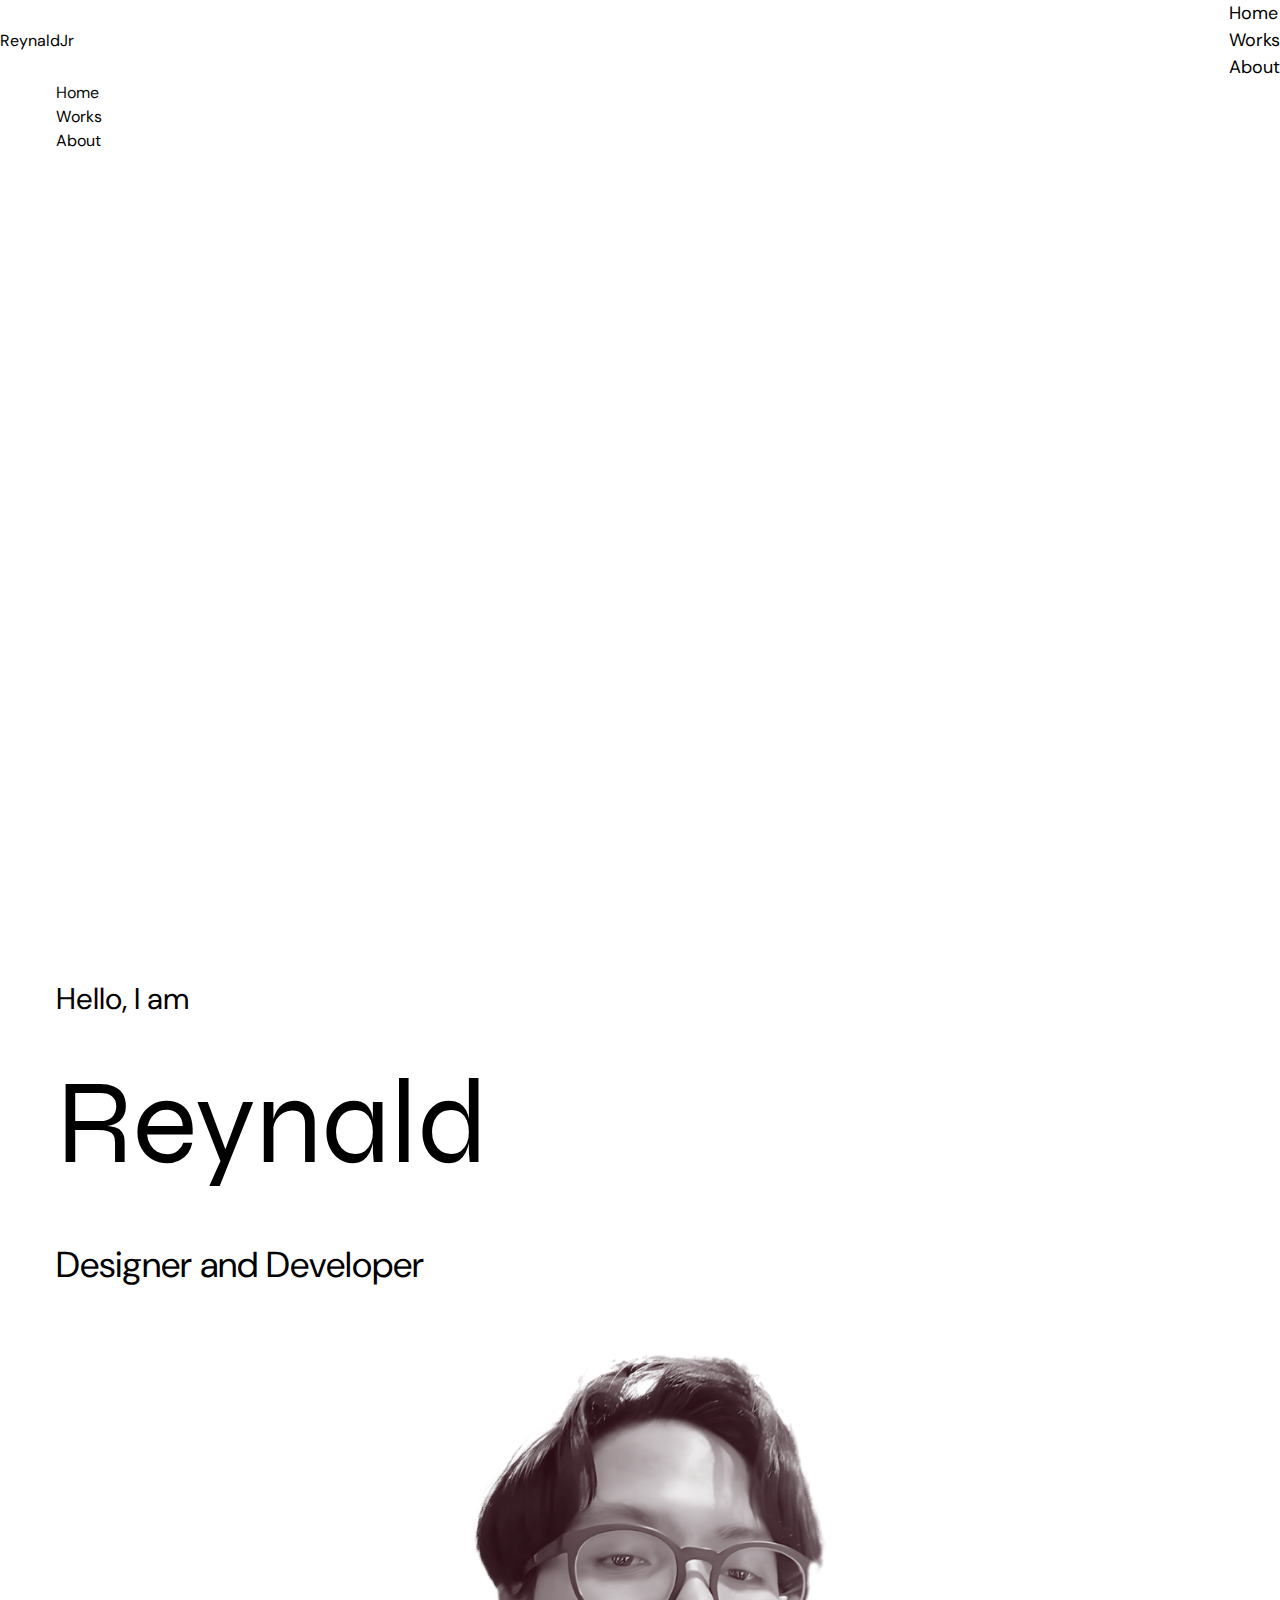
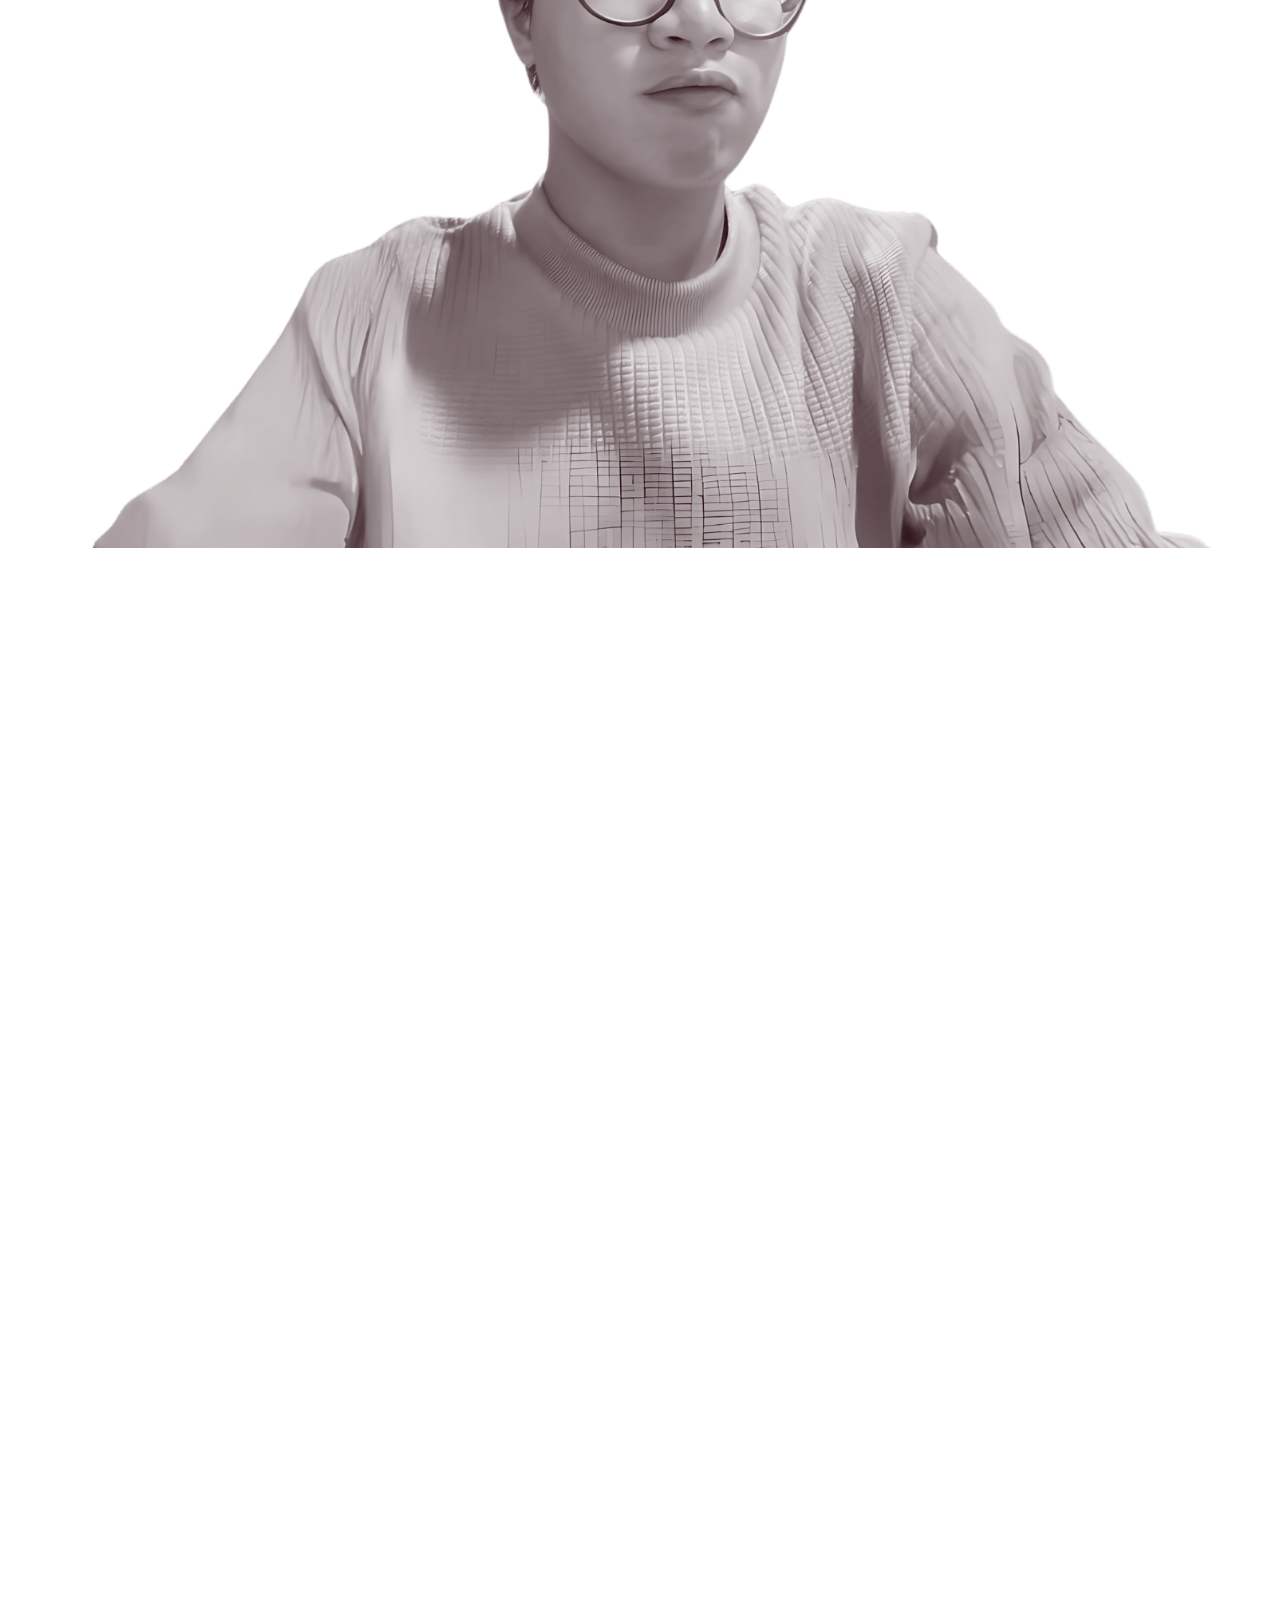
<file: index.html>
<!DOCTYPE html>
<html lang="en">

<head>
    <meta charset="UTF-8">
    <meta name="viewport" content="width=device-width, initial-scale=1.0">

    <title>ReynaldJr Portfolio</title>
    <!-- Favicon -->
    <link rel="shortcut icon" type="image/x-icon" href="images/favicon.svg" />

    <!-- CSS -->
    <link rel="preconnect" href="https://fonts.googleapis.com" />
    <link rel="preconnect" href="https://fonts.gstatic.com" crossorigin />
    <link
        href="https://fonts.googleapis.com/css2?family=DM+Sans:ital,opsz,wght@0,9..40,100;0,9..40,200;0,9..40,300;0,9..40,400;0,9..40,500;0,9..40,600;0,9..40,700;0,9..40,800;0,9..40,900;0,9..40,1000;1,9..40,100;1,9..40,200;1,9..40,300;1,9..40,400;1,9..40,500;1,9..40,600;1,9..40,700;1,9..40,800;1,9..40,900;1,9..40,1000&family=Inter:wght@100;200;300;400;500;600;700;800;900&family=Poppins:ital,wght@0,100;0,200;0,300;0,400;0,500;0,600;0,700;0,800;0,900;1,100;1,200;1,300;1,400;1,500;1,600;1,700;1,800;1,900&family=Syne:wght@400;500;600;700;800&display=swap"
        rel="stylesheet" />
    <link rel="stylesheet" href="assets/css/plugins/aos.css" />
    <link rel="stylesheet" href="assets/css/plugins/swiper-bundle.min.css" />
    <link rel="stylesheet" href="assets/css/plugins/magnific-popup.css" type="text/css" media="all" />
    <link rel="stylesheet" href="assets/css/plugins/splitting.css" type="text/css" media="all" />
    <link rel="stylesheet" href="assets/css/plugins/swiper.css" type="text/css" media="all" />
    <link rel="stylesheet" href="assets/css/plugins/animate.css" type="text/css" media="all" />
    <link rel="stylesheet" href="assets/css/style.css" />
</head>

<body>
    <div class="overflow-x-hidden">
        <!-- Header start -->

        <!-- Header -->
        <header class="header">
            <div class="header__builder">
                <div class="flex justify-between items-center">
                    <div class="flex items-center">
                        <!-- logo -->
                        <div class="logo flex items-center">
                            <a class="flex items-center" href="index.html">
                                <h1 class="flex items-center">ReynaldJr</h1>
                            </a>
                        </div>
                    </div>
                    <div>
                        <ul class="desktop-menu">
                            <li class="text-[18px] font-sans hover:text-orange"><a href="index.html" class="">Home</a></li>
                            <li class="text-[18px] font-sans hover:text-orange"><a href="index.html#portfolio" class="">Works</a></li>
                            <li class="text-[18px] font-sans hover:text-orange"><a href="index.html#about" class="">About</a></li>
                        </ul>
                        <!-- menu btn -->
                        <a href="#" class="menu-btn"><span></span></a>
                    </div>
                </div>
            </div>

            <!-- Menu Full Overlay -->
            <div class="menu-full-overlay">
                <div class="menu-full-container">
                    <div class="container">
                        <div class="row">
                            <div class="col-xs-12 col-sm-12 col-md-12 col-lg-10 offset-1">
                                <!-- menu full -->
                                <div class="menu-full">
                                    <ul class="menu-full">
                                        <li class="menu-item">
                                            <a class="splitting-text-anim-2 text-black-800" data-splitting="chars"
                                                href="index.html">Home</a>
                                        </li>
                                        <li class="menu-item">
                                            <a class="splitting-text-anim-2" data-splitting="chars"
                                                href="index.html#portfolio">Works</a>
                                        </li>
                                        <li class="menu-item">
                                            <a class="splitting-text-anim-2" data-splitting="chars"
                                                href="index.html#about">About</a>
                                        </li>
                                    </ul>
                                </div>
                            </div>
                        </div>
                    </div>
                </div>
            </div>
        </header>
        <div id="offcanvas-toggle"></div>
        <div id="offcanvas"
            class="offcanvas right-0 top-0 bottom-0 z-50 transform translate-x-full fixed h-full w-[350px] md:w-[460px] transition-all ease-in-out duration-300 bg-black-800 pl-8 flex flex-wrap flex-col justify-between">
            <!-- close button start -->

            <div>
                <div class="flex flex-wrap justify-between items-center border-b border-border-white mb-[80px]">
                    <button id="offcanvas-close" aria-label="offcanvas">
                    </button>
                </div>
            </div>
        </div>

        <!-- ==================== Start header ==================== -->

        <section class="crev-header2 flex xl:items-center">
            <!-- <div class="noise"></div> -->
            <div class="container">
                <div class="row">
                    <div class="md-flex justify-between items-center w-full mb-14">
                        <div>
                            <h3 class="text-2xl lg:text-3xl font-sans mb-4">Hello, I am</h3>
                            <h1 class="text-[80px] lg:text-[100px] xl:text-[120px] font-Syne text f-ultra-light mb-8">Reynald</h1>
                        </div>

                        <div class="font-sans md:max-w-[420px] z-[1]">
                            <h3 class="text-4xl font-sans mb-4">Designer and Developer</h3>
                        </div>

                        <!-- <img src="images/selfie-mobile.png" class="selfie-mobile" alt=""> -->
                    </div>
                    <div>
                        <div class="img-long">
                            <div class="iner-img">
                                <img src="images/compressed-profile-selfie.png" alt="">
                            </div>
                        </div>
                    </div>
                </div>
            </div>
        </section>

        <!-- ==================== End header ==================== -->



        <!-- Portfolio Section Start -->
        <section class="py-[120px]" id="portfolio">
            <div class="container">
                <div class="grid grid-cols-12 gap-6">
                    <div class="col-span-12" data-aos="fade-up">
                        <div class="font-bold font-Syne text-center leading-none flex flex-wrap flex-col gap-y-2 mb-10">
                            <span class="text-orange text-xl">Portfolio</span>
                            <h3 class="text-black-800 text-4xl lg:text-5xl xl:text-[64px] tracking-[-1.5px]">
                                My Works
                            </h3>
                        </div>
                    </div>

                    <div class="col-span-12 md:col-span-6" data-aos="fade-up" data-aos-delay="300">
                        <div class="rounded-[20px] overflow-hidden mb-6">
                            <img src="images/snapwrite/snapwrite-thumb-2.png" alt="project1">
                        </div>
                        <div class="flex flex-wrap flex-col gap-3">
                            <div class="flex flex-wrap gap-2">
                                <a class="text-xs text-black-text-800 uppercase font-medium font-Inter leading-none py-[6px] px-4 rounded-[40px] border border-black-text-400 transition-all hover:bg-active hover:border-active hover:text-white"
                                    href="project-details-snapwrite.html">LANDING PAGE</a>
                                <a class="text-xs text-black-text-800 uppercase font-medium font-Inter leading-none py-[6px] px-4 rounded-[40px] border border-black-text-400 transition-all hover:bg-active hover:border-active hover:text-white"
                                    href="project-details-snapwrite.html">UI/UX</a>

                            </div>
                            <div
                                class="flex flex-wrap items-center justify-between text-black-800 hover:text-orange group">
                                <h4
                                    class="font-bold font-Syne text-center leading-10 text-[20px] lg:text-[24px] xl:text-[32px] capitalize">
                                    <a class="transition-all" href="project-details-snapwrite.html">SnapWrite AI</a>
                                </h4>
                                <a class="group-hover:animate-arrow-move-up" href="project-details-snapwrite.html">
                                    <svg width="40" height="40" viewBox="0 0 40 40" fill="none"
                                        xmlns="http://www.w3.org/2000/svg">
                                        <path fill-rule="evenodd" clip-rule="evenodd"
                                            d="M30.8839 9.11612C31.372 9.60427 31.372 10.3957 30.8839 10.8839L10.8839 30.8839C10.3957 31.372 9.60427 31.372 9.11612 30.8839C8.62796 30.3957 8.62796 29.6043 9.11612 29.1161L29.1161 9.11612C29.6043 8.62796 30.3957 8.62796 30.8839 9.11612Z"
                                            fill="currentColor" fill-opacity="0.9" />
                                        <path fill-rule="evenodd" clip-rule="evenodd"
                                            d="M12.5 10C12.5 9.30964 13.0596 8.75 13.75 8.75H30C30.6904 8.75 31.25 9.30964 31.25 10V26.25C31.25 26.9404 30.6904 27.5 30 27.5C29.3096 27.5 28.75 26.9404 28.75 26.25V11.25H13.75C13.0596 11.25 12.5 10.6904 12.5 10Z"
                                            fill="currentColor" fill-opacity="0.9" />
                                    </svg>

                                </a>
                            </div>
                        </div>
                    </div>

                    <div class="col-span-12 md:col-span-6" data-aos="fade-up" data-aos-delay="500">
                        <div class="rounded-[20px] overflow-hidden mb-6">
                            <img src="images/actively-thumbnail-3.png" alt="project1">
                        </div>
                        <div class="flex flex-wrap flex-col gap-3">
                            <div class="flex flex-wrap gap-2">
                                <a class="text-xs text-black-text-800 uppercase font-medium font-Inter leading-none py-[6px] px-4 rounded-[40px] border border-black-text-400 transition-all hover:bg-active hover:border-active hover:text-white"
                                    href="project-details-actively.html">MOBILE APPLICATION</a>
                                <a class="text-xs text-black-text-800 uppercase font-medium font-Inter leading-none py-[6px] px-4 rounded-[40px] border border-black-text-400 transition-all hover:bg-active hover:border-active hover:text-white"
                                    href="project-details-actively.html">UI/UX</a>

                            </div>
                            <div
                                class="flex flex-wrap items-center justify-between text-black-800 hover:text-orange group">
                                <h4
                                    class="font-bold font-Syne text-center leading-10 text-[20px] lg:text-[24px] xl:text-[32px] capitalize">
                                    <a class="transition-all" href="project-details-actively.html">Actively</a>
                                </h4>
                                <a class="group-hover:animate-arrow-move-up" href="project-details-actively.html">
                                    <svg width="40" height="40" viewBox="0 0 40 40" fill="none"
                                        xmlns="http://www.w3.org/2000/svg">
                                        <path fill-rule="evenodd" clip-rule="evenodd"
                                            d="M30.8839 9.11612C31.372 9.60427 31.372 10.3957 30.8839 10.8839L10.8839 30.8839C10.3957 31.372 9.60427 31.372 9.11612 30.8839C8.62796 30.3957 8.62796 29.6043 9.11612 29.1161L29.1161 9.11612C29.6043 8.62796 30.3957 8.62796 30.8839 9.11612Z"
                                            fill="currentColor" fill-opacity="0.9" />
                                        <path fill-rule="evenodd" clip-rule="evenodd"
                                            d="M12.5 10C12.5 9.30964 13.0596 8.75 13.75 8.75H30C30.6904 8.75 31.25 9.30964 31.25 10V26.25C31.25 26.9404 30.6904 27.5 30 27.5C29.3096 27.5 28.75 26.9404 28.75 26.25V11.25H13.75C13.0596 11.25 12.5 10.6904 12.5 10Z"
                                            fill="currentColor" fill-opacity="0.9" />
                                    </svg>

                                </a>
                            </div>
                        </div>
                    </div>

                    <div class="col-span-12 md:col-span-6" data-aos="fade-up" data-aos-delay="500">
                        <div class="rounded-[20px] overflow-hidden mb-6">
                            <img src="images/skinguard/skinguard-thumbnail.png" alt="project1">
                        </div>
                        <div class="flex flex-wrap flex-col gap-3">
                            <div class="flex flex-wrap gap-2">
                                <a class="text-xs text-black-text-800 uppercase font-medium font-Inter leading-none py-[6px] px-4 rounded-[40px] border border-black-text-400 transition-all hover:bg-active hover:border-active hover:text-white"
                                    href="project-details-skinguard.html">WEB APPLICATION</a>
                                <a class="text-xs text-black-text-800 uppercase font-medium font-Inter leading-none py-[6px] px-4 rounded-[40px] border border-black-text-400 transition-all hover:bg-active hover:border-active hover:text-white"
                                    href="project-details-skinguard.html">UI/UX</a>

                            </div>
                            <div
                                class="flex flex-wrap items-center justify-between text-black-800 hover:text-orange group">
                                <h4
                                    class="font-bold font-Syne text-center leading-10 text-[20px] lg:text-[24px] xl:text-[32px] capitalize">
                                    <a class="transition-all" href="project-details-skinguard.html">SkinGuard</a>
                                </h4>
                                <a class="group-hover:animate-arrow-move-up" href="project-details-skinguard.html">
                                    <svg width="40" height="40" viewBox="0 0 40 40" fill="none"
                                        xmlns="http://www.w3.org/2000/svg">
                                        <path fill-rule="evenodd" clip-rule="evenodd"
                                            d="M30.8839 9.11612C31.372 9.60427 31.372 10.3957 30.8839 10.8839L10.8839 30.8839C10.3957 31.372 9.60427 31.372 9.11612 30.8839C8.62796 30.3957 8.62796 29.6043 9.11612 29.1161L29.1161 9.11612C29.6043 8.62796 30.3957 8.62796 30.8839 9.11612Z"
                                            fill="currentColor" fill-opacity="0.9" />
                                        <path fill-rule="evenodd" clip-rule="evenodd"
                                            d="M12.5 10C12.5 9.30964 13.0596 8.75 13.75 8.75H30C30.6904 8.75 31.25 9.30964 31.25 10V26.25C31.25 26.9404 30.6904 27.5 30 27.5C29.3096 27.5 28.75 26.9404 28.75 26.25V11.25H13.75C13.0596 11.25 12.5 10.6904 12.5 10Z"
                                            fill="currentColor" fill-opacity="0.9" />
                                    </svg>

                                </a>
                            </div>
                        </div>
                    </div>

                    <div class="col-span-12 md:col-span-6" data-aos="fade-up" data-aos-delay="500">
                        <div class="rounded-[20px] overflow-hidden mb-6">
                            <img src="images/cityfield/cityfield-thumbnail.png" alt="project1">
                        </div>
                        <div class="flex flex-wrap flex-col gap-3">
                            <div class="flex flex-wrap gap-2">
                                <a class="text-xs text-black-text-800 uppercase font-medium font-Inter leading-none py-[6px] px-4 rounded-[40px] border border-black-text-400 transition-all hover:bg-active hover:border-active hover:text-white"
                                    href="project-details-cityfield.html">LANDING PAGE</a>
                                <a class="text-xs text-black-text-800 uppercase font-medium font-Inter leading-none py-[6px] px-4 rounded-[40px] border border-black-text-400 transition-all hover:bg-active hover:border-active hover:text-white"
                                    href="project-details-cityfield.html">UI/UX</a>

                            </div>
                            <div
                                class="flex flex-wrap items-center justify-between text-black-800 hover:text-orange group">
                                <h4
                                    class="font-bold font-Syne text-center leading-10 text-[20px] lg:text-[24px] xl:text-[32px] capitalize">
                                    <a class="transition-all" href="project-details-cityfield.html">Cityfield Marketing</a>
                                </h4>
                                <a class="group-hover:animate-arrow-move-up" href="project-details-cityfield.html">
                                    <svg width="40" height="40" viewBox="0 0 40 40" fill="none"
                                        xmlns="http://www.w3.org/2000/svg">
                                        <path fill-rule="evenodd" clip-rule="evenodd"
                                            d="M30.8839 9.11612C31.372 9.60427 31.372 10.3957 30.8839 10.8839L10.8839 30.8839C10.3957 31.372 9.60427 31.372 9.11612 30.8839C8.62796 30.3957 8.62796 29.6043 9.11612 29.1161L29.1161 9.11612C29.6043 8.62796 30.3957 8.62796 30.8839 9.11612Z"
                                            fill="currentColor" fill-opacity="0.9" />
                                        <path fill-rule="evenodd" clip-rule="evenodd"
                                            d="M12.5 10C12.5 9.30964 13.0596 8.75 13.75 8.75H30C30.6904 8.75 31.25 9.30964 31.25 10V26.25C31.25 26.9404 30.6904 27.5 30 27.5C29.3096 27.5 28.75 26.9404 28.75 26.25V11.25H13.75C13.0596 11.25 12.5 10.6904 12.5 10Z"
                                            fill="currentColor" fill-opacity="0.9" />
                                    </svg>

                                </a>
                            </div>
                        </div>
                    </div>
                </div>

            </div>
        </section>
        <!-- Portfolio Section End -->

        <!-- About Us Section Start -->
        <section id="about" class="about-section py-[120px] bg-orange" data-aos="zoom-out" data-aos-delay="300">
            <div class="container">
                <div class="grid grid-cols-1 lg:grid-cols-2 gap-[60px] xl:gap-[134px]">
                    <div class="relative">
                        <img src="images/updated-selfie.png" alt="">
                    </div>
                    <div class="font-bold font-Syne leading-none flex flex-wrap justify-center flex-col gap-y-2">
                        <span class="text-orange text-xl">Hello, I am</span>
                        <h3 class="text-black-800 text-4xl lg:text-5xl xl:text-[64px] tracking-[-1.5px] relative before:rounded-full">
                            Reynald Jr Padilla
                        </h3>
                        <p class="paragraph mb-6">I'm a creative designer and developer passionate about crafting impactful digital experiences. With a background in web and graphic design, I specialize in creating user-friendly, visually engaging solutions that blend creativity and functionality.</p>

                        <p class="paragraph mb-6">In my free time, I enjoy gaming, watching movies, sketching, and exploring the latest trends in technology and digital art. Let's create something amazing together!</p>

                        <div class="flex flex-wrap">
                            <a target="_blank" href="https://drive.google.com/file/d/1CbKubVqaalStS1eeoy_GLFDBVk9xU5te/view?usp=sharing" class="flex items-center font-sans flex-wrap btn-primary group">Check Out My Resume
                                <span class="inline-block ml-3 group-hover:animate-arrow-move-up">
                    <svg width="24" height="24" viewBox="0 0 24 24" fill="none" xmlns="http://www.w3.org/2000/svg">
                        <path d="M7 17L17 7" stroke="currentColor" stroke-opacity="0.9" stroke-width="2"
                            stroke-linecap="round" stroke-linejoin="round"></path>
                        <path d="M7 7H17V17" stroke="currentColor" stroke-opacity="0.9" stroke-width="2"
                            stroke-linecap="round" stroke-linejoin="round"></path>
                    </svg>
                </span>
                            </a>
                        </div>
                    </div>
                </div>
            </div>
        </section>
        <!-- About Us Section End -->


        <!-- Footer Start -->
        <footer class="footer bg-black-800 pt-[80px] lg:pt-[100px] xl:pt-[120px] pb-[60px]">
            <div class="container">
                <div class="overflow-x-hidden" data-aos="flip-down">
                    <div class="grid  lg:grid-cols-3 gap-5 lg:gap-6">
                        <div class="pt-12">
                            <h3
                                class="text-white font-Syne font-bold text-4xl lg:text-5xl xl:text-[64px] tracking-[-1.5px]">
                                ReynaldJr
                            </h3>
                            <div class="flex flex-wrap items-center mt-10">
                                <div class="flex flex-wrap items-center">
                                    <span class="text-xl font-bold font-Syne text-white">Follow Me</span>
                                </div>
                                <div class="ml-5 md:ml-[5px] lg:ml-0 xl:ml-[16px] 2xl:ml-5">
                                    <ul class="flex flex-wrap gap-x-4 items-center">
                                        <li><a href="https://www.behance.net/reynaldpadilla2" target="_blank" class="text-white hover:text-orange">
                                                <svg width="24" height="24" viewBox="0 0 24 24" fill="none"
                                                    xmlns="http://www.w3.org/2000/svg">
                                                    <path
                                                        d="M7.443 5.3501C8.082 5.3501 8.673 5.4001 9.213 5.5481C9.754 5.6471 10.197 5.8451 10.59 6.0921C10.984 6.3401 11.279 6.6861 11.475 7.1311C11.672 7.5761 11.771 8.1211 11.771 8.7141C11.771 9.4071 11.623 10.0001 11.279 10.4451C10.984 10.8911 10.492 11.2861 9.902 11.5831C10.738 11.8311 11.377 12.2761 11.771 12.8701C12.164 13.4631 12.41 14.2051 12.41 15.0461C12.41 15.7391 12.262 16.3321 12.016 16.8271C11.771 17.3221 11.377 17.7671 10.934 18.0641C10.4528 18.3824 9.92083 18.6164 9.361 18.7561C8.771 18.9051 8.181 19.0041 7.591 19.0041H1V5.3501H7.443ZM7.049 10.8901C7.59 10.8901 8.033 10.7421 8.377 10.4951C8.721 10.2481 8.869 9.8021 8.869 9.2581C8.869 8.9611 8.819 8.6651 8.721 8.4671C8.623 8.2691 8.475 8.1201 8.279 7.9721C8.082 7.8731 7.885 7.7741 7.639 7.7251C7.393 7.6751 7.148 7.6751 6.852 7.6751H4V10.8911H7.05L7.049 10.8901ZM7.197 16.7281C7.492 16.7281 7.787 16.6781 8.033 16.6291C8.279 16.5791 8.525 16.4811 8.721 16.3321C8.92138 16.1873 9.08903 16.002 9.213 15.7881C9.311 15.5411 9.41 15.2441 9.41 14.8981C9.41 14.2051 9.213 13.7111 8.82 13.3641C8.426 13.0671 7.885 12.9191 7.246 12.9191H4V16.7291L7.197 16.7281ZM16.689 16.6781C17.082 17.0741 17.672 17.2721 18.459 17.2721C19 17.2721 19.492 17.1241 19.885 16.8771C20.279 16.5801 20.525 16.2831 20.623 15.9871H23.033C22.639 17.1731 22.049 18.0141 21.263 18.5591C20.475 19.0531 19.541 19.3501 18.41 19.3501C17.6864 19.3523 16.9688 19.218 16.295 18.9541C15.6887 18.7267 15.148 18.353 14.721 17.8661C14.2643 17.4107 13.9267 16.8498 13.738 16.2331C13.492 15.5901 13.393 14.8981 13.393 14.1061C13.393 13.3641 13.492 12.6721 13.738 12.0281C13.9749 11.4085 14.3252 10.8384 14.771 10.3471C15.2201 9.88594 15.7543 9.51613 16.344 9.2581C17.0007 8.99416 17.7022 8.85969 18.41 8.8621C19.246 8.8621 19.984 9.0111 20.623 9.3571C21.263 9.7031 21.754 10.0991 22.147 10.6931C22.541 11.2371 22.837 11.8801 23.033 12.5731C23.131 13.2651 23.18 13.9581 23.131 14.7491H16C16 15.5411 16.295 16.2831 16.689 16.6791V16.6781ZM19.787 11.4841C19.443 11.1381 18.902 10.9401 18.262 10.9401C17.82 10.9401 17.475 11.0401 17.18 11.1881C16.885 11.3361 16.689 11.5341 16.492 11.7321C16.311 11.9234 16.1912 12.1643 16.148 12.4241C16.098 12.6721 16.049 12.8701 16.049 13.0671H20.475C20.377 12.3251 20.131 11.8311 19.787 11.4841ZM15.459 6.2901H20.967V7.6261H15.46V6.2901H15.459Z"
                                                        fill="currentColor" fill-opacity="0.9"></path>
                                                </svg>

                                            </a></li>
                                        <li><a href="https://www.linkedin.com/in/reynald-jr/" target="_blank" class="text-white hover:text-orange"><svg width="24" height="24"
                                                    viewBox="0 0 24 24" fill="none" xmlns="http://www.w3.org/2000/svg">
                                                    <path
                                                        d="M6.94043 5.00002C6.94017 5.53046 6.7292 6.03906 6.35394 6.41394C5.97868 6.78883 5.46986 6.99929 4.93943 6.99902C4.409 6.99876 3.90039 6.78779 3.52551 6.41253C3.15062 6.03727 2.94016 5.52846 2.94043 4.99802C2.9407 4.46759 3.15166 3.95899 3.52692 3.5841C3.90218 3.20922 4.411 2.99876 4.94143 2.99902C5.47186 2.99929 5.98047 3.21026 6.35535 3.58552C6.73024 3.96078 6.9407 4.46959 6.94043 5.00002ZM7.00043 8.48002H3.00043V21H7.00043V8.48002ZM13.3204 8.48002H9.34043V21H13.2804V14.43C13.2804 10.77 18.0504 10.43 18.0504 14.43V21H22.0004V13.07C22.0004 6.90002 14.9404 7.13002 13.2804 10.16L13.3204 8.48002Z"
                                                        fill="currentColor" fill-opacity="0.9"></path>
                                                </svg>
                                            </a></li>
                                        <li><a href="https://github.com/ReynaldJr" target="_blank" class="text-white hover:text-orange"><svg width="24" height="24"
                                                    viewBox="0 0 24 24" fill="none" xmlns="http://www.w3.org/2000/svg">
                                                    <path
                                                        d="M12.001 2C6.47598 2 2.00098 6.475 2.00098 12C1.99977 14.0992 2.65958 16.1454 3.88679 17.8484C5.114 19.5515 6.84631 20.8249 8.83798 21.488C9.33798 21.575 9.52598 21.275 9.52598 21.012C9.52598 20.775 9.51298 19.988 9.51298 19.15C7.00098 19.613 6.35098 18.538 6.15098 17.975C6.03798 17.687 5.55098 16.8 5.12598 16.562C4.77598 16.375 4.27598 15.912 5.11298 15.9C5.90098 15.887 6.46298 16.625 6.65098 16.925C7.55098 18.437 8.98798 18.012 9.56298 17.75C9.65098 17.1 9.91298 16.663 10.201 16.413C7.97598 16.163 5.65098 15.3 5.65098 11.475C5.65098 10.387 6.03798 9.488 6.67598 8.788C6.57598 8.538 6.22598 7.513 6.77598 6.138C6.77598 6.138 7.61298 5.875 9.52598 7.162C10.3401 6.9364 11.1812 6.82302 12.026 6.825C12.876 6.825 13.726 6.937 14.526 7.162C16.439 5.862 17.276 6.138 17.276 6.138C17.826 7.513 17.476 8.538 17.376 8.788C18.013 9.488 18.401 10.375 18.401 11.475C18.401 15.313 16.064 16.163 13.839 16.413C14.201 16.725 14.514 17.325 14.514 18.263C14.514 19.6 14.501 20.675 14.501 21.013C14.501 21.275 14.689 21.587 15.189 21.487C17.1738 20.8166 18.8985 19.5408 20.1203 17.8389C21.3421 16.1371 21.9995 14.095 22 12C22 6.475 17.525 2 12 2H12.001Z"
                                                        fill="currentColor" fill-opacity="0.9"></path>
                                                </svg>
                                            </a></li>

                                    </ul>
                                </div>
                            </div>
                        </div>

                        <div
                            class="py-9 px-7 border-border-white border rounded-2xl flex flex-col justify-between group">
                            <h3 class="text-xl font-bold font-Syne text-white">Contact Me</h3>
                            <div class="flex justify-between items-center">
                                <p class="text-xl font-bold font-Syne leading-none text-orange ">reynaldpadillajr17@gmail.com</p>
                                <a href="mailto:reynaldpadillajr17@gmail.com"
                                    class="text-white group-hover:animate-arrow-move-up group-hover:text-orange">
                                    <svg width="40" height="40" viewBox="0 0 40 40" fill="none"
                                        xmlns="http://www.w3.org/2000/svg">
                                        <path d="M11.7777 28.3334L28.3334 11.7777" stroke="currentColor"
                                            stroke-width="1.5" stroke-linecap="round" stroke-linejoin="round" />
                                        <path d="M11.7777 11.7777H28.3334V28.3334" stroke="currentColor"
                                            stroke-width="1.5" stroke-linecap="round" stroke-linejoin="round" />
                                    </svg>

                                </a>
                            </div>
                        </div>

                        <div
                            class="py-9 px-7 border-border-white border rounded-2xl flex flex-col justify-between group">
                            <h3 class="text-xl font-bold font-Syne text-white">Check Out My Resume
                            </h3>
                            <div class="flex justify-between items-center">
                                <p class="text-xl  font-bold font-Syne leading-none text-orange">Resume</p>
                                <a target="_blank" href="https://drive.google.com/file/d/1CbKubVqaalStS1eeoy_GLFDBVk9xU5te/view?usp=sharing"
                                    class="text-white group-hover:animate-arrow-move-up group-hover:text-orange">
                                    <svg width="40" height="40" viewBox="0 0 40 40" fill="none"
                                        xmlns="http://www.w3.org/2000/svg">
                                        <path d="M11.7777 28.3334L28.3334 11.7777" stroke="currentColor"
                                            stroke-width="1.5" stroke-linecap="round" stroke-linejoin="round" />
                                        <path d="M11.7777 11.7777H28.3334V28.3334" stroke="currentColor"
                                            stroke-width="1.5" stroke-linecap="round" stroke-linejoin="round" />
                                    </svg>

                                </a>
                            </div>
                        </div>

                    </div>

                    <div class="grid grid-cols-1 gap-6">
                        <div class="py-[72px]">
                            
                        </div>

                    </div>


                    <div class="border-t border-border-white pt-6 ">
                        <div class="grid grid-cols-12">

                            <div class="col-span-12 sm:col-span-8 order-last sm:order-first">
                                <p class="text-white text-lg font-normal font-sans leading-7">© 2025 Reynald Jr Padilla
                                </p>
                            </div>
                            <div class="col-span-12 sm:col-span-4 order-first sm:order-last">
                                <div class="flex justify-end mb-2 sm:mb-0">
                                    <a id="scrollUp" class="flex flex-wrap items-center gap-2 group" href="#"
                                        aria-label="scroll up">
                                        <span
                                            class="text-white text-lg font-normal font-sans leading-7 transition-all group-hover:text-orange">Back
                                            to
                                            Top</span>
                                        <svg width="24" height="24" viewBox="0 0 24 24" fill="none"
                                            xmlns="http://www.w3.org/2000/svg">
                                            <path d="M12 19V5" stroke="#FFB646" stroke-width="2" stroke-linecap="round"
                                                stroke-linejoin="round" />
                                            <path d="M19 12L12 5L5 12" stroke="#FFB646" stroke-width="2"
                                                stroke-linecap="round" stroke-linejoin="round" />
                                        </svg>

                                    </a>
                                </div>
                            </div>
                        </div>
                    </div>


                </div>
            </div>
        </footer>
        <!-- Footer End -->
    </div>


    <!-- JS -->
    <script src="assets/js/vendor/modernizr-3.11.7.min.js"></script>
    <script src="assets/js/vendor/jquery-3.6.0.min.js"></script>
    <script src="assets/js/vendor/jquery-migrate-3.3.2.min.js"></script>

    <script src="assets/js/plugins/aos.js">
    </script>
    <script src="assets/js/plugins/swiper-bundle.min.js">
    </script>
    <script src="assets/js/plugins/jquery.waypoints.js">
    </script>
    <script src="assets/js/plugins/jquery.counterup.min.js">
    </script>


    <script src="assets/js/plugins/swiper.js"></script>
    <script src="assets/js/plugins/splitting.js"></script>
    <script src="assets/js/plugins/jarallax.min.js"></script>
    <script src="assets/js/plugins/magnific-popup.js"></script>
    <script src="assets/js/plugins/imagesloaded.pkgd.js"></script>
    <script src="assets/js/plugins/isotope.pkgd.js"></script>
    <script src="assets/js/plugins/jquery.scrolla.js"></script>
    <script src="assets/js/plugins/skrollr.js"></script>
    <script src="assets/js/plugins/jquery.cookie.js"></script>
    <script src="assets/js/plugins/common.js"></script>
    <script src="assets/js/main.js"></script>
</body>

</html>
</file>
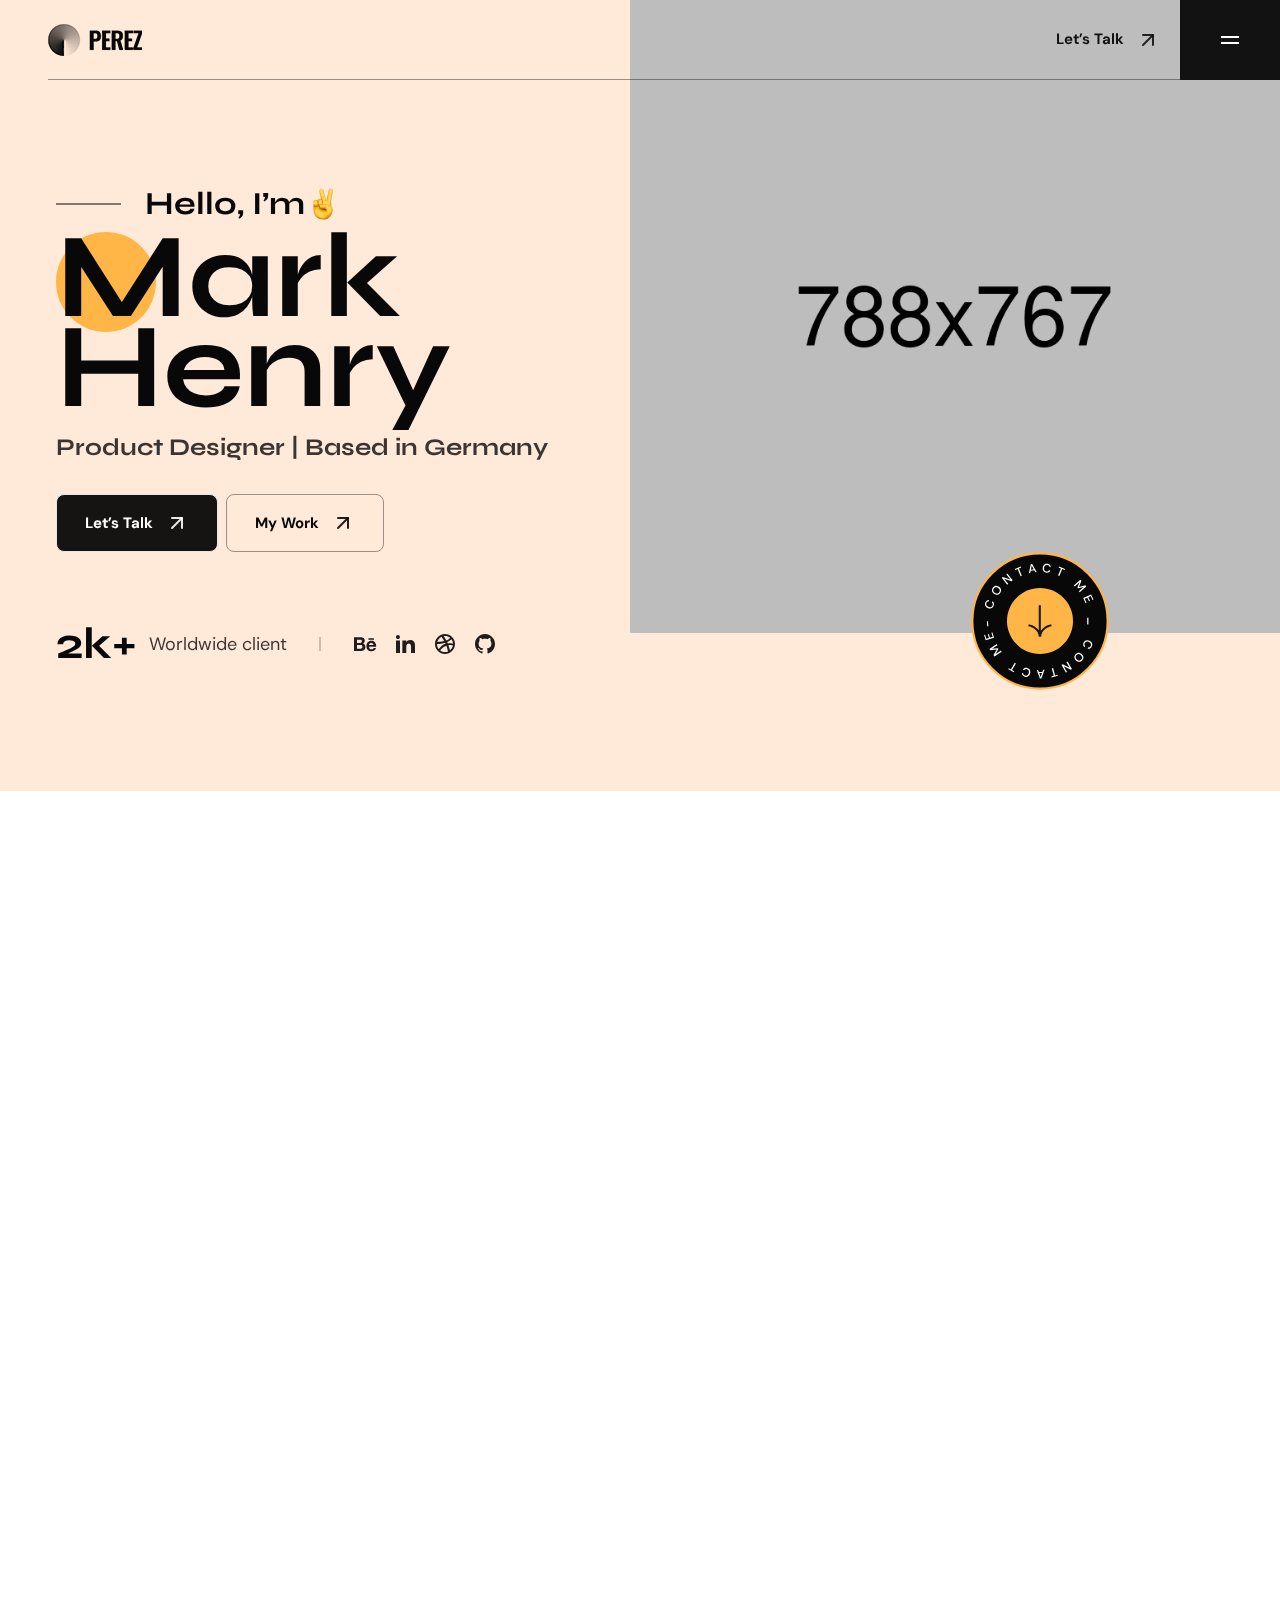
<file: index-copy.html>
<!DOCTYPE html>
<html class="no-js" lang="en">

<head>
    <meta charset="utf-8" />
    <meta http-equiv="x-ua-compatible" content="ie=edge" />
    <title>Perez - Tailwind CSS Personal Portfolio Template</title>
    <meta name="AdsBot-Google" content="noindex follow" />
    <meta name="description" content="Perez - Tailwind CSS Personal Portfolio Template">
    <meta name="viewport" content="width=device-width, initial-scale=1, shrink-to-fit=no" />

    <!-- Favicon -->
    <link rel="shortcut icon" type="image/x-icon" href="assets/images/favicon.png" />

    <!-- CSS (Font, Vendor, Icon, Plugins & Style CSS files) -->

    <!-- Font CSS -->

    <link rel="preconnect" href="https://fonts.googleapis.com">
    <link rel="preconnect" href="https://fonts.gstatic.com" crossorigin>
    <link href="https://fonts.googleapis.com/css2?family=DM+Sans:ital,opsz,wght@0,9..40,100;0,9..40,200;0,9..40,300;0,9..40,400;0,9..40,500;0,9..40,600;0,9..40,700;0,9..40,800;0,9..40,900;0,9..40,1000;1,9..40,100;1,9..40,200;1,9..40,300;1,9..40,400;1,9..40,500;1,9..40,600;1,9..40,700;1,9..40,800;1,9..40,900;1,9..40,1000&family=Inter:wght@100;200;300;400;500;600;700;800;900&family=Poppins:ital,wght@0,100;0,200;0,300;0,400;0,500;0,600;0,700;0,800;0,900;1,100;1,200;1,300;1,400;1,500;1,600;1,700;1,800;1,900&family=Syne:wght@400;500;600;700;800&display=swap" rel="stylesheet">

    <!-- Plugins CSS (All Plugins Files) -->
    <link rel="stylesheet" href="assets/css/plugins/aos.css" />
    <link rel="stylesheet" href="assets/css/plugins/swiper-bundle.min.css" />


    <!-- Style CSS -->
    <link rel="stylesheet" href="assets/css/style.css" />

</head>

<body>
    <div class="overflow-x-hidden">
        <!-- Header start -->

        <header id="sticky-header" class="xl:pl-12 absolute left-0 top-0 w-full z-10">
            <div class="flex pl-4 xl:pl-0">

                <div class="flex-1 flex items-center justify-between border-b border-black-800 border-opacity-40">

                    <a href="index.html">
                        <img src="assets/images/logo/logo.png" alt="logo">
                    </a>

                    <!-- Link Start -->
                    <a href="contact.html" class="flex items-center flex-wrap py-[6px] px-3 text-[15px] font-bold text-active leading-none mr-2 transition-all duration-300 hover:text-orange md:hover:text-white group">Let’s
                        Talk
                        <span class="inline-block ml-3 group-hover:animate-arrow-move-up">
        <svg width="24" height="24" viewBox="0 0 24 24" fill="none" xmlns="http://www.w3.org/2000/svg">
          <path d="M7 17L17 7" stroke="currentColor" stroke-opacity="0.9" stroke-width="2" stroke-linecap="round"
            stroke-linejoin="round" />
          <path d="M7 7H17V17" stroke="currentColor" stroke-opacity="0.9" stroke-width="2" stroke-linecap="round"
            stroke-linejoin="round" />
        </svg>
      </span>
                    </a>
                    <!-- Link End -->
                </div>



                <!-- Button Start -->
                <div id="offcanvas-toggle" class="flex-none bg-active flex items-center flex-wrap justify-center py-7 px-[38px] cursor-pointer">
                    <button>
                        <svg width="24" height="24" viewBox="0 0 24 24" fill="none" xmlns="http://www.w3.org/2000/svg">
                            <rect x="3" y="8" width="18" height="2" fill="white" />
                            <rect x="3" y="14" width="18" height="2" fill="white" />
                        </svg>

                    </button>
                </div>
                <!-- Button End -->

            </div>
        </header>


        <!-- offcanvas-menu start -->
        <div id="offcanvas" class="offcanvas right-0 top-0 bottom-0 z-50 transform translate-x-full fixed h-full w-[350px] md:w-[460px] transition-all ease-in-out duration-300 bg-black-800 pl-8 flex flex-wrap flex-col justify-between">
            <!-- close button start -->

            <div>
                <div class="flex flex-wrap justify-between items-center border-b border-border-white mb-[80px]">
                    <a href="index.html">
                        <img src="assets/images/logo/offcanvas-logo.png" alt="">
                    </a>
                    <button id="offcanvas-close" class="offcanvas-close bg-primary py-7 px-[38px]" aria-label="offcanvas">
                        <svg width="24" height="24" viewBox="0 0 24 24" fill="none" xmlns="http://www.w3.org/2000/svg">
                            <path fill-rule="evenodd" clip-rule="evenodd" d="M19.2803 4.71967C19.5732 5.01256 19.5732 5.48744 19.2803 5.78033L5.78033 19.2803C5.48744 19.5732 5.01256 19.5732 4.71967 19.2803C4.42678 18.9874 4.42678 18.5126 4.71967 18.2197L18.2197 4.71967C18.5126 4.42678 18.9874 4.42678 19.2803 4.71967Z" fill="white" />
                            <path fill-rule="evenodd" clip-rule="evenodd" d="M4.71967 4.71967C5.01256 4.42678 5.48744 4.42678 5.78033 4.71967L19.2803 18.2197C19.5732 18.5126 19.5732 18.9874 19.2803 19.2803C18.9874 19.5732 18.5126 19.5732 18.2197 19.2803L4.71967 5.78033C4.42678 5.48744 4.42678 5.01256 4.71967 4.71967Z" fill="white" />
                        </svg>
                    </button>
                </div>

                <!-- close button end -->

                <!-- offcanvas-menu start -->

                <nav class="offcanvas-menu mr-[40px] flex flex-wrap flex-col justify-between">
                    <ul>
                        <li class="border-b border-border-white py-4 group">
                            <a href="index.html" class="text-white text-xl font-bold font-Syne leading-none flex flex-wrap items-center justify-between hover:text-orange transition duration-300">Home
                                <span class="inline-block group-hover:animate-arrow-move-up">
              <svg width="24" height="24" viewBox="0 0 24 24" fill="none" xmlns="http://www.w3.org/2000/svg">
                <path d="M7 17L17 7" stroke="currentColor" stroke-opacity="0.9" stroke-width="2" stroke-linecap="round"
                  stroke-linejoin="round"></path>
                <path d="M7 7H17V17" stroke="currentColor" stroke-opacity="0.9" stroke-width="2" stroke-linecap="round"
                  stroke-linejoin="round"></path>
              </svg>
            </span>
                            </a>
                        </li>
                        <li class="border-b border-border-white py-4 group">
                            <a href="about.html" class="text-white text-xl font-bold font-Syne leading-none flex flex-wrap items-center justify-between hover:text-orange transition duration-300">About
                                <span class="inline-block group-hover:animate-arrow-move-up">
              <svg width="24" height="24" viewBox="0 0 24 24" fill="none" xmlns="http://www.w3.org/2000/svg">
                <path d="M7 17L17 7" stroke="currentColor" stroke-opacity="0.9" stroke-width="2" stroke-linecap="round"
                  stroke-linejoin="round"></path>
                <path d="M7 7H17V17" stroke="currentColor" stroke-opacity="0.9" stroke-width="2" stroke-linecap="round"
                  stroke-linejoin="round"></path>
              </svg>
            </span>
                            </a>

                        </li>
                        <li class="border-b border-border-white py-4 group">
                            <a href="projects.html" class="text-white text-xl font-bold font-Syne leading-none flex flex-wrap items-center justify-between hover:text-orange transition duration-300">Project
                                <span class="inline-block group-hover:animate-arrow-move-up">
              <svg width="24" height="24" viewBox="0 0 24 24" fill="none" xmlns="http://www.w3.org/2000/svg">
                <path d="M7 17L17 7" stroke="currentColor" stroke-opacity="0.9" stroke-width="2" stroke-linecap="round"
                  stroke-linejoin="round"></path>
                <path d="M7 7H17V17" stroke="currentColor" stroke-opacity="0.9" stroke-width="2" stroke-linecap="round"
                  stroke-linejoin="round"></path>
              </svg>
            </span>
                            </a>
                        </li>
                        <li class="border-b border-border-white py-4 group">
                            <a href="project-details.html" class="text-white text-xl font-bold font-Syne leading-none flex flex-wrap items-center justify-between hover:text-orange transition duration-300">Project details
                                <span class="inline-block group-hover:animate-arrow-move-up">
              <svg width="24" height="24" viewBox="0 0 24 24" fill="none" xmlns="http://www.w3.org/2000/svg">
                <path d="M7 17L17 7" stroke="currentColor" stroke-opacity="0.9" stroke-width="2" stroke-linecap="round"
                  stroke-linejoin="round"></path>
                <path d="M7 7H17V17" stroke="currentColor" stroke-opacity="0.9" stroke-width="2" stroke-linecap="round"
                  stroke-linejoin="round"></path>
              </svg>
            </span>
                            </a>
                        </li>
                        <li class="border-b border-border-white py-4 group">
                            <a href="blog.html" class="text-white text-xl font-bold font-Syne leading-none flex flex-wrap items-center justify-between hover:text-orange transition duration-300">Blog
                                <span class="inline-block group-hover:animate-arrow-move-up">
              <svg width="24" height="24" viewBox="0 0 24 24" fill="none" xmlns="http://www.w3.org/2000/svg">
                <path d="M7 17L17 7" stroke="currentColor" stroke-opacity="0.9" stroke-width="2" stroke-linecap="round"
                  stroke-linejoin="round"></path>
                <path d="M7 7H17V17" stroke="currentColor" stroke-opacity="0.9" stroke-width="2" stroke-linecap="round"
                  stroke-linejoin="round"></path>
              </svg>
            </span>
                            </a>
                        </li>
                        <li class="border-b border-border-white py-4 group">
                            <a href="blog-details.html" class="text-white text-xl font-bold font-Syne leading-none flex flex-wrap items-center justify-between hover:text-orange transition duration-300">Blog Details
                                <span class="inline-block group-hover:animate-arrow-move-up">
              <svg width="24" height="24" viewBox="0 0 24 24" fill="none" xmlns="http://www.w3.org/2000/svg">
                <path d="M7 17L17 7" stroke="currentColor" stroke-opacity="0.9" stroke-width="2" stroke-linecap="round"
                  stroke-linejoin="round"></path>
                <path d="M7 7H17V17" stroke="currentColor" stroke-opacity="0.9" stroke-width="2" stroke-linecap="round"
                  stroke-linejoin="round"></path>
              </svg>
            </span>
                            </a>
                        </li>

                        <li class="border-b border-border-white py-4 group">
                            <a href="contact.html" class="text-white text-xl font-bold font-Syne leading-none flex flex-wrap items-center justify-between hover:text-orange transition duration-300">Contact
                                <span class="inline-block group-hover:animate-arrow-move-up">
              <svg width="24" height="24" viewBox="0 0 24 24" fill="none" xmlns="http://www.w3.org/2000/svg">
                <path d="M7 17L17 7" stroke="currentColor" stroke-opacity="0.9" stroke-width="2" stroke-linecap="round"
                  stroke-linejoin="round"></path>
                <path d="M7 7H17V17" stroke="currentColor" stroke-opacity="0.9" stroke-width="2" stroke-linecap="round"
                  stroke-linejoin="round"></path>
              </svg>
            </span>
                            </a>
                        </li>

                    </ul>
                </nav>

            </div>


            <nav class="pb-10">
                <ul class="flex flex-wrap gap-x-4 items-center">
                    <li><a href="#" class="text-white transition-all duration-300 hover:text-orange">
                            <svg width="24" height="24" viewBox="0 0 24 24" fill="none" xmlns="http://www.w3.org/2000/svg">
                                <path d="M7.443 5.3501C8.082 5.3501 8.673 5.4001 9.213 5.5481C9.754 5.6471 10.197 5.8451 10.59 6.0921C10.984 6.3401 11.279 6.6861 11.475 7.1311C11.672 7.5761 11.771 8.1211 11.771 8.7141C11.771 9.4071 11.623 10.0001 11.279 10.4451C10.984 10.8911 10.492 11.2861 9.902 11.5831C10.738 11.8311 11.377 12.2761 11.771 12.8701C12.164 13.4631 12.41 14.2051 12.41 15.0461C12.41 15.7391 12.262 16.3321 12.016 16.8271C11.771 17.3221 11.377 17.7671 10.934 18.0641C10.4528 18.3824 9.92083 18.6164 9.361 18.7561C8.771 18.9051 8.181 19.0041 7.591 19.0041H1V5.3501H7.443ZM7.049 10.8901C7.59 10.8901 8.033 10.7421 8.377 10.4951C8.721 10.2481 8.869 9.8021 8.869 9.2581C8.869 8.9611 8.819 8.6651 8.721 8.4671C8.623 8.2691 8.475 8.1201 8.279 7.9721C8.082 7.8731 7.885 7.7741 7.639 7.7251C7.393 7.6751 7.148 7.6751 6.852 7.6751H4V10.8911H7.05L7.049 10.8901ZM7.197 16.7281C7.492 16.7281 7.787 16.6781 8.033 16.6291C8.279 16.5791 8.525 16.4811 8.721 16.3321C8.92138 16.1873 9.08903 16.002 9.213 15.7881C9.311 15.5411 9.41 15.2441 9.41 14.8981C9.41 14.2051 9.213 13.7111 8.82 13.3641C8.426 13.0671 7.885 12.9191 7.246 12.9191H4V16.7291L7.197 16.7281ZM16.689 16.6781C17.082 17.0741 17.672 17.2721 18.459 17.2721C19 17.2721 19.492 17.1241 19.885 16.8771C20.279 16.5801 20.525 16.2831 20.623 15.9871H23.033C22.639 17.1731 22.049 18.0141 21.263 18.5591C20.475 19.0531 19.541 19.3501 18.41 19.3501C17.6864 19.3523 16.9688 19.218 16.295 18.9541C15.6887 18.7267 15.148 18.353 14.721 17.8661C14.2643 17.4107 13.9267 16.8498 13.738 16.2331C13.492 15.5901 13.393 14.8981 13.393 14.1061C13.393 13.3641 13.492 12.6721 13.738 12.0281C13.9749 11.4085 14.3252 10.8384 14.771 10.3471C15.2201 9.88594 15.7543 9.51613 16.344 9.2581C17.0007 8.99416 17.7022 8.85969 18.41 8.8621C19.246 8.8621 19.984 9.0111 20.623 9.3571C21.263 9.7031 21.754 10.0991 22.147 10.6931C22.541 11.2371 22.837 11.8801 23.033 12.5731C23.131 13.2651 23.18 13.9581 23.131 14.7491H16C16 15.5411 16.295 16.2831 16.689 16.6791V16.6781ZM19.787 11.4841C19.443 11.1381 18.902 10.9401 18.262 10.9401C17.82 10.9401 17.475 11.0401 17.18 11.1881C16.885 11.3361 16.689 11.5341 16.492 11.7321C16.311 11.9234 16.1912 12.1643 16.148 12.4241C16.098 12.6721 16.049 12.8701 16.049 13.0671H20.475C20.377 12.3251 20.131 11.8311 19.787 11.4841ZM15.459 6.2901H20.967V7.6261H15.46V6.2901H15.459Z" fill="currentColor" fill-opacity="0.9"></path>
                            </svg>

                        </a></li>
                    <li><a href="#" class="text-white transition-all duration-300 hover:text-orange"><svg width="24" height="24" viewBox="0 0 24 24" fill="none" xmlns="http://www.w3.org/2000/svg">
                                <path d="M6.94043 5.00002C6.94017 5.53046 6.7292 6.03906 6.35394 6.41394C5.97868 6.78883 5.46986 6.99929 4.93943 6.99902C4.409 6.99876 3.90039 6.78779 3.52551 6.41253C3.15062 6.03727 2.94016 5.52846 2.94043 4.99802C2.9407 4.46759 3.15166 3.95899 3.52692 3.5841C3.90218 3.20922 4.411 2.99876 4.94143 2.99902C5.47186 2.99929 5.98047 3.21026 6.35535 3.58552C6.73024 3.96078 6.9407 4.46959 6.94043 5.00002ZM7.00043 8.48002H3.00043V21H7.00043V8.48002ZM13.3204 8.48002H9.34043V21H13.2804V14.43C13.2804 10.77 18.0504 10.43 18.0504 14.43V21H22.0004V13.07C22.0004 6.90002 14.9404 7.13002 13.2804 10.16L13.3204 8.48002Z" fill="currentColor" fill-opacity="0.9"></path>
                            </svg>
                        </a></li>
                    <li><a href="#" class="text-white transition-all duration-300 hover:text-orange"><svg width="24" height="24" viewBox="0 0 24 24" fill="none" xmlns="http://www.w3.org/2000/svg">
                                <path d="M19.989 11.572C19.907 9.99792 19.3596 8.4836 18.416 7.221C18.1285 7.53061 17.8212 7.82123 17.496 8.091C16.4969 8.92086 15.3805 9.5982 14.183 10.101C14.35 10.451 14.503 10.79 14.638 11.11V11.113C14.665 11.174 14.688 11.231 14.732 11.342L14.749 11.382C16.262 11.212 17.858 11.275 19.405 11.485C19.611 11.512 19.805 11.541 19.989 11.572ZM10.604 4.122C11.5786 5.49516 12.4772 6.92062 13.296 8.392C14.519 7.91 15.53 7.302 16.344 6.625C16.674 6.351 16.938 6.093 17.14 5.87C15.701 4.65972 13.8803 3.99733 12 4C11.524 4 11.058 4.042 10.604 4.121V4.122ZM4.253 9.997C4.93423 9.97981 5.61464 9.93878 6.293 9.874C7.93264 9.72734 9.55828 9.4525 11.155 9.052C10.3205 7.60221 9.41956 6.19171 8.455 4.825C7.42472 5.3354 6.51626 6.06141 5.79124 6.95379C5.06623 7.84617 4.54162 8.88404 4.253 9.997ZM5.783 17.035C6.25195 16.3575 6.77894 15.7221 7.358 15.136C8.812 13.646 10.528 12.486 12.514 11.846L12.576 11.828C12.411 11.464 12.256 11.139 12.1 10.833C10.264 11.368 8.33 11.702 6.403 11.875C5.463 11.96 4.62 11.997 4 12.003C3.99815 13.8356 4.62722 15.6128 5.783 17.035ZM15.004 19.415C14.6184 17.4703 14.0725 15.5607 13.372 13.706C11.372 14.433 9.776 15.496 8.543 16.764C8.0454 17.2664 7.60382 17.8213 7.226 18.419C8.60481 19.4478 10.2797 20.0025 12 20C13.0299 20.0015 14.0504 19.8035 15.005 19.417L15.004 19.415ZM16.878 18.34C18.4393 17.1398 19.5028 15.4057 19.865 13.47C19.525 13.385 19.094 13.3 18.62 13.234C17.5661 13.0823 16.4968 13.0712 15.44 13.201C16.035 14.8799 16.5154 16.5961 16.878 18.34ZM12 22C6.477 22 2 17.523 2 12C2 6.477 6.477 2 12 2C17.523 2 22 6.477 22 12C22 17.523 17.523 22 12 22Z" fill="currentColor" fill-opacity="0.9"></path>
                            </svg>
                        </a></li>
                    <li><a href="#" class="text-white transition-all duration-300 hover:text-orange"><svg width="24" height="24" viewBox="0 0 24 24" fill="none" xmlns="http://www.w3.org/2000/svg">
                                <path d="M12.001 2C6.47598 2 2.00098 6.475 2.00098 12C1.99977 14.0992 2.65958 16.1454 3.88679 17.8484C5.114 19.5515 6.84631 20.8249 8.83798 21.488C9.33798 21.575 9.52598 21.275 9.52598 21.012C9.52598 20.775 9.51298 19.988 9.51298 19.15C7.00098 19.613 6.35098 18.538 6.15098 17.975C6.03798 17.687 5.55098 16.8 5.12598 16.562C4.77598 16.375 4.27598 15.912 5.11298 15.9C5.90098 15.887 6.46298 16.625 6.65098 16.925C7.55098 18.437 8.98798 18.012 9.56298 17.75C9.65098 17.1 9.91298 16.663 10.201 16.413C7.97598 16.163 5.65098 15.3 5.65098 11.475C5.65098 10.387 6.03798 9.488 6.67598 8.788C6.57598 8.538 6.22598 7.513 6.77598 6.138C6.77598 6.138 7.61298 5.875 9.52598 7.162C10.3401 6.9364 11.1812 6.82302 12.026 6.825C12.876 6.825 13.726 6.937 14.526 7.162C16.439 5.862 17.276 6.138 17.276 6.138C17.826 7.513 17.476 8.538 17.376 8.788C18.013 9.488 18.401 10.375 18.401 11.475C18.401 15.313 16.064 16.163 13.839 16.413C14.201 16.725 14.514 17.325 14.514 18.263C14.514 19.6 14.501 20.675 14.501 21.013C14.501 21.275 14.689 21.587 15.189 21.487C17.1738 20.8166 18.8985 19.5408 20.1203 17.8389C21.3421 16.1371 21.9995 14.095 22 12C22 6.475 17.525 2 12 2H12.001Z" fill="currentColor" fill-opacity="0.9"></path>
                            </svg>
                        </a></li>

                </ul>
            </nav>
        </div>
        <!-- offcanvas-menu end -->

        <!-- Header end -->

        <!-- Hero section start -->
        <section class="bg-secondary relative pt-[140px] pb-[125px]">

            <div class="container">
                <div class="grid grid-cols-1 2xl:-mx-4">
                    <div class="xl:pt-12">
                        <span
          class="font-Syne text-black-800 font-bold text-2xl lg:text-[32px] leading-none flex flex-wrap items-center mb-3"
          data-aos="fade-right" data-aos-delay="300">
          <span class="mr-6">
            <svg xmlns="http://www.w3.org/2000/svg" width="65" height="2" viewBox="0 0 65 2" fill="none">
              <path d="M0 1H65" stroke="#080808" />
            </svg>
          </span>

                        Hello, I’m
                        <img class="ml-2" src="assets/images/icon/victory.png" alt="icon">
                        </span>
                        <h1 class="relative z-[1] font-Syne text-black-800 font-bold text-[80px] lg:text-[100px] xl:text-[120px] 2xl:text-[140px] leading-[64px] lg:leading-[80px] xl:leading-[90px] 2xl:leading-[110px] 2xl:before:w-[120px] xl:before:w-[100px] 2xl:before:h-[120px] xl:before:h-[100px] before:rounded-full before:bg-primary before:block before:absolute before:top-[0px] before:left-0 before:-z-[1] lg:before:w-[85px] lg:before:h-[85px] before:w-[70px] before:h-[70px]" data-aos="fade-right" data-aos-delay="400">
                            Mark
                            <!-- <br /> Henry -->
                        </h1>
                        <h2 class="font-Syne text-black-800 font-bold text-[80px] lg:text-[100px] xl:text-[120px] 2xl:text-[140px] leading-[64px] lg:leading-[80px] xl:leading-[90px] 2xl:leading-[110px] mb-[20px]" data-aos="fade-right" data-aos-delay="600">
                            Henry</h2>
                        <p class="font-Syne text-black-700 font-bold text-lg md:text-xl xl:text-2xl leading-tight mb-[30px]" data-aos="fade-right" data-aos-delay="800">Product
                            Designer |
                            Based in
                            Germany</p>

                        <div class="flex flex-wrap mb-[50px] md:mb-[60px] xl:mb-[70px] 2xl:mb-[80px]">
                            <!-- Link Start -->
                            <span data-aos="fade-right" data-aos-delay="1000">
            <a href="contact.html" class="flex items-center flex-wrap btn-primary mr-2 group">Let’s
              Talk
              <span class="inline-block ml-3 group-hover:animate-arrow-move-up">
                <svg width="24" height="24" viewBox="0 0 24 24" fill="none" xmlns="http://www.w3.org/2000/svg">
                  <path d="M7 17L17 7" stroke="currentColor" stroke-opacity="0.9" stroke-width="2"
                    stroke-linecap="round" stroke-linejoin="round" />
                  <path d="M7 7H17V17" stroke="currentColor" stroke-opacity="0.9" stroke-width="2"
                    stroke-linecap="round" stroke-linejoin="round" />
                </svg>
              </span>
                            </a>
                            </span>
                            <!-- Link End -->

                            <!-- Link Start -->
                            <span data-aos="fade-right" data-aos-delay="1200">
            <a href="projects.html" class="flex items-center flex-wrap btn-primary-outline group">
              My Work
              <span class="inline-block ml-3 group-hover:animate-arrow-move-up">
                <svg width="24" height="24" viewBox="0 0 24 24" fill="none" xmlns="http://www.w3.org/2000/svg">
                  <path d="M7 17L17 7" stroke="currentColor" stroke-opacity="0.9" stroke-width="2"
                    stroke-linecap="round" stroke-linejoin="round" />
                  <path d="M7 7H17V17" stroke="currentColor" stroke-opacity="0.9" stroke-width="2"
                    stroke-linecap="round" stroke-linejoin="round" />
                </svg>
              </span>
                            </a>
                            </span>
                            <!-- Link End -->
                        </div>

                        <div class="flex flex-wrap items-center" data-aos="fade-right" data-aos-delay="1400">
                            <div class="flex flex-wrap items-center">
                                <span class="font-Syne text-black-800 font-bold text-[44px] leading-none">
              <span class="counter">1.2</span>k+</span>
                                <span class="text-lg text-black-700 ml-3">Worldwide client</span>
                                <span class="mx-8">
              <svg xmlns="http://www.w3.org/2000/svg" width="2" height="14" viewBox="0 0 2 14" fill="none">
                <path d="M1 0L1 14" stroke="#080808" stroke-opacity="0.4" />
              </svg>
            </span>
                            </div>
                            <div class="mt-5 sm:mt-0">
                                <ul class="flex flex-wrap gap-x-4 items-center">
                                    <li><a href="#" class="text-black-800 hover:text-orange">
                                            <svg width="24" height="24" viewBox="0 0 24 24" fill="none" xmlns="http://www.w3.org/2000/svg">
                                                <path d="M7.443 5.3501C8.082 5.3501 8.673 5.4001 9.213 5.5481C9.754 5.6471 10.197 5.8451 10.59 6.0921C10.984 6.3401 11.279 6.6861 11.475 7.1311C11.672 7.5761 11.771 8.1211 11.771 8.7141C11.771 9.4071 11.623 10.0001 11.279 10.4451C10.984 10.8911 10.492 11.2861 9.902 11.5831C10.738 11.8311 11.377 12.2761 11.771 12.8701C12.164 13.4631 12.41 14.2051 12.41 15.0461C12.41 15.7391 12.262 16.3321 12.016 16.8271C11.771 17.3221 11.377 17.7671 10.934 18.0641C10.4528 18.3824 9.92083 18.6164 9.361 18.7561C8.771 18.9051 8.181 19.0041 7.591 19.0041H1V5.3501H7.443ZM7.049 10.8901C7.59 10.8901 8.033 10.7421 8.377 10.4951C8.721 10.2481 8.869 9.8021 8.869 9.2581C8.869 8.9611 8.819 8.6651 8.721 8.4671C8.623 8.2691 8.475 8.1201 8.279 7.9721C8.082 7.8731 7.885 7.7741 7.639 7.7251C7.393 7.6751 7.148 7.6751 6.852 7.6751H4V10.8911H7.05L7.049 10.8901ZM7.197 16.7281C7.492 16.7281 7.787 16.6781 8.033 16.6291C8.279 16.5791 8.525 16.4811 8.721 16.3321C8.92138 16.1873 9.08903 16.002 9.213 15.7881C9.311 15.5411 9.41 15.2441 9.41 14.8981C9.41 14.2051 9.213 13.7111 8.82 13.3641C8.426 13.0671 7.885 12.9191 7.246 12.9191H4V16.7291L7.197 16.7281ZM16.689 16.6781C17.082 17.0741 17.672 17.2721 18.459 17.2721C19 17.2721 19.492 17.1241 19.885 16.8771C20.279 16.5801 20.525 16.2831 20.623 15.9871H23.033C22.639 17.1731 22.049 18.0141 21.263 18.5591C20.475 19.0531 19.541 19.3501 18.41 19.3501C17.6864 19.3523 16.9688 19.218 16.295 18.9541C15.6887 18.7267 15.148 18.353 14.721 17.8661C14.2643 17.4107 13.9267 16.8498 13.738 16.2331C13.492 15.5901 13.393 14.8981 13.393 14.1061C13.393 13.3641 13.492 12.6721 13.738 12.0281C13.9749 11.4085 14.3252 10.8384 14.771 10.3471C15.2201 9.88594 15.7543 9.51613 16.344 9.2581C17.0007 8.99416 17.7022 8.85969 18.41 8.8621C19.246 8.8621 19.984 9.0111 20.623 9.3571C21.263 9.7031 21.754 10.0991 22.147 10.6931C22.541 11.2371 22.837 11.8801 23.033 12.5731C23.131 13.2651 23.18 13.9581 23.131 14.7491H16C16 15.5411 16.295 16.2831 16.689 16.6791V16.6781ZM19.787 11.4841C19.443 11.1381 18.902 10.9401 18.262 10.9401C17.82 10.9401 17.475 11.0401 17.18 11.1881C16.885 11.3361 16.689 11.5341 16.492 11.7321C16.311 11.9234 16.1912 12.1643 16.148 12.4241C16.098 12.6721 16.049 12.8701 16.049 13.0671H20.475C20.377 12.3251 20.131 11.8311 19.787 11.4841ZM15.459 6.2901H20.967V7.6261H15.46V6.2901H15.459Z" fill="currentColor" fill-opacity="0.9"></path>
                                            </svg>

                                        </a></li>
                                    <li><a href="#" class="text-black-800 hover:text-orange"><svg width="24" height="24" viewBox="0 0 24 24" fill="none" xmlns="http://www.w3.org/2000/svg">
                                                <path d="M6.94043 5.00002C6.94017 5.53046 6.7292 6.03906 6.35394 6.41394C5.97868 6.78883 5.46986 6.99929 4.93943 6.99902C4.409 6.99876 3.90039 6.78779 3.52551 6.41253C3.15062 6.03727 2.94016 5.52846 2.94043 4.99802C2.9407 4.46759 3.15166 3.95899 3.52692 3.5841C3.90218 3.20922 4.411 2.99876 4.94143 2.99902C5.47186 2.99929 5.98047 3.21026 6.35535 3.58552C6.73024 3.96078 6.9407 4.46959 6.94043 5.00002ZM7.00043 8.48002H3.00043V21H7.00043V8.48002ZM13.3204 8.48002H9.34043V21H13.2804V14.43C13.2804 10.77 18.0504 10.43 18.0504 14.43V21H22.0004V13.07C22.0004 6.90002 14.9404 7.13002 13.2804 10.16L13.3204 8.48002Z" fill="currentColor" fill-opacity="0.9"></path>
                                            </svg>
                                        </a></li>
                                    <li><a href="#" class="text-black-800 hover:text-orange"><svg width="24" height="24" viewBox="0 0 24 24" fill="none" xmlns="http://www.w3.org/2000/svg">
                                                <path d="M19.989 11.572C19.907 9.99792 19.3596 8.4836 18.416 7.221C18.1285 7.53061 17.8212 7.82123 17.496 8.091C16.4969 8.92086 15.3805 9.5982 14.183 10.101C14.35 10.451 14.503 10.79 14.638 11.11V11.113C14.665 11.174 14.688 11.231 14.732 11.342L14.749 11.382C16.262 11.212 17.858 11.275 19.405 11.485C19.611 11.512 19.805 11.541 19.989 11.572ZM10.604 4.122C11.5786 5.49516 12.4772 6.92062 13.296 8.392C14.519 7.91 15.53 7.302 16.344 6.625C16.674 6.351 16.938 6.093 17.14 5.87C15.701 4.65972 13.8803 3.99733 12 4C11.524 4 11.058 4.042 10.604 4.121V4.122ZM4.253 9.997C4.93423 9.97981 5.61464 9.93878 6.293 9.874C7.93264 9.72734 9.55828 9.4525 11.155 9.052C10.3205 7.60221 9.41956 6.19171 8.455 4.825C7.42472 5.3354 6.51626 6.06141 5.79124 6.95379C5.06623 7.84617 4.54162 8.88404 4.253 9.997ZM5.783 17.035C6.25195 16.3575 6.77894 15.7221 7.358 15.136C8.812 13.646 10.528 12.486 12.514 11.846L12.576 11.828C12.411 11.464 12.256 11.139 12.1 10.833C10.264 11.368 8.33 11.702 6.403 11.875C5.463 11.96 4.62 11.997 4 12.003C3.99815 13.8356 4.62722 15.6128 5.783 17.035ZM15.004 19.415C14.6184 17.4703 14.0725 15.5607 13.372 13.706C11.372 14.433 9.776 15.496 8.543 16.764C8.0454 17.2664 7.60382 17.8213 7.226 18.419C8.60481 19.4478 10.2797 20.0025 12 20C13.0299 20.0015 14.0504 19.8035 15.005 19.417L15.004 19.415ZM16.878 18.34C18.4393 17.1398 19.5028 15.4057 19.865 13.47C19.525 13.385 19.094 13.3 18.62 13.234C17.5661 13.0823 16.4968 13.0712 15.44 13.201C16.035 14.8799 16.5154 16.5961 16.878 18.34ZM12 22C6.477 22 2 17.523 2 12C2 6.477 6.477 2 12 2C17.523 2 22 6.477 22 12C22 17.523 17.523 22 12 22Z" fill="currentColor" fill-opacity="0.9"></path>
                                            </svg>
                                        </a></li>
                                    <li><a href="#" class="text-black-800 hover:text-orange"><svg width="24" height="24" viewBox="0 0 24 24" fill="none" xmlns="http://www.w3.org/2000/svg">
                                                <path d="M12.001 2C6.47598 2 2.00098 6.475 2.00098 12C1.99977 14.0992 2.65958 16.1454 3.88679 17.8484C5.114 19.5515 6.84631 20.8249 8.83798 21.488C9.33798 21.575 9.52598 21.275 9.52598 21.012C9.52598 20.775 9.51298 19.988 9.51298 19.15C7.00098 19.613 6.35098 18.538 6.15098 17.975C6.03798 17.687 5.55098 16.8 5.12598 16.562C4.77598 16.375 4.27598 15.912 5.11298 15.9C5.90098 15.887 6.46298 16.625 6.65098 16.925C7.55098 18.437 8.98798 18.012 9.56298 17.75C9.65098 17.1 9.91298 16.663 10.201 16.413C7.97598 16.163 5.65098 15.3 5.65098 11.475C5.65098 10.387 6.03798 9.488 6.67598 8.788C6.57598 8.538 6.22598 7.513 6.77598 6.138C6.77598 6.138 7.61298 5.875 9.52598 7.162C10.3401 6.9364 11.1812 6.82302 12.026 6.825C12.876 6.825 13.726 6.937 14.526 7.162C16.439 5.862 17.276 6.138 17.276 6.138C17.826 7.513 17.476 8.538 17.376 8.788C18.013 9.488 18.401 10.375 18.401 11.475C18.401 15.313 16.064 16.163 13.839 16.413C14.201 16.725 14.514 17.325 14.514 18.263C14.514 19.6 14.501 20.675 14.501 21.013C14.501 21.275 14.689 21.587 15.189 21.487C17.1738 20.8166 18.8985 19.5408 20.1203 17.8389C21.3421 16.1371 21.9995 14.095 22 12C22 6.475 17.525 2 12 2H12.001Z" fill="currentColor" fill-opacity="0.9"></path>
                                            </svg>
                                        </a></li>
                                </ul>
                            </div>
                        </div>
                    </div>
                </div>
            </div>

            <div class="hidden md:block">
                <img class="absolute top-0 right-0 md:max-w-[420px] lg:max-w-[570px] xl:max-w-[650px] 2xl:max-w-[initial]" data-aos="fade-left" src="assets/images/hero/hero.png" alt="hero Image">

                <a href="contact.html">
                    <svg class="absolute bottom-[200px] lg:bottom-[80px] xl:bottom-[80px] right-[40px] lg:right-[150px] xl:right-[150px]" width="180" height="180" viewBox="0 0 180 180" fill="none" xmlns="http://www.w3.org/2000/svg">
                        <g class="animate-spin origin-center">

                            <path d="M157.631 90C157.631 127.352 127.352 157.632 89.9995 157.632C52.6476 157.632 22.3678 127.352 22.3678 90C22.3678 52.6481 52.6476 22.3683 89.9995 22.3683C127.352 22.3683 157.631 52.6481 157.631 90Z" fill="#080808" stroke="#FFB646" stroke-width="2.08333" stroke-miterlimit="10" />
                            <path d="M43.7883 74.5846C43.5199 75.4042 43.1104 76.0554 42.5597 76.5383C42.0037 77.0107 41.3536 77.3039 40.6095 77.4181C39.8574 77.5296 39.0598 77.4474 38.2165 77.1713C37.3654 76.8927 36.6735 76.4873 36.141 75.9552C35.6005 75.4205 35.2458 74.7983 35.0767 74.0886C34.9103 73.3709 34.9612 72.6023 35.2295 71.7827C35.5469 70.8133 36.0426 70.0987 36.7167 69.6388C37.3908 69.1789 38.1805 69.0055 39.0858 69.1186L38.6292 70.5135C38.1123 70.4665 37.6527 70.5778 37.2503 70.8474C36.8479 71.1171 36.5474 71.5553 36.3487 72.1622C36.0778 72.9897 36.1474 73.7367 36.5574 74.4032C36.9596 75.0671 37.6532 75.5603 38.6384 75.8828C39.6156 76.2027 40.4627 76.2139 41.1796 75.9163C41.8965 75.6188 42.3905 75.0562 42.6614 74.2287C42.86 73.6219 42.8847 73.0934 42.7354 72.6431C42.5862 72.1929 42.2971 71.8365 41.8682 71.5739L42.3249 70.179C43.0903 70.6128 43.6049 71.2132 43.8687 71.9801C44.1324 72.7471 44.1056 73.6152 43.7883 74.5846Z" fill="white" />
                            <path d="M50.1726 61.9256C49.6756 62.6305 49.0849 63.1374 48.4004 63.4462C47.7159 63.7551 46.9941 63.8651 46.2348 63.7763C45.4688 63.6826 44.7232 63.3802 43.998 62.8689C43.2728 62.3576 42.7408 61.7594 42.4021 61.0741C42.0566 60.3841 41.9143 59.6648 41.9752 58.9163C42.0362 58.1679 42.3151 57.4412 42.812 56.7363C43.309 56.0315 43.8997 55.5246 44.5842 55.2158C45.2687 54.9069 45.9915 54.8027 46.7528 54.9031C47.512 54.9919 48.2542 55.292 48.9794 55.8032C49.7046 56.3145 50.24 56.9152 50.5855 57.6052C50.929 58.2837 51.0703 58.9972 51.0094 59.7456C50.9484 60.4941 50.6695 61.2208 50.1726 61.9256ZM49.2067 61.2447C49.5508 60.7567 49.741 60.2567 49.7774 59.7446C49.8185 59.2257 49.7074 58.7212 49.4441 58.2312C49.1808 57.7411 48.7679 57.2978 48.2053 56.9012C47.6428 56.5046 47.0865 56.2646 46.5365 56.1812C45.9865 56.0979 45.474 56.1627 44.9991 56.3758C44.529 56.5821 44.1219 56.9293 43.7779 57.4173C43.4338 57.9053 43.2412 58.4087 43.2001 58.9276C43.1589 59.4465 43.27 59.951 43.5333 60.441C43.8014 60.9242 44.2167 61.3642 44.7793 61.7608C45.3418 62.1574 45.8957 62.4008 46.4409 62.4909C46.9909 62.5743 47.5034 62.5094 47.9783 62.2963C48.4532 62.0832 48.8627 61.7327 49.2067 61.2447Z" fill="white" />
                            <path d="M57.1532 53.6456L51.7944 46.7785L52.8343 45.967L60.3121 48.4499L56.2777 43.28L57.3175 42.4685L62.6763 49.3356L61.6365 50.1471L54.1587 47.6642L58.1931 52.8341L57.1532 53.6456Z" fill="white" />
                            <path d="M70.5729 45.1508L67.6243 38.1023L65.248 39.0964L64.835 38.1092L70.793 35.6168L71.206 36.604L68.8412 37.5933L71.7898 44.6418L70.5729 45.1508Z" fill="white" />
                            <path d="M78.8716 42.2432L80.7576 33.1533L82.1851 32.9397L86.6248 41.083L85.2465 41.2892L84.1931 39.2953L80.6734 39.822L80.2499 42.0369L78.8716 42.2432ZM80.8879 38.733L83.6692 38.3168L81.6911 34.599L80.8879 38.733Z" fill="white" />
                            <path d="M96.3093 41.6882C95.4534 41.5795 94.7363 41.3002 94.1579 40.8504C93.5887 40.3935 93.1778 39.8103 92.925 39.1008C92.6734 38.3831 92.6034 37.584 92.7153 36.7034C92.8282 35.8146 93.0957 35.0584 93.5178 34.4346C93.9409 33.8026 94.4851 33.3366 95.1504 33.0364C95.824 32.7373 96.5887 32.6421 97.4445 32.7508C98.4568 32.8794 99.2525 33.2313 99.8317 33.8066C100.411 34.382 100.73 35.125 100.79 36.0357L99.3337 35.8507C99.2823 35.3341 99.0861 34.9036 98.7452 34.5592C98.4042 34.2149 97.9169 34.0025 97.2832 33.922C96.4191 33.8122 95.6984 34.0217 95.1212 34.5505C94.5449 35.071 94.1915 35.8456 94.0608 36.8743C93.9312 37.8948 94.0803 38.7291 94.5081 39.3772C94.9359 40.0252 95.5818 40.4041 96.4459 40.5139C97.0796 40.5944 97.6035 40.5188 98.0176 40.287C98.4317 40.0553 98.7272 39.704 98.9041 39.2331L100.361 39.4181C100.079 40.252 99.5866 40.871 98.8831 41.275C98.1795 41.679 97.3216 41.8168 96.3093 41.6882Z" fill="white" />
                            <path d="M108.074 44.5801L110.985 37.5128L108.603 36.5314L109.01 35.5415L114.984 38.0021L114.576 38.992L112.205 38.0153L109.294 45.0827L108.074 44.5801Z" fill="white" />
                            <path d="M123.795 54.407L130.354 48.6754L131.378 49.8467L128.952 55.883L135.251 54.2787L136.274 55.45L129.715 61.1815L128.847 60.1883L133.692 55.9552L128.032 57.3643L127.361 56.596L129.498 51.1752L124.663 55.4002L123.795 54.407Z" fill="white" />
                            <path d="M133.257 67.1066L141.164 63.4523L143.487 68.4788L142.516 68.9278L140.746 65.0986L138.283 66.2366L139.897 69.727L138.948 70.1655L137.335 66.6752L134.782 67.855L136.552 71.6842L135.58 72.1332L133.257 67.1066Z" fill="white" />
                            <path d="M137.181 86.6396L138.426 86.6423L138.411 93.4738L137.167 93.4711L137.181 86.6396Z" fill="white" />
                            <path d="M133.683 111.594C134.061 110.818 134.556 110.229 135.168 109.826C135.783 109.434 136.468 109.232 137.221 109.221C137.981 109.213 138.761 109.404 139.558 109.792C140.364 110.185 140.994 110.681 141.449 111.282C141.912 111.885 142.178 112.55 142.248 113.277C142.315 114.011 142.16 114.766 141.782 115.541C141.335 116.458 140.746 117.099 140.015 117.462C139.284 117.826 138.477 117.89 137.596 117.654L138.239 116.334C138.745 116.451 139.215 116.404 139.651 116.192C140.087 115.979 140.445 115.586 140.724 115.012C141.106 114.229 141.139 113.479 140.824 112.763C140.516 112.05 139.896 111.466 138.964 111.012C138.04 110.561 137.202 110.434 136.45 110.631C135.699 110.828 135.133 111.318 134.751 112.101C134.471 112.675 134.375 113.195 134.461 113.662C134.547 114.128 134.785 114.521 135.174 114.84L134.531 116.16C133.832 115.625 133.404 114.96 133.247 114.164C133.091 113.368 133.236 112.511 133.683 111.594Z" fill="white" />
                            <path d="M125.614 123.254C126.204 122.624 126.859 122.203 127.58 121.991C128.3 121.78 129.031 121.77 129.771 121.962C130.517 122.161 131.214 122.563 131.862 123.169C132.51 123.776 132.955 124.442 133.197 125.167C133.444 125.898 133.486 126.631 133.323 127.364C133.159 128.097 132.783 128.779 132.194 129.409C131.604 130.039 130.949 130.46 130.228 130.672C129.508 130.884 128.777 130.887 128.037 130.683C127.297 130.491 126.602 130.091 125.954 129.485C125.306 128.878 124.858 128.21 124.611 127.478C124.364 126.759 124.322 126.032 124.485 125.299C124.649 124.566 125.025 123.884 125.614 123.254ZM126.478 124.062C126.07 124.498 125.812 124.967 125.706 125.47C125.594 125.978 125.634 126.493 125.828 127.015C126.021 127.537 126.369 128.033 126.872 128.503C127.375 128.974 127.893 129.288 128.427 129.446C128.96 129.605 129.477 129.611 129.977 129.465C130.471 129.325 130.922 129.037 131.33 128.601C131.738 128.165 131.998 127.693 132.111 127.184C132.223 126.676 132.182 126.161 131.989 125.639C131.789 125.123 131.439 124.63 130.936 124.16C130.433 123.689 129.918 123.372 129.39 123.208C128.856 123.049 128.339 123.043 127.84 123.189C127.34 123.335 126.886 123.626 126.478 124.062Z" fill="white" />
                            <path d="M117.563 130.504L121.936 138.038L120.795 138.7L113.725 135.221L117.017 140.893L115.876 141.555L111.503 134.021L112.644 133.358L119.714 136.838L116.422 131.166L117.563 130.504Z" fill="white" />
                            <path d="M103.11 137.094L105.066 144.482L107.557 143.822L107.831 144.857L101.586 146.511L101.312 145.476L103.79 144.819L101.834 137.431L103.11 137.094Z" fill="white" />
                            <path d="M94.5093 138.832L91.3962 147.578L89.9528 147.594L86.6703 138.92L88.0639 138.904L88.8342 141.024L92.3929 140.984L93.1157 138.848L94.5093 138.832ZM92.0312 142.033L89.2191 142.065L90.6695 146.018L92.0312 142.033Z" fill="white" />
                            <path d="M77.1843 137.002C78.0177 137.224 78.6908 137.597 79.2035 138.121C79.7061 138.65 80.0349 139.283 80.1901 140.02C80.3432 140.764 80.3052 141.566 80.0762 142.423C79.8451 143.289 79.4785 144.002 78.9766 144.563C78.4725 145.133 77.8707 145.521 77.1713 145.73C76.4638 145.936 75.6933 145.927 74.8599 145.705C73.8742 145.441 73.133 144.986 72.6364 144.338C72.1397 143.69 71.9228 142.911 71.9857 142.001L73.4041 142.38C73.3858 142.898 73.5224 143.351 73.814 143.738C74.1055 144.125 74.5598 144.401 75.1769 144.566C76.0183 144.791 76.7605 144.68 77.4035 144.233C78.0443 143.795 78.4984 143.075 78.766 142.073C79.0314 141.079 78.9956 140.233 78.6588 139.533C78.3219 138.834 77.7327 138.372 76.8913 138.147C76.2742 137.982 75.745 137.987 75.3036 138.161C74.8622 138.335 74.5223 138.643 74.2838 139.086L72.8654 138.707C73.2563 137.919 73.8274 137.372 74.5787 137.066C75.3301 136.76 76.1986 136.739 77.1843 137.002Z" fill="white" />
                            <path d="M65.8866 132.522L62.0282 139.116L64.2512 140.417L63.7107 141.34L58.1373 138.079L58.6777 137.155L60.8899 138.45L64.7483 131.856L65.8866 132.522Z" fill="white" />
                            <path d="M51.6575 120.629L44.3842 125.419L43.5287 124.121L46.7486 118.469L40.2915 119.206L39.436 117.907L46.7093 113.116L47.4348 114.218L42.0629 117.756L47.8604 117.126L48.4216 117.978L45.5706 123.059L50.9321 119.527L51.6575 120.629Z" fill="white" />
                            <path d="M44.0233 106.773L35.696 109.316L34.0791 104.022L35.1022 103.71L36.3339 107.743L38.9273 106.95L37.8045 103.275L38.8038 102.969L39.9266 106.645L42.6151 105.824L41.3833 101.791L42.4064 101.479L44.0233 106.773Z" fill="white" />
                            <path d="M38.2513 95.1897L37.1449 95.2462L36.8866 90.1867L37.993 90.1302L38.2513 95.1897Z" fill="white" />

                        </g>
                        <g>

                            <path d="M89.9999 123.016C108.234 123.016 123.016 108.234 123.016 89.9999C123.016 71.7654 108.234 56.9834 89.9999 56.9834C71.7654 56.9834 56.9834 71.7654 56.9834 89.9999C56.9834 108.234 71.7654 123.016 89.9999 123.016Z" fill="#FFB646" />
                            <path fill-rule="evenodd" clip-rule="evenodd" d="M89.0556 105.833H88.7517C88.7517 102.454 87.0878 100.016 84.9217 98.2993C82.7319 96.5641 80.0806 95.6169 78.3337 95.2864L78.721 93.2394C80.7295 93.6194 83.7111 94.6819 86.2156 96.6665C87.1483 97.4056 88.0215 98.2792 88.7523 99.2971V74.1667H90.8356V99.7399C91.622 98.5303 92.6098 97.5106 93.6751 96.6665C96.1795 94.6819 99.1612 93.6194 101.17 93.2394L101.557 95.2864C99.8101 95.6169 97.1587 96.5641 94.969 98.2993C92.8028 100.016 91.1389 102.454 91.1389 105.833H90.835H89.0556Z" fill="#080808" fill-opacity="0.9" />
                        </g>
                    </svg>
                </a>

            </div>






        </section>
        <!-- Hero section end -->


        <!-- Service start -->
        <section class="py-[120px]">
            <div class="container">
                <div class="grid grid-cols-12 gap-6 2xl:gap-0 mb-12 items-center" data-aos="fade-up">
                    <div class="col-span-12 lg:col-span-6 xl:col-span-6">
                        <div class="font-bold font-Syne leading-none flex flex-wrap flex-col gap-y-2">
                            <span class="text-orange text-xl">Services</span>
                            <h3 class="text-black-800 text-4xl lg:text-5xl xl:text-[64px] tracking-[-1.5px] relative before:rounded-full before:bg-primary before:block before:absolute before:top-[2px] before:left-0 before:-z-[1] before:w-[36px] lg:before:w-[48px] xl:before:w-[60px] before:h-[36px] lg:before:h-[48px] xl:before:h-[60px]">
                                My specialties
                            </h3>
                        </div>

                    </div>
                    <div class="col-span-12 lg:col-span-6 xl:col-span-6">
                        <p class="paragraph">
                            Synergistically seize front-end methods of empowerment without extensive core competencies.
                            Progressively repurpose alternative platforms </p>
                    </div>
                </div>

                <div class="grid grid-cols-12 gap-6">
                    <div class="col-span-12 xl:col-span-8">
                        <div class="grid sm:grid-cols-2 md:grid-cols-3 gap-6">

                            <!-- service Item -->

                            <div class="px-6 py-7 bg-black-500 rounded-lg transition-all hover:shadow-2xl hover:bg-white group" data-aos="fade-up" data-aos-delay="500">
                                <!-- Icon -->
                                <div class="w-12 h-12 bg-white rounded-full shadow flex flex-wrap items-center justify-center transition-all group-hover:bg-black-500 mb-8">
                                    <svg width="24" height="24" viewBox="0 0 24 24" fill="none" xmlns="http://www.w3.org/2000/svg">
                                        <path fill-rule="evenodd" clip-rule="evenodd" d="M4.875 3.75C4.875 2.09314 6.21814 0.75 7.875 0.75H16.125C17.7819 0.75 19.125 2.09314 19.125 3.75V20.25C19.125 21.9069 17.7819 23.25 16.125 23.25H7.875C6.21814 23.25 4.875 21.9069 4.875 20.25V3.75ZM7.875 2.25C7.04659 2.25 6.375 2.92157 6.375 3.75V20.25C6.375 21.0784 7.04659 21.75 7.875 21.75H16.125C16.9534 21.75 17.625 21.0784 17.625 20.25V3.75C17.625 2.92157 16.9534 2.25 16.125 2.25H7.875Z" fill="#080808" fill-opacity="0.9" />
                                        <path d="M12.75 4.5C12.75 4.91422 12.4142 5.25 12 5.25C11.5858 5.25 11.25 4.91422 11.25 4.5C11.25 4.08578 11.5858 3.75 12 3.75C12.4142 3.75 12.75 4.08578 12.75 4.5Z" fill="#FFB646" />
                                        <path d="M13.5 19.875C13.9142 19.875 14.25 19.5392 14.25 19.125C14.25 18.7108 13.9142 18.375 13.5 18.375H10.5C10.0858 18.375 9.75 18.7108 9.75 19.125C9.75 19.5392 10.0858 19.875 10.5 19.875H13.5Z" fill="#FFB646" />
                                    </svg>

                                </div>

                                <!-- Icon End -->
                                <h4>
                                    <a href="projects.html" class="flex flex-wrap items-end justify-between font-bold text-xl font-Syne text-black-800 group-hover:text-orange transition-all">
                                        Mobile Apps <br /> design

                                        <span class="text-black-text-600 group-hover:text-orange group-hover:animate-arrow-move-up">
                                    <svg width="24" height="24" viewBox="0 0 24 24" fill="none"
                                        xmlns="http://www.w3.org/2000/svg">
                                        <path class="transition-all" d="M7 17L17 7" stroke="currentColor"
                                            stroke-opacity="0.6" stroke-width="2" stroke-linecap="round"
                                            stroke-linejoin="round" />
                                        <path class="transition-all" d="M7 7H17V17" stroke="currentColor"
                                            stroke-opacity="0.6" stroke-width="2" stroke-linecap="round"
                                            stroke-linejoin="round" />
                                    </svg>

                                </span>
                                    </a>
                                </h4>
                            </div>

                            <!-- service Item End -->

                            <!-- service Item -->

                            <div class="px-6 py-7 bg-black-500 rounded-lg transition-all hover:shadow-2xl hover:bg-white group" data-aos="fade-up" data-aos-delay="700">
                                <!-- Icon -->
                                <div class="w-12 h-12 bg-white rounded-full shadow flex flex-wrap items-center justify-center transition-all group-hover:bg-black-500 mb-8">

                                    <svg width="24" height="24" viewBox="0 0 24 24" fill="none" xmlns="http://www.w3.org/2000/svg">
                                        <g clip-path="url(#clip0_1513_4913)">
                                            <path d="M23.25 24H6.75C6.55109 24 6.36032 23.921 6.21967 23.7803C6.07902 23.6397 6 23.4489 6 23.25V10.5C6 10.3011 6.07902 10.1103 6.21967 9.96967C6.36032 9.82902 6.55109 9.75 6.75 9.75H23.25C23.4489 9.75 23.6397 9.82902 23.7803 9.96967C23.921 10.1103 24 10.3011 24 10.5V23.25C24 23.4489 23.921 23.6397 23.7803 23.7803C23.6397 23.921 23.4489 24 23.25 24ZM7.5 22.5H22.5V11.25H7.5V22.5Z" fill="#080808" fill-opacity="0.9" />
                                            <path d="M6.75 18H3C2.20435 18 1.44129 17.6839 0.87868 17.1213C0.316071 16.5587 0 15.7956 0 15V3C0 2.20435 0.316071 1.44129 0.87868 0.87868C1.44129 0.316071 2.20435 0 3 0L10.5 0C11.2956 0 12.0587 0.316071 12.6213 0.87868C13.1839 1.44129 13.5 2.20435 13.5 3V7.5C13.5 7.69891 13.421 7.88968 13.2803 8.03033C13.1397 8.17098 12.9489 8.25 12.75 8.25C12.5511 8.25 12.3603 8.17098 12.2197 8.03033C12.079 7.88968 12 7.69891 12 7.5V3C12 2.60218 11.842 2.22064 11.5607 1.93934C11.2794 1.65804 10.8978 1.5 10.5 1.5H3C2.60218 1.5 2.22064 1.65804 1.93934 1.93934C1.65804 2.22064 1.5 2.60218 1.5 3V15C1.5 15.3978 1.65804 15.7794 1.93934 16.0607C2.22064 16.342 2.60218 16.5 3 16.5H6.75C6.94891 16.5 7.13968 16.579 7.28033 16.7197C7.42098 16.8603 7.5 17.0511 7.5 17.25C7.5 17.4489 7.42098 17.6397 7.28033 17.7803C7.13968 17.921 6.94891 18 6.75 18Z" fill="#080808" fill-opacity="0.9" />
                                            <path d="M5.25 8.25C4.65326 8.25 4.08097 8.01295 3.65901 7.59099C3.23705 7.16903 3 6.59674 3 6V3.75C3 3.55109 3.07902 3.36032 3.21967 3.21967C3.36032 3.07902 3.55109 3 3.75 3C3.94891 3 4.13968 3.07902 4.28033 3.21967C4.42098 3.36032 4.5 3.55109 4.5 3.75V6C4.5 6.19891 4.57902 6.38968 4.71967 6.53033C4.86032 6.67098 5.05109 6.75 5.25 6.75C5.44891 6.75 5.63968 6.67098 5.78033 6.53033C5.92098 6.38968 6 6.19891 6 6V3.75C6 3.55109 6.07902 3.36032 6.21967 3.21967C6.36032 3.07902 6.55109 3 6.75 3C6.94891 3 7.13968 3.07902 7.28033 3.21967C7.42098 3.36032 7.5 3.55109 7.5 3.75V6C7.5 6.59674 7.26295 7.16903 6.84099 7.59099C6.41903 8.01295 5.84674 8.25 5.25 8.25Z" fill="#080808" fill-opacity="0.9" />
                                            <path d="M11.25 18C10.6533 18 10.081 17.7629 9.65901 17.341C9.23705 16.919 9 16.3467 9 15.75V13.5C9 13.3011 9.07902 13.1103 9.21967 12.9697C9.36032 12.829 9.55109 12.75 9.75 12.75C9.94891 12.75 10.1397 12.829 10.2803 12.9697C10.421 13.1103 10.5 13.3011 10.5 13.5V15.75C10.5 15.9489 10.579 16.1397 10.7197 16.2803C10.8603 16.421 11.0511 16.5 11.25 16.5C11.4489 16.5 11.6397 16.421 11.7803 16.2803C11.921 16.1397 12 15.9489 12 15.75V13.5C12 13.3011 12.079 13.1103 12.2197 12.9697C12.3603 12.829 12.5511 12.75 12.75 12.75C12.9489 12.75 13.1397 12.829 13.2803 12.9697C13.421 13.1103 13.5 13.3011 13.5 13.5V15.75C13.5 16.3467 13.2629 16.919 12.841 17.341C12.419 17.7629 11.8467 18 11.25 18Z" fill="#FFB646" />
                                            <path d="M9.75 8.25C9.55109 8.25 9.36032 8.17098 9.21967 8.03033C9.07902 7.88968 9 7.69891 9 7.5V3.75C9 3.55109 9.07902 3.36032 9.21967 3.21967C9.36032 3.07902 9.55109 3 9.75 3C9.94891 3 10.1397 3.07902 10.2803 3.21967C10.421 3.36032 10.5 3.55109 10.5 3.75V7.5C10.5 7.69891 10.421 7.88968 10.2803 8.03033C10.1397 8.17098 9.94891 8.25 9.75 8.25Z" fill="#080808" fill-opacity="0.9" />
                                            <path d="M18 18C17.8873 17.9995 17.7762 17.9736 17.6749 17.9242C17.5737 17.8749 17.4848 17.8034 17.415 17.715L14.415 13.965C14.3109 13.8085 14.2694 13.6187 14.2987 13.4331C14.3279 13.2475 14.4258 13.0796 14.5729 12.9627C14.72 12.8458 14.9056 12.7883 15.093 12.8017C15.2804 12.8151 15.456 12.8983 15.585 13.035L18.585 16.785C18.6721 16.8953 18.7265 17.0279 18.742 17.1677C18.7574 17.3074 18.7333 17.4487 18.6723 17.5754C18.6113 17.702 18.5159 17.809 18.397 17.8841C18.2781 17.9592 18.1406 17.9993 18 18Z" fill="#FFB646" />
                                            <path d="M15 18C14.8594 17.9994 14.7218 17.9592 14.6029 17.8841C14.484 17.809 14.3887 17.7021 14.3277 17.5754C14.2667 17.4487 14.2425 17.3074 14.258 17.1677C14.2734 17.0279 14.3278 16.8953 14.415 16.785L17.415 13.035C17.4725 12.9485 17.5473 12.8749 17.6347 12.8189C17.7221 12.7628 17.8203 12.7255 17.9228 12.7093C18.0254 12.6932 18.1303 12.6985 18.2307 12.725C18.3311 12.7514 18.425 12.7985 18.5063 12.8631C18.5876 12.9277 18.6545 13.0085 18.703 13.1004C18.7514 13.1922 18.7803 13.2932 18.7877 13.3968C18.7951 13.5003 18.7809 13.6043 18.746 13.7022C18.7111 13.8 18.6563 13.8895 18.585 13.965L15.585 17.715C15.5151 17.8034 15.4263 17.8749 15.325 17.9243C15.2237 17.9736 15.1126 17.9995 15 18Z" fill="#FFB646" />
                                            <path d="M11.25 21H9.75C9.55109 21 9.36032 20.921 9.21967 20.7803C9.07902 20.6397 9 20.4489 9 20.25C9 20.0511 9.07902 19.8603 9.21967 19.7197C9.36032 19.579 9.55109 19.5 9.75 19.5H11.25C11.4489 19.5 11.6397 19.579 11.7803 19.7197C11.921 19.8603 12 20.0511 12 20.25C12 20.4489 11.921 20.6397 11.7803 20.7803C11.6397 20.921 11.4489 21 11.25 21Z" fill="#080808" fill-opacity="0.9" />
                                            <path d="M20.25 21H14.25C14.0511 21 13.8603 20.921 13.7197 20.7803C13.579 20.6397 13.5 20.4489 13.5 20.25C13.5 20.0511 13.579 19.8603 13.7197 19.7197C13.8603 19.579 14.0511 19.5 14.25 19.5H20.25C20.4489 19.5 20.6397 19.579 20.7803 19.7197C20.921 19.8603 21 20.0511 21 20.25C21 20.4489 20.921 20.6397 20.7803 20.7803C20.6397 20.921 20.4489 21 20.25 21Z" fill="#080808" fill-opacity="0.9" />
                                        </g>
                                        <defs>
                                            <clipPath id="clip0_1513_4913">
                                                <rect width="24" height="24" fill="white" />
                                            </clipPath>
                                        </defs>
                                    </svg>



                                </div>

                                <!-- Icon End -->
                                <h4>
                                    <a href="projects.html" class="flex flex-wrap items-end justify-between font-bold text-xl font-Syne text-black-800 group-hover:text-orange transition-all">
                                        UI/UX <br /> design

                                        <span class="text-black-text-600 group-hover:text-orange group-hover:animate-arrow-move-up">
                                    <svg width="24" height="24" viewBox="0 0 24 24" fill="none"
                                        xmlns="http://www.w3.org/2000/svg">
                                        <path class="transition-all" d="M7 17L17 7" stroke="currentColor"
                                            stroke-opacity="0.6" stroke-width="2" stroke-linecap="round"
                                            stroke-linejoin="round" />
                                        <path class="transition-all" d="M7 7H17V17" stroke="currentColor"
                                            stroke-opacity="0.6" stroke-width="2" stroke-linecap="round"
                                            stroke-linejoin="round" />
                                    </svg>

                                </span>
                                    </a>
                                </h4>
                            </div>

                            <!-- service Item End -->

                            <!-- service Item -->

                            <div class="px-6 py-7 bg-black-500 rounded-lg transition-all hover:shadow-2xl hover:bg-white group" data-aos="fade-up" data-aos-delay="900">
                                <!-- Icon -->
                                <div class="w-12 h-12 bg-white rounded-full shadow flex flex-wrap items-center justify-center transition-all group-hover:bg-black-500 mb-8">
                                    <svg width="24" height="24" viewBox="0 0 24 24" fill="none" xmlns="http://www.w3.org/2000/svg">
                                        <g clip-path="url(#clip0_1513_4939)">
                                            <path d="M5.06177 4.21875C5.37243 4.21875 5.62427 3.96691 5.62427 3.65625C5.62427 3.34559 5.37243 3.09375 5.06177 3.09375C4.75111 3.09375 4.49927 3.34559 4.49927 3.65625C4.49927 3.96691 4.75111 4.21875 5.06177 4.21875Z" fill="#080808" fill-opacity="0.9" />
                                            <path d="M7.11975 4.21875C7.43041 4.21875 7.68225 3.96691 7.68225 3.65625C7.68225 3.34559 7.43041 3.09375 7.11975 3.09375C6.80909 3.09375 6.55725 3.34559 6.55725 3.65625C6.55725 3.96691 6.80909 4.21875 7.11975 4.21875Z" fill="#080808" fill-opacity="0.9" />
                                            <path d="M8.99774 4.21875C9.3084 4.21875 9.56024 3.96691 9.56024 3.65625C9.56024 3.34559 9.3084 3.09375 8.99774 3.09375C8.68708 3.09375 8.43524 3.34559 8.43524 3.65625C8.43524 3.96691 8.68708 4.21875 8.99774 4.21875Z" fill="#080808" fill-opacity="0.9" />
                                            <path d="M15.891 14.5388C16.2017 14.5388 16.4535 14.287 16.4535 13.9763C16.4535 13.6657 16.2017 13.4138 15.891 13.4138C15.5803 13.4138 15.3285 13.6657 15.3285 13.9763C15.3285 14.287 15.5803 14.5388 15.891 14.5388Z" fill="#FFB646" />
                                            <path d="M1.49927 9.0675C1.18877 9.0675 0.936768 8.8155 0.936768 8.505V4.5C0.936768 2.53275 2.53202 0.9375 4.49927 0.9375H13.6883C13.9988 0.9375 14.2508 1.1895 14.2508 1.5C14.2508 1.8105 13.9988 2.0625 13.6883 2.0625H4.49927C3.15302 2.0625 2.06177 3.15375 2.06177 4.5V8.505C2.06177 8.8155 1.80977 9.0675 1.49927 9.0675Z" fill="#080808" fill-opacity="0.9" />
                                            <path d="M19.4993 23.0625H4.49927C2.53202 23.0625 0.936768 21.4672 0.936768 19.5V12.5625C0.936768 12.252 1.18877 12 1.49927 12C1.80977 12 2.06177 12.252 2.06177 12.5625V19.5C2.06177 20.8462 3.15302 21.9375 4.49927 21.9375H19.4993C20.8455 21.9375 21.9368 20.8462 21.9368 19.5V13.986C21.9368 13.6755 22.1888 13.4235 22.4993 13.4235C22.8098 13.4235 23.0618 13.6755 23.0618 13.986V19.5C23.0618 21.4672 21.4665 23.0625 19.4993 23.0625Z" fill="#080808" fill-opacity="0.9" />
                                            <path d="M12.1808 6.56323H1.49927V5.43823H12.1808C12.4913 5.43823 12.7433 5.69023 12.7433 6.00073C12.7433 6.31123 12.4913 6.56323 12.1808 6.56323Z" fill="#080808" fill-opacity="0.9" />
                                            <path d="M20.9993 11.8125H16.4993C15.3615 11.8125 14.4368 10.8878 14.4368 9.75V6C14.4368 4.86225 15.3615 3.9375 16.4993 3.9375H20.9993C22.137 3.9375 23.0618 4.86225 23.0618 6V9.75C23.0618 10.8878 22.137 11.8125 20.9993 11.8125ZM16.4993 5.0625C15.9825 5.0625 15.5618 5.48325 15.5618 6V9.75C15.5618 10.2667 15.9825 10.6875 16.4993 10.6875H20.9993C21.516 10.6875 21.9368 10.2667 21.9368 9.75V6C21.9368 5.48325 21.516 5.0625 20.9993 5.0625H16.4993Z" fill="#FFB646" />
                                            <path d="M19.3118 5.0625H17.2493C16.1115 5.0625 15.1868 4.13775 15.1868 3C15.1868 1.86225 16.1115 0.9375 17.2493 0.9375C18.387 0.9375 19.3118 1.86225 19.3118 3V5.0625ZM17.2493 2.0625C16.7325 2.0625 16.3118 2.48325 16.3118 3C16.3118 3.51675 16.7325 3.9375 17.2493 3.9375H18.1868V3C18.1868 2.48325 17.766 2.0625 17.2493 2.0625Z" fill="#FFB646" />
                                            <path d="M20.2493 5.0625H18.1868V3C18.1868 1.86225 19.1115 0.9375 20.2493 0.9375C21.387 0.9375 22.3118 1.86225 22.3118 3C22.3118 4.13775 21.387 5.0625 20.2493 5.0625ZM19.3118 3.9375H20.2493C20.766 3.9375 21.1868 3.51675 21.1868 3C21.1868 2.48325 20.766 2.0625 20.2493 2.0625C19.7325 2.0625 19.3118 2.48325 19.3118 3V3.9375Z" fill="#FFB646" />
                                            <path d="M18.1868 4.5H19.3118V11.25H18.1868V4.5Z" fill="#FFB646" />
                                            <path d="M6.02325 20.8628C4.8855 20.8628 3.96075 19.938 3.96075 18.8003C3.96075 17.6625 4.8855 16.7378 6.02325 16.7378C7.161 16.7378 8.08575 17.6625 8.08575 18.8003C8.08575 19.938 7.161 20.8628 6.02325 20.8628ZM6.02325 17.8628C5.5065 17.8628 5.08575 18.2835 5.08575 18.8003C5.08575 19.317 5.5065 19.7378 6.02325 19.7378C6.54 19.7378 6.96075 19.317 6.96075 18.8003C6.96075 18.2835 6.54 17.8628 6.02325 17.8628Z" fill="#080808" fill-opacity="0.9" />
                                            <path d="M11.3647 20.8628C10.227 20.8628 9.30225 19.938 9.30225 18.8003C9.30225 17.6625 10.227 16.7378 11.3647 16.7378C12.5025 16.7378 13.4272 17.6625 13.4272 18.8003C13.4272 19.938 12.5025 20.8628 11.3647 20.8628ZM11.3647 17.8628C10.848 17.8628 10.4272 18.2835 10.4272 18.8003C10.4272 19.317 10.848 19.7378 11.3647 19.7378C11.8815 19.7378 12.3022 19.317 12.3022 18.8003C12.3022 18.2835 11.8815 17.8628 11.3647 17.8628Z" fill="#080808" fill-opacity="0.9" />
                                            <path d="M19.2615 15.6833H15.8873C15.5766 15.6833 15.3248 15.9352 15.3248 16.2458C15.3248 16.5565 15.5766 16.8083 15.8873 16.8083H19.2615C19.5722 16.8083 19.824 16.5565 19.824 16.2458C19.824 15.9352 19.5722 15.6833 19.2615 15.6833Z" fill="#080808" fill-opacity="0.9" />
                                            <path d="M19.2615 17.9529H15.8873C15.5766 17.9529 15.3248 18.2047 15.3248 18.5154C15.3248 18.826 15.5766 19.0779 15.8873 19.0779H19.2615C19.5722 19.0779 19.824 18.826 19.824 18.5154C19.824 18.2047 19.5722 17.9529 19.2615 17.9529Z" fill="#080808" fill-opacity="0.9" />
                                            <path d="M11.9175 17.8628H4.98902C4.32002 17.8628 3.75827 17.3603 3.68477 16.6958L3.06452 11.1218H1.49927C1.18877 11.1218 0.936768 10.8698 0.936768 10.5593C0.936768 10.2488 1.18877 9.99683 1.49927 9.99683H3.71402C3.91652 9.99683 4.08677 10.1491 4.10927 10.3501L4.23602 11.4893H12.453C12.834 11.4893 13.1955 11.6543 13.4445 11.9416C13.6943 12.2296 13.806 12.6106 13.7528 12.9878L13.2165 16.7363C13.1243 17.3828 12.57 17.8628 11.9175 17.8628ZM4.36127 12.6143L4.80227 16.5713C4.81277 16.6666 4.89302 16.7378 4.98827 16.7378H11.9175C12.0105 16.7378 12.09 16.6688 12.1028 16.5773L12.639 12.8288C12.6495 12.7546 12.6158 12.7036 12.5948 12.6796C12.5738 12.6556 12.528 12.6151 12.453 12.6151H4.36202L4.36127 12.6143Z" fill="#080808" fill-opacity="0.9" />
                                        </g>
                                        <defs>
                                            <clipPath id="clip0_1513_4939">
                                                <rect width="24" height="24" fill="white" />
                                            </clipPath>
                                        </defs>
                                    </svg>


                                </div>

                                <!-- Icon End -->
                                <h4>
                                    <a href="projects.html" class="flex flex-wrap items-end justify-between font-bold text-xl font-Syne text-black-800 group-hover:text-orange transition-all">
                                        Website <br /> design

                                        <span class="text-black-text-600 group-hover:text-orange group-hover:animate-arrow-move-up">
                                    <svg width="24" height="24" viewBox="0 0 24 24" fill="none"
                                        xmlns="http://www.w3.org/2000/svg">
                                        <path class="transition-all" d="M7 17L17 7" stroke="currentColor"
                                            stroke-opacity="0.6" stroke-width="2" stroke-linecap="round"
                                            stroke-linejoin="round" />
                                        <path class="transition-all" d="M7 7H17V17" stroke="currentColor"
                                            stroke-opacity="0.6" stroke-width="2" stroke-linecap="round"
                                            stroke-linejoin="round" />
                                    </svg>

                                </span>
                                    </a>
                                </h4>
                            </div>

                            <!-- service Item End -->

                            <!-- service Item -->

                            <div class="px-6 py-7 bg-black-500 rounded-lg transition-all hover:shadow-2xl hover:bg-white group" data-aos="fade-up" data-aos-delay="500">
                                <!-- Icon -->
                                <div class="w-12 h-12 bg-white rounded-full shadow flex flex-wrap items-center justify-center transition-all group-hover:bg-black-500 mb-8">
                                    <svg width="24" height="24" viewBox="0 0 24 24" fill="none" xmlns="http://www.w3.org/2000/svg">
                                        <path d="M10.499 17.7501C10.3663 17.75 10.236 17.7147 10.1215 17.6479C10.0069 17.581 9.91206 17.4849 9.84672 17.3695C9.78139 17.254 9.74787 17.1232 9.74957 16.9906C9.75128 16.8579 9.78816 16.7281 9.85644 16.6143L12.8564 11.6143C12.9071 11.5298 12.9739 11.4561 13.053 11.3974C13.1322 11.3387 13.2221 11.2962 13.3177 11.2722C13.4133 11.2483 13.5126 11.2434 13.6101 11.2579C13.7076 11.2723 13.8012 11.3059 13.8857 11.3565C13.9702 11.4072 14.0439 11.474 14.1026 11.5531C14.1613 11.6323 14.2039 11.7222 14.2278 11.8178C14.2517 11.9133 14.2566 12.0127 14.2422 12.1102C14.2277 12.2076 14.1942 12.3013 14.1435 12.3858L11.1435 17.3858C11.0767 17.497 10.9823 17.5891 10.8693 17.6529C10.7563 17.7168 10.6288 17.7502 10.499 17.7501Z" fill="#FFB646" />
                                        <path d="M8 17.75C7.82438 17.7504 7.65425 17.6888 7.51953 17.5762L4.51953 15.0762C4.43516 15.0057 4.36729 14.9176 4.32071 14.8181C4.27414 14.7185 4.25 14.6099 4.25 14.5C4.25 14.3901 4.27414 14.2815 4.32071 14.182C4.36729 14.0824 4.43516 13.9943 4.51953 13.9239L7.51953 11.4239C7.67243 11.2972 7.86929 11.2364 8.06697 11.2546C8.26465 11.2729 8.44704 11.3687 8.57418 11.5212C8.70132 11.6737 8.76285 11.8703 8.74528 12.0681C8.72772 12.2658 8.63249 12.4485 8.48047 12.5762L6.17188 14.5L8.48047 16.4239C8.5989 16.5225 8.68404 16.6553 8.72431 16.8041C8.76457 16.953 8.758 17.1106 8.70548 17.2555C8.65297 17.4004 8.55707 17.5257 8.43083 17.6142C8.3046 17.7027 8.15416 17.7501 8 17.75Z" fill="#FFB646" />
                                        <path d="M16 17.7499C15.8459 17.75 15.6954 17.7026 15.5692 17.6141C15.4429 17.5256 15.347 17.4003 15.2945 17.2554C15.242 17.1105 15.2355 16.9529 15.2757 16.8041C15.316 16.6552 15.4011 16.5225 15.5195 16.4238L17.8281 14.4999L15.5195 12.5761C15.4435 12.5131 15.3806 12.4358 15.3345 12.3484C15.2885 12.2611 15.2601 12.1656 15.251 12.0672C15.2419 11.9689 15.2523 11.8698 15.2816 11.7755C15.311 11.6812 15.3586 11.5936 15.4218 11.5178C15.4851 11.442 15.5627 11.3794 15.6502 11.3336C15.7376 11.2878 15.8333 11.2597 15.9316 11.251C16.03 11.2423 16.1291 11.253 16.2233 11.2827C16.3175 11.3123 16.4049 11.3603 16.4805 11.4238L19.4805 13.9238C19.5649 13.9942 19.6327 14.0823 19.6793 14.1819C19.7259 14.2814 19.75 14.39 19.75 14.4999C19.75 14.6098 19.7259 14.7184 19.6793 14.818C19.6327 14.9175 19.5649 15.0057 19.4805 15.0761L16.4805 17.5761C16.3458 17.6888 16.1756 17.7503 16 17.7499Z" fill="#FFB646" />
                                        <path d="M21 21.75H3C2.53604 21.7494 2.09125 21.5649 1.76319 21.2368C1.43512 20.9087 1.25056 20.464 1.25 20V4C1.25056 3.53604 1.43512 3.09125 1.76319 2.76319C2.09125 2.43512 2.53604 2.25056 3 2.25H21C21.464 2.25056 21.9087 2.43512 22.2368 2.76319C22.5649 3.09125 22.7494 3.53604 22.75 4V20C22.7494 20.464 22.5649 20.9087 22.2368 21.2368C21.9087 21.5649 21.464 21.7494 21 21.75ZM3 3.75C2.93373 3.75013 2.87022 3.77651 2.82336 3.82336C2.77651 3.87022 2.75013 3.93373 2.75 4V20C2.75013 20.0663 2.77651 20.1298 2.82336 20.1766C2.87022 20.2235 2.93373 20.2499 3 20.25H21C21.0663 20.2499 21.1298 20.2235 21.1766 20.1766C21.2235 20.1298 21.2499 20.0663 21.25 20V4C21.2499 3.93373 21.2235 3.87022 21.1766 3.82336C21.1298 3.77651 21.0663 3.75013 21 3.75H3Z" fill="#080808" fill-opacity="0.9" />
                                        <path d="M22 8.75H2C1.80109 8.75 1.61032 8.67098 1.46967 8.53033C1.32902 8.38968 1.25 8.19891 1.25 8C1.25 7.80109 1.32902 7.61032 1.46967 7.46967C1.61032 7.32902 1.80109 7.25 2 7.25H22C22.1989 7.25 22.3897 7.32902 22.5303 7.46967C22.671 7.61032 22.75 7.80109 22.75 8C22.75 8.19891 22.671 8.38968 22.5303 8.53033C22.3897 8.67098 22.1989 8.75 22 8.75Z" fill="#080808" fill-opacity="0.9" />
                                        <path d="M5 6.5C5.55228 6.5 6 6.05228 6 5.5C6 4.94772 5.55228 4.5 5 4.5C4.44772 4.5 4 4.94772 4 5.5C4 6.05228 4.44772 6.5 5 6.5Z" fill="#080808" fill-opacity="0.9" />
                                        <path d="M8 6.5C8.55228 6.5 9 6.05228 9 5.5C9 4.94772 8.55228 4.5 8 4.5C7.44772 4.5 7 4.94772 7 5.5C7 6.05228 7.44772 6.5 8 6.5Z" fill="#080808" fill-opacity="0.9" />
                                        <path d="M11 6.5C11.5523 6.5 12 6.05228 12 5.5C12 4.94772 11.5523 4.5 11 4.5C10.4477 4.5 10 4.94772 10 5.5C10 6.05228 10.4477 6.5 11 6.5Z" fill="#080808" fill-opacity="0.9" />
                                    </svg>


                                </div>

                                <!-- Icon End -->
                                <h4>
                                    <a href="projects.html" class="flex flex-wrap items-end justify-between font-bold text-xl font-Syne text-black-800 group-hover:text-orange transition-all">
                                        Webflow <br /> development

                                        <span class="text-black-text-600 group-hover:text-orange group-hover:animate-arrow-move-up">
                                    <svg width="24" height="24" viewBox="0 0 24 24" fill="none"
                                        xmlns="http://www.w3.org/2000/svg">
                                        <path class="transition-all" d="M7 17L17 7" stroke="currentColor"
                                            stroke-opacity="0.6" stroke-width="2" stroke-linecap="round"
                                            stroke-linejoin="round" />
                                        <path class="transition-all" d="M7 7H17V17" stroke="currentColor"
                                            stroke-opacity="0.6" stroke-width="2" stroke-linecap="round"
                                            stroke-linejoin="round" />
                                    </svg>

                                </span>
                                    </a>
                                </h4>
                            </div>

                            <!-- service Item End -->

                            <!-- service Item -->

                            <div class="px-6 py-7 bg-black-500 rounded-lg transition-all hover:shadow-2xl hover:bg-white group" data-aos="fade-up" data-aos-delay="700">
                                <!-- Icon -->
                                <div class="w-12 h-12 bg-white rounded-full shadow flex flex-wrap items-center justify-center transition-all group-hover:bg-black-500 mb-8">
                                    <svg width="24" height="24" viewBox="0 0 24 24" fill="none" xmlns="http://www.w3.org/2000/svg">
                                        <g clip-path="url(#clip0_1513_4988)">
                                            <path d="M6.51562 6.28125C5.50758 6.28125 4.6875 5.46117 4.6875 4.45312C4.6875 3.44508 5.50758 2.625 6.51562 2.625C7.52367 2.625 8.34375 3.44508 8.34375 4.45312C8.34375 5.46117 7.52367 6.28125 6.51562 6.28125ZM6.51562 3.65625C6.07622 3.65625 5.71875 4.01372 5.71875 4.45312C5.71875 4.89253 6.07622 5.25 6.51562 5.25C6.95503 5.25 7.3125 4.89253 7.3125 4.45312C7.3125 4.01372 6.95503 3.65625 6.51562 3.65625Z" fill="#FFB646" />
                                            <path d="M3.91296 21.9375C2.90492 21.9375 2.08484 21.1174 2.08484 20.1094C2.08484 19.1013 2.90492 18.2812 3.91296 18.2812C4.92101 18.2812 5.74109 19.1013 5.74109 20.1094C5.74109 21.1174 4.92101 21.9375 3.91296 21.9375ZM3.91296 19.3125C3.47356 19.3125 3.11609 19.67 3.11609 20.1094C3.11609 20.5488 3.47356 20.9062 3.91296 20.9062C4.35237 20.9062 4.70984 20.5488 4.70984 20.1094C4.70984 19.67 4.35237 19.3125 3.91296 19.3125Z" fill="#FFB646" />
                                            <path d="M17.4717 9.86719C16.4636 9.86719 15.6436 9.04711 15.6436 8.03906C15.6436 7.03102 16.4636 6.21094 17.4717 6.21094C18.4797 6.21094 19.2998 7.03102 19.2998 8.03906C19.2998 9.04711 18.4797 9.86719 17.4717 9.86719ZM17.4717 7.24219C17.0323 7.24219 16.6748 7.59966 16.6748 8.03906C16.6748 8.47847 17.0323 8.83594 17.4717 8.83594C17.9111 8.83594 18.2686 8.47847 18.2686 8.03906C18.2686 7.59966 17.9111 7.24219 17.4717 7.24219Z" fill="#FFB646" />
                                            <path d="M23.4844 3.5625H18.7031V0.515625C18.7031 0.230859 18.4723 0 18.1875 0H2.57812C2.29336 0 2.0625 0.230859 2.0625 0.515625V14.1094H0.515625C0.230859 14.1094 0 14.3402 0 14.625V23.4844C0 23.7691 0.230859 24 0.515625 24H14.0625C14.3473 24 14.5781 23.7691 14.5781 23.4844V21.375H18.1875C18.4723 21.375 18.7031 21.1441 18.7031 20.8594V12.5156H23.4844C23.7691 12.5156 24 12.2848 24 12V4.07812C24 3.79336 23.7691 3.5625 23.4844 3.5625ZM13.4608 15.1406C13.246 15.7671 12.6515 16.2188 11.9531 16.2188H2.625C1.92666 16.2188 1.33219 15.7671 1.11731 15.1406H13.4608ZM1.03125 22.9688V16.7088C1.47352 17.0479 2.02598 17.25 2.625 17.25H11.9531C12.5521 17.25 13.1046 17.0479 13.5469 16.7088V22.9688H1.03125ZM17.6719 20.3438H14.5781V14.625C14.5781 14.3402 14.3473 14.1094 14.0625 14.1094H3.09375V1.03125H17.6719V3.5625H11.459C11.1742 3.5625 10.9433 3.79336 10.9433 4.07812V12C10.9433 12.2848 11.1742 12.5156 11.459 12.5156H17.6719V20.3438ZM22.9688 11.4844H11.9746V4.59375H22.9688V11.4844Z" fill="#080808" fill-opacity="0.9" />
                                            <path fill-rule="evenodd" clip-rule="evenodd" d="M18.8531 3.4126H23.4844C23.852 3.4126 24.15 3.71061 24.15 4.07822V12.0001C24.15 12.3677 23.852 12.6657 23.4844 12.6657H18.8531V20.8595C18.8531 21.2271 18.5551 21.5251 18.1875 21.5251H14.7281V23.4845C14.7281 23.8521 14.4301 24.1501 14.0625 24.1501H0.515601C0.147992 24.1501 -0.150024 23.8521 -0.150024 23.4845V14.6251C-0.150024 14.2575 0.147992 13.9595 0.515601 13.9595H1.91248V0.515723C1.91248 0.148114 2.21049 -0.149902 2.5781 -0.149902H18.1875C18.5551 -0.149902 18.8531 0.148114 18.8531 0.515723V3.4126ZM13.4608 15.1407H1.11729C1.13486 15.1919 1.15496 15.242 1.17746 15.2907C1.43007 15.838 1.98373 16.2188 2.62498 16.2188H11.9531C12.5944 16.2188 13.1481 15.838 13.4006 15.2907C13.4231 15.242 13.4432 15.1919 13.4608 15.1407ZM13.2336 15.2907H1.34453C1.58572 15.7529 2.06936 16.0688 2.62498 16.0688H11.9531C12.5088 16.0688 12.9924 15.7529 13.2336 15.2907ZM1.18123 16.9936V22.8188H13.3969V16.9936C12.9761 17.2512 12.4817 17.4001 11.9531 17.4001H2.62498C2.09641 17.4001 1.60201 17.2512 1.18123 16.9936ZM1.03123 22.9688H13.5469V16.7089C13.4982 16.7463 13.4481 16.7819 13.3969 16.8158C12.9824 17.09 12.4862 17.2501 11.9531 17.2501H2.62498C2.09191 17.2501 1.59571 17.09 1.18123 16.8158C1.12995 16.7819 1.07992 16.7463 1.03123 16.7089V22.9688ZM14.7281 20.1938H17.5219V12.6657H11.4589C11.0913 12.6657 10.7933 12.3677 10.7933 12.0001V4.07822C10.7933 3.71061 11.0913 3.4126 11.4589 3.4126H17.5219V1.18135H3.24373V13.9595H14.0625C14.4301 13.9595 14.7281 14.2575 14.7281 14.6251V20.1938ZM12.1246 11.3345H22.8187V4.74385H12.1246V11.3345ZM23.4844 3.5626C23.7691 3.5626 24 3.79346 24 4.07822V12.0001C24 12.2849 23.7691 12.5157 23.4844 12.5157H18.7031V20.8595C18.7031 21.1442 18.4722 21.3751 18.1875 21.3751H14.5781V23.4845C14.5781 23.7692 14.3472 24.0001 14.0625 24.0001H0.515601C0.230835 24.0001 -2.44081e-05 23.7692 -2.44081e-05 23.4845V14.6251C-2.44081e-05 14.3403 0.230835 14.1095 0.515601 14.1095H2.06248V0.515723C2.06248 0.230957 2.29333 9.76622e-05 2.5781 9.76622e-05H18.1875C18.4722 9.76622e-05 18.7031 0.230957 18.7031 0.515723V3.5626H23.4844ZM17.6719 20.3438V12.5157H11.4589C11.1742 12.5157 10.9433 12.2849 10.9433 12.0001V4.07822C10.9433 3.79346 11.1742 3.5626 11.4589 3.5626H17.6719V1.03135H3.09373V14.1095H14.0625C14.3472 14.1095 14.5781 14.3403 14.5781 14.6251V20.3438H17.6719ZM22.9687 11.4845V4.59385H11.9746V11.4845H22.9687Z" fill="#080808" fill-opacity="0.9" />
                                        </g>
                                        <defs>
                                            <clipPath id="clip0_1513_4988">
                                                <rect width="24" height="24" fill="white" />
                                            </clipPath>
                                        </defs>
                                    </svg>


                                </div>

                                <!-- Icon End -->
                                <h4>
                                    <a href="projects.html" class="flex flex-wrap items-end justify-between font-bold text-xl font-Syne text-black-800 group-hover:text-orange transition-all">
                                        Brand <br /> identity
                                        <span class="text-black-text-600 group-hover:text-orange group-hover:animate-arrow-move-up">
                                    <svg width="24" height="24" viewBox="0 0 24 24" fill="none"
                                        xmlns="http://www.w3.org/2000/svg">
                                        <path class="transition-all" d="M7 17L17 7" stroke="currentColor"
                                            stroke-opacity="0.6" stroke-width="2" stroke-linecap="round"
                                            stroke-linejoin="round" />
                                        <path class="transition-all" d="M7 7H17V17" stroke="currentColor"
                                            stroke-opacity="0.6" stroke-width="2" stroke-linecap="round"
                                            stroke-linejoin="round" />
                                    </svg>

                                </span>
                                    </a>
                                </h4>
                            </div>

                            <!-- service Item End -->

                            <!-- service Item -->

                            <div class="px-6 py-7 bg-black-500 rounded-lg transition-all hover:shadow-2xl hover:bg-white group" data-aos="fade-up" data-aos-delay="900">
                                <!-- Icon -->
                                <div class="w-12 h-12 bg-white rounded-full shadow flex flex-wrap items-center justify-center transition-all group-hover:bg-black-500 mb-8">
                                    <svg width="24" height="24" viewBox="0 0 24 24" fill="none" xmlns="http://www.w3.org/2000/svg">
                                        <path d="M21.0776 0.993896H11.327C10.2601 0.993896 9.39209 1.8619 9.39209 2.92874V10.4249L10.3379 9.63522V4.56203H22.0666V21.0708C22.0666 21.6161 21.6229 22.0598 21.0776 22.0598H11.327C10.7816 22.0598 10.3379 21.6161 10.3379 21.0708V21.0149H9.39209V21.0708C9.39209 22.1377 10.26 23.0056 11.327 23.0056H21.0776C22.1445 23.0056 23.0125 22.1377 23.0125 21.0708V2.92874C23.0125 1.86186 22.1445 0.993896 21.0776 0.993896ZM10.3379 3.61622V2.92874C10.3379 2.38339 10.7816 1.93971 11.327 1.93971H21.0776C21.623 1.93971 22.0666 2.38339 22.0666 2.92874V3.61622H10.3379Z" fill="#080808" fill-opacity="0.9" />
                                        <path fill-rule="evenodd" clip-rule="evenodd" d="M9.25446 10.7192V2.92886C9.25446 1.78604 10.1841 0.856445 11.3269 0.856445H21.0776C22.2204 0.856445 23.15 1.786 23.15 2.92886V21.0709C23.15 22.2138 22.2204 23.1433 21.0776 23.1433H11.3269C10.184 23.1433 9.25446 22.2138 9.25446 21.0709V20.8774H10.4754V21.0709C10.4754 21.5403 10.8575 21.9224 11.3269 21.9224H21.0775C21.5469 21.9224 21.929 21.5403 21.929 21.0709V4.69974H10.4754V9.69971L9.25446 10.7192ZM9.39203 2.92886C9.39203 1.86202 10.26 0.994023 11.3269 0.994023H21.0776C22.1444 0.994023 23.0124 1.86198 23.0124 2.92886V21.0709C23.0124 22.1378 22.1444 23.0058 21.0776 23.0058H11.3269C10.2873 23.0058 9.43666 22.1817 9.39373 21.1526C9.3926 21.1255 9.39203 21.0983 9.39203 21.0709V21.015H10.3378V21.0709C10.3378 21.6163 10.7815 22.0599 11.3269 22.0599H21.0775C21.6229 22.0599 22.0665 21.6163 22.0665 21.0709V4.56216H10.3378V9.63535L9.39203 10.4251V2.92886ZM10.4754 2.92886V3.47877H21.929V2.92886C21.929 2.4595 21.5469 2.07742 21.0776 2.07742H11.3269C10.8575 2.07742 10.4754 2.4595 10.4754 2.92886ZM10.3378 3.61634H22.0666V2.92886C22.0666 2.38351 21.6229 1.93984 21.0776 1.93984H11.3269C10.7815 1.93984 10.3378 2.38351 10.3378 2.92886V3.61634Z" fill="#080808" fill-opacity="0.9" />
                                        <path d="M17.3008 20.3836C17.562 20.3836 17.7737 20.1718 17.7737 19.9107C17.7737 19.6495 17.562 19.4377 17.3008 19.4377H15.1231C14.8619 19.4377 14.6501 19.6495 14.6501 19.9107C14.6501 20.1718 14.8619 20.3836 15.1231 20.3836H17.3008Z" fill="#080808" fill-opacity="0.9" />
                                        <path d="M19.5284 20.1733C19.7036 20.451 20.1391 20.4503 20.3147 20.1733C20.5485 19.8289 20.2363 19.3621 19.8289 19.4472C19.5055 19.5043 19.3396 19.9043 19.5284 20.1733Z" fill="#080808" fill-opacity="0.9" />
                                        <path d="M14.6022 8.76622C14.5955 8.28063 14.3974 7.829 14.0442 7.49461C13.3496 6.8368 12.225 6.86092 11.5375 7.54844L5.83441 13.2515L5.83458 11.2586C5.83415 10.2753 5.0339 9.47498 4.05042 9.47455C3.57412 9.47455 3.1261 9.66028 2.78888 9.99755C2.45182 10.3346 2.26623 10.7825 2.26623 11.2587V11.4851C2.26623 12.8458 1.97375 14.2091 1.39702 15.537C1.01796 16.4097 0.907562 17.3676 1.07777 18.3071C1.2521 19.2694 1.71099 20.1448 2.4047 20.8385L3.16806 21.6018C4.10257 22.5363 5.33011 23.0035 6.55766 23.0035C7.7852 23.0035 9.01274 22.5362 9.94725 21.6018L13.4026 18.1464C14.0901 17.4589 14.1142 16.3344 13.4564 15.6397C13.122 15.2865 12.6704 15.0884 12.1847 15.0817C12.1523 15.0812 12.12 15.0817 12.0878 15.0829C12.107 14.6026 11.9335 14.1158 11.5676 13.7499C11.3574 13.5398 11.1041 13.3885 10.8276 13.3044L14.0797 10.0522C14.4233 9.70873 14.6088 9.25198 14.6022 8.76622ZM13.411 9.38345L9.04451 13.7499L7.48688 15.3075C7.30218 15.4922 7.30218 15.7917 7.48688 15.9764C7.57922 16.0687 7.70024 16.1149 7.82127 16.1149C7.94233 16.1149 8.06331 16.0687 8.15566 15.9764C8.15566 15.9764 9.71144 14.4206 9.71329 14.4187C10.0349 14.0971 10.5781 14.098 10.8987 14.4187C11.2256 14.7455 11.2256 15.2773 10.8987 15.6041L9.34111 17.1618C9.15642 17.3465 9.15642 17.6459 9.34111 17.8306C9.43345 17.923 9.55448 17.9691 9.6755 17.9691C9.79652 17.9691 9.91754 17.923 10.0099 17.8306C10.0099 17.8306 11.5648 16.2757 11.5675 16.273C11.8908 15.9497 12.4571 15.9601 12.7696 16.29C13.0785 16.6162 13.0624 17.149 12.7337 17.4777L9.27838 20.933C7.77815 22.4332 5.33708 22.4332 3.83684 20.933L3.07348 20.1697C1.94792 19.0442 1.63042 17.3736 2.26451 15.9138C2.89322 14.4662 3.212 12.9762 3.212 11.4851C3.212 11.4851 3.212 11.2591 3.212 11.2587C3.212 10.8016 3.59347 10.4204 4.05017 10.4204C4.51237 10.4206 4.88855 10.7968 4.88872 11.2587L4.88842 14.3933C4.88842 14.5846 5.00364 14.757 5.18033 14.8303C5.35698 14.9035 5.56042 14.863 5.69572 14.7278L12.2062 8.21726C12.5348 7.88863 13.0677 7.87251 13.3938 8.18145C13.7327 8.50221 13.7407 9.05379 13.411 9.38345Z" fill="#FFB646" />
                                    </svg>


                                </div>

                                <!-- Icon End -->
                                <h4>
                                    <a href="projects.html" class="flex flex-wrap items-end justify-between font-bold text-xl font-Syne text-black-800 group-hover:text-orange transition-all">
                                        Interaction <br /> design
                                        <span class="text-black-text-600 group-hover:text-orange group-hover:animate-arrow-move-up">
                                    <svg width="24" height="24" viewBox="0 0 24 24" fill="none"
                                        xmlns="http://www.w3.org/2000/svg">
                                        <path class="transition-all" d="M7 17L17 7" stroke="currentColor"
                                            stroke-opacity="0.6" stroke-width="2" stroke-linecap="round"
                                            stroke-linejoin="round" />
                                        <path class="transition-all" d="M7 7H17V17" stroke="currentColor"
                                            stroke-opacity="0.6" stroke-width="2" stroke-linecap="round"
                                            stroke-linejoin="round" />
                                    </svg>

                                </span>
                                    </a>
                                </h4>
                            </div>

                            <!-- service Item End -->

                        </div>
                    </div>


                    <div class="col-span-12 xl:col-span-4" data-aos="zoom-in" data-aos-delay="1000">
                        <div class="px-6 py-9 bg-black-800 rounded-lg flex flex-wrap flex-col justify-between max-w-[416px] mx-auto h-full group">
                            <div class="flex flex-wrap justify-end relative">
                                <a href="contact.html" class="group-hover:animate-arrow-move-up">
                                    <svg width="80" height="80" viewBox="0 0 80 80" fill="none" xmlns="http://www.w3.org/2000/svg">
                                        <path d="M23.3333 56.6666L56.6667 23.3333" stroke="#FFB646" stroke-width="3.5" stroke-linecap="round" stroke-linejoin="round" />
                                        <path d="M23.3333 23.3333H56.6667V56.6666" stroke="#FFB646" stroke-width="3.5" stroke-linecap="round" stroke-linejoin="round" />
                                    </svg>
                                </a>
                            </div>

                            <div class="flex flex-col flex-wrap gap-y-2">
                                <span class="text-orange text-lg font-normal leading-none">SAY HELLO!</span>
                                <h4 class="text-white text-2xl xl:text-[32px] font-bold font-Syne leading-none">hello@henry.com
                                </h4>
                            </div>
                        </div>
                    </div>
                </div>
            </div>

        </section>
        <!-- Service end -->

        <!-- About Us Sectin Start -->
        <section class="about-section pb-[120px]" data-aos="zoom-out" data-aos-delay="300">
            <div class="container">
                <div class="grid grid-cols-1 lg:grid-cols-2 gap-[60px] xl:gap-[134px]">
                    <div class="relative">


                        <img src="assets/images/about/about1.png" alt="">

                        <div class="flex flex-wrap flex-col absolute bottom-0 right-0 md:right-[170px] lg:right-[-30px] z-10">
                            <span
                class="text-black-800 text-[65px] xl:text-[80px] font-bold font-Syne leading-none inline-block relative before:rounded-full before:bg-primary before:block before:absolute before:top-[50%] before:left-[-13px] before:-z-[1] before:w-[95px] lg:before:w-[100px] xl:before:w-[110px] before:h-[95px] lg:before:h-[100px] xl:before:h-[110px] before:translate-y-[-50%]">12+</span>
                            <span class="strock-text mt-5">Years of <br /> experience</span>

                        </div>
                    </div>
                    <div class="font-bold font-Syne leading-none flex flex-wrap flex-col gap-y-2">
                        <span class="text-orange text-xl">Hello I’m</span>
                        <h3 class="text-black-800 text-4xl lg:text-5xl xl:text-[64px] tracking-[-1.5px] relative before:rounded-full before:bg-primary before:block before:absolute before:top-[2px] before:left-0 before:-z-[1] before:w-[36px] lg:before:w-[48px] xl:before:w-[64px] before:h-[36px] lg:before:h-[48px] xl:before:h-[64px]">
                            Mark Henry, Product Designer
                        </h3>

                        <h4 class="text-black-800 text-2xl lg:text-3xl xl:text-[44px] mt-3 mb-4">Based in German</h4>
                        <p class="paragraph mb-6">That is where I come in. A lover of words, a wrangler of copy. Here to create
                            copy
                            that not only
                            reflects who you are and what you stand for, but words that truly land with those that read them,
                            calling your audience in and making them .</p>
                        <ul class="flex flex-wrap gap-9 2xl:gap-[40px] mb-7">
                            <li>

                                <span
                    class="text-black-800 text-[32px] font-bold font-Syne leading-10 relative before:rounded-full before:bg-black-300 before:block before:absolute before:top-[0px] before:left-0 before:right-0 before:-z-[1] before:w-[43px] before:h-[43px]">08</span>
                                <p class="paragraph">Award winner</p>
                            </li>
                            <li>

                                <span
                    class="text-black-800 text-[32px] font-bold font-Syne leading-10 relative before:rounded-full before:bg-black-300 before:block before:absolute before:top-[0px] before:left-0 before:right-0 before:-z-[1] before:w-[43px] before:h-[43px]">1.2k</span>
                                <p class="paragraph">Worldwide client</p>
                            </li>
                            <li>

                                <span
                    class="text-black-800 text-[32px] font-bold font-Syne leading-10 relative before:rounded-full before:bg-black-300 before:block before:absolute before:top-[0px] before:left-0 before:right-0 before:-z-[1] before:w-[43px] before:h-[43px]">3.5k</span>
                                <p class="paragraph">Job done successfully</p>
                            </li>
                        </ul>

                        <div class="flex flex-wrap">
                            <a href="contact.html" class="flex items-center flex-wrap btn-primary group">Download my resume
                                <span class="inline-block ml-3 group-hover:animate-arrow-move-up">
                    <svg width="24" height="24" viewBox="0 0 24 24" fill="none" xmlns="http://www.w3.org/2000/svg">
                        <path d="M7 17L17 7" stroke="currentColor" stroke-opacity="0.9" stroke-width="2"
                            stroke-linecap="round" stroke-linejoin="round"></path>
                        <path d="M7 7H17V17" stroke="currentColor" stroke-opacity="0.9" stroke-width="2"
                            stroke-linecap="round" stroke-linejoin="round"></path>
                    </svg>
                </span>
                            </a>
                        </div>
                    </div>
                </div>
            </div>
        </section>
        <!-- About Us Sectin End -->




        <!-- tabs start -->
        <section class="featured-properties py-[80px] lg:py-[100px]">
            <div class="container">
                <div class="grid grid-cols-12 lg:gap-[60px] xl:gap-[100px] 2xl:gap-[134px]">

                    <div class="col-span-12 lg:col-span-5 2xl:col-span-4" data-aos="fade-up">

                        <div class="font-bold font-Syne leading-none flex flex-wrap flex-col gap-y-2 mb-4">
                            <span class="text-orange text-xl">Resume</span>
                            <h3 class="text-black-800 text-4xl lg:text-5xl xl:text-[64px] tracking-[-1.5px] relative before:rounded-full before:bg-primary before:block before:absolute before:top-[2px] before:left-0 before:-z-[1] before:w-[36px] lg:before:w-[48px] xl:before:w-[64px] before:h-[36px] lg:before:h-[48px] xl:before:h-[64px]">
                                All over my details find here...
                            </h3>



                        </div>
                        <div class="tabs flex flex-wrap lg:flex-col gap-2 my-8 lg:my-0">
                            <button data-tab="about_me_tab" class="tab-btn justify-between items-center inline-flex group active">
                                About me
                                <span class="inline-block ml-3 group-hover:animate-arrow-move-up">
                            <svg width="24" height="24" viewBox="0 0 24 24" fill="none"
                                xmlns="http://www.w3.org/2000/svg">
                                <path d="M7 17L17 7" stroke="currentColor" stroke-opacity="0.9" stroke-width="2"
                                    stroke-linecap="round" stroke-linejoin="round"></path>
                                <path d="M7 7H17V17" stroke="currentColor" stroke-opacity="0.9" stroke-width="2"
                                    stroke-linecap="round" stroke-linejoin="round"></path>
                            </svg>
                        </span>
                            </button>
                            <button data-tab="experience_tab" class="tab-btn justify-between items-center inline-flex group">
                                Experience
                                <span class="inline-block ml-3 group-hover:animate-arrow-move-up">
                            <svg width="24" height="24" viewBox="0 0 24 24" fill="none"
                                xmlns="http://www.w3.org/2000/svg">
                                <path d="M7 17L17 7" stroke="currentColor" stroke-opacity="0.9" stroke-width="2"
                                    stroke-linecap="round" stroke-linejoin="round"></path>
                                <path d="M7 7H17V17" stroke="currentColor" stroke-opacity="0.9" stroke-width="2"
                                    stroke-linecap="round" stroke-linejoin="round"></path>
                            </svg>
                        </span>
                            </button>
                            <button data-tab="education_tab" class="tab-btn justify-between items-center inline-flex group">
                                Education
                                <span class="inline-block ml-3 group-hover:animate-arrow-move-up">
                            <svg width="24" height="24" viewBox="0 0 24 24" fill="none"
                                xmlns="http://www.w3.org/2000/svg">
                                <path d="M7 17L17 7" stroke="currentColor" stroke-opacity="0.9" stroke-width="2"
                                    stroke-linecap="round" stroke-linejoin="round"></path>
                                <path d="M7 7H17V17" stroke="currentColor" stroke-opacity="0.9" stroke-width="2"
                                    stroke-linecap="round" stroke-linejoin="round"></path>
                            </svg>
                        </span>
                            </button>
                            <button data-tab="skills_tab" class="tab-btn justify-between items-center inline-flex group">
                                Skills
                                <span class="inline-block ml-3 group-hover:animate-arrow-move-up">
                            <svg width="24" height="24" viewBox="0 0 24 24" fill="none"
                                xmlns="http://www.w3.org/2000/svg">
                                <path d="M7 17L17 7" stroke="currentColor" stroke-opacity="0.9" stroke-width="2"
                                    stroke-linecap="round" stroke-linejoin="round"></path>
                                <path d="M7 7H17V17" stroke="currentColor" stroke-opacity="0.9" stroke-width="2"
                                    stroke-linecap="round" stroke-linejoin="round"></path>
                            </svg>
                        </span>
                            </button>
                            <button data-tab="awards_tab" class="tab-btn justify-between items-center inline-flex group">
                                Awards
                                <span class="inline-block ml-3 group-hover:animate-arrow-move-up">
                            <svg width="24" height="24" viewBox="0 0 24 24" fill="none"
                                xmlns="http://www.w3.org/2000/svg">
                                <path d="M7 17L17 7" stroke="currentColor" stroke-opacity="0.9" stroke-width="2"
                                    stroke-linecap="round" stroke-linejoin="round"></path>
                                <path d="M7 7H17V17" stroke="currentColor" stroke-opacity="0.9" stroke-width="2"
                                    stroke-linecap="round" stroke-linejoin="round"></path>
                            </svg>
                        </span>
                            </button>
                        </div>
                    </div>

                    <div class="col-span-12 lg:col-span-7 2xl:col-span-8" data-aos="fade-up" data-aos-delay="400">
                        <div id="about_me_tab" class="tab-content active relative">
                            <div class="grid grid-cols-1">
                                <h4 class="text-black-800 text-2xl lg:text-[32px] font-bold font-Syne mb-6">Based in German</h4>
                                <p class="paragraph mb-7">Mark Henry, <span class="text-black-800">Product Designer</span>,
                                    based
                                    in
                                    German. That is where I come in. A
                                    lover of words, a wrangler of copy. Here to create copy that not only reflects who you
                                    are
                                    and what you stand for,</p>
                                <p class="paragraph mb-14">but words that truly land with those that read them, calling your
                                    audience
                                    in and making them want more.</p>

                                <ul class="flex-col gap-3 inline-flex">
                                    <li class="gap-10 inline-flex items-center">
                                        <span class="w-[110px] text-black-text-800 text-lg font-normal leading-none">
                                    Name</span>
                                        <span class="text-black-800 text-2xl font-bold font-Syne leading-8">
                                    Mark Henry</span>
                                    </li>
                                    <li class="gap-10 inline-flex items-center">
                                        <span class="w-[110px] text-black-text-800 text-lg font-normal leading-none">
                                    Nationality</span>
                                        <span class="text-black-800 text-2xl font-bold font-Syne leading-8">
                                    Germany</span>
                                    </li>
                                    <li class="gap-10 inline-flex items-center">
                                        <span class="w-[110px] text-black-text-800 text-lg font-normal leading-none">
                                    Phone</span>
                                        <span class="text-black-800 text-2xl font-bold font-Syne leading-8">
                                    +(2) 870 174 302</span>
                                    </li>
                                    <li class="gap-10 inline-flex items-center">
                                        <span class="w-[110px] text-black-text-800 text-lg font-normal leading-none">
                                    Email</span>
                                        <span class="text-black-800 text-2xl font-bold font-Syne leading-8">
                                    hello@henry.com</span>
                                    </li>
                                    <li class="gap-10 inline-flex items-center">
                                        <span class="w-[110px] text-black-text-800 text-lg font-normal leading-none">
                                    Experience</span>
                                        <span class="text-black-800 text-2xl font-bold font-Syne leading-8">
                                    12+ years</span>
                                    </li>
                                    <li class="gap-10 inline-flex items-center">
                                        <span class="w-[110px] text-black-text-800 text-lg font-normal leading-none">
                                    Freelance</span>
                                        <span class="text-black-800 text-2xl font-bold font-Syne leading-8">
                                    Available</span>
                                    </li>
                                    <li class="gap-10 inline-flex items-center">
                                        <span class="w-[110px] text-black-text-800 text-lg font-normal leading-none">
                                    Skype</span>
                                        <span class="text-black-800 text-2xl font-bold font-Syne leading-8">
                                    henry.halk23</span>
                                    </li>
                                    <li class="gap-10 inline-flex items-center">
                                        <span class="w-[110px] text-black-text-800 text-lg font-normal leading-none">
                                    Language</span>
                                        <span class="text-black-800 text-2xl font-bold font-Syne leading-8">
                                    German, English</span>
                                    </li>
                                </ul>

                            </div>
                        </div>


                        <div id="experience_tab" class="tab-content relative">
                            <h4 class="text-black-800 text-2xl lg:text-[32px] font-bold font-Syne mb-6">Experience</h4>

                            <div class="grid grid-cols-1 sm:grid-cols-2 gap-x-4 gap-y-5">

                                <div class="pt-[30px] px-7 pb-7 bg-black-500 rounded-2xl transition-all hover:shadow-2xl hover:bg-white flex flex-wrap flex-col gap-8 justify-between">
                                    <span class="text-sm font-normal font-Inter leading-tight text-black-text-800">03/216
                                –
                                Running</span>
                                    <div>
                                        <p class="text-lg font-normal font-sans leading-7 text-black-800 relative z-[1] before:rounded-full before:bg-orange before:block before:absolute before:top-[50%] before:translate-y-[-50%] before:left-0 before:-z-[1] before:w-[8px] before:h-[8px] pl-4">
                                            Axtra</p>
                                        <h4 class="font-bold font-Syne leading-normal text-2xl text-black-800">Lead digital
                                            marketer
                                        </h4>
                                    </div>
                                </div>

                                <div class="pt-[30px] px-7 pb-7 bg-black-500 rounded-2xl transition-all hover:shadow-2xl hover:bg-white flex flex-wrap flex-col gap-8 justify-between">
                                    <span class="text-sm font-normal font-Inter leading-tight text-black-text-800">03/2008
                                – 07/2011</span>
                                    <div>
                                        <p class="text-lg font-normal font-sans leading-7 text-black-800 relative z-[1] before:rounded-full before:bg-orange before:block before:absolute before:top-[50%] before:translate-y-[-50%] before:left-0 before:-z-[1] before:w-[8px] before:h-[8px] pl-4">
                                            Axtra</p>
                                        <h4 class="font-bold font-Syne leading-normal text-2xl text-black-800">JavaScript
                                            developer
                                        </h4>
                                    </div>
                                </div>

                                <div class="pt-[30px] px-7 pb-7 bg-black-500 rounded-2xl transition-all hover:shadow-2xl hover:bg-white flex flex-wrap flex-col gap-8 justify-between">
                                    <span class="text-sm font-normal font-Inter leading-tight text-black-text-800">03/2008
                                – 07/2011</span>
                                    <div>
                                        <p class="text-lg font-normal font-sans leading-7 text-black-800 relative z-[1] before:rounded-full before:bg-orange before:block before:absolute before:top-[50%] before:translate-y-[-50%] before:left-0 before:-z-[1] before:w-[8px] before:h-[8px] pl-4">
                                            Axtra</p>
                                        <h4 class="font-bold font-Syne leading-normal text-2xl text-black-800">Product designer
                                        </h4>
                                    </div>
                                </div>

                                <div class="pt-[30px] px-7 pb-7 bg-black-500 rounded-2xl transition-all hover:shadow-2xl hover:bg-white flex flex-wrap flex-col gap-8 justify-between">
                                    <span class="text-sm font-normal font-Inter leading-tight text-black-text-800">03/2008
                                – 07/2011</span>
                                    <div>
                                        <p class="text-lg font-normal font-sans leading-7 text-black-800 relative z-[1] before:rounded-full before:bg-orange before:block before:absolute before:top-[50%] before:translate-y-[-50%] before:left-0 before:-z-[1] before:w-[8px] before:h-[8px] pl-4">
                                            Axtra</p>
                                        <h4 class="font-bold font-Syne leading-normal text-2xl text-black-800">UX researcher
                                        </h4>
                                    </div>
                                </div>

                            </div>
                        </div>

                        <div id="education_tab" class="tab-content">
                            <h4 class="text-black-800 text-2xl lg:text-[32px] font-bold font-Syne mb-6">Education</h4>

                            <div class="grid grid-cols-1 gap-6">

                                <div class="pt-[30px] px-7 pb-7 bg-black-500 rounded-2xl transition-all hover:shadow-2xl hover:bg-white flex flex-wrap gap-[30px] md:gap-[60px] lg:gap-[104px]">
                                    <span class="text-sm font-normal font-Inter leading-tight text-black-text-800">003/2008
                                –
                                07/2011</span>
                                    <div class="flex-1">
                                        <p class="text-lg font-normal font-sans leading-7 text-black-800 relative z-[1] before:rounded-full before:bg-orange before:block before:absolute before:top-[50%] before:translate-y-[-50%] before:left-0 before:-z-[1] before:w-[8px] before:h-[8px] pl-4">
                                            Axtra</p>
                                        <h4 class="font-bold font-Syne leading-normal text-2xl text-black-800">BA Business
                                            Management
                                        </h4>
                                    </div>
                                </div>

                                <div class="pt-[30px] px-7 pb-7 bg-black-500 rounded-2xl transition-all hover:shadow-2xl hover:bg-white flex flex-wrap gap-[30px] md:gap-[60px] lg:gap-[104px]">
                                    <span class="text-sm font-normal font-Inter leading-tight text-black-text-800">03/2008
                                – 07/2011</span>
                                    <div class="flex-1">
                                        <p class="text-lg font-normal font-sans leading-7 text-black-800 relative z-[1] before:rounded-full before:bg-orange before:block before:absolute before:top-[50%] before:translate-y-[-50%] before:left-0 before:-z-[1] before:w-[8px] before:h-[8px] pl-4">
                                            Axtra</p>
                                        <h4 class="font-bold font-Syne leading-normal text-2xl text-black-800">BA Business
                                            Management
                                        </h4>
                                    </div>
                                </div>

                                <div class="pt-[30px] px-7 pb-7 bg-black-500 rounded-2xl transition-all hover:shadow-2xl hover:bg-white flex flex-wrap gap-[30px] md:gap-[60px] lg:gap-[104px]">
                                    <span class="text-sm font-normal font-Inter leading-tight text-black-text-800">03/2008
                                – 07/2011</span>
                                    <div class="flex-1">
                                        <p class="text-lg font-normal font-sans leading-7 text-black-800 relative z-[1] before:rounded-full before:bg-orange before:block before:absolute before:top-[50%] before:translate-y-[-50%] before:left-0 before:-z-[1] before:w-[8px] before:h-[8px] pl-4">
                                            Axtra</p>
                                        <h4 class="font-bold font-Syne leading-normal text-2xl text-black-800">BA Business
                                            Management
                                        </h4>
                                    </div>
                                </div>


                            </div>
                        </div>
                        <div id="skills_tab" class="tab-content">
                            <h4 class="text-black-800 text-2xl lg:text-[32px] font-bold font-Syne mb-6">Skills</h4>

                            <div class="grid grid-cols-1 sm:grid-cols-2 md:grid-cols-3 lg:grid-cols-2 xl:grid-cols-3 gap-5">

                                <div class="pt-[30px] px-7 pb-7 bg-black-500 rounded-2xl transition-all hover:shadow-2xl hover:bg-white flex flex-wrap gap-4 items-start">
                                    <img class="items-start" src="assets/images/skills/vs-code.png" alt="icons">
                                    <div class="flex flex-wrap gap-1 flex-1 flex-col">
                                        <h4 class="font-bold font-Syne leading-normal text-xl text-black-800">React JS</h4>
                                        <p class="text-sm font-normal font-Inter leading-none text-black-800">(90%)</p>
                                    </div>
                                </div>


                                <div class="pt-[30px] px-7 pb-7 bg-black-500 rounded-2xl transition-all hover:shadow-2xl hover:bg-white flex flex-wrap gap-4 items-start">
                                    <img class="items-start" src="assets/images/skills/figma.png" alt="icons">
                                    <div class="flex flex-wrap gap-1 flex-1 flex-col">
                                        <h4 class="font-bold font-Syne leading-normal text-xl text-black-800">Figma</h4>
                                        <p class="text-sm font-normal font-Inter leading-none text-black-800">(70%)</p>
                                    </div>
                                </div>

                                <div class="pt-[30px] px-7 pb-7 bg-black-500 rounded-2xl transition-all hover:shadow-2xl hover:bg-white flex flex-wrap gap-4 items-start">
                                    <img class="items-start" src="assets/images/skills/framer.png" alt="icons">
                                    <div class="flex flex-wrap gap-1 flex-1 flex-col">
                                        <h4 class="font-bold font-Syne leading-normal text-xl text-black-800">Framer</h4>
                                        <p class="text-sm font-normal font-Inter leading-none text-black-800">(80%)</p>
                                    </div>
                                </div>

                                <div class="pt-[30px] px-7 pb-7 bg-black-500 rounded-2xl transition-all hover:shadow-2xl hover:bg-white flex flex-wrap gap-4 items-start">
                                    <img class="items-start" src="assets/images/skills/framer.png" alt="icons">
                                    <div class="flex flex-wrap gap-1 flex-1 flex-col">
                                        <h4 class="font-bold font-Syne leading-normal text-xl text-black-800">Framer</h4>
                                        <p class="text-sm font-normal font-Inter leading-none text-black-800">(80%)</p>
                                    </div>
                                </div>

                                <div class="pt-[30px] px-7 pb-7 bg-black-500 rounded-2xl transition-all hover:shadow-2xl hover:bg-white flex flex-wrap gap-4 items-start">
                                    <img class="items-start" src="assets/images/skills/framer.png" alt="icons">
                                    <div class="flex flex-wrap gap-1 flex-1 flex-col">
                                        <h4 class="font-bold font-Syne leading-normal text-xl text-black-800">Framer</h4>
                                        <p class="text-sm font-normal font-Inter leading-none text-black-800">(80%)</p>
                                    </div>
                                </div>

                                <div class="pt-[30px] px-7 pb-7 bg-black-500 rounded-2xl transition-all hover:shadow-2xl hover:bg-white flex flex-wrap gap-4 items-start">
                                    <img class="items-start" src="assets/images/skills/framer.png" alt="icons">
                                    <div class="flex flex-wrap gap-1 flex-1 flex-col">
                                        <h4 class="font-bold font-Syne leading-normal text-xl text-black-800">Framer</h4>
                                        <p class="text-sm font-normal font-Inter leading-none text-black-800">(80%)</p>
                                    </div>
                                </div>


                            </div>
                        </div>
                        <div id="awards_tab" class="tab-content">
                            <h4 class="text-black-800 text-2xl lg:text-[32px] font-bold font-Syne mb-6">Awards</h4>

                            <div class="grid grid-cols-1 sm:grid-cols-2 gap-6">

                                <div class="p-8 bg-black-500 rounded-2xl transition-all hover:shadow-2xl hover:bg-white group flex flex-wrap flex-col gap-8">

                                    <div class="flex items-start justify-between">
                                        <img src="assets/images/awards/w-dot.png" alt="icons">
                                        <span class="font-normal text-sm font-Inter text-black-text-800">2018</span>
                                    </div>

                                    <div>
                                        <p class="text-lg font-normal font-sans leading-7 text-black-800 relative z-[1] before:rounded-full before:bg-orange before:block before:absolute before:top-[50%] before:translate-y-[-50%] before:left-0 before:-z-[1] before:w-[8px] before:h-[8px] pl-4">
                                            Winner</p>
                                        <h4 class="font-bold font-Syne leading-normal text-xl text-black-800">01X
                                            Developer Award
                                        </h4>
                                    </div>
                                </div>

                                <div class="p-8 bg-black-500 rounded-2xl transition-all hover:shadow-2xl hover:bg-white group flex flex-wrap flex-col gap-8">

                                    <div class="flex items-start justify-between">
                                        <img src="assets/images/awards/webby.png" alt="icons">
                                        <span class="font-normal text-sm font-Inter text-black-text-800">2018</span>
                                    </div>

                                    <div>
                                        <p class="text-lg font-normal font-sans leading-7 text-black-800 relative z-[1] before:rounded-full before:bg-orange before:block before:absolute before:top-[50%] before:translate-y-[-50%] before:left-0 before:-z-[1] before:w-[8px] before:h-[8px] pl-4">
                                            Winner</p>
                                        <h4 class="font-bold font-Syne leading-normal text-xl text-black-800">01X
                                            Developer Award
                                        </h4>
                                    </div>
                                </div>

                                <div class="p-8 bg-black-500 rounded-2xl transition-all hover:shadow-2xl hover:bg-white group flex flex-wrap flex-col gap-8">

                                    <div class="flex items-start justify-between">
                                        <img src="assets/images/awards/fwa.png" alt="icons">
                                        <span class="font-normal text-sm font-Inter text-black-text-800">2018</span>
                                    </div>

                                    <div>
                                        <p class="text-lg font-normal font-sans leading-7 text-black-800 relative z-[1] before:rounded-full before:bg-orange before:block before:absolute before:top-[50%] before:translate-y-[-50%] before:left-0 before:-z-[1] before:w-[8px] before:h-[8px] pl-4">
                                            Winner</p>
                                        <h4 class="font-bold font-Syne leading-normal text-xl text-black-800">01X
                                            Developer Award
                                        </h4>
                                    </div>
                                </div>

                                <div class="p-8 bg-black-500 rounded-2xl transition-all hover:shadow-2xl hover:bg-white group flex flex-wrap flex-col gap-8">

                                    <div class="flex items-start justify-between">
                                        <img src="assets/images/awards/wordpress.png" alt="icons">
                                        <span class="font-normal text-sm font-Inter text-black-text-800">2018</span>
                                    </div>

                                    <div>
                                        <p class="text-lg font-normal font-sans leading-7 text-black-800 relative z-[1] before:rounded-full before:bg-orange before:block before:absolute before:top-[50%] before:translate-y-[-50%] before:left-0 before:-z-[1] before:w-[8px] before:h-[8px] pl-4">
                                            Winner</p>
                                        <h4 class="font-bold font-Syne leading-normal text-xl text-black-800">01X
                                            Developer Award
                                        </h4>
                                    </div>
                                </div>

                            </div>
                        </div>

                        <span class="flex justify-end mt-14 -mr-3">
                    <svg width="54" height="54" viewBox="0 0 54 54" fill="none" xmlns="http://www.w3.org/2000/svg">
                        <path
                            d="M27.5625 0C27.5625 23.1273 9.1875 28.5455 0 27.8182C16.875 31.0909 25.3125 34.3636 27 54C27 40.3636 34.875 30.5455 54 27.8182C46.125 28.3636 29.8125 24 27.5625 0Z"
                            fill="#FFB646" />
                    </svg>
                </span>
                    </div>
                </div>
            </div>
        </section>
        <!-- tabs end -->


        <!-- Portfolio Section Start -->
        <section class="bg-secondary py-[120px]">
            <div class="container">
                <div class="grid grid-cols-12 gap-6">
                    <div class="col-span-12" data-aos="fade-up">
                        <div class="font-bold font-Syne text-center leading-none flex flex-wrap flex-col gap-y-2 mb-10">
                            <span class="text-orange text-xl">Portfolio</span>
                            <h3 class="text-black-800 text-4xl lg:text-5xl xl:text-[64px] tracking-[-1.5px]">
                                My recent <span
                                    class="relative z-[1] before:rounded-full before:bg-primary before:block before:absolute before:top-[4px] before:left-[-6px] before:-z-[1] before:w-[36px] lg:before:w-[48px] xl:before:w-[64px] before:h-[36px] lg:before:h-[48px] xl:before:h-[64px]">w</span>ork
                            </h3>
                        </div>
                    </div>

                    <div class="col-span-12 md:col-span-6" data-aos="fade-up" data-aos-delay="300">
                        <div class="rounded-[20px] overflow-hidden mb-6">
                            <img src="assets/images/projects/project1.png" alt="project1">
                        </div>
                        <div class="flex flex-wrap flex-col gap-3">
                            <div class="flex flex-wrap gap-2">
                                <a class="text-xs text-black-text-800 uppercase font-medium font-Inter leading-none py-[6px] px-4 rounded-[40px] border border-black-text-400 transition-all hover:bg-active hover:border-active hover:text-white" href="projects.html">APP</a>
                                <a class="text-xs text-black-text-800 uppercase font-medium font-Inter leading-none py-[6px] px-4 rounded-[40px] border border-black-text-400 transition-all hover:bg-active hover:border-active hover:text-white" href="projects.html">DEVELOPMENT</a>

                            </div>
                            <div class="flex flex-wrap items-center justify-between text-black-800 hover:text-orange group">
                                <h4 class="font-bold font-Syne text-center leading-10 text-[20px] lg:text-[24px] xl:text-[32px] capitalize">
                                    <a class="transition-all" href="project-details.html">Basinik Finance App</a>
                                </h4>
                                <a class="group-hover:animate-arrow-move-up" href="project-details.html">
                                    <svg width="40" height="40" viewBox="0 0 40 40" fill="none" xmlns="http://www.w3.org/2000/svg">
                                        <path fill-rule="evenodd" clip-rule="evenodd" d="M30.8839 9.11612C31.372 9.60427 31.372 10.3957 30.8839 10.8839L10.8839 30.8839C10.3957 31.372 9.60427 31.372 9.11612 30.8839C8.62796 30.3957 8.62796 29.6043 9.11612 29.1161L29.1161 9.11612C29.6043 8.62796 30.3957 8.62796 30.8839 9.11612Z" fill="currentColor" fill-opacity="0.9" />
                                        <path fill-rule="evenodd" clip-rule="evenodd" d="M12.5 10C12.5 9.30964 13.0596 8.75 13.75 8.75H30C30.6904 8.75 31.25 9.30964 31.25 10V26.25C31.25 26.9404 30.6904 27.5 30 27.5C29.3096 27.5 28.75 26.9404 28.75 26.25V11.25H13.75C13.0596 11.25 12.5 10.6904 12.5 10Z" fill="currentColor" fill-opacity="0.9" />
                                    </svg>

                                </a>
                            </div>
                        </div>
                    </div>

                    <div class="col-span-12 md:col-span-6" data-aos="fade-up" data-aos-delay="500">
                        <div class="rounded-[20px] overflow-hidden mb-6">
                            <img src="assets/images/projects/project2.png" alt="project1">
                        </div>
                        <div class="flex flex-wrap flex-col gap-3">
                            <div class="flex flex-wrap gap-2">
                                <a class="text-xs text-black-text-800 uppercase font-medium font-Inter leading-none py-[6px] px-4 rounded-[40px] border border-black-text-400 transition-all hover:bg-active hover:border-active hover:text-white" href="projects.html">APP</a>
                                <a class="text-xs text-black-text-800 uppercase font-medium font-Inter leading-none py-[6px] px-4 rounded-[40px] border border-black-text-400 transition-all hover:bg-active hover:border-active hover:text-white" href="projects.html">DEVELOPMENT</a>

                            </div>
                            <div class="flex flex-wrap items-center justify-between text-black-800 hover:text-orange group">
                                <h4 class="font-bold font-Syne text-center leading-10 text-[20px] lg:text-[24px] xl:text-[32px] capitalize">
                                    <a class="transition-all" href="project-details.html">Oxilex Dashboard design</a>
                                </h4>
                                <a class="group-hover:animate-arrow-move-up" href="project-details.html">
                                    <svg width="40" height="40" viewBox="0 0 40 40" fill="none" xmlns="http://www.w3.org/2000/svg">
                                        <path fill-rule="evenodd" clip-rule="evenodd" d="M30.8839 9.11612C31.372 9.60427 31.372 10.3957 30.8839 10.8839L10.8839 30.8839C10.3957 31.372 9.60427 31.372 9.11612 30.8839C8.62796 30.3957 8.62796 29.6043 9.11612 29.1161L29.1161 9.11612C29.6043 8.62796 30.3957 8.62796 30.8839 9.11612Z" fill="currentColor" fill-opacity="0.9" />
                                        <path fill-rule="evenodd" clip-rule="evenodd" d="M12.5 10C12.5 9.30964 13.0596 8.75 13.75 8.75H30C30.6904 8.75 31.25 9.30964 31.25 10V26.25C31.25 26.9404 30.6904 27.5 30 27.5C29.3096 27.5 28.75 26.9404 28.75 26.25V11.25H13.75C13.0596 11.25 12.5 10.6904 12.5 10Z" fill="currentColor" fill-opacity="0.9" />
                                    </svg>

                                </a>
                            </div>
                        </div>
                    </div>
                </div>


                <div class="col-span-12 mt-12" data-aos="fade-up">
                    <div class="flex group">
                        <a href="projects.html" class="flex items-center justify-center flex-wrap btn-primary grow">
                            View All Project
                            <span class="inline-block ml-3 group-hover:animate-arrow-move-up">
                                <svg width="24" height="24" viewBox="0 0 24 24" fill="none"
                                    xmlns="http://www.w3.org/2000/svg">
                                    <path d="M7 17L17 7" stroke="currentColor" stroke-opacity="0.9" stroke-width="2"
                                        stroke-linecap="round" stroke-linejoin="round"></path>
                                    <path d="M7 7H17V17" stroke="currentColor" stroke-opacity="0.9" stroke-width="2"
                                        stroke-linecap="round" stroke-linejoin="round"></path>
                                </svg>
                            </span>
                        </a>
                    </div>
                </div>
            </div>
        </section>
        <!-- Portfolio Section End -->




        <!-- Testimonial section Start -->
        <section class="bg-white py-[120px] testimonial" data-aos="fade-up">
            <div class="px-8 xl:pr-0 xl:pl-[4%] 2xl:pl-[6%] 3xl:pl-[17%]">
                <div class="flex flex-col xl:flex-row gap-x-[55px] 2xl:gap-x-[100px] 3xl:gap-x-[165px]">

                    <div class="font-bold font-Syne leading-none flex flex-wrap flex-col gap-y-2 md:text-center xl:text-left mb-10">
                        <span class="text-orange text-xl">Testimonial</span>
                        <h3 class="inline-block text-black-800 text-4xl lg:text-5xl xl:text-[64px] tracking-[-1.5px]">
                            <span
                                class="relative z-[1] before:rounded-full before:bg-primary before:block before:absolute before:top-[4px] before:left-[-2px] before:-z-[1] before:w-[36px] lg:before:w-[48px] xl:before:w-[64px] before:h-[36px] lg:before:h-[48px] xl:before:h-[64px]">Cl</span>ient
                            <br class="hidden xl:inline-block" /> feedback
                        </h3>
                    </div>


                    <div class="swiper w-full">
                        <div class="swiper-wrapper">
                            <div class="swiper-slide">
                                <span class="inline-block mb-5 sm:mb-8">
                                    <svg width="48" height="48" viewBox="0 0 48 48" fill="none"
                                        xmlns="http://www.w3.org/2000/svg">
                                        <path
                                            d="M21.75 13.5L21.75 30C21.7475 32.3862 20.7985 34.6739 19.1112 36.3612C17.4239 38.0485 15.1362 38.9975 12.75 39C12.3522 39 11.9706 38.842 11.6893 38.5607C11.408 38.2794 11.25 37.8978 11.25 37.5C11.25 37.1022 11.408 36.7206 11.6893 36.4393C11.9706 36.158 12.3522 36 12.75 36C14.3413 36 15.8674 35.3679 16.9926 34.2426C18.1179 33.1174 18.75 31.5913 18.75 30V28.5H7.5C6.70435 28.5 5.94129 28.1839 5.37868 27.6213C4.81607 27.0587 4.5 26.2956 4.5 25.5L4.5 13.5C4.5 12.7044 4.81607 11.9413 5.37868 11.3787C5.94129 10.8161 6.70435 10.5 7.5 10.5L18.75 10.5C19.5456 10.5 20.3087 10.8161 20.8713 11.3787C21.4339 11.9413 21.75 12.7044 21.75 13.5ZM40.5 10.5H29.25C28.4544 10.5 27.6913 10.8161 27.1287 11.3787C26.5661 11.9413 26.25 12.7044 26.25 13.5L26.25 25.5C26.25 26.2956 26.5661 27.0587 27.1287 27.6213C27.6913 28.1839 28.4544 28.5 29.25 28.5H40.5V30C40.5 31.5913 39.8679 33.1174 38.7426 34.2426C37.6174 35.3679 36.0913 36 34.5 36C34.1022 36 33.7206 36.158 33.4393 36.4393C33.158 36.7206 33 37.1022 33 37.5C33 37.8978 33.158 38.2794 33.4393 38.5607C33.7206 38.842 34.1022 39 34.5 39C36.8862 38.9975 39.1739 38.0485 40.8612 36.3612C42.5485 34.6739 43.4975 32.3862 43.5 30V13.5C43.5 12.7044 43.1839 11.9413 42.6213 11.3787C42.0587 10.8161 41.2957 10.5 40.5 10.5Z"
                                            fill="#080808" fill-opacity="0.9" />
                                    </svg>
                                </span>
                                <p class="text-black-text-800 text-[16px] sm:text-lg xl:text-xl font-bold font-Syne leading-7 mb-4">
                                    “Energistically
                                    build
                                    alternative scenarios
                                    via cross-unit applications. Credibly exploit
                                    one-to-one strategic theme areas and clicks-and-mortar services”</p>
                                <h4 class="flex flex-wrap items-center gap-4 text-black-800 text-[16px] sm:text-lg font-extrabold font-Syne leading-7">
                                    <span><svg width="48" height="2" viewBox="0 0 48 2" fill="none"
                                            xmlns="http://www.w3.org/2000/svg">
                                            <path d="M0 1H48" stroke="#080808" stroke-opacity="0.4" />
                                        </svg>
                                    </span> Jhon Smith
                                </h4>
                            </div>
                            <div class="swiper-slide">
                                <span class="inline-block mb-5 sm:mb-8">
                                    <svg width="48" height="48" viewBox="0 0 48 48" fill="none"
                                        xmlns="http://www.w3.org/2000/svg">
                                        <path
                                            d="M21.75 13.5L21.75 30C21.7475 32.3862 20.7985 34.6739 19.1112 36.3612C17.4239 38.0485 15.1362 38.9975 12.75 39C12.3522 39 11.9706 38.842 11.6893 38.5607C11.408 38.2794 11.25 37.8978 11.25 37.5C11.25 37.1022 11.408 36.7206 11.6893 36.4393C11.9706 36.158 12.3522 36 12.75 36C14.3413 36 15.8674 35.3679 16.9926 34.2426C18.1179 33.1174 18.75 31.5913 18.75 30V28.5H7.5C6.70435 28.5 5.94129 28.1839 5.37868 27.6213C4.81607 27.0587 4.5 26.2956 4.5 25.5L4.5 13.5C4.5 12.7044 4.81607 11.9413 5.37868 11.3787C5.94129 10.8161 6.70435 10.5 7.5 10.5L18.75 10.5C19.5456 10.5 20.3087 10.8161 20.8713 11.3787C21.4339 11.9413 21.75 12.7044 21.75 13.5ZM40.5 10.5H29.25C28.4544 10.5 27.6913 10.8161 27.1287 11.3787C26.5661 11.9413 26.25 12.7044 26.25 13.5L26.25 25.5C26.25 26.2956 26.5661 27.0587 27.1287 27.6213C27.6913 28.1839 28.4544 28.5 29.25 28.5H40.5V30C40.5 31.5913 39.8679 33.1174 38.7426 34.2426C37.6174 35.3679 36.0913 36 34.5 36C34.1022 36 33.7206 36.158 33.4393 36.4393C33.158 36.7206 33 37.1022 33 37.5C33 37.8978 33.158 38.2794 33.4393 38.5607C33.7206 38.842 34.1022 39 34.5 39C36.8862 38.9975 39.1739 38.0485 40.8612 36.3612C42.5485 34.6739 43.4975 32.3862 43.5 30V13.5C43.5 12.7044 43.1839 11.9413 42.6213 11.3787C42.0587 10.8161 41.2957 10.5 40.5 10.5Z"
                                            fill="#080808" fill-opacity="0.9" />
                                    </svg>
                                </span>
                                <p class="text-black-text-800 text-[16px] sm:text-lg xl:text-xl font-bold font-Syne leading-7 mb-4">
                                    “Energistically
                                    build
                                    “Unleash energistically build alternative scenarios via cross-unit build
                                    efficient
                                    initiatives for distinctive vortals. Synergistically strategize via adaptiv“
                                </p>
                                <h4 class="flex flex-wrap items-center gap-4 text-black-800 text-[16px] sm:text-lg font-extrabold font-Syne leading-7">
                                    <span><svg width="48" height="2" viewBox="0 0 48 2" fill="none"
                                            xmlns="http://www.w3.org/2000/svg">
                                            <path d="M0 1H48" stroke="#080808" stroke-opacity="0.4" />
                                        </svg>
                                    </span> Jhon Smith
                                </h4>
                            </div>
                            <div class="swiper-slide">
                                <span class="inline-block mb-5 sm:mb-8">
                                    <svg width="48" height="48" viewBox="0 0 48 48" fill="none"
                                        xmlns="http://www.w3.org/2000/svg">
                                        <path
                                            d="M21.75 13.5L21.75 30C21.7475 32.3862 20.7985 34.6739 19.1112 36.3612C17.4239 38.0485 15.1362 38.9975 12.75 39C12.3522 39 11.9706 38.842 11.6893 38.5607C11.408 38.2794 11.25 37.8978 11.25 37.5C11.25 37.1022 11.408 36.7206 11.6893 36.4393C11.9706 36.158 12.3522 36 12.75 36C14.3413 36 15.8674 35.3679 16.9926 34.2426C18.1179 33.1174 18.75 31.5913 18.75 30V28.5H7.5C6.70435 28.5 5.94129 28.1839 5.37868 27.6213C4.81607 27.0587 4.5 26.2956 4.5 25.5L4.5 13.5C4.5 12.7044 4.81607 11.9413 5.37868 11.3787C5.94129 10.8161 6.70435 10.5 7.5 10.5L18.75 10.5C19.5456 10.5 20.3087 10.8161 20.8713 11.3787C21.4339 11.9413 21.75 12.7044 21.75 13.5ZM40.5 10.5H29.25C28.4544 10.5 27.6913 10.8161 27.1287 11.3787C26.5661 11.9413 26.25 12.7044 26.25 13.5L26.25 25.5C26.25 26.2956 26.5661 27.0587 27.1287 27.6213C27.6913 28.1839 28.4544 28.5 29.25 28.5H40.5V30C40.5 31.5913 39.8679 33.1174 38.7426 34.2426C37.6174 35.3679 36.0913 36 34.5 36C34.1022 36 33.7206 36.158 33.4393 36.4393C33.158 36.7206 33 37.1022 33 37.5C33 37.8978 33.158 38.2794 33.4393 38.5607C33.7206 38.842 34.1022 39 34.5 39C36.8862 38.9975 39.1739 38.0485 40.8612 36.3612C42.5485 34.6739 43.4975 32.3862 43.5 30V13.5C43.5 12.7044 43.1839 11.9413 42.6213 11.3787C42.0587 10.8161 41.2957 10.5 40.5 10.5Z"
                                            fill="#080808" fill-opacity="0.9" />
                                    </svg>
                                </span>
                                <p class="text-black-text-800 text-[16px] sm:text-lg xl:text-xl font-bold font-Syne leading-7 mb-4">
                                    “Energistically
                                    build
                                    “Aliquam vehicula nunc facilisis tincidunt feugiat. Pellentesque sed viverra
                                    nisi. Fusce
                                    et
                                    laoreet augue. Quisque pretium, ligula lectus semper urna. Aliquam vehicula.”

                                </p>
                                <h4 class="flex flex-wrap items-center gap-4 text-black-800 text-[16px] sm:text-lg font-extrabold font-Syne leading-7">
                                    <span><svg width="48" height="2" viewBox="0 0 48 2" fill="none"
                                            xmlns="http://www.w3.org/2000/svg">
                                            <path d="M0 1H48" stroke="#080808" stroke-opacity="0.4" />
                                        </svg>
                                    </span> Jhon Smith
                                </h4>
                            </div>
                            <div class="swiper-slide">
                                <span class="inline-block mb-5 sm:mb-8">
                                    <svg width="48" height="48" viewBox="0 0 48 48" fill="none"
                                        xmlns="http://www.w3.org/2000/svg">
                                        <path
                                            d="M21.75 13.5L21.75 30C21.7475 32.3862 20.7985 34.6739 19.1112 36.3612C17.4239 38.0485 15.1362 38.9975 12.75 39C12.3522 39 11.9706 38.842 11.6893 38.5607C11.408 38.2794 11.25 37.8978 11.25 37.5C11.25 37.1022 11.408 36.7206 11.6893 36.4393C11.9706 36.158 12.3522 36 12.75 36C14.3413 36 15.8674 35.3679 16.9926 34.2426C18.1179 33.1174 18.75 31.5913 18.75 30V28.5H7.5C6.70435 28.5 5.94129 28.1839 5.37868 27.6213C4.81607 27.0587 4.5 26.2956 4.5 25.5L4.5 13.5C4.5 12.7044 4.81607 11.9413 5.37868 11.3787C5.94129 10.8161 6.70435 10.5 7.5 10.5L18.75 10.5C19.5456 10.5 20.3087 10.8161 20.8713 11.3787C21.4339 11.9413 21.75 12.7044 21.75 13.5ZM40.5 10.5H29.25C28.4544 10.5 27.6913 10.8161 27.1287 11.3787C26.5661 11.9413 26.25 12.7044 26.25 13.5L26.25 25.5C26.25 26.2956 26.5661 27.0587 27.1287 27.6213C27.6913 28.1839 28.4544 28.5 29.25 28.5H40.5V30C40.5 31.5913 39.8679 33.1174 38.7426 34.2426C37.6174 35.3679 36.0913 36 34.5 36C34.1022 36 33.7206 36.158 33.4393 36.4393C33.158 36.7206 33 37.1022 33 37.5C33 37.8978 33.158 38.2794 33.4393 38.5607C33.7206 38.842 34.1022 39 34.5 39C36.8862 38.9975 39.1739 38.0485 40.8612 36.3612C42.5485 34.6739 43.4975 32.3862 43.5 30V13.5C43.5 12.7044 43.1839 11.9413 42.6213 11.3787C42.0587 10.8161 41.2957 10.5 40.5 10.5Z"
                                            fill="#080808" fill-opacity="0.9" />
                                    </svg>
                                </span>
                                <p class="text-black-text-800 text-[16px] sm:text-lg xl:text-xl font-bold font-Syne leading-7 mb-4">
                                    “Energistically
                                    build
                                    “Aliquam vehicula nunc facilisis tincidunt feugiat. Pellentesque sed viverra
                                    nisi. Fusce
                                    et
                                    laoreet augue. Quisque pretium, ligula lectus semper urna. Aliquam vehicula.”

                                </p>
                                <h4 class="flex flex-wrap items-center gap-4 text-black-800 text-[16px] sm:text-lg font-extrabold font-Syne leading-7">
                                    <span><svg width="48" height="2" viewBox="0 0 48 2" fill="none"
                                            xmlns="http://www.w3.org/2000/svg">
                                            <path d="M0 1H48" stroke="#080808" stroke-opacity="0.4" />
                                        </svg>
                                    </span> Jhon Smith
                                </h4>
                            </div>
                        </div>

                    </div>

                </div>
            </div>
        </section>
        <!-- Testimonial section End -->

        <!-- Brand Section Start-->

        <div class="bg-white brandCarousel" data-aos="flip-down">
            <div class="container">
                <div class="swiper py-6 border-t border-b border-black-text-100">

                    <div class="swiper-wrapper">
                        <div class="swiper-slide">
                            <img class="mx-auto block" src="assets/images/brand/logo1.svg" alt=" brandlogo">
                        </div>
                        <div class="swiper-slide">
                            <img class="mx-auto block" src="assets/images/brand/logo2.svg" alt=" brandlogo">
                        </div>
                        <div class="swiper-slide">
                            <img class="mx-auto block" src="assets/images/brand/logo3.svg" alt=" brandlogo">
                        </div>
                        <div class="swiper-slide">
                            <img class="mx-auto block" src="assets/images/brand/logo4.svg" alt=" brandlogo">
                        </div>
                        <div class="swiper-slide">
                            <img class="mx-auto block" src="assets/images/brand/logo5.svg" alt=" brandlogo">
                        </div>
                        <div class="swiper-slide">
                            <img class="mx-auto block" src="assets/images/brand/logo6.svg" alt=" brandlogo">
                        </div>
                        <div class="swiper-slide">
                            <img class="mx-auto block" src="assets/images/brand/logo3.svg" alt=" brandlogo">
                        </div>
                    </div>
                </div>
            </div>
        </div>

        <!-- Brand Section End-->



        <!-- Blog Section Start -->
        <section class="bg-white py-[120px]">
            <div class="container">

                <div class="grid grid-cols-12">
                    <div class="col-span-12" data-aos="fade-up">
                        <div class="font-bold font-Syne text-center leading-none flex flex-wrap flex-col gap-y-2 mb-10">
                            <span class="text-orange text-xl">Blog</span>
                            <h3 class="text-black-800 text-4xl lg:text-5xl xl:text-[64px] tracking-[-1.5px]">
                                My blog
                                <span
                                    class="relative z-[1] before:rounded-full before:bg-primary before:block before:absolute before:top-[8px] before:left-[20px] before:-z-[1] before:w-[36px] lg:before:w-[48px] xl:before:w-[69px] before:h-[36px] lg:before:h-[48px] xl:before:h-[69px]">po</span>st
                            </h3>
                        </div>
                    </div>
                </div>

                <div class="grid sm:grid-cols-2 lg:grid-cols-3 xl:grid-cols-4 gap-6">

                    <!-- Blog Item Start -->
                    <div data-aos="fade-up">
                        <div class="rounded-[20px] overflow-hidden mb-6">
                            <img class="w-full" src="assets/images/blog/blog1.png" alt="blog image">
                        </div>
                        <div class="flex flex-wrap flex-col gap-3">
                            <ul class="flex flex-wrap text-sm font-normal font-Inter leading-tight">
                                <li class="relative z-[1] before:rounded-full before:bg-black-800 before:block before:absolute before:top-[50%] before:translate-y-[-50%] before:left-[15px] before:-z-[1] before:w-[8px] before:h-[8px] pl-[30px]">
                                    <a class="text-black-text-800" href="#">UI Design</a>
                                </li>
                                <li class="relative z-[1] before:rounded-full before:bg-orange before:block before:absolute before:top-[50%] before:translate-y-[-50%] before:left-[15px] before:-z-[1] before:w-[8px] before:h-[8px] pl-[30px]">
                                    <a class="text-orange" href="#">03 May 2019</a>
                                </li>

                            </ul>
                            <div class="flex justify-between items-end text-black-800 hover:text-orange group">
                                <h4 class="font-bold font-Syne transition-all leading-8 text-[18px] md:text-[20px] 2xl:text-[22px]">
                                    <a href="blog-details.html">Right-lo-left
                                        behind development in mobile web design</a>
                                </h4>
                                <a href="blog-details.html" class="group-hover:animate-arrow-move-up">
                                    <svg width="40" height="40" viewBox="0 0 40 40" fill="none" xmlns="http://www.w3.org/2000/svg">
                                        <path fill-rule="evenodd" clip-rule="evenodd" d="M30.8839 9.11612C31.372 9.60427 31.372 10.3957 30.8839 10.8839L10.8839 30.8839C10.3957 31.372 9.60427 31.372 9.11612 30.8839C8.62796 30.3957 8.62796 29.6043 9.11612 29.1161L29.1161 9.11612C29.6043 8.62796 30.3957 8.62796 30.8839 9.11612Z" fill="currentColor" fill-opacity="0.9" />
                                        <path fill-rule="evenodd" clip-rule="evenodd" d="M12.5 10C12.5 9.30964 13.0596 8.75 13.75 8.75H30C30.6904 8.75 31.25 9.30964 31.25 10V26.25C31.25 26.9404 30.6904 27.5 30 27.5C29.3096 27.5 28.75 26.9404 28.75 26.25V11.25H13.75C13.0596 11.25 12.5 10.6904 12.5 10Z" fill="currentColor" fill-opacity="0.9" />
                                    </svg>

                                </a>
                            </div>
                        </div>
                    </div>
                    <!-- Blog Item End -->

                    <!-- Blog Item Start -->
                    <div class="sm:mt-10" data-aos="fade-up" data-aos-delay="300">
                        <div class="rounded-[20px] overflow-hidden mb-6">
                            <img class="w-full" src="assets/images/blog/blog2.png" alt="blog image">
                        </div>
                        <div class="flex flex-wrap flex-col gap-3">
                            <ul class="flex flex-wrap text-sm font-normal font-Inter leading-tight">
                                <li class="relative z-[1] before:rounded-full before:bg-black-800 before:block before:absolute before:top-[50%] before:translate-y-[-50%] before:left-[15px] before:-z-[1] before:w-[8px] before:h-[8px] pl-[30px]">
                                    <a class="text-black-text-800" href="#">UI Design</a>
                                </li>
                                <li class="relative z-[1] before:rounded-full before:bg-orange before:block before:absolute before:top-[50%] before:translate-y-[-50%] before:left-[15px] before:-z-[1] before:w-[8px] before:h-[8px] pl-[30px]">
                                    <a class="text-orange" href="#">03 May 2019</a>
                                </li>

                            </ul>
                            <div class="flex justify-between items-end text-black-800 hover:text-orange group">
                                <h4 class="font-bold font-Syne transition-all leading-8 text-[18px] md:text-[20px] 2xl:text-[22px]">
                                    <a href="blog-details.html">Connect
                                        craft: Reading
                                        the smart experience</a>
                                </h4>
                                <a href="blog-details.html" class="group-hover:animate-arrow-move-up">
                                    <svg width="40" height="40" viewBox="0 0 40 40" fill="none" xmlns="http://www.w3.org/2000/svg">
                                        <path fill-rule="evenodd" clip-rule="evenodd" d="M30.8839 9.11612C31.372 9.60427 31.372 10.3957 30.8839 10.8839L10.8839 30.8839C10.3957 31.372 9.60427 31.372 9.11612 30.8839C8.62796 30.3957 8.62796 29.6043 9.11612 29.1161L29.1161 9.11612C29.6043 8.62796 30.3957 8.62796 30.8839 9.11612Z" fill="currentColor" fill-opacity="0.9" />
                                        <path fill-rule="evenodd" clip-rule="evenodd" d="M12.5 10C12.5 9.30964 13.0596 8.75 13.75 8.75H30C30.6904 8.75 31.25 9.30964 31.25 10V26.25C31.25 26.9404 30.6904 27.5 30 27.5C29.3096 27.5 28.75 26.9404 28.75 26.25V11.25H13.75C13.0596 11.25 12.5 10.6904 12.5 10Z" fill="currentColor" fill-opacity="0.9" />
                                    </svg>

                                </a>
                            </div>
                        </div>
                    </div>
                    <!-- Blog Item End -->

                    <!-- Blog Item Start -->
                    <div data-aos="fade-up" data-aos-delay="500">
                        <div class="rounded-[20px] overflow-hidden mb-6">
                            <img class="w-full" src="assets/images/blog/blog3.png" alt="blog image">
                        </div>
                        <div class="flex flex-wrap flex-col gap-3">
                            <ul class="flex flex-wrap text-sm font-normal font-Inter leading-tight">
                                <li class="relative z-[1] before:rounded-full before:bg-black-800 before:block before:absolute before:top-[50%] before:translate-y-[-50%] before:left-[15px] before:-z-[1] before:w-[8px] before:h-[8px] pl-[30px]">
                                    <a class="text-black-text-800" href="#">UI Design</a>
                                </li>
                                <li class="relative z-[1] before:rounded-full before:bg-orange before:block before:absolute before:top-[50%] before:translate-y-[-50%] before:left-[15px] before:-z-[1] before:w-[8px] before:h-[8px] pl-[30px]">
                                    <a class="text-orange" href="#">03 May 2019</a>
                                </li>

                            </ul>
                            <div class="flex justify-between items-end text-black-800 hover:text-orange group">
                                <h4 class="font-bold font-Syne transition-all leading-8 text-[18px] md:text-[20px] 2xl:text-[22px]">
                                    <a href="blog-details.html">Ecoglow: Sustainable
                                        skincare a brighter tomorrow</a>
                                </h4>
                                <a href="blog-details.html" class="group-hover:animate-arrow-move-up">
                                    <svg width="40" height="40" viewBox="0 0 40 40" fill="none" xmlns="http://www.w3.org/2000/svg">
                                        <path fill-rule="evenodd" clip-rule="evenodd" d="M30.8839 9.11612C31.372 9.60427 31.372 10.3957 30.8839 10.8839L10.8839 30.8839C10.3957 31.372 9.60427 31.372 9.11612 30.8839C8.62796 30.3957 8.62796 29.6043 9.11612 29.1161L29.1161 9.11612C29.6043 8.62796 30.3957 8.62796 30.8839 9.11612Z" fill="currentColor" fill-opacity="0.9" />
                                        <path fill-rule="evenodd" clip-rule="evenodd" d="M12.5 10C12.5 9.30964 13.0596 8.75 13.75 8.75H30C30.6904 8.75 31.25 9.30964 31.25 10V26.25C31.25 26.9404 30.6904 27.5 30 27.5C29.3096 27.5 28.75 26.9404 28.75 26.25V11.25H13.75C13.0596 11.25 12.5 10.6904 12.5 10Z" fill="currentColor" fill-opacity="0.9" />
                                    </svg>

                                </a>
                            </div>
                        </div>
                    </div>
                    <!-- Blog Item End -->

                    <!-- Blog Item Start -->
                    <div class="sm:mt-10" data-aos="fade-up" data-aos-delay="700">
                        <div class="rounded-[20px] overflow-hidden mb-6">
                            <img class="w-full" src="assets/images/blog/blog4.png" alt="blog image">
                        </div>
                        <div class="flex flex-wrap flex-col gap-3">
                            <ul class="flex flex-wrap text-sm font-normal font-Inter leading-tight">
                                <li class="relative z-[1] before:rounded-full before:bg-black-800 before:block before:absolute before:top-[50%] before:translate-y-[-50%] before:left-[15px] before:-z-[1] before:w-[8px] before:h-[8px] pl-[30px]">
                                    <a class="text-black-text-800" href="#">UI Design</a>
                                </li>
                                <li class="relative z-[1] before:rounded-full before:bg-orange before:block before:absolute before:top-[50%] before:translate-y-[-50%] before:left-[15px] before:-z-[1] before:w-[8px] before:h-[8px] pl-[30px]">
                                    <a class="text-orange" href="#">03 May 2019</a>
                                </li>

                            </ul>
                            <div class="flex justify-between items-end text-black-800 hover:text-orange group">
                                <h4 class="font-bold font-Syne transition-all leading-8 text-[18px] md:text-[20px] 2xl:text-[22px]">
                                    <a href="blog-details.html">Right-lo-left behind
                                        development in mobile web design</a>
                                </h4>
                                <a href="blog-details.html" class="group-hover:animate-arrow-move-up">
                                    <svg width="40" height="40" viewBox="0 0 40 40" fill="none" xmlns="http://www.w3.org/2000/svg">
                                        <path fill-rule="evenodd" clip-rule="evenodd" d="M30.8839 9.11612C31.372 9.60427 31.372 10.3957 30.8839 10.8839L10.8839 30.8839C10.3957 31.372 9.60427 31.372 9.11612 30.8839C8.62796 30.3957 8.62796 29.6043 9.11612 29.1161L29.1161 9.11612C29.6043 8.62796 30.3957 8.62796 30.8839 9.11612Z" fill="currentColor" fill-opacity="0.9" />
                                        <path fill-rule="evenodd" clip-rule="evenodd" d="M12.5 10C12.5 9.30964 13.0596 8.75 13.75 8.75H30C30.6904 8.75 31.25 9.30964 31.25 10V26.25C31.25 26.9404 30.6904 27.5 30 27.5C29.3096 27.5 28.75 26.9404 28.75 26.25V11.25H13.75C13.0596 11.25 12.5 10.6904 12.5 10Z" fill="currentColor" fill-opacity="0.9" />
                                    </svg>

                                </a>
                            </div>
                        </div>
                    </div>
                    <!-- Blog Item End -->

                </div>

            </div>
        </section>
        <!-- Blog Section End -->


        <!-- Pricing Section Start -->
        <section class="bg-white pb-[120px]">
            <div class="container">
                <div class="grid grid-cols-12">
                    <div class="col-span-12">
                        <div class="flex flex-col md:flex-row justify-between md:items-end mb-16">
                            <div class="font-bold font-Syne leading-none flex flex-wrap flex-col gap-y-2 max-w-[325px] lg:max-w-[400px] xl:max-w-[527px]" data-aos="fade-up">
                                <span class="text-orange text-xl">Pricing</span>
                                <h3 class="text-black-800 text-4xl lg:text-5xl xl:text-[64px] tracking-[-1.5px]">
                                    Stay chill and pick your <span
                                        class="relative z-[1] before:rounded-full before:bg-primary before:block before:absolute before:top-[13px] before:left-[-4px] before:-z-[1] before:w-[36px] lg:before:w-[48px] xl:before:w-[64px] before:h-[36px] lg:before:h-[48px] xl:before:h-[64px]">pl</span>an
                                </h3>
                            </div>

                            <div class="flex mt-8 md:mt-0" data-aos="fade-up" data-aos-delay="200">
                                <a href="contact.html" class="flex items-center flex-wrap btn-primary group">
                                    Contact for Custom Project
                                    <span class="inline-block ml-3 group-hover:animate-arrow-move-up">
                                        <svg width="24" height="24" viewBox="0 0 24 24" fill="none"
                                            xmlns="http://www.w3.org/2000/svg">
                                            <path d="M7 17L17 7" stroke="currentColor" stroke-opacity="0.9"
                                                stroke-width="2" stroke-linecap="round" stroke-linejoin="round"></path>
                                            <path d="M7 7H17V17" stroke="currentColor" stroke-opacity="0.9"
                                                stroke-width="2" stroke-linecap="round" stroke-linejoin="round"></path>
                                        </svg>
                                    </span>
                                </a>
                            </div>
                        </div>
                    </div>
                </div>

                <div class="grid grid-cols-1 sm:grid-cols-2 md:grid-cols-3 gap-6">

                    <!-- Pricing Item Start -->

                    <div class="p-6 lg:p-8 bg-black-500 rounded-2xl transition-all hover:shadow-2xl hover:bg-white group flex flex-wrap flex-col gap-10 lg:gap-12 group" data-aos="fade-up" data-aos-delay="300">

                        <div class="flex items-center justify-between">
                            <span class="text-lg font-normal font-sans leading-none text-black-text-600">Basic</span>
                            <span class="font-bold text-xl font-Syne text-orange">$48/h</span>
                        </div>

                        <div class="flex flex-wrap justify-between items-end">
                            <div>
                                <h4 class="font-bold font-Syne leading-10 text-[32px] text-black-800 mb-1">20 hrs
                                </h4>
                                <p class="text-lg font-normal font-sans leading-none text-black-text-600">10 hours per
                                    week</p>
                            </div>

                            <a href="#" class="text-black-text-600 group-hover:text-orange group-hover:animate-arrow-move-up">
                                <svg width="24" height="24" viewBox="0 0 24 24" fill="none" xmlns="http://www.w3.org/2000/svg">
                                    <path class="transition-all" d="M7 17L17 7" stroke="currentColor" stroke-opacity="0.6" stroke-width="2" stroke-linecap="round" stroke-linejoin="round"></path>
                                    <path class="transition-all" d="M7 7H17V17" stroke="currentColor" stroke-opacity="0.6" stroke-width="2" stroke-linecap="round" stroke-linejoin="round"></path>
                                </svg>
                            </a>
                        </div>
                    </div>

                    <!-- Pricing Item End -->
                    <!-- Pricing Item Start -->

                    <div class="p-6 lg:p-8 bg-black-500 rounded-2xl transition-all hover:shadow-2xl hover:bg-white group flex flex-wrap flex-col gap-10 lg:gap-12 group" data-aos="fade-up" data-aos-delay="500">

                        <div class="flex items-center justify-between">
                            <span class="text-lg font-normal font-sans leading-none text-black-text-600">Premium</span>
                            <span class="font-bold text-xl font-Syne text-orange">$60/h</span>
                        </div>

                        <div class="flex flex-wrap justify-between items-end">
                            <div>
                                <h4 class="font-bold font-Syne leading-10 text-[32px] text-black-800 mb-1">30 hrs
                                </h4>
                                <p class="text-lg font-normal font-sans leading-none text-black-text-600">15 hours per
                                    week</p>
                            </div>

                            <a href="#" class="text-black-text-600 group-hover:text-orange group-hover:animate-arrow-move-up">
                                <svg width="24" height="24" viewBox="0 0 24 24" fill="none" xmlns="http://www.w3.org/2000/svg">
                                    <path class="transition-all" d="M7 17L17 7" stroke="currentColor" stroke-opacity="0.6" stroke-width="2" stroke-linecap="round" stroke-linejoin="round"></path>
                                    <path class="transition-all" d="M7 7H17V17" stroke="currentColor" stroke-opacity="0.6" stroke-width="2" stroke-linecap="round" stroke-linejoin="round"></path>
                                </svg>
                            </a>
                        </div>
                    </div>

                    <!-- Pricing Item End -->
                    <!-- Pricing Item Start -->

                    <div class="p-6 lg:p-8 bg-black-500 rounded-2xl transition-all hover:shadow-2xl hover:bg-white group flex flex-wrap flex-col gap-10 lg:gap-12 group" data-aos="fade-up" data-aos-delay="700">

                        <div class="flex items-center justify-between">
                            <span class="text-lg font-normal font-sans leading-none text-black-text-600">Platinum</span>
                            <span class="font-bold text-xl font-Syne text-orange">$60/h</span>
                        </div>

                        <div class="flex flex-wrap justify-between items-end">
                            <div>
                                <h4 class="font-bold font-Syne leading-10 text-[32px] text-black-800 mb-1">20 hrs
                                </h4>
                                <p class="text-lg font-normal font-sans leading-none text-black-text-600">80 hours per
                                    week</p>
                            </div>

                            <a href="#" class="text-black-text-600 group-hover:text-orange group-hover:animate-arrow-move-up">
                                <svg width="24" height="24" viewBox="0 0 24 24" fill="none" xmlns="http://www.w3.org/2000/svg">
                                    <path class="transition-all" d="M7 17L17 7" stroke="currentColor" stroke-opacity="0.6" stroke-width="2" stroke-linecap="round" stroke-linejoin="round"></path>
                                    <path class="transition-all" d="M7 7H17V17" stroke="currentColor" stroke-opacity="0.6" stroke-width="2" stroke-linecap="round" stroke-linejoin="round"></path>
                                </svg>
                            </a>
                        </div>
                    </div>

                    <!-- Pricing Item End -->

                </div>
            </div>
        </section>
        <!-- Pricing Section End -->

        <!-- Footer Start -->
        <footer class="footer bg-black-800 pt-[80px] lg:pt-[100px] xl:pt-[120px] pb-[60px]">
            <div class="container">
                <div class="overflow-x-hidden" data-aos="flip-down">
                    <div class="grid md:grid-cols-2 lg:grid-cols-3 gap-5 lg:gap-6">
                        <div class="pt-12">
                            <h3 class="text-white font-Syne font-bold text-4xl lg:text-5xl xl:text-[64px] tracking-[-1.5px]"><span
                    class="relative z-[1] before:rounded-full before:bg-primary before:block before:absolute before:top-[8px] before:left-[0] before:-z-[1] before:w-[36px] lg:before:w-[48px] xl:before:w-[60px] before:h-[36px] lg:before:h-[48px] xl:before:h-[60px]">Le</span>
                                t’s work together</h3>
                            <div class="flex flex-wrap items-center mt-10">
                                <span class="text-xl font-bold font-Syne text-white">Based in Germany |</span>
                                <div class="ml-5 md:ml-[5px] lg:ml-0 xl:ml-[16px] 2xl:ml-5">
                                    <ul class="flex flex-wrap gap-x-4 items-center">
                                        <li><a href="#" class="text-white hover:text-orange">
                                                <svg width="24" height="24" viewBox="0 0 24 24" fill="none" xmlns="http://www.w3.org/2000/svg">
                                                    <path d="M7.443 5.3501C8.082 5.3501 8.673 5.4001 9.213 5.5481C9.754 5.6471 10.197 5.8451 10.59 6.0921C10.984 6.3401 11.279 6.6861 11.475 7.1311C11.672 7.5761 11.771 8.1211 11.771 8.7141C11.771 9.4071 11.623 10.0001 11.279 10.4451C10.984 10.8911 10.492 11.2861 9.902 11.5831C10.738 11.8311 11.377 12.2761 11.771 12.8701C12.164 13.4631 12.41 14.2051 12.41 15.0461C12.41 15.7391 12.262 16.3321 12.016 16.8271C11.771 17.3221 11.377 17.7671 10.934 18.0641C10.4528 18.3824 9.92083 18.6164 9.361 18.7561C8.771 18.9051 8.181 19.0041 7.591 19.0041H1V5.3501H7.443ZM7.049 10.8901C7.59 10.8901 8.033 10.7421 8.377 10.4951C8.721 10.2481 8.869 9.8021 8.869 9.2581C8.869 8.9611 8.819 8.6651 8.721 8.4671C8.623 8.2691 8.475 8.1201 8.279 7.9721C8.082 7.8731 7.885 7.7741 7.639 7.7251C7.393 7.6751 7.148 7.6751 6.852 7.6751H4V10.8911H7.05L7.049 10.8901ZM7.197 16.7281C7.492 16.7281 7.787 16.6781 8.033 16.6291C8.279 16.5791 8.525 16.4811 8.721 16.3321C8.92138 16.1873 9.08903 16.002 9.213 15.7881C9.311 15.5411 9.41 15.2441 9.41 14.8981C9.41 14.2051 9.213 13.7111 8.82 13.3641C8.426 13.0671 7.885 12.9191 7.246 12.9191H4V16.7291L7.197 16.7281ZM16.689 16.6781C17.082 17.0741 17.672 17.2721 18.459 17.2721C19 17.2721 19.492 17.1241 19.885 16.8771C20.279 16.5801 20.525 16.2831 20.623 15.9871H23.033C22.639 17.1731 22.049 18.0141 21.263 18.5591C20.475 19.0531 19.541 19.3501 18.41 19.3501C17.6864 19.3523 16.9688 19.218 16.295 18.9541C15.6887 18.7267 15.148 18.353 14.721 17.8661C14.2643 17.4107 13.9267 16.8498 13.738 16.2331C13.492 15.5901 13.393 14.8981 13.393 14.1061C13.393 13.3641 13.492 12.6721 13.738 12.0281C13.9749 11.4085 14.3252 10.8384 14.771 10.3471C15.2201 9.88594 15.7543 9.51613 16.344 9.2581C17.0007 8.99416 17.7022 8.85969 18.41 8.8621C19.246 8.8621 19.984 9.0111 20.623 9.3571C21.263 9.7031 21.754 10.0991 22.147 10.6931C22.541 11.2371 22.837 11.8801 23.033 12.5731C23.131 13.2651 23.18 13.9581 23.131 14.7491H16C16 15.5411 16.295 16.2831 16.689 16.6791V16.6781ZM19.787 11.4841C19.443 11.1381 18.902 10.9401 18.262 10.9401C17.82 10.9401 17.475 11.0401 17.18 11.1881C16.885 11.3361 16.689 11.5341 16.492 11.7321C16.311 11.9234 16.1912 12.1643 16.148 12.4241C16.098 12.6721 16.049 12.8701 16.049 13.0671H20.475C20.377 12.3251 20.131 11.8311 19.787 11.4841ZM15.459 6.2901H20.967V7.6261H15.46V6.2901H15.459Z" fill="currentColor" fill-opacity="0.9"></path>
                                                </svg>

                                            </a></li>
                                        <li><a href="#" class="text-white hover:text-orange"><svg width="24" height="24" viewBox="0 0 24 24" fill="none" xmlns="http://www.w3.org/2000/svg">
                                                    <path d="M6.94043 5.00002C6.94017 5.53046 6.7292 6.03906 6.35394 6.41394C5.97868 6.78883 5.46986 6.99929 4.93943 6.99902C4.409 6.99876 3.90039 6.78779 3.52551 6.41253C3.15062 6.03727 2.94016 5.52846 2.94043 4.99802C2.9407 4.46759 3.15166 3.95899 3.52692 3.5841C3.90218 3.20922 4.411 2.99876 4.94143 2.99902C5.47186 2.99929 5.98047 3.21026 6.35535 3.58552C6.73024 3.96078 6.9407 4.46959 6.94043 5.00002ZM7.00043 8.48002H3.00043V21H7.00043V8.48002ZM13.3204 8.48002H9.34043V21H13.2804V14.43C13.2804 10.77 18.0504 10.43 18.0504 14.43V21H22.0004V13.07C22.0004 6.90002 14.9404 7.13002 13.2804 10.16L13.3204 8.48002Z" fill="currentColor" fill-opacity="0.9"></path>
                                                </svg>
                                            </a></li>
                                        <li><a href="#" class="text-white hover:text-orange"><svg width="24" height="24" viewBox="0 0 24 24" fill="none" xmlns="http://www.w3.org/2000/svg">
                                                    <path d="M19.989 11.572C19.907 9.99792 19.3596 8.4836 18.416 7.221C18.1285 7.53061 17.8212 7.82123 17.496 8.091C16.4969 8.92086 15.3805 9.5982 14.183 10.101C14.35 10.451 14.503 10.79 14.638 11.11V11.113C14.665 11.174 14.688 11.231 14.732 11.342L14.749 11.382C16.262 11.212 17.858 11.275 19.405 11.485C19.611 11.512 19.805 11.541 19.989 11.572ZM10.604 4.122C11.5786 5.49516 12.4772 6.92062 13.296 8.392C14.519 7.91 15.53 7.302 16.344 6.625C16.674 6.351 16.938 6.093 17.14 5.87C15.701 4.65972 13.8803 3.99733 12 4C11.524 4 11.058 4.042 10.604 4.121V4.122ZM4.253 9.997C4.93423 9.97981 5.61464 9.93878 6.293 9.874C7.93264 9.72734 9.55828 9.4525 11.155 9.052C10.3205 7.60221 9.41956 6.19171 8.455 4.825C7.42472 5.3354 6.51626 6.06141 5.79124 6.95379C5.06623 7.84617 4.54162 8.88404 4.253 9.997ZM5.783 17.035C6.25195 16.3575 6.77894 15.7221 7.358 15.136C8.812 13.646 10.528 12.486 12.514 11.846L12.576 11.828C12.411 11.464 12.256 11.139 12.1 10.833C10.264 11.368 8.33 11.702 6.403 11.875C5.463 11.96 4.62 11.997 4 12.003C3.99815 13.8356 4.62722 15.6128 5.783 17.035ZM15.004 19.415C14.6184 17.4703 14.0725 15.5607 13.372 13.706C11.372 14.433 9.776 15.496 8.543 16.764C8.0454 17.2664 7.60382 17.8213 7.226 18.419C8.60481 19.4478 10.2797 20.0025 12 20C13.0299 20.0015 14.0504 19.8035 15.005 19.417L15.004 19.415ZM16.878 18.34C18.4393 17.1398 19.5028 15.4057 19.865 13.47C19.525 13.385 19.094 13.3 18.62 13.234C17.5661 13.0823 16.4968 13.0712 15.44 13.201C16.035 14.8799 16.5154 16.5961 16.878 18.34ZM12 22C6.477 22 2 17.523 2 12C2 6.477 6.477 2 12 2C17.523 2 22 6.477 22 12C22 17.523 17.523 22 12 22Z" fill="currentColor" fill-opacity="0.9"></path>
                                                </svg>
                                            </a></li>
                                        <li><a href="#" class="text-white hover:text-orange"><svg width="24" height="24" viewBox="0 0 24 24" fill="none" xmlns="http://www.w3.org/2000/svg">
                                                    <path d="M12.001 2C6.47598 2 2.00098 6.475 2.00098 12C1.99977 14.0992 2.65958 16.1454 3.88679 17.8484C5.114 19.5515 6.84631 20.8249 8.83798 21.488C9.33798 21.575 9.52598 21.275 9.52598 21.012C9.52598 20.775 9.51298 19.988 9.51298 19.15C7.00098 19.613 6.35098 18.538 6.15098 17.975C6.03798 17.687 5.55098 16.8 5.12598 16.562C4.77598 16.375 4.27598 15.912 5.11298 15.9C5.90098 15.887 6.46298 16.625 6.65098 16.925C7.55098 18.437 8.98798 18.012 9.56298 17.75C9.65098 17.1 9.91298 16.663 10.201 16.413C7.97598 16.163 5.65098 15.3 5.65098 11.475C5.65098 10.387 6.03798 9.488 6.67598 8.788C6.57598 8.538 6.22598 7.513 6.77598 6.138C6.77598 6.138 7.61298 5.875 9.52598 7.162C10.3401 6.9364 11.1812 6.82302 12.026 6.825C12.876 6.825 13.726 6.937 14.526 7.162C16.439 5.862 17.276 6.138 17.276 6.138C17.826 7.513 17.476 8.538 17.376 8.788C18.013 9.488 18.401 10.375 18.401 11.475C18.401 15.313 16.064 16.163 13.839 16.413C14.201 16.725 14.514 17.325 14.514 18.263C14.514 19.6 14.501 20.675 14.501 21.013C14.501 21.275 14.689 21.587 15.189 21.487C17.1738 20.8166 18.8985 19.5408 20.1203 17.8389C21.3421 16.1371 21.9995 14.095 22 12C22 6.475 17.525 2 12 2H12.001Z" fill="currentColor" fill-opacity="0.9"></path>
                                                </svg>
                                            </a></li>

                                    </ul>
                                </div>
                            </div>
                        </div>

                        <div class="py-9 px-7 border-border-white border rounded-2xl flex flex-col justify-between group">
                            <h3 class="text-xl font-bold font-Syne text-white">Looking for a hectic designer?</h3>
                            <div class="flex justify-between items-center">
                                <p class="text-2xl font-bold font-Syne leading-none text-orange ">hello@henry.com</p>
                                <a href="#" class="text-white group-hover:animate-arrow-move-up group-hover:text-orange">
                                    <svg width="40" height="40" viewBox="0 0 40 40" fill="none" xmlns="http://www.w3.org/2000/svg">
                                        <path d="M11.6667 28.3334L28.3334 11.6667" stroke="currentColor" stroke-width="1.5" stroke-linecap="round" stroke-linejoin="round" />
                                        <path d="M11.6667 11.6667H28.3334V28.3334" stroke="currentColor" stroke-width="1.5" stroke-linecap="round" stroke-linejoin="round" />
                                    </svg>

                                </a>
                            </div>
                        </div>

                        <div class="py-9 px-7 border-border-white border rounded-2xl flex flex-col justify-between group">
                            <h3 class="text-xl font-bold font-Syne text-white">Want a more in-depth look at my history?</h3>
                            <div class="flex justify-between items-center">
                                <p class="text-2xl font-bold font-Syne leading-none text-orange">+598 6879 9874</p>
                                <a href="#" class="text-white group-hover:animate-arrow-move-up group-hover:text-orange">
                                    <svg width="40" height="40" viewBox="0 0 40 40" fill="none" xmlns="http://www.w3.org/2000/svg">
                                        <path d="M11.6667 28.3334L28.3334 11.6667" stroke="currentColor" stroke-width="1.5" stroke-linecap="round" stroke-linejoin="round" />
                                        <path d="M11.6667 11.6667H28.3334V28.3334" stroke="currentColor" stroke-width="1.5" stroke-linecap="round" stroke-linejoin="round" />
                                    </svg>

                                </a>
                            </div>
                        </div>

                    </div>

                    <div class="grid grid-cols-1 gap-6">
                        <div class="py-[72px]">
                            <svg class="w-full" width="1281" height="77" viewBox="0 0 1281 77" fill="none" xmlns="http://www.w3.org/2000/svg">
                                <path d="M95.28 67.88H77.28L142.8 0.199951H172.8V77H142.8V24.68L151.8 28.4L104.4 77H68.4L20.88 28.52L30 24.8V77H0V0.199951H30L95.28 67.88Z" fill="#FFE9D9" />
                                <path d="M199.289 65.36V47.36H281.369V65.36H199.289ZM172.409 77L223.889 0.199951H257.249L309.209 77H276.209L231.689 8.23995H249.569L205.409 77H172.409Z" fill="#FFE9D9" />
                                <path d="M308.828 77V0.199951H401.588C408.868 0.199951 415.388 1.03995 421.148 2.71995C426.988 4.31995 431.588 7.03995 434.948 10.88C438.388 14.72 440.108 19.96 440.108 26.6C440.108 31 439.308 34.64 437.708 37.52C436.108 40.4 433.908 42.64 431.108 44.24C428.308 45.84 425.108 47 421.508 47.72C417.908 48.44 414.148 48.88 410.228 49.04L401.468 47.36C410.988 47.44 418.308 47.84 423.428 48.56C428.628 49.28 432.228 50.6 434.228 52.52C436.308 54.36 437.348 57.04 437.348 60.56V77H407.348V64.16C407.348 61.76 406.868 59.96 405.908 58.76C405.028 57.48 403.028 56.6 399.908 56.12C396.868 55.64 392.148 55.4 385.748 55.4H338.828V77H308.828ZM338.828 35.36H401.588C403.988 35.36 405.988 34.96 407.588 34.16C409.268 33.36 410.108 31.84 410.108 29.6C410.108 27.52 409.268 26.12 407.588 25.4C405.988 24.6 403.988 24.2 401.588 24.2H338.828V35.36Z" fill="#FFE9D9" />
                                <path d="M510.679 39.2V32.48L579.919 77H535.279L476.479 36.2L530.719 0.199951H573.439L510.679 39.2ZM446.719 0.199951H476.719V77H446.719V0.199951Z" fill="#FFE9D9" />
                                <path d="M635.328 26.72H719.808V49.52H635.328V26.72ZM716.448 0.199951H746.448V77H716.448V0.199951ZM609.648 0.199951H639.648V77H609.648V0.199951Z" fill="#FFE9D9" />
                                <path d="M783.281 44.6V54.2H874.481V77H753.281V0.199951H874.241V23H783.281V32.6H857.681V44.6H783.281Z" fill="#FFE9D9" />
                                <path d="M1000.4 53.48L989.239 59.84V0.199951H1019.24V77H989.239L898.879 24.68L910.039 18.2V77H880.039V0.199951H910.039L1000.4 53.48Z" fill="#FFE9D9" />
                                <path d="M1026.02 77V0.199951H1118.78C1126.06 0.199951 1132.58 1.03995 1138.34 2.71995C1144.18 4.31995 1148.78 7.03995 1152.14 10.88C1155.58 14.72 1157.3 19.96 1157.3 26.6C1157.3 31 1156.5 34.64 1154.9 37.52C1153.3 40.4 1151.1 42.64 1148.3 44.24C1145.5 45.84 1142.3 47 1138.7 47.72C1135.1 48.44 1131.34 48.88 1127.42 49.04L1118.66 47.36C1128.18 47.44 1135.5 47.84 1140.62 48.56C1145.82 49.28 1149.42 50.6 1151.42 52.52C1153.5 54.36 1154.54 57.04 1154.54 60.56V77H1124.54V64.16C1124.54 61.76 1124.06 59.96 1123.1 58.76C1122.22 57.48 1120.22 56.6 1117.1 56.12C1114.06 55.64 1109.34 55.4 1102.94 55.4H1056.02V77H1026.02ZM1056.02 35.36H1118.78C1121.18 35.36 1123.18 34.96 1124.78 34.16C1126.46 33.36 1127.3 31.84 1127.3 29.6C1127.3 27.52 1126.46 26.12 1124.78 25.4C1123.18 24.6 1121.18 24.2 1118.78 24.2H1056.02V35.36Z" fill="#FFE9D9" />
                                <path d="M1280.96 0.199951L1232.36 57.44V77H1202.36V57.44L1153.76 0.199951H1189.16L1228.64 50H1206.44L1245.56 0.199951H1280.96Z" fill="#FFE9D9" />
                            </svg>
                        </div>

                    </div>


                    <div class="border-t border-border-white pt-6 ">
                        <div class="grid grid-cols-12">

                            <div class="col-span-12 sm:col-span-8 order-last sm:order-first">
                                <p class="text-white text-lg font-normal font-sans leading-7">©2023 Mark Henry, All Rights Reserved
                                </p>
                            </div>
                            <div class="col-span-12 sm:col-span-4 order-first sm:order-last">
                                <div class="flex justify-end mb-2 sm:mb-0">
                                    <a id="scrollUp" class="flex flex-wrap items-center gap-2 group" href="#" aria-label="scroll up">
                                        <span
                            class="text-white text-lg font-normal font-sans leading-7 transition-all group-hover:text-orange">Back
                            to
                            Top</span>
                                        <svg width="24" height="24" viewBox="0 0 24 24" fill="none" xmlns="http://www.w3.org/2000/svg">
                                            <path d="M12 19V5" stroke="#FFB646" stroke-width="2" stroke-linecap="round" stroke-linejoin="round" />
                                            <path d="M19 12L12 5L5 12" stroke="#FFB646" stroke-width="2" stroke-linecap="round" stroke-linejoin="round" />
                                        </svg>

                                    </a>
                                </div>
                            </div>
                        </div>
                    </div>


                </div>
            </div>
        </footer>
        <!-- Footer End -->
    </div>



    <!-- Vendors JS -->
    <script src="assets/js/vendor/modernizr-3.11.7.min.js"></script>
    <script src="assets/js/vendor/jquery-3.6.0.min.js"></script>
    <script src="assets/js/vendor/jquery-migrate-3.3.2.min.js"></script>
    <!-- Plugins JS -->
    <script src="assets/js/plugins/aos.js">
    </script>
    <script src="assets/js/plugins/swiper-bundle.min.js">
    </script>
    <script src="assets/js/plugins/jquery.waypoints.js">
    </script>
    <script src="assets/js/plugins/jquery.counterup.min.js">
    </script>



    <!-- Activation JS -->
    <script src="assets/js/main.js"></script>

</body>

</html>
</file>
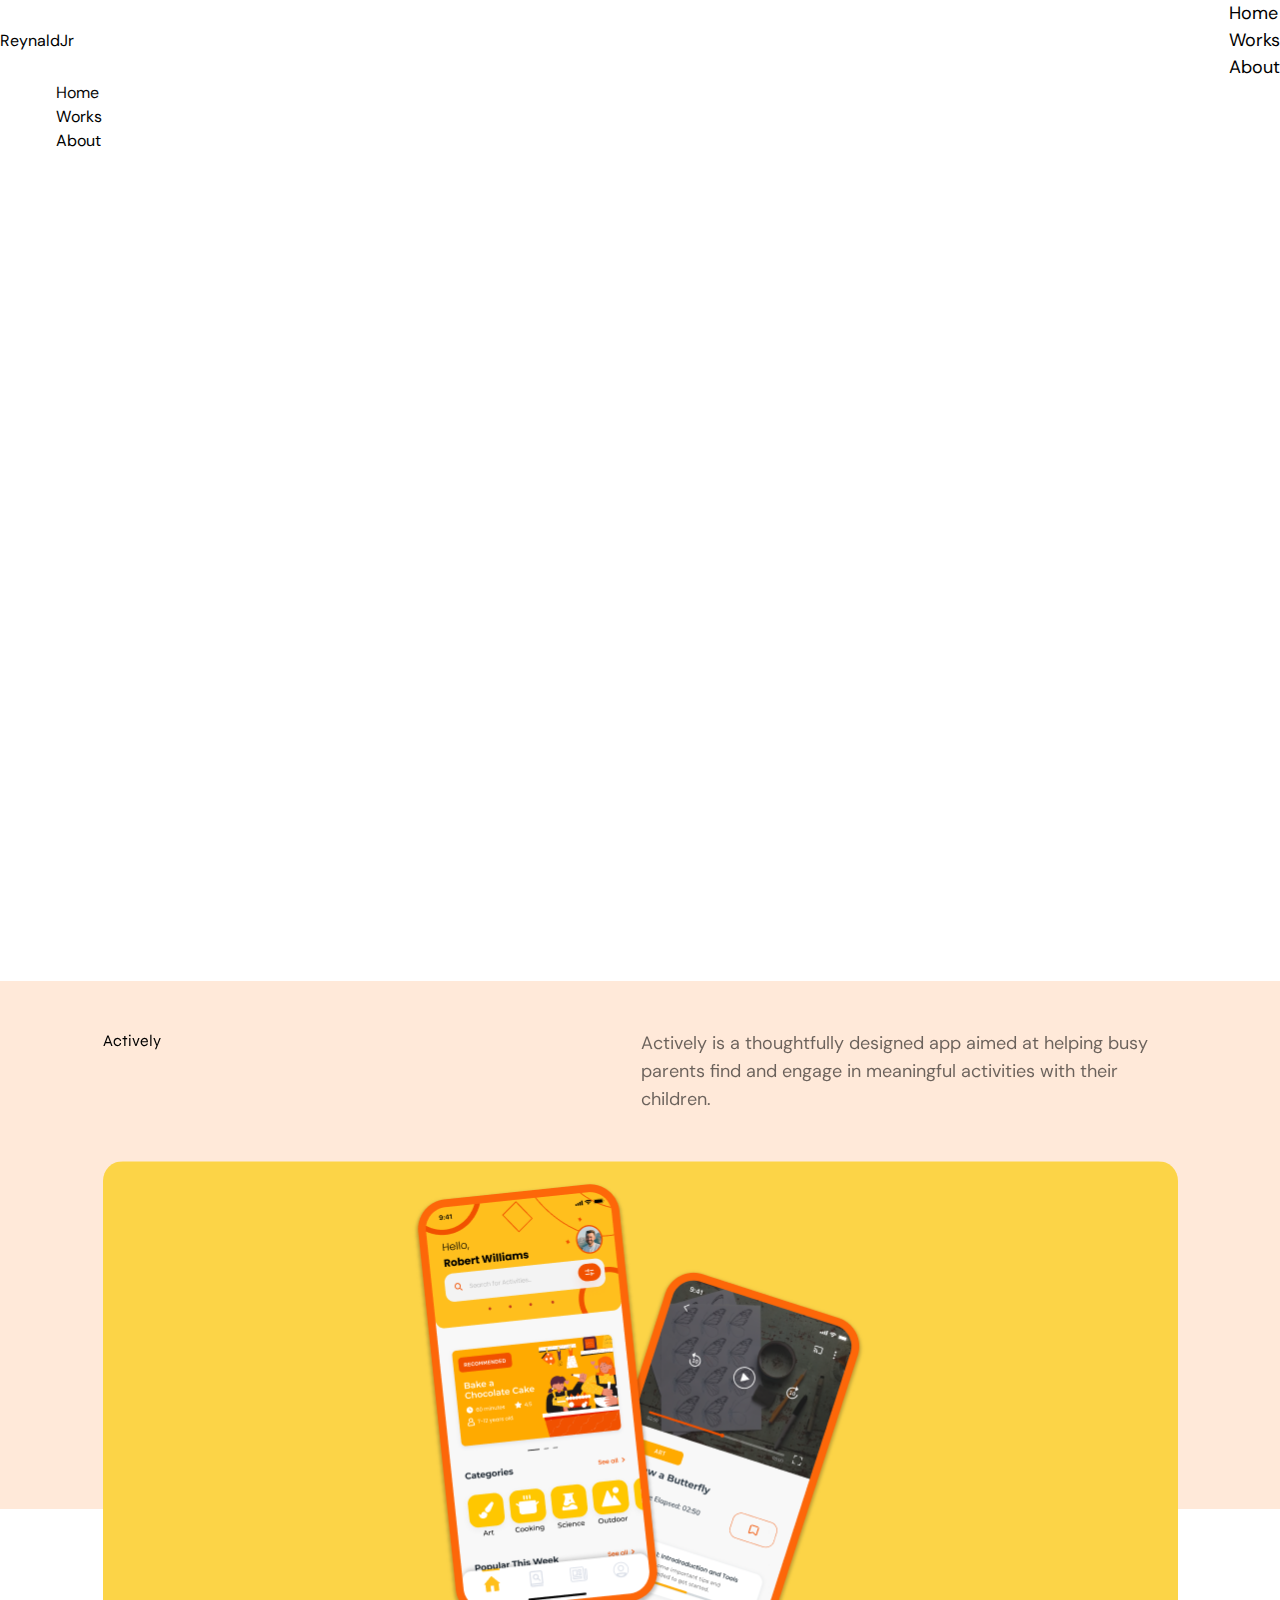
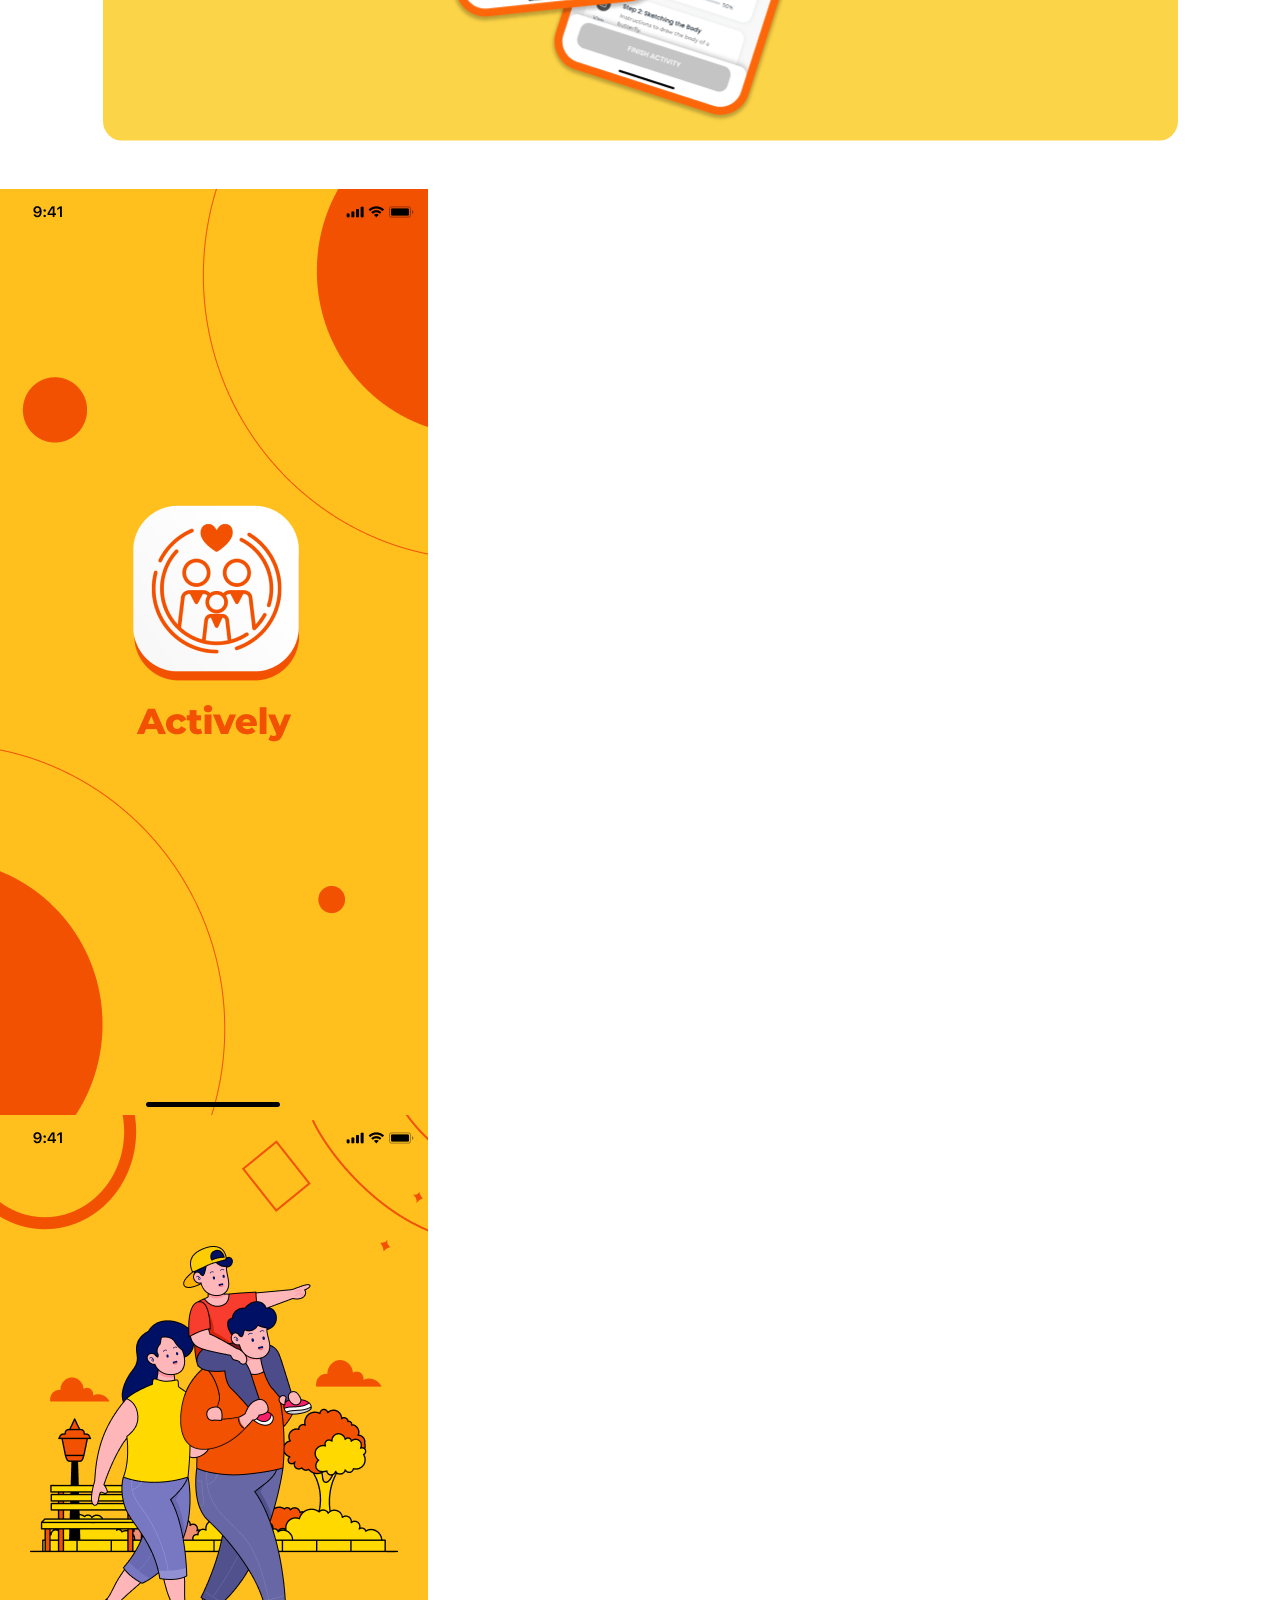
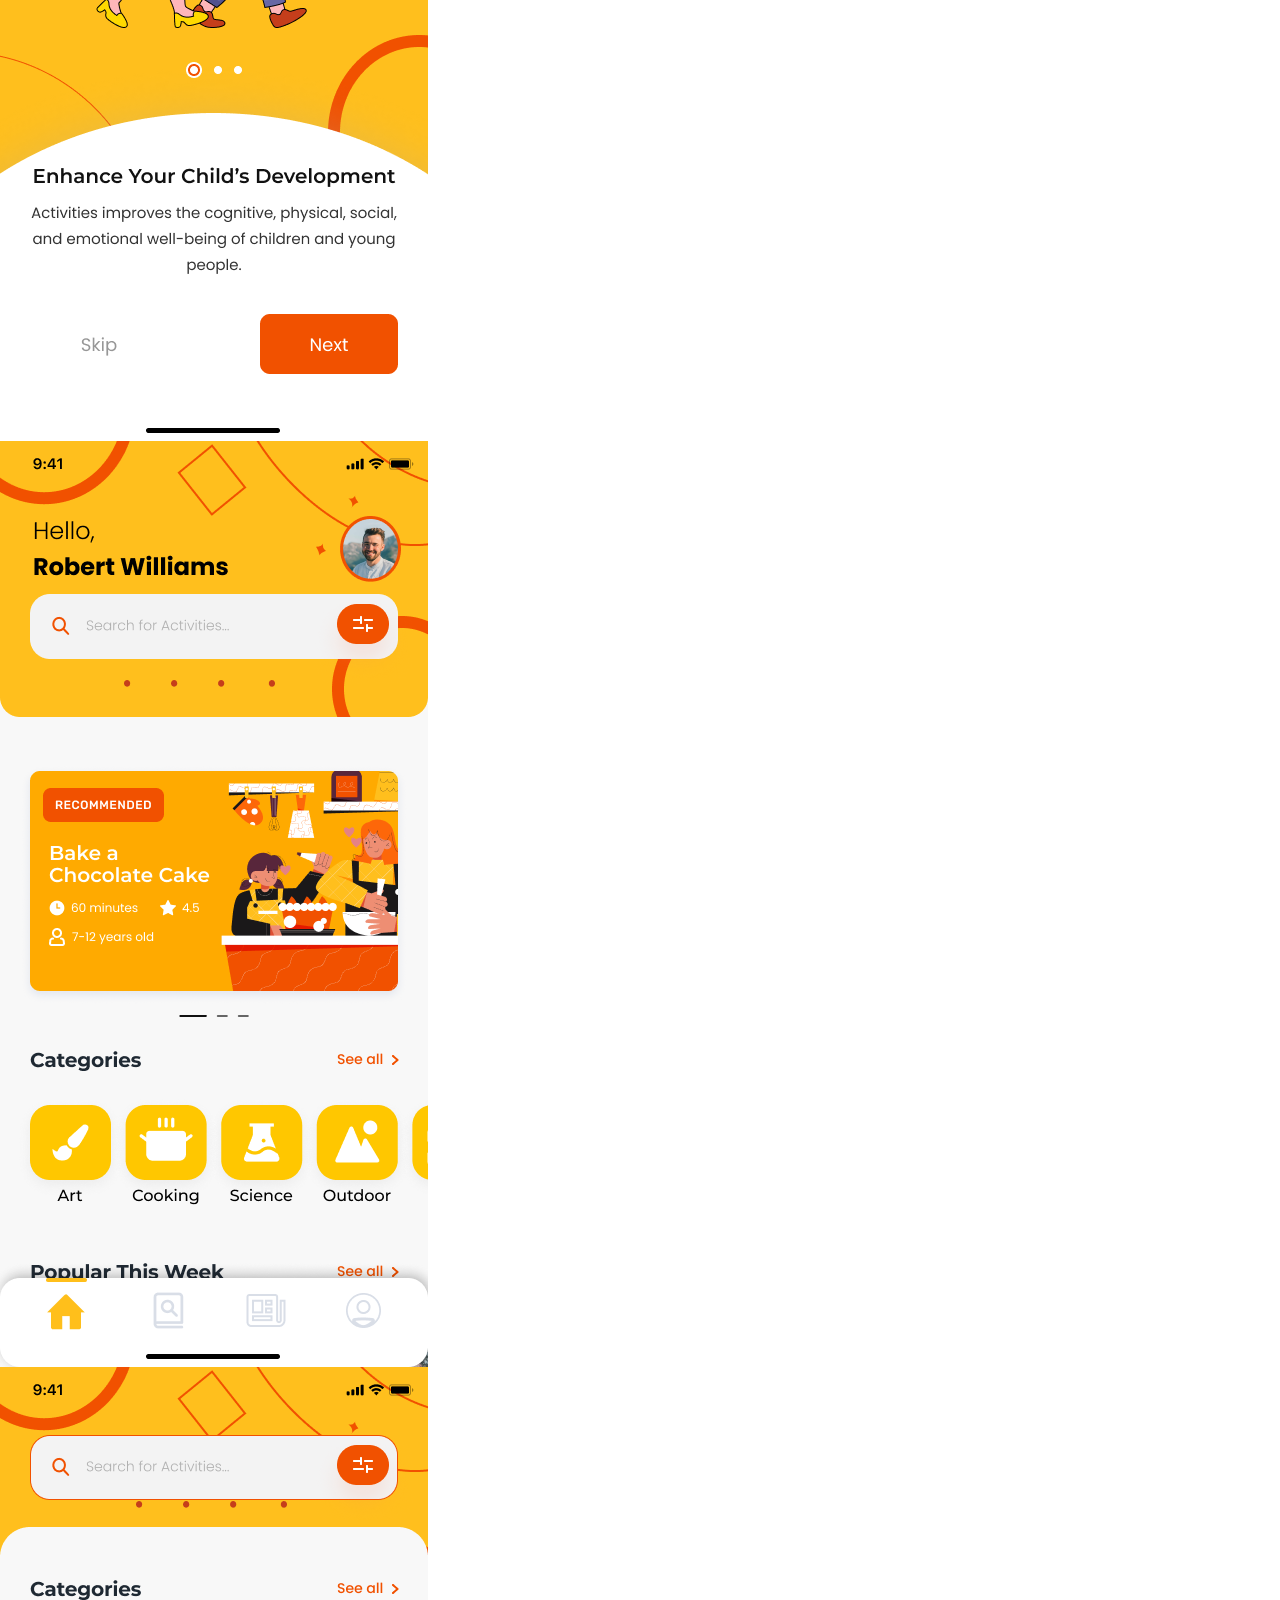
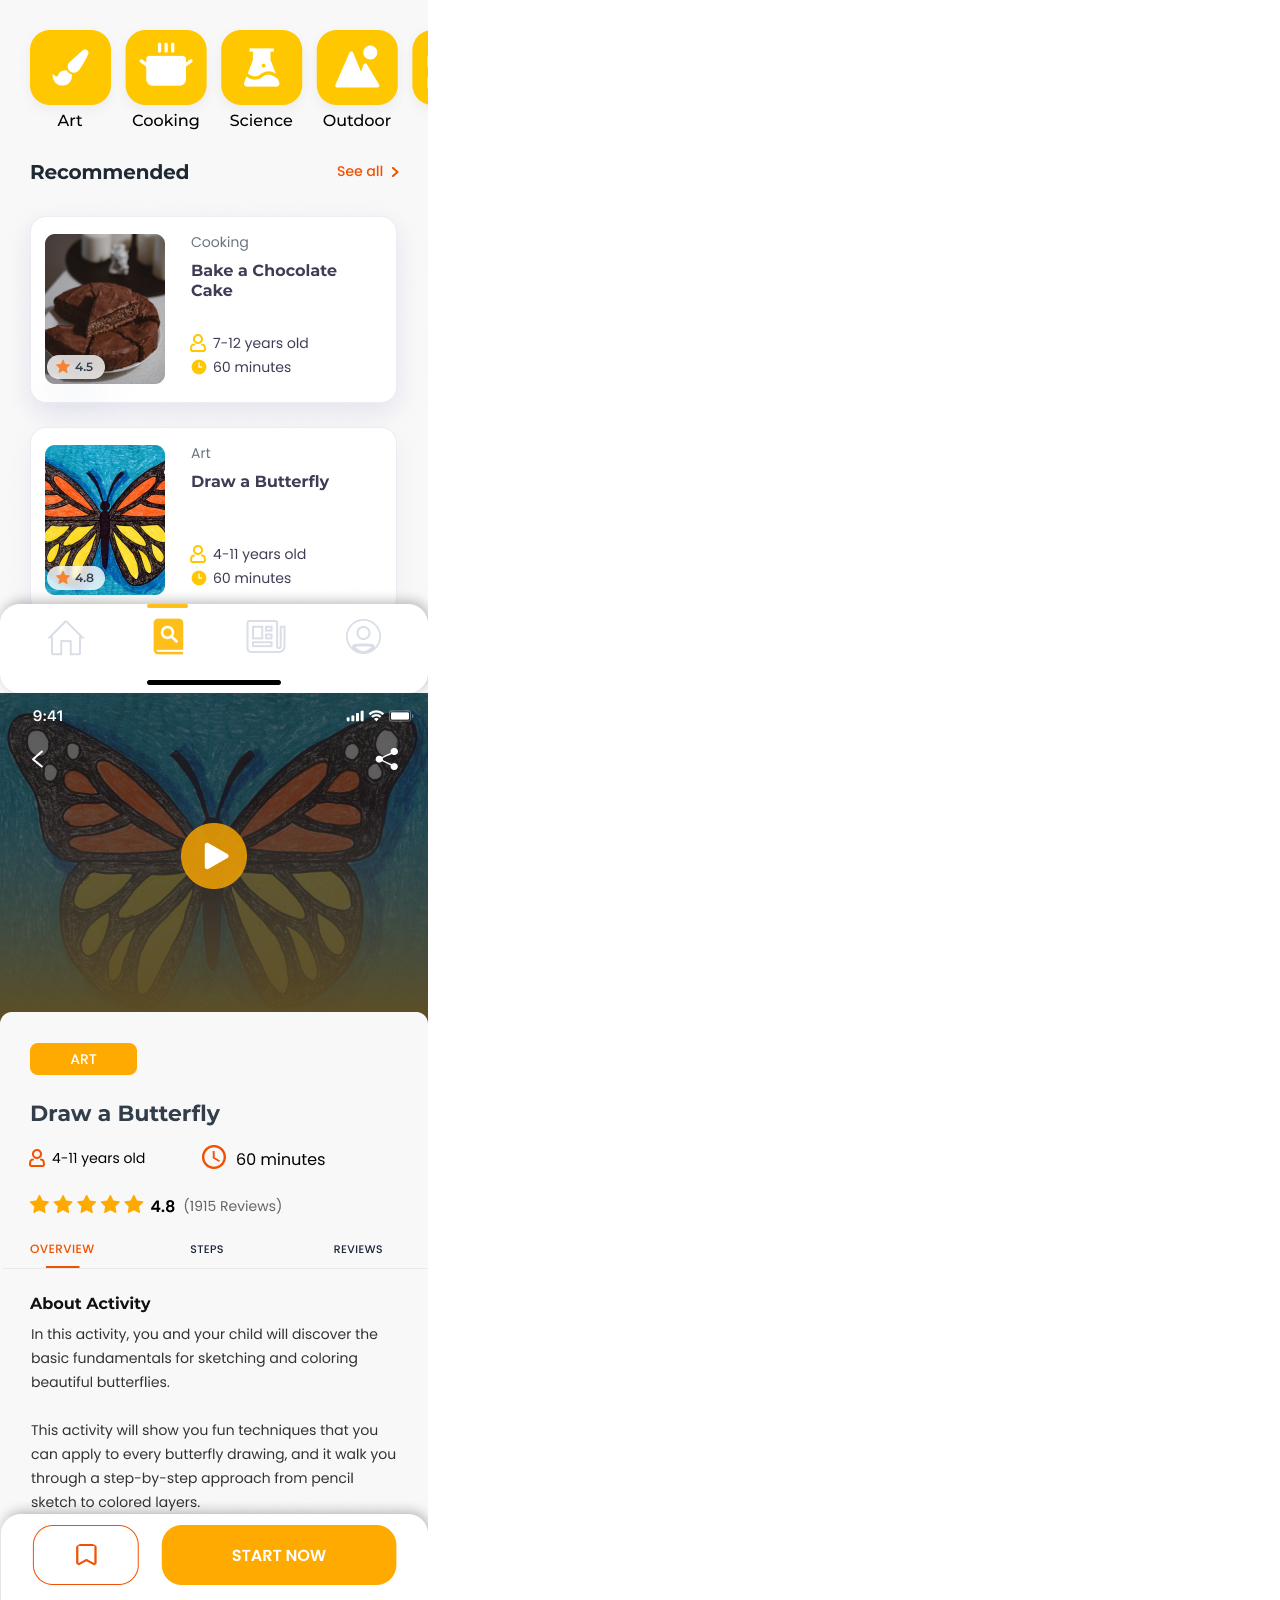
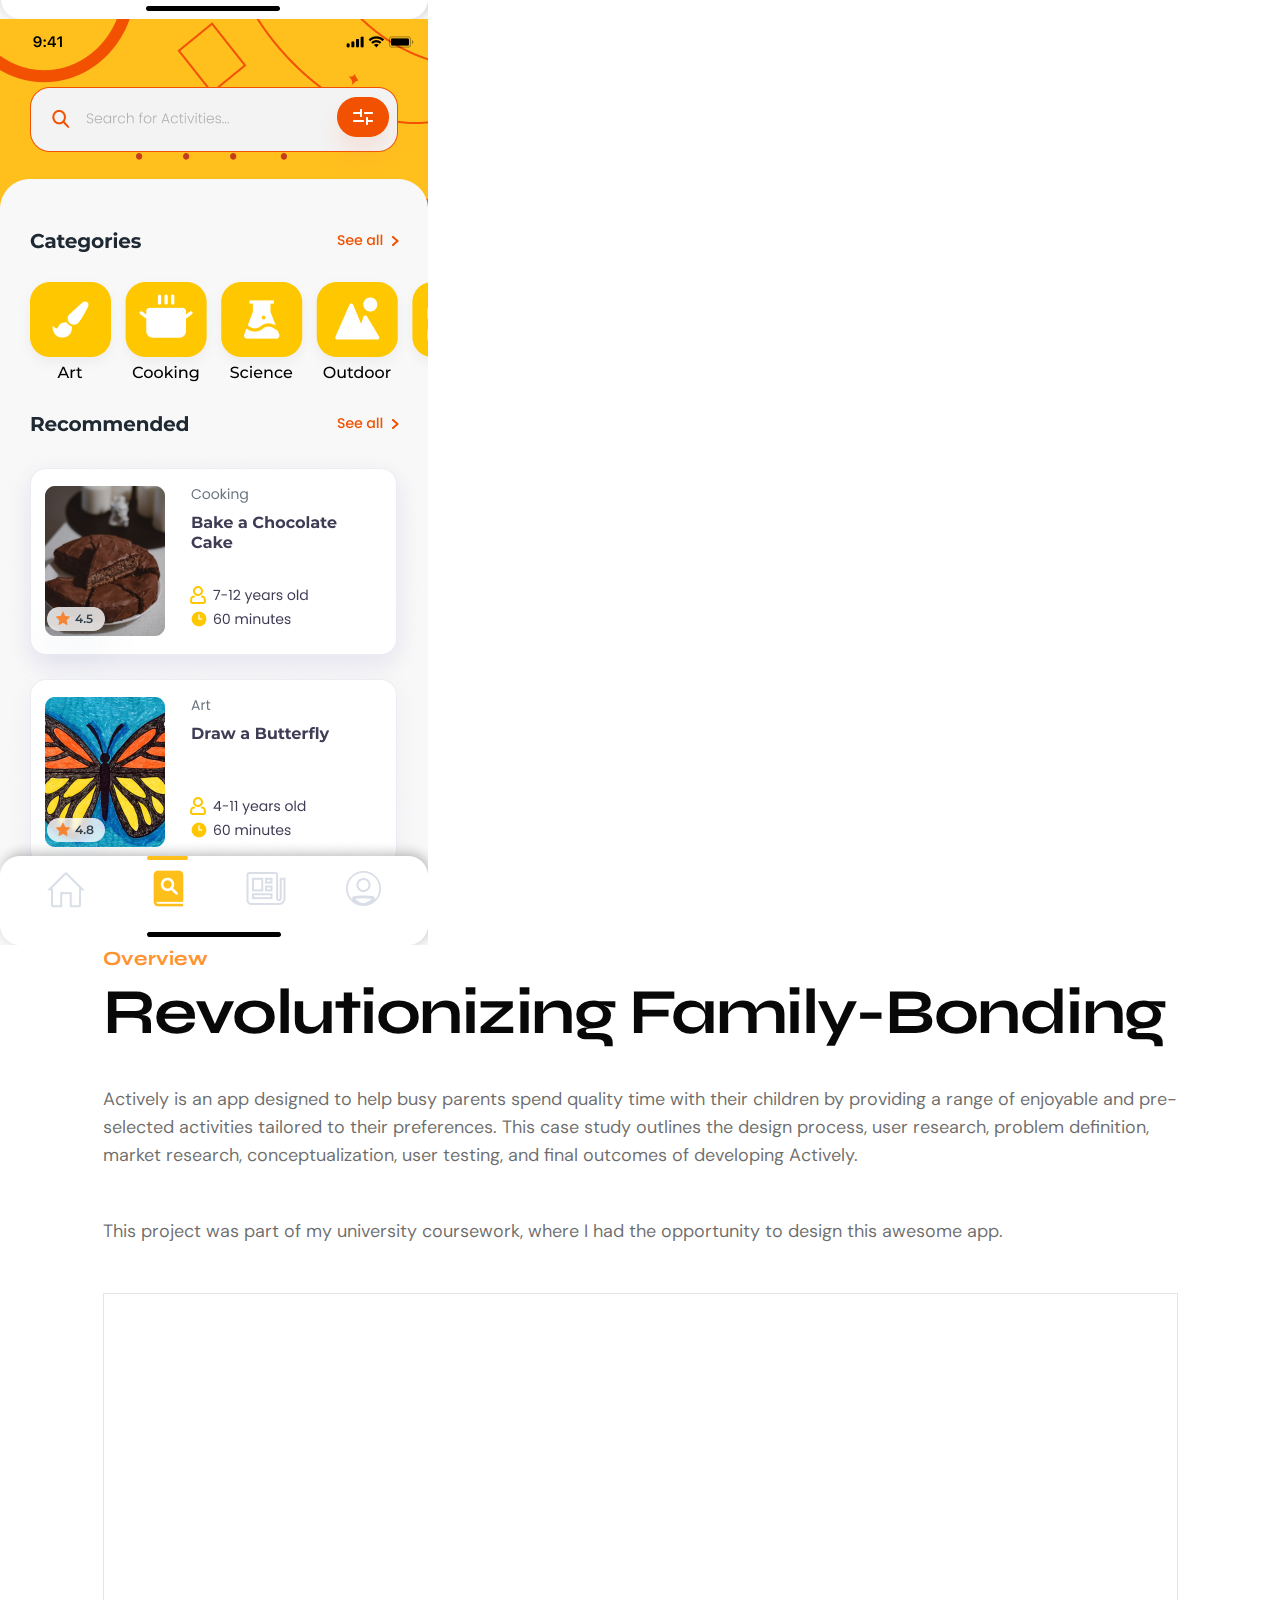
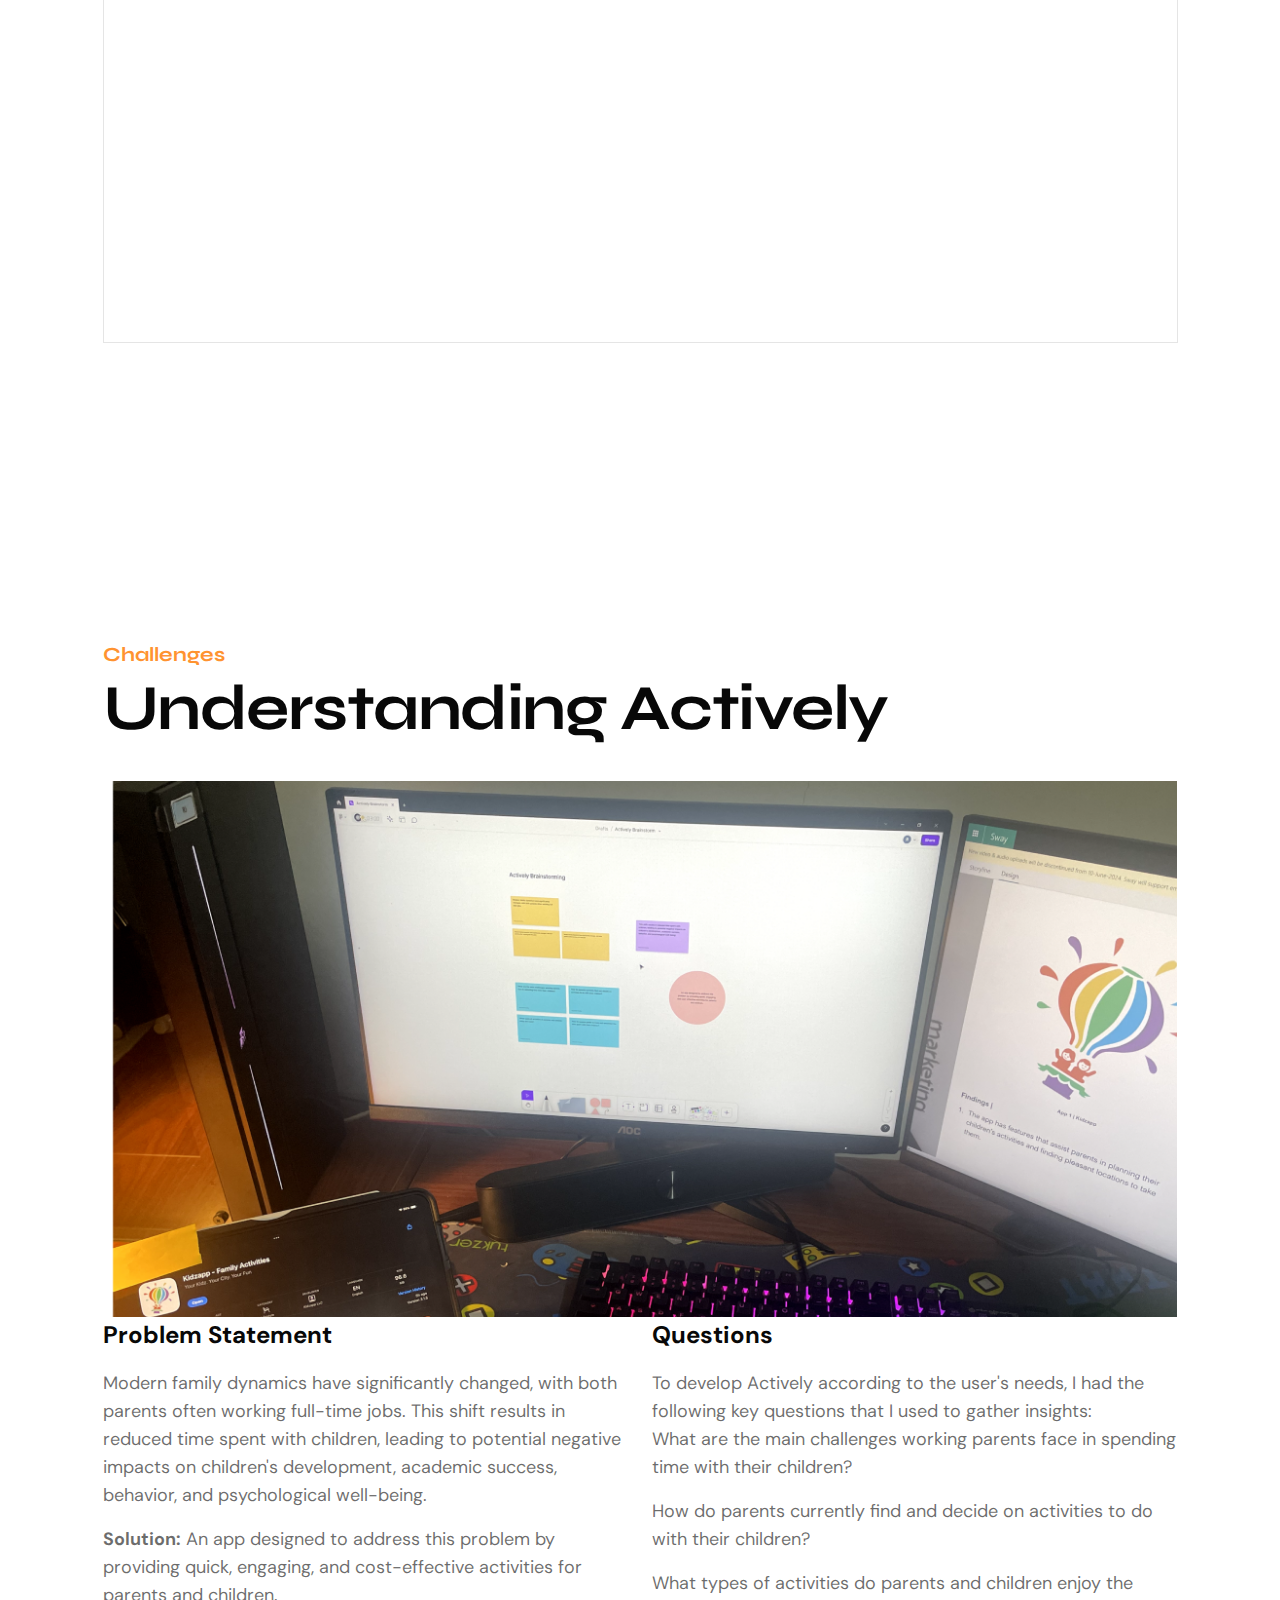
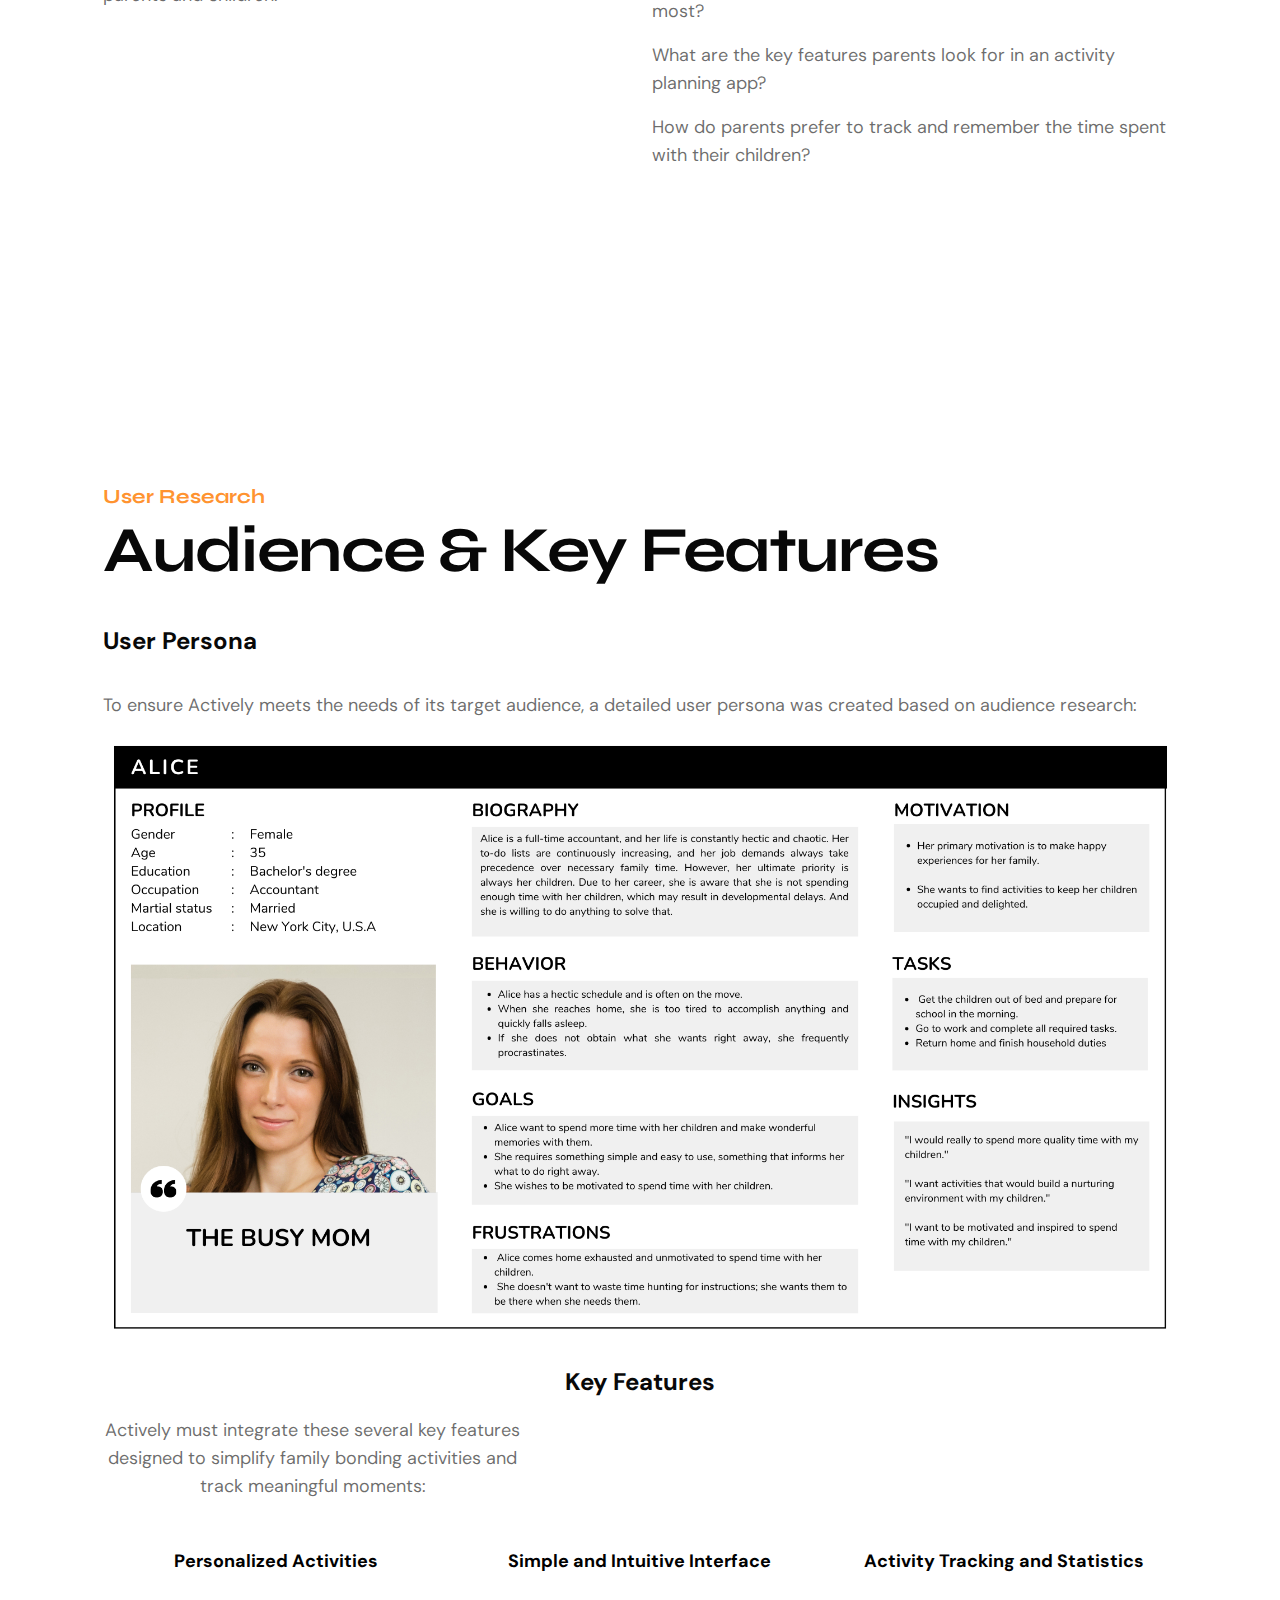
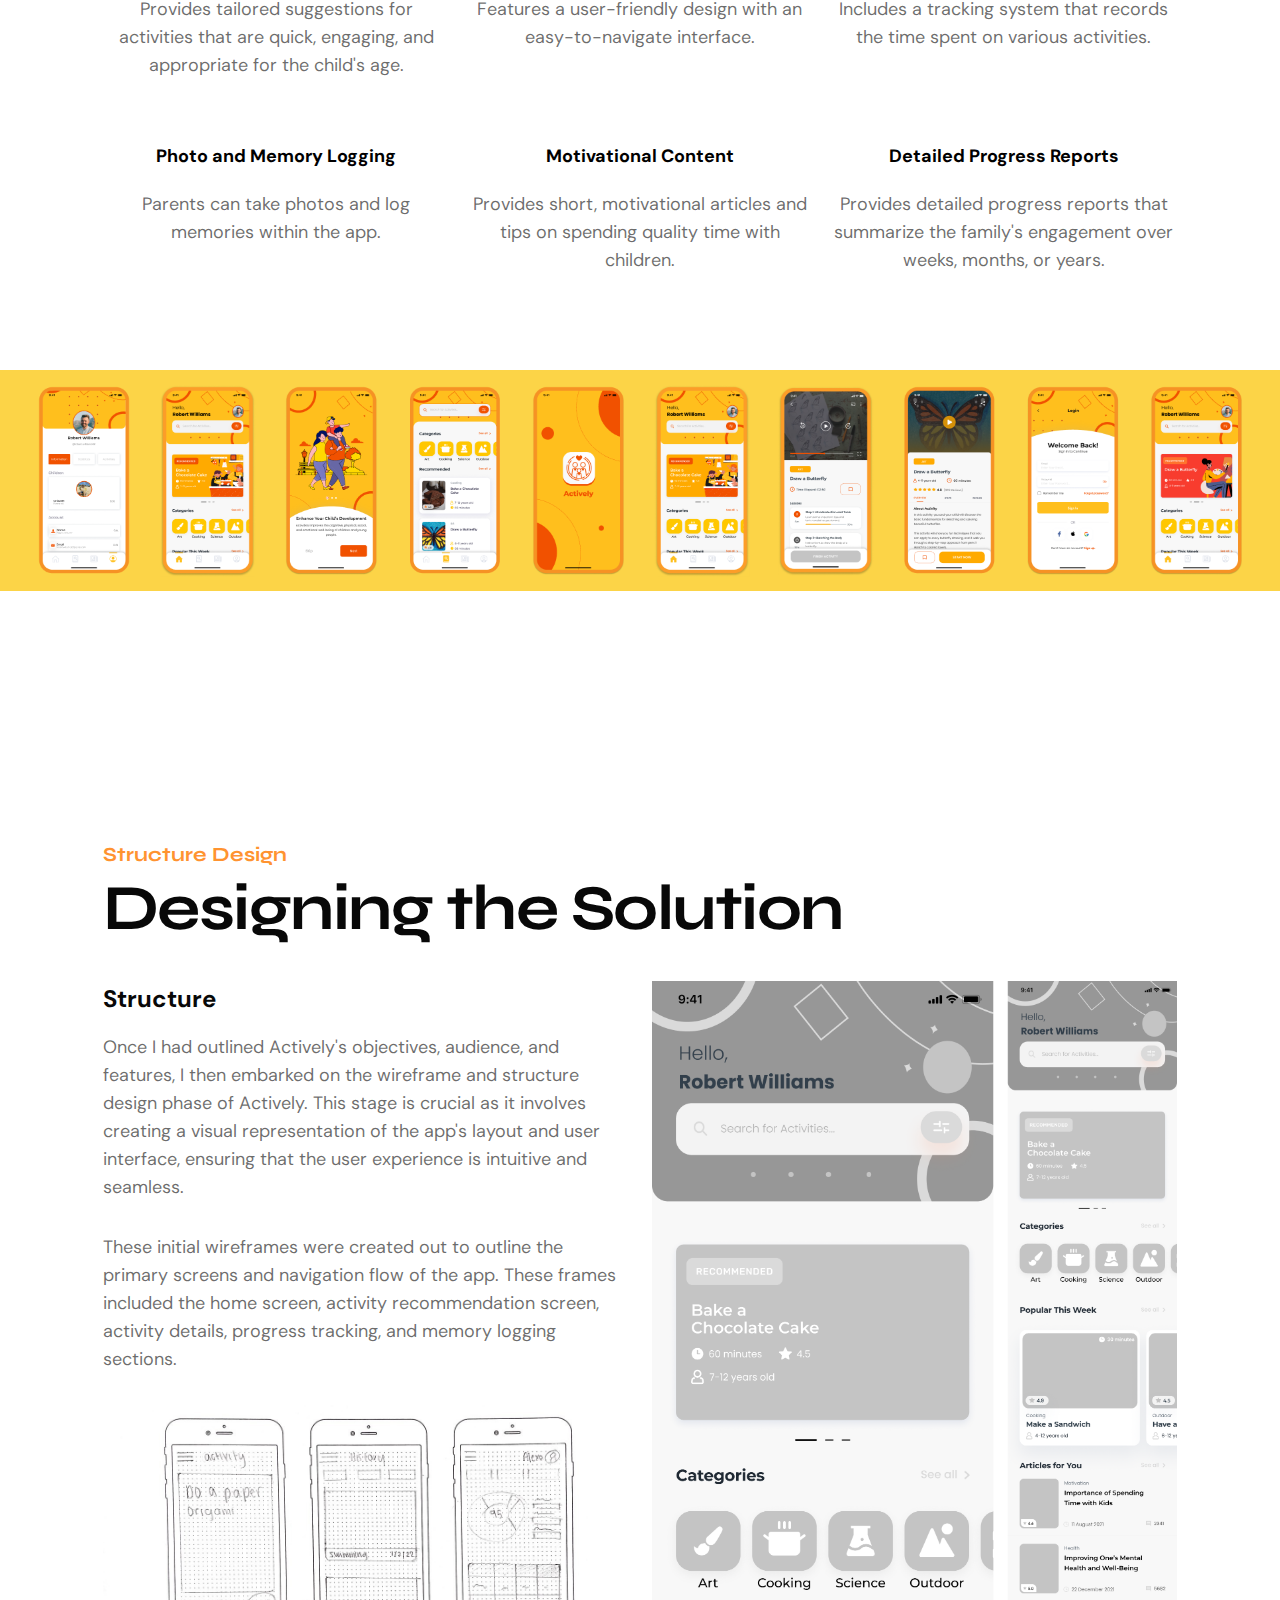
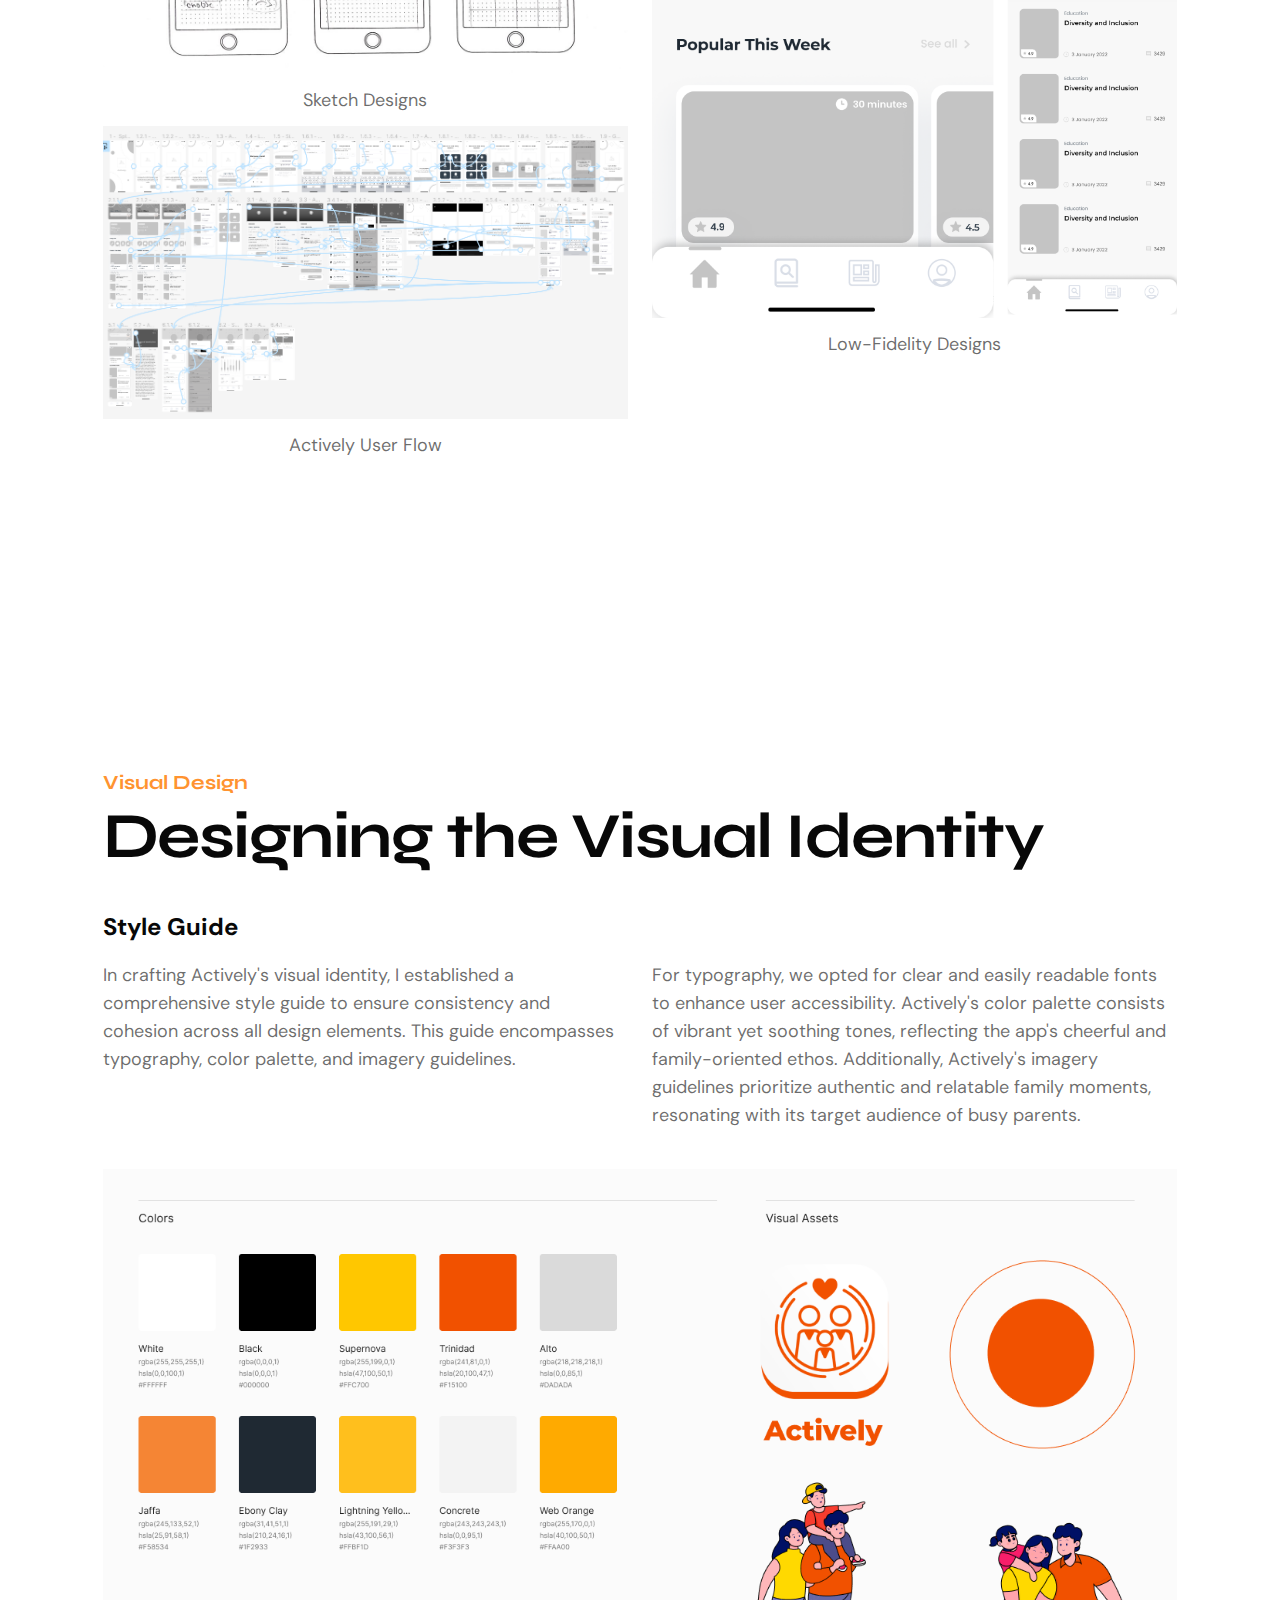
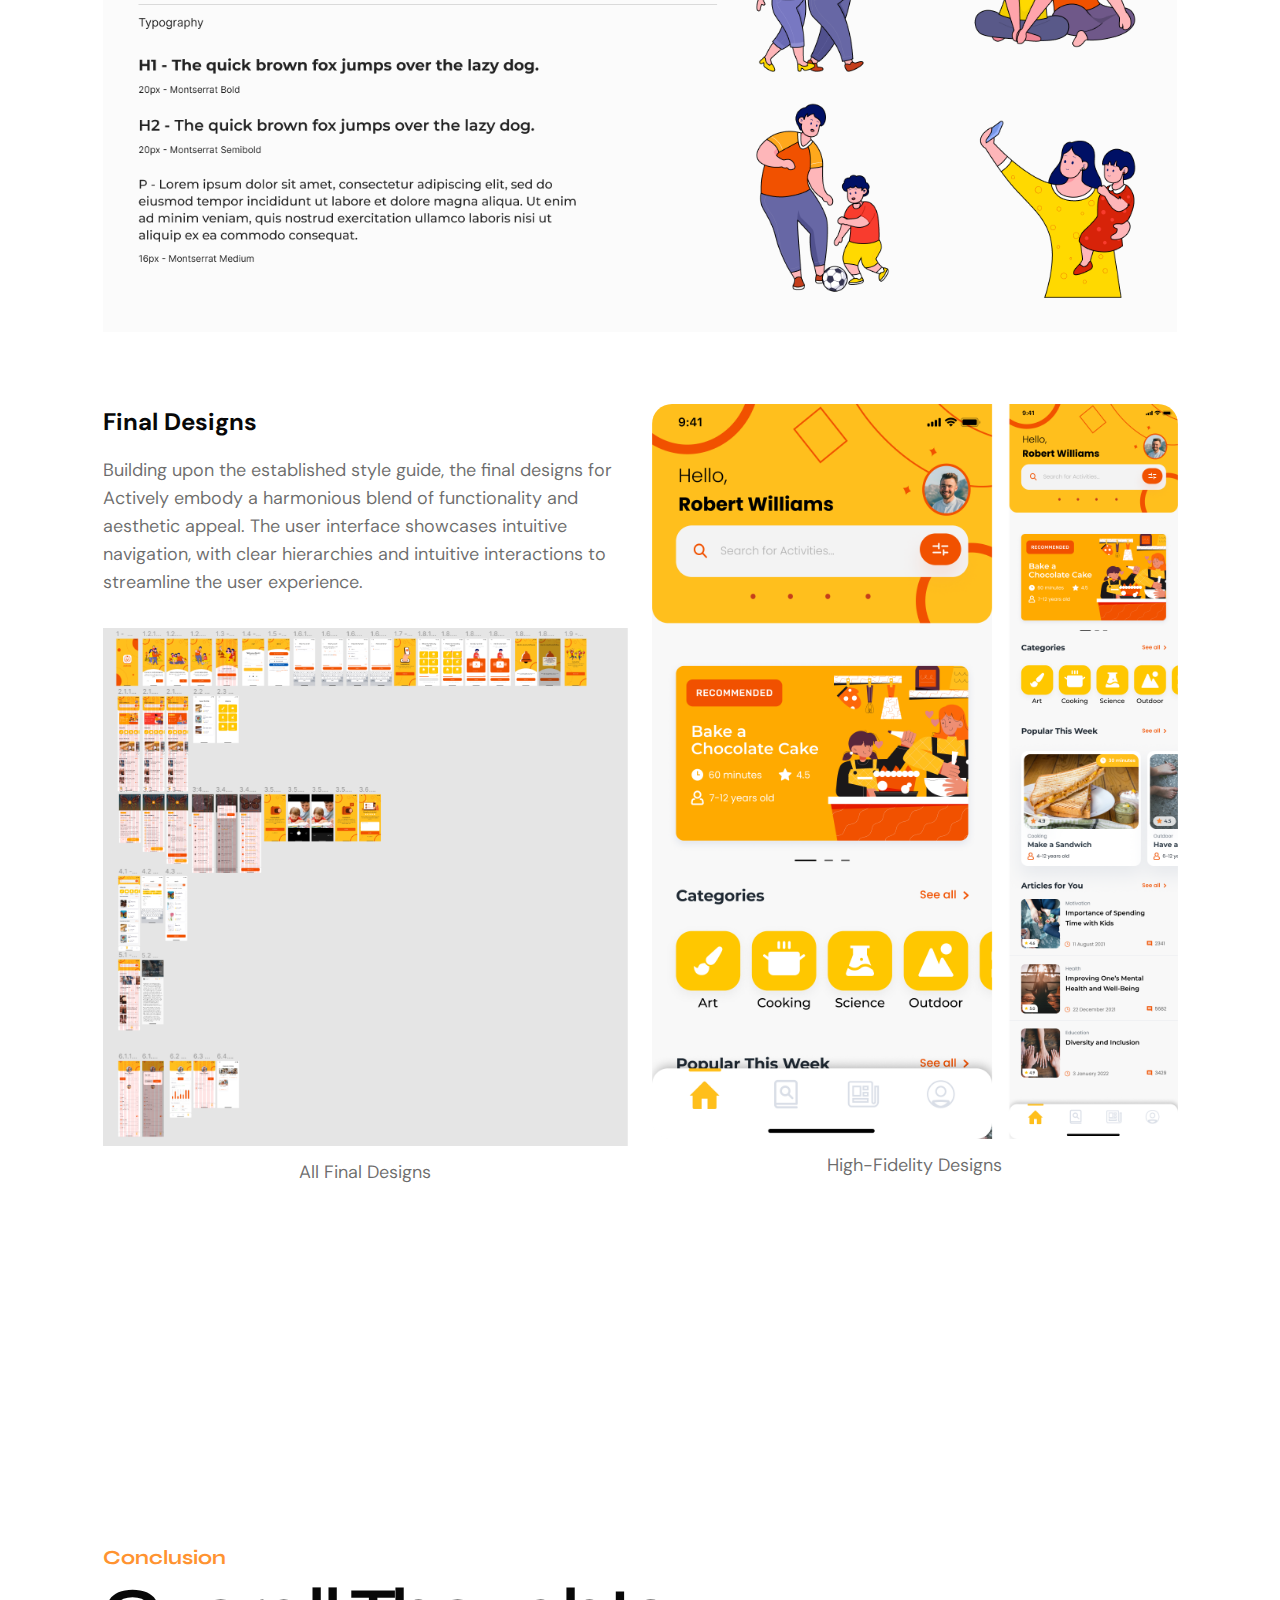
<file: project-details-actively.html>
<!DOCTYPE html>
<html lang="en">

<head>
    <meta charset="UTF-8">
    <meta name="viewport" content="width=device-width, initial-scale=1.0">

    <!-- Favicon -->
    <link rel="shortcut icon" type="image/x-icon" href="images/favicon.svg" />

    <!-- CSS -->
    <link rel="preconnect" href="https://fonts.googleapis.com" />
    <link rel="preconnect" href="https://fonts.gstatic.com" crossorigin />
    <link
        href="https://fonts.googleapis.com/css2?family=DM+Sans:ital,opsz,wght@0,9..40,100;0,9..40,200;0,9..40,300;0,9..40,400;0,9..40,500;0,9..40,600;0,9..40,700;0,9..40,800;0,9..40,900;0,9..40,1000;1,9..40,100;1,9..40,200;1,9..40,300;1,9..40,400;1,9..40,500;1,9..40,600;1,9..40,700;1,9..40,800;1,9..40,900;1,9..40,1000&family=Inter:wght@100;200;300;400;500;600;700;800;900&family=Poppins:ital,wght@0,100;0,200;0,300;0,400;0,500;0,600;0,700;0,800;0,900;1,100;1,200;1,300;1,400;1,500;1,600;1,700;1,800;1,900&family=Syne:wght@400;500;600;700;800&display=swap"
        rel="stylesheet" />
    <link rel="stylesheet" href="assets/css/plugins/aos.css" />
    <link rel="stylesheet" href="assets/css/plugins/magnific-popup.css" type="text/css" media="all" />
    <link rel="stylesheet" href="assets/css/plugins/splitting.css" type="text/css" media="all" />
    <link rel="stylesheet" href="assets/css/plugins/swiper.css" type="text/css" media="all" />
    <link rel="stylesheet" href="assets/css/plugins/animate.css" type="text/css" media="all" />
    <link rel="stylesheet" href="assets/css/style.css" />

    <title>Actively | ReynaldJr Portfolio</title>
</head>

<body>
    <div class="overflow-x-hidden">
        <!-- Header -->
        <header class="header">
            <div class="header__builder">
                <div class="flex justify-between items-center">
                    <div class="flex items-center">
                        <!-- logo -->
                        <div class="logo flex items-center">
                            <a class="flex items-center" href="index.html">
                                <h1 class="flex items-center">ReynaldJr</h1>
                            </a>
                        </div>
                    </div>
                    <div>
                        <ul class="desktop-menu">
                            <li class="text-[18px] font-sans hover:text-orange"><a href="index.html" class="">Home</a>
                            </li>
                            <li class="text-[18px] font-sans hover:text-orange"><a href="index.html#portfolio"
                                    class="">Works</a></li>
                            <li class="text-[18px] font-sans hover:text-orange"><a href="index.html#about"
                                    class="">About</a></li>
                        </ul>
                        <!-- menu btn -->
                        <a href="#" class="menu-btn"><span></span></a>
                    </div>
                </div>
            </div>

            <!-- Menu Full Overlay -->
            <div class="menu-full-overlay">
                <div class="menu-full-container">
                    <div class="container">
                        <div class="row">
                            <div class="col-xs-12 col-sm-12 col-md-12 col-lg-10 offset-1">
                                <!-- menu full -->
                                <div class="menu-full">
                                    <ul class="menu-full">
                                        <li class="menu-item">
                                            <a class="splitting-text-anim-2 text-black-800" data-splitting="chars"
                                                href="index.html">Home</a>
                                        </li>
                                        <li class="menu-item">
                                            <a class="splitting-text-anim-2" data-splitting="chars"
                                                href="index.html#portfolio">Works</a>
                                        </li>
                                        <li class="menu-item">
                                            <a class="splitting-text-anim-2" data-splitting="chars"
                                                href="index.html#about">About</a>
                                        </li>
                                    </ul>
                                </div>
                            </div>
                        </div>
                    </div>
                </div>
            </div>
        </header>
        <div id="offcanvas-toggle"></div>
        <div id="offcanvas"
            class="offcanvas right-0 top-0 bottom-0 z-50 transform translate-x-full fixed h-full w-[350px] md:w-[460px] transition-all ease-in-out duration-300 bg-black-800 pl-8 flex flex-wrap flex-col justify-between">
            <!-- close button start -->

            <div>
                <div class="flex flex-wrap justify-between items-center border-b border-border-white mb-[80px]">
                    <button id="offcanvas-close" aria-label="offcanvas">
                    </button>
                </div>
            </div>
        </div>

        <!-- Hero Section Start -->
        <section class="bg-secondary pt-50">
            <div class="max-w-[1075px] mx-auto px-4 xl:px-0" data-aos="flip-down" data-aos-delay="300">
                <div class="grid grid-cols-1 lg:grid-cols-2 pt-12 pb-12">
                    <div>
                        <h1 class="project-title font-Syne">Actively</h1>
                    </div>
                    <div class="flex items-center">
                        <p class="paragraph">
                            Actively is a thoughtfully designed app aimed at helping busy parents find and engage in
                            meaningful activities with their children.
                        </p>
                    </div>
                </div>
                <div class="grid grid-cols-1 mb-12">
                    <div class="img">
                        <a href="images/actively-thumbnail-3.png" class="has-popup-image">
                            <img src="images/actively-thumbnail-3.png" class=" w-full rounded-[20px] has-popup-image">
                        </a>
                    </div>
                </div>
            </div>
        </section>
        <!-- Hero Section End -->


        <!-- Overview Start -->

        <section class="bg-white pb-[120px] mt-[-130px] pt-[130px] md:mt-[-280px] md:pt-[280px]">
            <div class="image-section xl-flex sm-grid md:grid-cols-3 sm:grid-cols-2">
                <div class="img">
                    <a href="images/1 -  Splash Screen.png" class="has-popup-image">
                        <img class="image-phone" src="images/1 -  Splash Screen.png">
                    </a>
                </div>
                <div class="img">
                    <a href="images/1.2.1 - Onboard Screen.png" class="has-popup-image">
                        <img class="image-phone" src="images/1.2.1 - Onboard Screen.png">
                    </a>
                </div>
                <div class="img">
                    <a href="images/2.1.1 - Home 2.png" class="has-popup-image">
                        <img class="image-phone" src="images/2.1.1 - Home 2.png">
                    </a>
                </div>
                <div class="img">
                    <a href="images/4.1 - Activity Search.png" class="has-popup-image">
                        <img class="image-phone" src="images/4.1 - Activity Search.png">
                    </a>
                </div>
                <div class="img">
                    <a href="images/3.1 - Activity Overview.png" class="has-popup-image">
                        <img class="image-phone" src="images/3.1 - Activity Overview.png">
                    </a>
                </div>
                <div class="img">
                    <a href="images/4.1 - Activity Search.png" class="has-popup-image">
                        <img class="image-phone" src="images/4.1 - Activity Search.png">
                    </a>
                </div>
            </div>
            <div class="max-w-[1075px] mx-auto px-4 xl:px-0">
                <div class="grid grid-cols-1">
                    <div class="font-bold font-Syne leading-none flex flex-wrap flex-col gap-y-2 mb-10">
                        <span class="text-orange text-xl">Overview</span>
                        <h2 class="text-black-800 text-4xl lg:text-5xl xl:text-[64px] tracking-[-1.5px]">
                            Revolutionizing Family-Bonding
                        </h2>
                    </div>
                    <p class="paragraph mb-12">
                        Actively is an app designed to help busy parents spend quality
                        time with their children by providing a range of enjoyable and
                        pre-selected activities tailored to their preferences. This case
                        study outlines the design process, user research, problem
                        definition, market research, conceptualization, user testing, and
                        final outcomes of developing Actively.
                    </p>
                    <p class="paragraph mb-12">
                        This project was part of my university coursework, where I had the
                        opportunity to design this awesome app.
                    </p>

                    <div class="mb-12">
                        <iframe style="border: 1px solid rgba(0, 0, 0, 0.1)" width="100%" height="650"
                            src="https://www.figma.com/embed?embed_host=share&url=https%3A%2F%2Fwww.figma.com%2Fproto%2FKM7HamgtxPIJ29Z96Vc04d%2FActively---High-Fidelity-Prototype%3Fpage-id%3D0%253A1%26node-id%3D86-1978%26viewport%3D111%252C-400%252C0.09%26t%3DiDx5jxcmOT78sLQ5-1%26scaling%3Dscale-down%26starting-point-node-id%3D86%253A1978"
                            allowfullscreen></iframe>
                    </div>
                </div>
            </div>
        </section>

        <!-- Overview End -->

        <!-- Challenges Start -->
        <section class="bg-orange pb-[120px] pt-[130px]">
            <div class="max-w-[1075px] mx-auto px-4 xl:px-0">
                <div class="grid grid-cols-1">
                    <div class="font-bold font-Syne leading-none flex flex-wrap flex-col gap-y-2 mb-10">
                        <span class="text-orange text-xl">Challenges</span>
                        <h2 class="text-black-800 text-4xl lg:text-5xl xl:text-[64px] tracking-[-1.5px]">
                            Understanding Actively
                        </h2>
                    </div>
                    <div class="img">
                        <a href="images/actively-experiment.png" class="has-popup-image">
                            <img src="images/actively-experiment.png" class="has-popup-image">
                        </a>
                    </div>
                    <div class="grid md:grid-cols-2 gap-6 mb-12">
                        <div>
                            <h4 class="text-black-800 font-bold text-[24px] font-sans mb-4">
                                Problem Statement
                            </h4>
                            <p class="paragraph mb-4">
                                Modern family dynamics have significantly changed, with both
                                parents often working full-time jobs. This shift results in
                                reduced time spent with children, leading to potential
                                negative impacts on children's development, academic success,
                                behavior, and psychological well-being.
                            </p>

                            <p class="paragraph mb-4">
                                <b>Solution:</b> An app designed to address this problem by
                                providing quick, engaging, and cost-effective activities for
                                parents and children.
                            </p>
                            <p></p>
                        </div>
                        <div>
                            <h4 class="text-black-800 font-bold text-[24px] font-sans mb-4">
                                Questions
                            </h4>
                            <p class="paragraph">
                                To develop Actively according to the user's needs, I had the following key questions
                                that I used to gather insights:
                            </p>
                            <div class="details-list">
                                <ul>
                                    <li class="paragraph mb-4">
                                        What are the main challenges working parents face in
                                        spending time with their children?
                                    </li>
                                    <li class="paragraph mb-4">
                                        How do parents currently find and decide on activities to
                                        do with their children?
                                    </li>
                                    <li class="paragraph mb-4">
                                        What types of activities do parents and children enjoy the
                                        most?
                                    </li>
                                    <li class="paragraph mb-4">
                                        What are the key features parents look for in an activity
                                        planning app?
                                    </li>
                                    <li class="paragraph mb-4">
                                        How do parents prefer to track and remember the time spent
                                        with their children?
                                    </li>
                                </ul>
                            </div>
                        </div>
                    </div>
                </div>
            </div>
        </section>
        <!-- Challenges End -->

        <!-- User Research Start -->
        <section class="pt-[130px] pb-[120px]">
            <div class="max-w-[1075px] mx-auto px-4 xl:px-0">
                <div class="grid grid-cols-1">
                    <div class="font-bold font-Syne leading-none flex flex-wrap flex-col gap-y-2 mb-10">
                        <span class="text-orange text-xl">User Research</span>
                        <h2 class="text-black-800 text-4xl lg:text-5xl xl:text-[64px] tracking-[-1.5px]">
                            Audience & Key Features
                        </h2>
                    </div>
                    <div class="grid grid-cols-1 gap-6 mb-12">
                        <div>
                            <h4 class="text-black-800 font-bold text-[24px] font-sans mb-8">
                                User Persona
                            </h4>
                            <p class="paragraph mb-4">
                                To ensure Actively meets the needs of its target audience, a
                                detailed user persona was created based on audience research:
                            </p>
                            <div class="img">
                                <a href="images/Alice - User Persona.png" class="has-popup-image">
                                    <img src="images/Alice - User Persona.png" class="has-popup-image">
                                </a>
                            </div>
                        </div>
                        <div>
                            <h4 class="text-black-800 font-bold text-[24px] font-sans mb-4 text-center">
                                Key Features
                            </h4>
                            <p class="paragraph text-center mb-8 key-features-caption md:max-w-[420px]">
                                Actively must integrate these several key features designed to
                                simplify family bonding activities and track meaningful
                                moments:
                            </p>
                            <div class="features-list mt-12 grid lg:grid-cols-3 md:grid-cols-2 sm:grid-cols-1 gap-4">
                                <div class="feature-one mb-12">
                                    <h5 class="text-center font-bold font-sans mb-5 text-[18px]">
                                        Personalized Activities
                                    </h5>
                                    <p class="paragraph text-center">
                                        Provides tailored suggestions for activities that are
                                        quick, engaging, and appropriate for the child's age.
                                    </p>
                                </div>

                                <div class="feature-one mb-12">
                                    <h5 class="text-center font-bold font-sans mb-5 text-[18px]">
                                        Simple and Intuitive Interface
                                    </h5>
                                    <p class="paragraph text-center">
                                        Features a user-friendly design with an easy-to-navigate interface.
                                    </p>
                                </div>

                                <div class="feature-one mb-12">
                                    <h5 class="text-center font-bold font-sans mb-5 text-[18px]">
                                        Activity Tracking and Statistics
                                    </h5>
                                    <p class="paragraph text-center">
                                        Includes a tracking system that records the time spent on various activities.
                                    </p>
                                </div>

                                <div class="feature-one mb-12">
                                    <h5 class="text-center font-bold font-sans mb-5 text-[18px]">
                                        Photo and Memory Logging
                                    </h5>
                                    <p class="paragraph text-center">
                                        Parents can take photos and log memories within the app.
                                    </p>
                                </div>

                                <div class="feature-one mb-12">
                                    <h5 class="text-center font-bold font-sans mb-5 text-[18px]">
                                        Motivational Content
                                    </h5>
                                    <p class="paragraph text-center">
                                        Provides short, motivational articles and tips on spending quality time with
                                        children.
                                    </p>
                                </div>

                                <div class="feature-one mb-12">
                                    <h5 class="text-center font-bold font-sans mb-5 text-[18px]">
                                        Detailed Progress Reports
                                    </h5>
                                    <p class="paragraph font-bold text-center">
                                        Provides detailed progress reports that summarize the family's engagement over
                                        weeks, months, or years.
                                    </p>
                                </div>
                            </div>
                        </div>
                    </div>
                </div>
            </div>
            <div class="banner-container">
                <div class="img">
                    <a href="images/banner-actively.png" class="has-popup-image">
                        <img src="images/banner-actively.png" class="has-popup-image">
                    </a>
                </div>
            </div>
        </section>
        <!-- User Research End -->

        <!-- Structure Design Start -->
        <section class="bg-gray pb-[120px] pt-[130px]">
            <div class="max-w-[1075px] mx-auto px-4 xl:px-0">
                <div class="grid grid-cols-1">
                    <div class="font-bold font-Syne leading-none flex flex-wrap flex-col gap-y-2 mb-10">
                        <span class="text-orange text-xl">Structure Design</span>
                        <h2 class="text-black-800 text-4xl lg:text-5xl xl:text-[64px] tracking-[-1.5px]">
                            Designing the Solution
                        </h2>
                    </div>
                    <div class="grid md:grid-cols-2 gap-6 mb-12">
                        <div>
                            <h4 class="text-black-800 font-bold text-[24px] font-sans mb-4">
                                Structure
                            </h4>
                            <p class="paragraph mb-8">
                                Once I had outlined Actively's objectives, audience, and features, I then embarked on
                                the wireframe and structure design phase of Actively. This stage is crucial as it
                                involves creating a visual representation of the app's layout and user interface,
                                ensuring that the user experience is intuitive and seamless.
                            </p>

                            <p class="paragraph mb-8">
                                These initial wireframes were created out to outline the primary screens and navigation
                                flow of the app. These frames included the home screen, activity recommendation screen,
                                activity details, progress tracking, and memory logging sections.
                            </p>

                            <div class="img">
                                <a href="images/Sketch Actively.jpg" class="has-popup-image">
                                    <img src="images/Sketch Actively.jpg" class="has-popup-image">
                                </a>
                            </div>
                            <p class="text-center paragraph mt-3 mb-3">Sketch Designs</p>
                            <div class="img">
                                <a href="images/actively-sitemap.png" class="has-popup-image">
                                    <img src="images/actively-sitemap.png" class="has-popup-image">
                                </a>
                            </div>
                            <p class="text-center paragraph mt-3 mb-3">
                                Actively User Flow
                            </p>
                        </div>

                        <div>
                            <div class="img">
                                <a href="images/actively-lofi-2.png" class="has-popup-image">
                                    <img src="images/actively-lofi-2.png" class="has-popup-image">
                                </a>
                            </div>
                            <p class="text-center paragraph mt-3 mb-3">
                                Low-Fidelity Designs
                            </p>
                        </div>
                    </div>
                </div>
            </div>
        </section>
        <!-- Structure Design End -->

        <!-- Visual Design Start -->
        <section class="pb-[120px] pt-[130px]">
            <div class="max-w-[1075px] mx-auto px-4 xl:px-0">
                <div class="grid grid-cols-1">
                    <div class="font-bold font-Syne leading-none flex flex-wrap flex-col gap-y-2 mb-10">
                        <span class="text-orange text-xl">Visual Design</span>
                        <h2 class="text-black-800 text-4xl lg:text-5xl xl:text-[64px] tracking-[-1.5px]">
                            Designing the Visual Identity
                        </h2>
                    </div>
                    <div class="grid gap-6 mb-12">
                        <div>
                            <h4 class="text-black-800 font-bold text-[24px] font-sans mb-4">
                                Style Guide
                            </h4>
                            <div class="grid grid-cols-1 md:grid-cols-2 gap-6">
                                <p class="paragraph mb-4">
                                    In crafting Actively's visual identity, I established a comprehensive style guide to
                                    ensure consistency and cohesion across all design elements. This guide encompasses
                                    typography, color palette, and imagery guidelines.
                                </p>

                                <p class="paragraph mb-4">
                                    For typography, we opted for clear and easily readable fonts to enhance user
                                    accessibility. Actively's color palette consists of vibrant yet soothing tones,
                                    reflecting the app's cheerful and family-oriented ethos. Additionally, Actively's
                                    imagery guidelines prioritize authentic and relatable family moments, resonating
                                    with its target audience of busy parents.
                                </p>
                            </div>
                        </div>

                        <div>
                            <div class="img">
                                <a href="images/Actively Style Guide.png" class="has-popup-image">
                                    <img src="images/Actively Style Guide.png" class="has-popup-image">
                                </a>
                            </div>
                        </div>

                        <div class="grid md:grid-cols-2 gap-6 mb-12 mt-12">
                            <div>
                                <h4 class="text-black-800 font-bold text-[24px] font-sans mb-4">
                                    Final Designs
                                </h4>
                                <p class="paragraph mb-8">
                                    Building upon the established style guide, the final designs for Actively embody a
                                    harmonious blend of functionality and aesthetic appeal. The user interface showcases
                                    intuitive navigation, with clear hierarchies and intuitive interactions to
                                    streamline the user experience.
                                </p>

                                <div class="img">
                                    <a href="images/actively-hifi-all.png" class="has-popup-image">
                                        <img src="images/actively-hifi-all.png" class="has-popup-image">
                                    </a>
                                </div>
                                <p class="text-center paragraph mt-3 mb-3">
                                    All Final Designs
                                </p>
                            </div>

                            <div>
                                <div class="img">
                                    <a href="images/actively-hifi.png" class="has-popup-image">
                                        <img src="images/actively-hifi.png"
                                            class=" w-full rounded-[20px] has-popup-image">
                                    </a>
                                </div>
                                <p class="text-center paragraph mt-3 mb-3">
                                    High-Fidelity Designs
                                </p>
                            </div>
                        </div>
                    </div>
                </div>
            </div>
        </section>
        <!-- Visual Design End -->

        <!-- Conclusion Start -->
        <section class="bg-orange pb-[130px] pt-[130px]">
            <div class="max-w-[1075px] mx-auto px-4 xl:px-0">
                <div class="grid grid-cols-1">
                    <div class="font-bold font-Syne leading-none flex flex-wrap flex-col gap-y-2 mb-10">
                        <span class="text-orange text-xl">Conclusion</span>
                        <h2 class="text-black-800 text-4xl lg:text-5xl xl:text-[64px] tracking-[-1.5px]">
                            Overall Thoughts
                        </h2>
                    </div>
                </div>

                <div class="grid grid-cols-1 md:grid-cols-2 gap-6">
                    <p class="paragraph">
                        Reflecting on the journey of designing Actively, it's been a rewarding experience filled with
                        challenges and insights. Throughout the process, I remained committed to creating a solution
                        that addresses the needs of busy parents while fostering meaningful family connections.
                    </p>
                    <p class="paragraph">
                        One of the key takeaways from this project is the importance of empathy-driven design.
                        Understanding the struggles and aspirations of busy parents enabled me to develop features and
                        functionalities that truly resonate with them.
                    </p>
                </div>
            </div>
        </section>
        <!-- Conclusion End -->
        <!-- Footer Start -->
        <footer class="footer bg-black-800 pt-[80px] lg:pt-[100px] xl:pt-[120px] pb-[60px]">
            <div class="container">
                <div class="overflow-x-hidden" data-aos="flip-down">
                    <div class="grid  lg:grid-cols-3 gap-5 lg:gap-6">
                        <div class="pt-12">
                            <h3
                                class="text-white font-Syne font-bold text-4xl lg:text-5xl xl:text-[64px] tracking-[-1.5px]">
                                ReynaldJr
                            </h3>
                            <div class="flex flex-wrap items-center mt-10">
                                <div class="flex flex-wrap items-center">
                                    <span class="text-xl font-bold font-Syne text-white">Follow Me</span>
                                </div>
                                <div class="ml-5 md:ml-[5px] lg:ml-0 xl:ml-[16px] 2xl:ml-5">
                                    <ul class="flex flex-wrap gap-x-4 items-center">
                                        <li><a href="https://www.behance.net/reynaldpadilla2" target="_blank"
                                                class="text-white hover:text-orange">
                                                <svg width="24" height="24" viewBox="0 0 24 24" fill="none"
                                                    xmlns="http://www.w3.org/2000/svg">
                                                    <path
                                                        d="M7.443 5.3501C8.082 5.3501 8.673 5.4001 9.213 5.5481C9.754 5.6471 10.197 5.8451 10.59 6.0921C10.984 6.3401 11.279 6.6861 11.475 7.1311C11.672 7.5761 11.771 8.1211 11.771 8.7141C11.771 9.4071 11.623 10.0001 11.279 10.4451C10.984 10.8911 10.492 11.2861 9.902 11.5831C10.738 11.8311 11.377 12.2761 11.771 12.8701C12.164 13.4631 12.41 14.2051 12.41 15.0461C12.41 15.7391 12.262 16.3321 12.016 16.8271C11.771 17.3221 11.377 17.7671 10.934 18.0641C10.4528 18.3824 9.92083 18.6164 9.361 18.7561C8.771 18.9051 8.181 19.0041 7.591 19.0041H1V5.3501H7.443ZM7.049 10.8901C7.59 10.8901 8.033 10.7421 8.377 10.4951C8.721 10.2481 8.869 9.8021 8.869 9.2581C8.869 8.9611 8.819 8.6651 8.721 8.4671C8.623 8.2691 8.475 8.1201 8.279 7.9721C8.082 7.8731 7.885 7.7741 7.639 7.7251C7.393 7.6751 7.148 7.6751 6.852 7.6751H4V10.8911H7.05L7.049 10.8901ZM7.197 16.7281C7.492 16.7281 7.787 16.6781 8.033 16.6291C8.279 16.5791 8.525 16.4811 8.721 16.3321C8.92138 16.1873 9.08903 16.002 9.213 15.7881C9.311 15.5411 9.41 15.2441 9.41 14.8981C9.41 14.2051 9.213 13.7111 8.82 13.3641C8.426 13.0671 7.885 12.9191 7.246 12.9191H4V16.7291L7.197 16.7281ZM16.689 16.6781C17.082 17.0741 17.672 17.2721 18.459 17.2721C19 17.2721 19.492 17.1241 19.885 16.8771C20.279 16.5801 20.525 16.2831 20.623 15.9871H23.033C22.639 17.1731 22.049 18.0141 21.263 18.5591C20.475 19.0531 19.541 19.3501 18.41 19.3501C17.6864 19.3523 16.9688 19.218 16.295 18.9541C15.6887 18.7267 15.148 18.353 14.721 17.8661C14.2643 17.4107 13.9267 16.8498 13.738 16.2331C13.492 15.5901 13.393 14.8981 13.393 14.1061C13.393 13.3641 13.492 12.6721 13.738 12.0281C13.9749 11.4085 14.3252 10.8384 14.771 10.3471C15.2201 9.88594 15.7543 9.51613 16.344 9.2581C17.0007 8.99416 17.7022 8.85969 18.41 8.8621C19.246 8.8621 19.984 9.0111 20.623 9.3571C21.263 9.7031 21.754 10.0991 22.147 10.6931C22.541 11.2371 22.837 11.8801 23.033 12.5731C23.131 13.2651 23.18 13.9581 23.131 14.7491H16C16 15.5411 16.295 16.2831 16.689 16.6791V16.6781ZM19.787 11.4841C19.443 11.1381 18.902 10.9401 18.262 10.9401C17.82 10.9401 17.475 11.0401 17.18 11.1881C16.885 11.3361 16.689 11.5341 16.492 11.7321C16.311 11.9234 16.1912 12.1643 16.148 12.4241C16.098 12.6721 16.049 12.8701 16.049 13.0671H20.475C20.377 12.3251 20.131 11.8311 19.787 11.4841ZM15.459 6.2901H20.967V7.6261H15.46V6.2901H15.459Z"
                                                        fill="currentColor" fill-opacity="0.9"></path>
                                                </svg>

                                            </a></li>
                                        <li><a href="https://www.linkedin.com/in/reynald-jr/" target="_blank"
                                                class="text-white hover:text-orange"><svg width="24" height="24"
                                                    viewBox="0 0 24 24" fill="none" xmlns="http://www.w3.org/2000/svg">
                                                    <path
                                                        d="M6.94043 5.00002C6.94017 5.53046 6.7292 6.03906 6.35394 6.41394C5.97868 6.78883 5.46986 6.99929 4.93943 6.99902C4.409 6.99876 3.90039 6.78779 3.52551 6.41253C3.15062 6.03727 2.94016 5.52846 2.94043 4.99802C2.9407 4.46759 3.15166 3.95899 3.52692 3.5841C3.90218 3.20922 4.411 2.99876 4.94143 2.99902C5.47186 2.99929 5.98047 3.21026 6.35535 3.58552C6.73024 3.96078 6.9407 4.46959 6.94043 5.00002ZM7.00043 8.48002H3.00043V21H7.00043V8.48002ZM13.3204 8.48002H9.34043V21H13.2804V14.43C13.2804 10.77 18.0504 10.43 18.0504 14.43V21H22.0004V13.07C22.0004 6.90002 14.9404 7.13002 13.2804 10.16L13.3204 8.48002Z"
                                                        fill="currentColor" fill-opacity="0.9"></path>
                                                </svg>
                                            </a></li>
                                        <li><a href="https://github.com/ReynaldJr" target="_blank"
                                                class="text-white hover:text-orange"><svg width="24" height="24"
                                                    viewBox="0 0 24 24" fill="none" xmlns="http://www.w3.org/2000/svg">
                                                    <path
                                                        d="M12.001 2C6.47598 2 2.00098 6.475 2.00098 12C1.99977 14.0992 2.65958 16.1454 3.88679 17.8484C5.114 19.5515 6.84631 20.8249 8.83798 21.488C9.33798 21.575 9.52598 21.275 9.52598 21.012C9.52598 20.775 9.51298 19.988 9.51298 19.15C7.00098 19.613 6.35098 18.538 6.15098 17.975C6.03798 17.687 5.55098 16.8 5.12598 16.562C4.77598 16.375 4.27598 15.912 5.11298 15.9C5.90098 15.887 6.46298 16.625 6.65098 16.925C7.55098 18.437 8.98798 18.012 9.56298 17.75C9.65098 17.1 9.91298 16.663 10.201 16.413C7.97598 16.163 5.65098 15.3 5.65098 11.475C5.65098 10.387 6.03798 9.488 6.67598 8.788C6.57598 8.538 6.22598 7.513 6.77598 6.138C6.77598 6.138 7.61298 5.875 9.52598 7.162C10.3401 6.9364 11.1812 6.82302 12.026 6.825C12.876 6.825 13.726 6.937 14.526 7.162C16.439 5.862 17.276 6.138 17.276 6.138C17.826 7.513 17.476 8.538 17.376 8.788C18.013 9.488 18.401 10.375 18.401 11.475C18.401 15.313 16.064 16.163 13.839 16.413C14.201 16.725 14.514 17.325 14.514 18.263C14.514 19.6 14.501 20.675 14.501 21.013C14.501 21.275 14.689 21.587 15.189 21.487C17.1738 20.8166 18.8985 19.5408 20.1203 17.8389C21.3421 16.1371 21.9995 14.095 22 12C22 6.475 17.525 2 12 2H12.001Z"
                                                        fill="currentColor" fill-opacity="0.9"></path>
                                                </svg>
                                            </a></li>

                                    </ul>
                                </div>
                            </div>
                        </div>

                        <div
                            class="py-9 px-7 border-border-white border rounded-2xl flex flex-col justify-between group">
                            <h3 class="text-xl font-bold font-Syne text-white">Contact Me</h3>
                            <div class="flex justify-between items-center">
                                <p class="text-xl font-bold font-Syne leading-none text-orange ">
                                    reynaldpadillajr17@gmail.com</p>
                                <a href="mailto:reynaldpadillajr17@gmail.com"
                                    class="text-white group-hover:animate-arrow-move-up group-hover:text-orange">
                                    <svg width="40" height="40" viewBox="0 0 40 40" fill="none"
                                        xmlns="http://www.w3.org/2000/svg">
                                        <path d="M11.6667 28.3334L28.3334 11.6667" stroke="currentColor"
                                            stroke-width="1.5" stroke-linecap="round" stroke-linejoin="round" />
                                        <path d="M11.6667 11.6667H28.3334V28.3334" stroke="currentColor"
                                            stroke-width="1.5" stroke-linecap="round" stroke-linejoin="round" />
                                    </svg>

                                </a>
                            </div>
                        </div>

                        <div
                            class="py-9 px-7 border-border-white border rounded-2xl flex flex-col justify-between group">
                            <h3 class="text-xl font-bold font-Syne text-white">Check Out My Resume
                            </h3>
                            <div class="flex justify-between items-center">
                                <p class="text-xl  font-bold font-Syne leading-none text-orange">Resume</p>
                                <a target="_blank"
                                    href="https://drive.google.com/file/d/17mAQlq38JTensCVFdLziqjRsQiWRUE4Y/view?usp=sharing"
                                    class="text-white group-hover:animate-arrow-move-up group-hover:text-orange">
                                    <svg width="40" height="40" viewBox="0 0 40 40" fill="none"
                                        xmlns="http://www.w3.org/2000/svg">
                                        <path d="M11.6667 28.3334L28.3334 11.6667" stroke="currentColor"
                                            stroke-width="1.5" stroke-linecap="round" stroke-linejoin="round" />
                                        <path d="M11.6667 11.6667H28.3334V28.3334" stroke="currentColor"
                                            stroke-width="1.5" stroke-linecap="round" stroke-linejoin="round" />
                                    </svg>

                                </a>
                            </div>
                        </div>

                    </div>

                    <div class="grid grid-cols-1 gap-6">
                        <div class="py-[72px]">

                        </div>

                    </div>


                    <div class="border-t border-border-white pt-6 ">
                        <div class="grid grid-cols-12">

                            <div class="col-span-12 sm:col-span-8 order-last sm:order-first">
                                <p class="text-white text-lg font-normal font-sans leading-7">© 2024 Reynald Jr Padilla
                                </p>
                            </div>
                            <div class="col-span-12 sm:col-span-4 order-first sm:order-last">
                                <div class="flex justify-end mb-2 sm:mb-0">
                                    <a id="scrollUp" class="flex flex-wrap items-center gap-2 group" href="#"
                                        aria-label="scroll up">
                                        <span
                                            class="text-white text-lg font-normal font-sans leading-7 transition-all group-hover:text-orange">Back
                                            to
                                            Top</span>
                                        <svg width="24" height="24" viewBox="0 0 24 24" fill="none"
                                            xmlns="http://www.w3.org/2000/svg">
                                            <path d="M12 19V5" stroke="#FFB646" stroke-width="2" stroke-linecap="round"
                                                stroke-linejoin="round" />
                                            <path d="M19 12L12 5L5 12" stroke="#FFB646" stroke-width="2"
                                                stroke-linecap="round" stroke-linejoin="round" />
                                        </svg>

                                    </a>
                                </div>
                            </div>
                        </div>
                    </div>
                </div>
            </div>
        </footer>
        <!-- Footer End -->
    </div>

    <!-- JS -->
    <script src="assets/js/vendor/modernizr-3.11.7.min.js"></script>
    <script src="assets/js/vendor/jquery-3.6.0.min.js"></script>
    <script src="assets/js/vendor/jquery-migrate-3.3.2.min.js"></script>
    <script src="assets/js/plugins/aos.js"></script>
    <script src="assets/js/plugins/swiper.js"></script>
    <script src="assets/js/plugins/splitting.js"></script>
    <script src="assets/js/plugins/jarallax.min.js"></script>
    <script src="assets/js/plugins/magnific-popup.js"></script>
    <script src="assets/js/plugins/imagesloaded.pkgd.js"></script>
    <script src="assets/js/plugins/isotope.pkgd.js"></script>
    <script src="assets/js/plugins/jquery.scrolla.js"></script>
    <script src="assets/js/plugins/skrollr.js"></script>
    <script src="assets/js/plugins/jquery.cookie.js"></script>
    <script src="assets/js/plugins/common.js"></script>
    <script src="assets/js/main.js"></script>
</body>

</html>
</file>
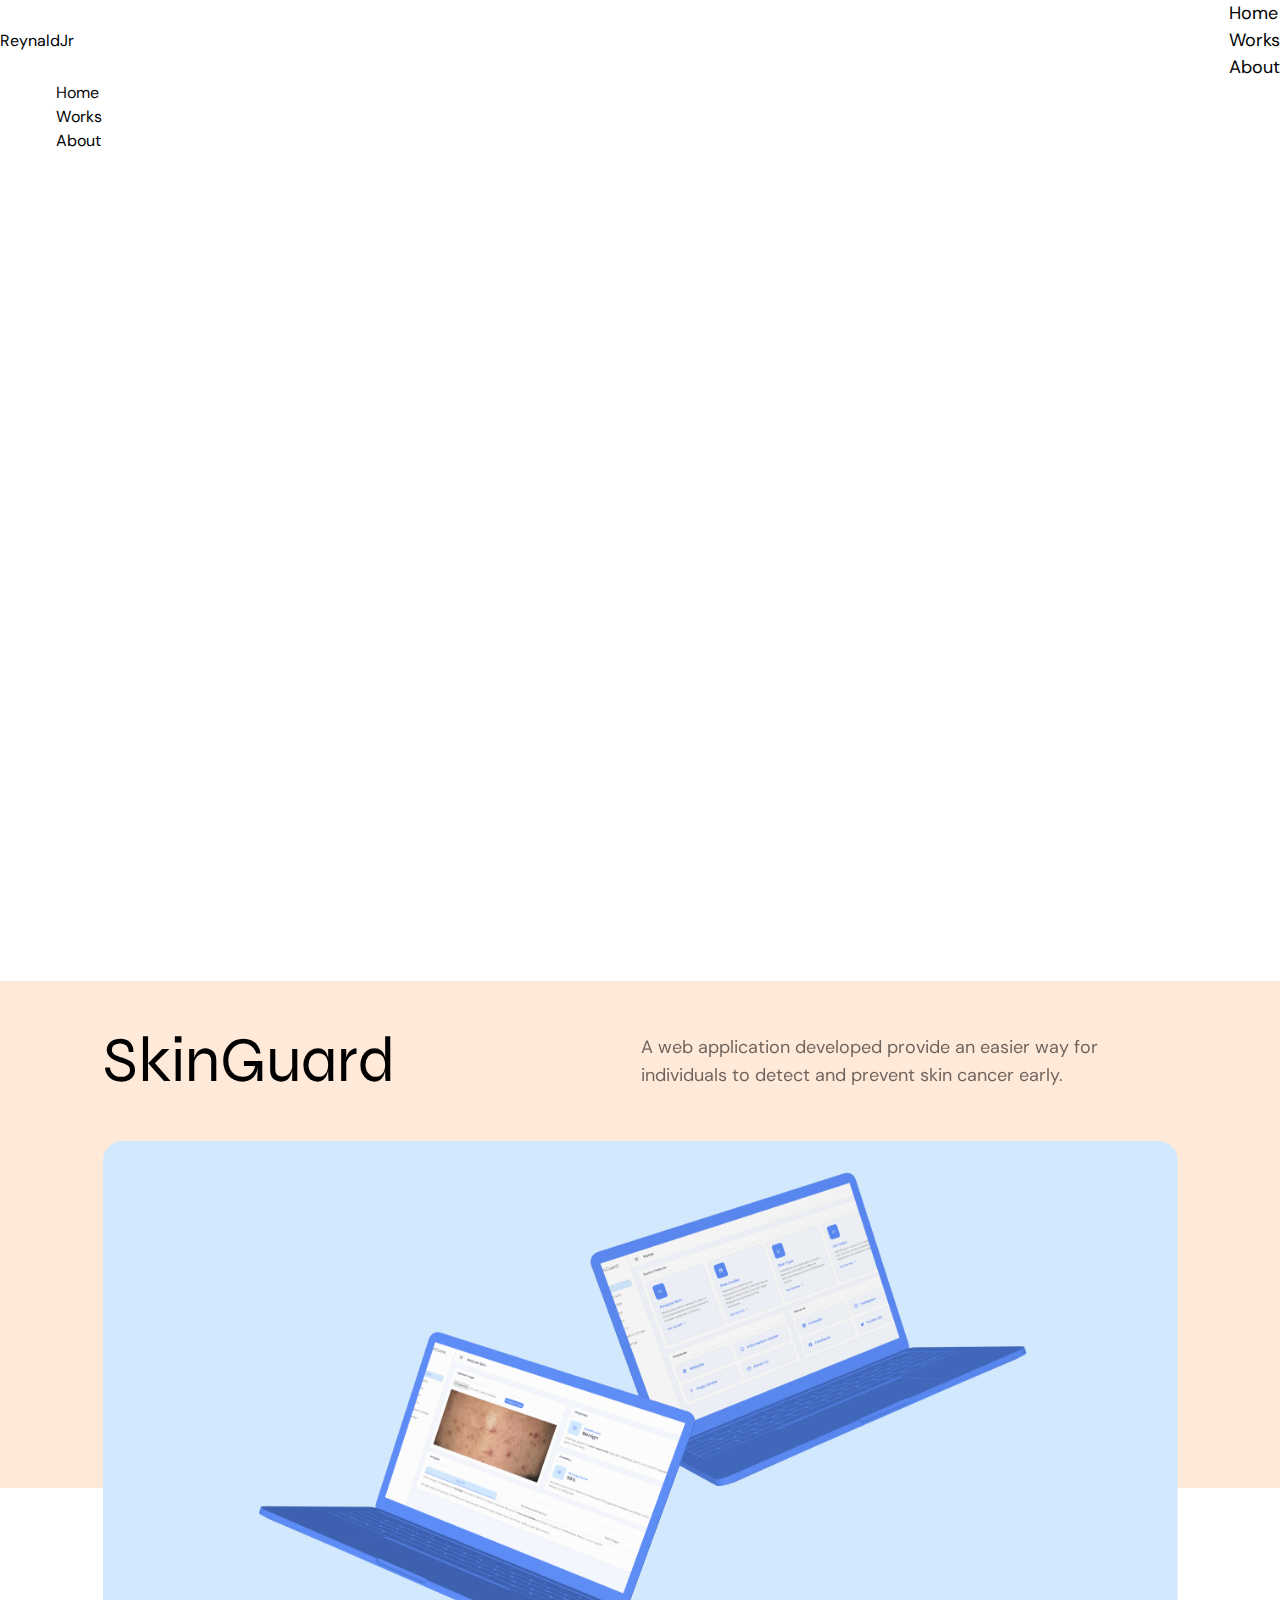
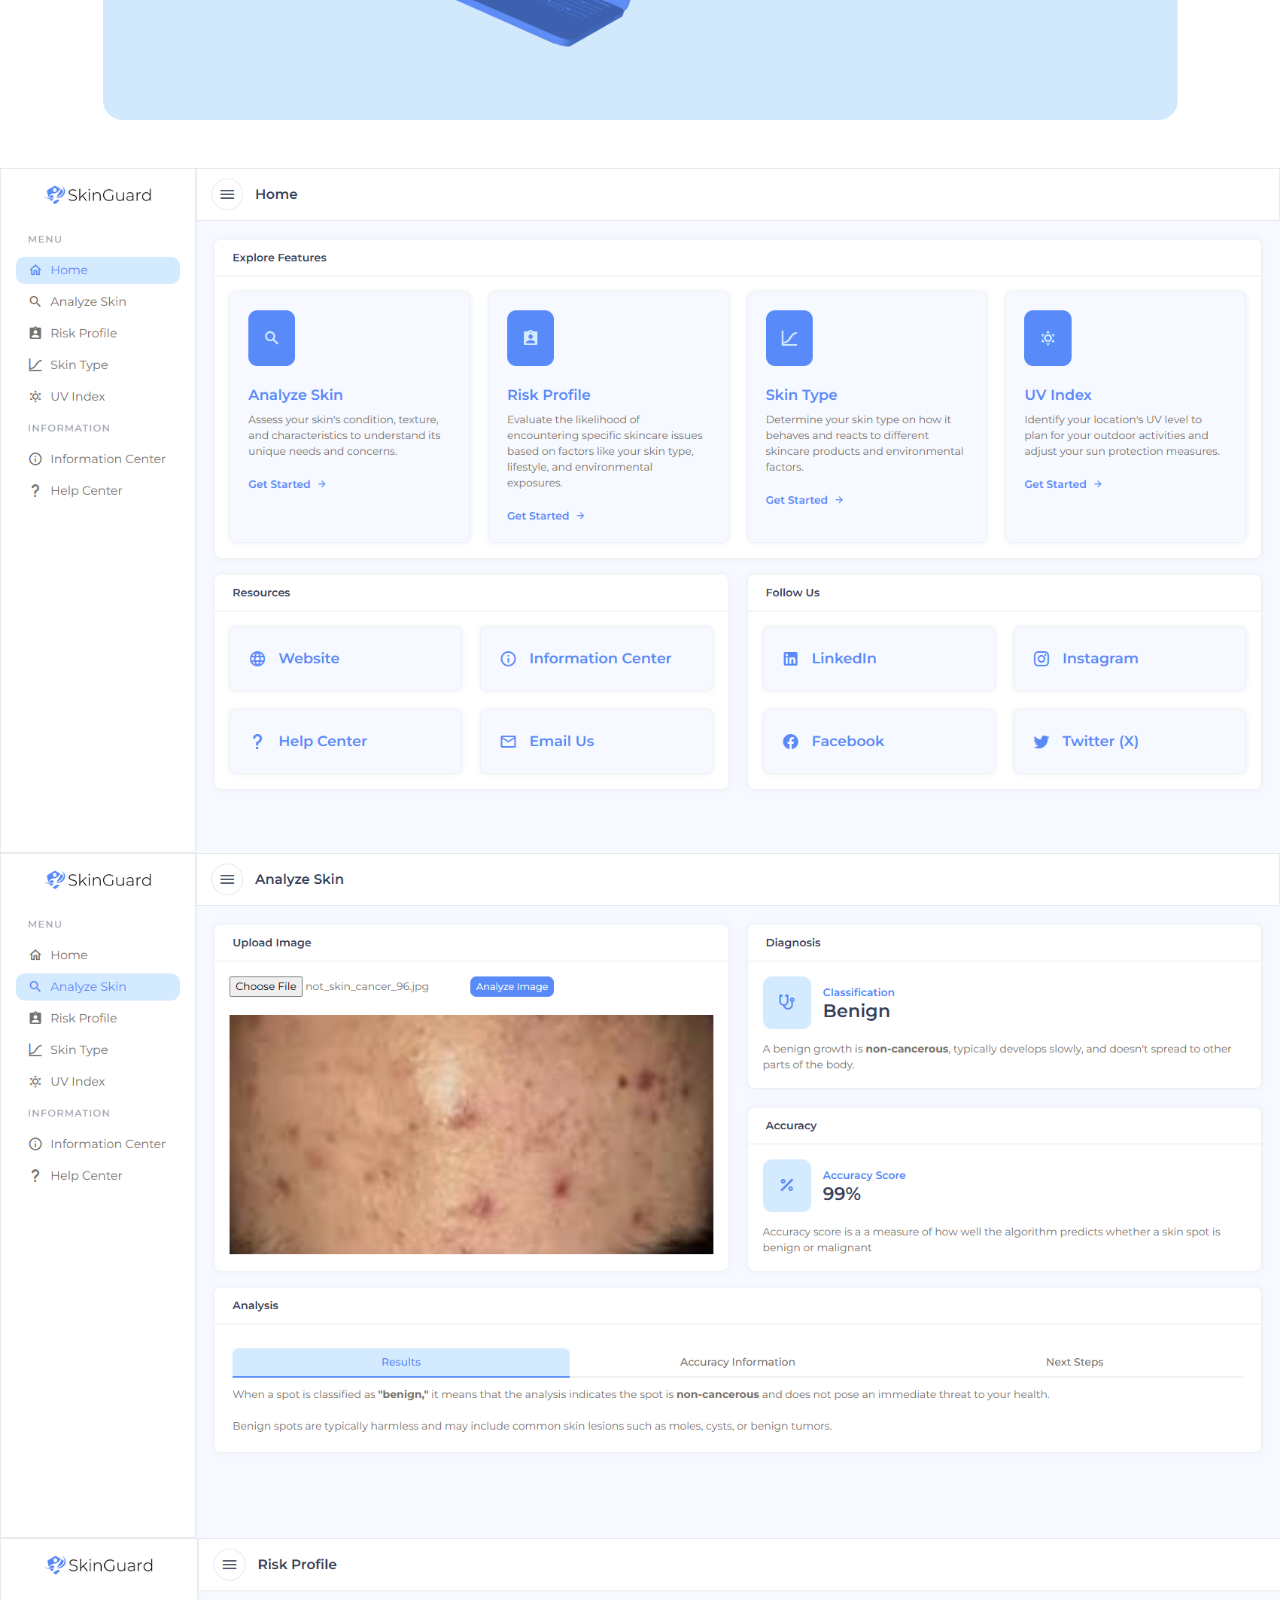
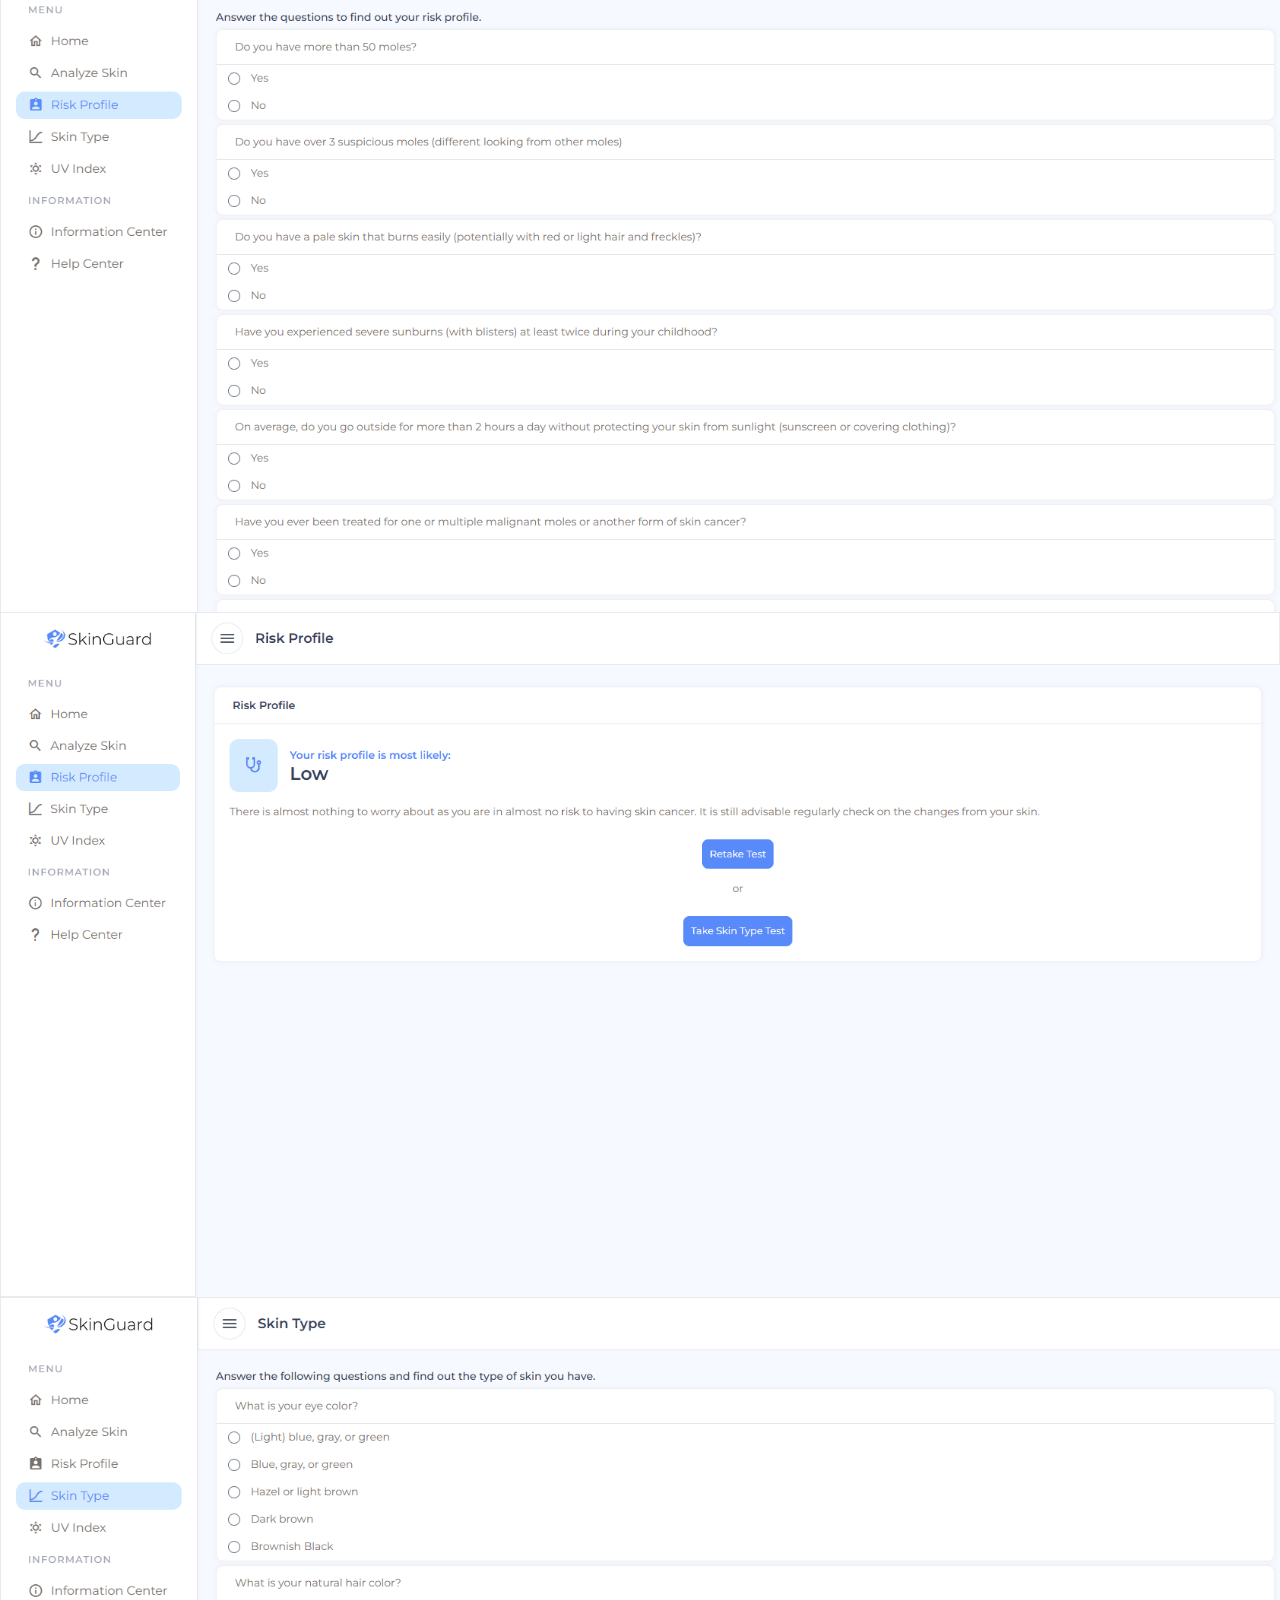
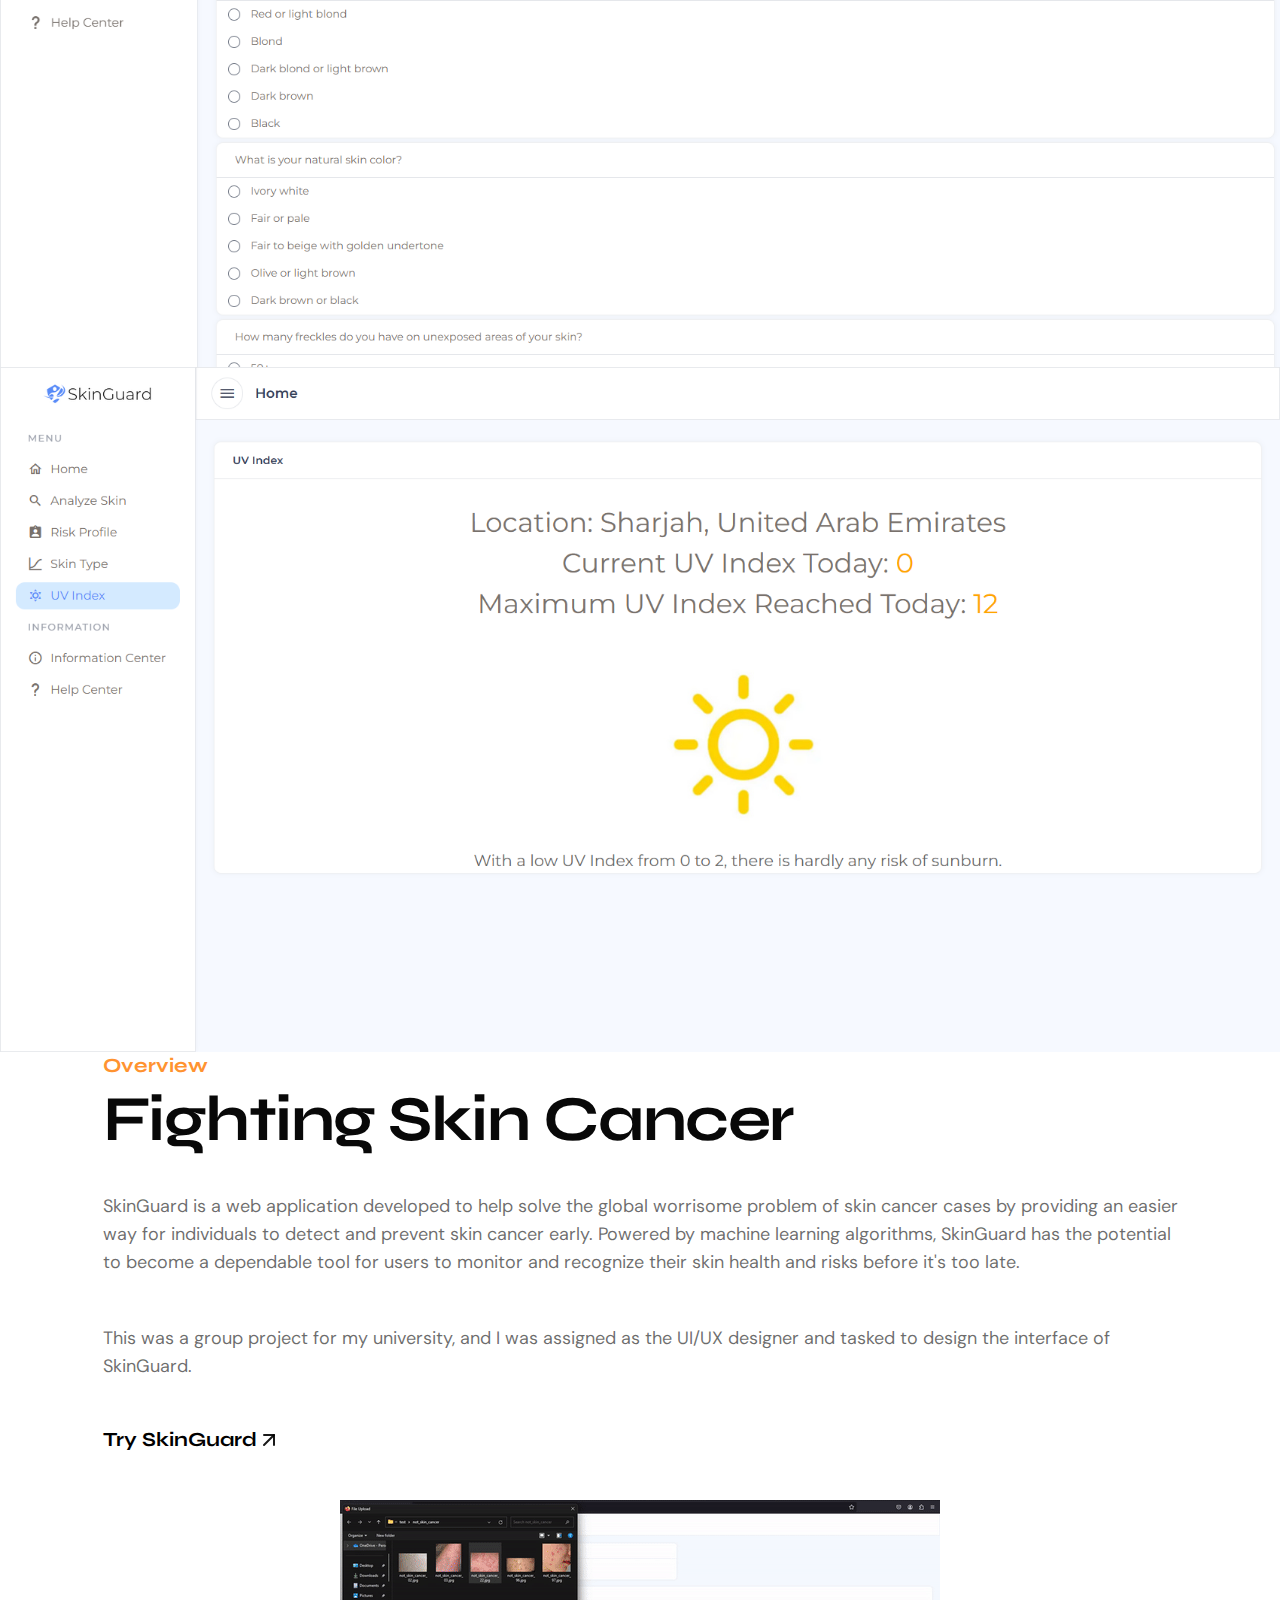
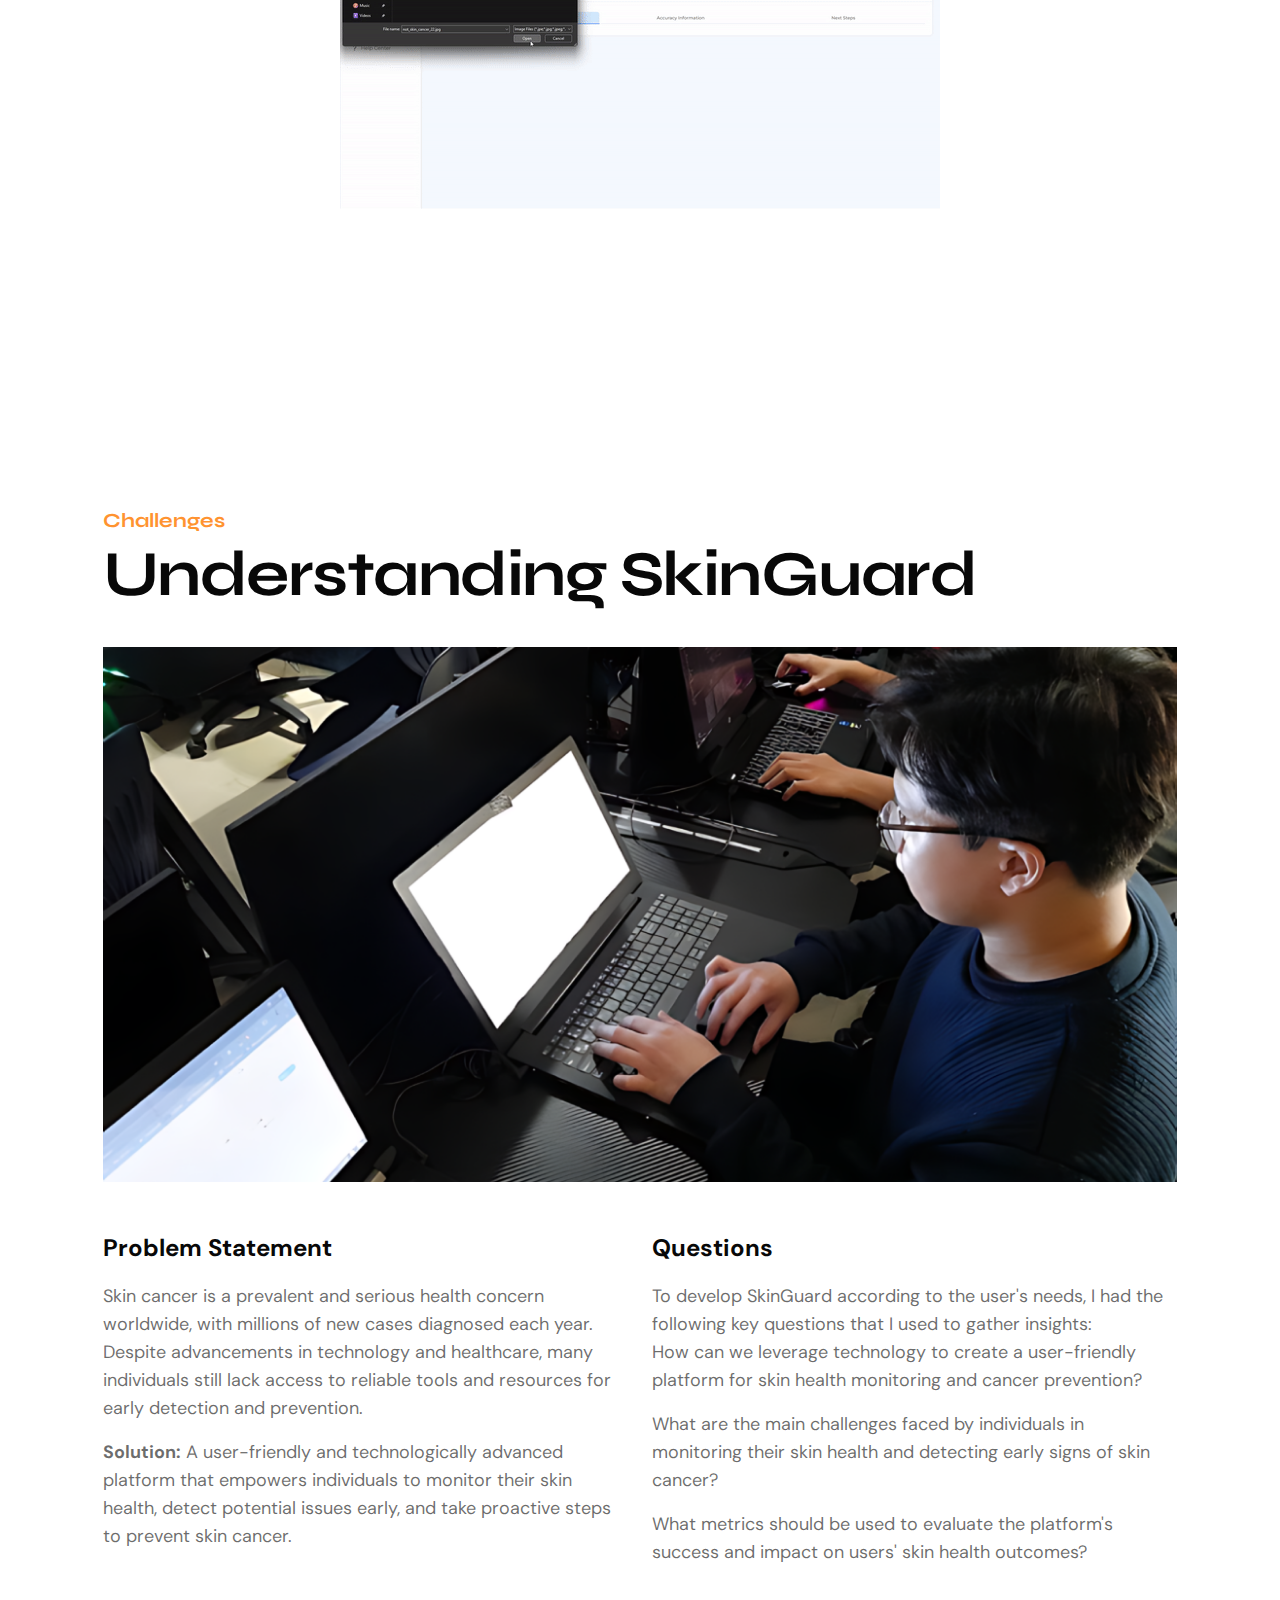
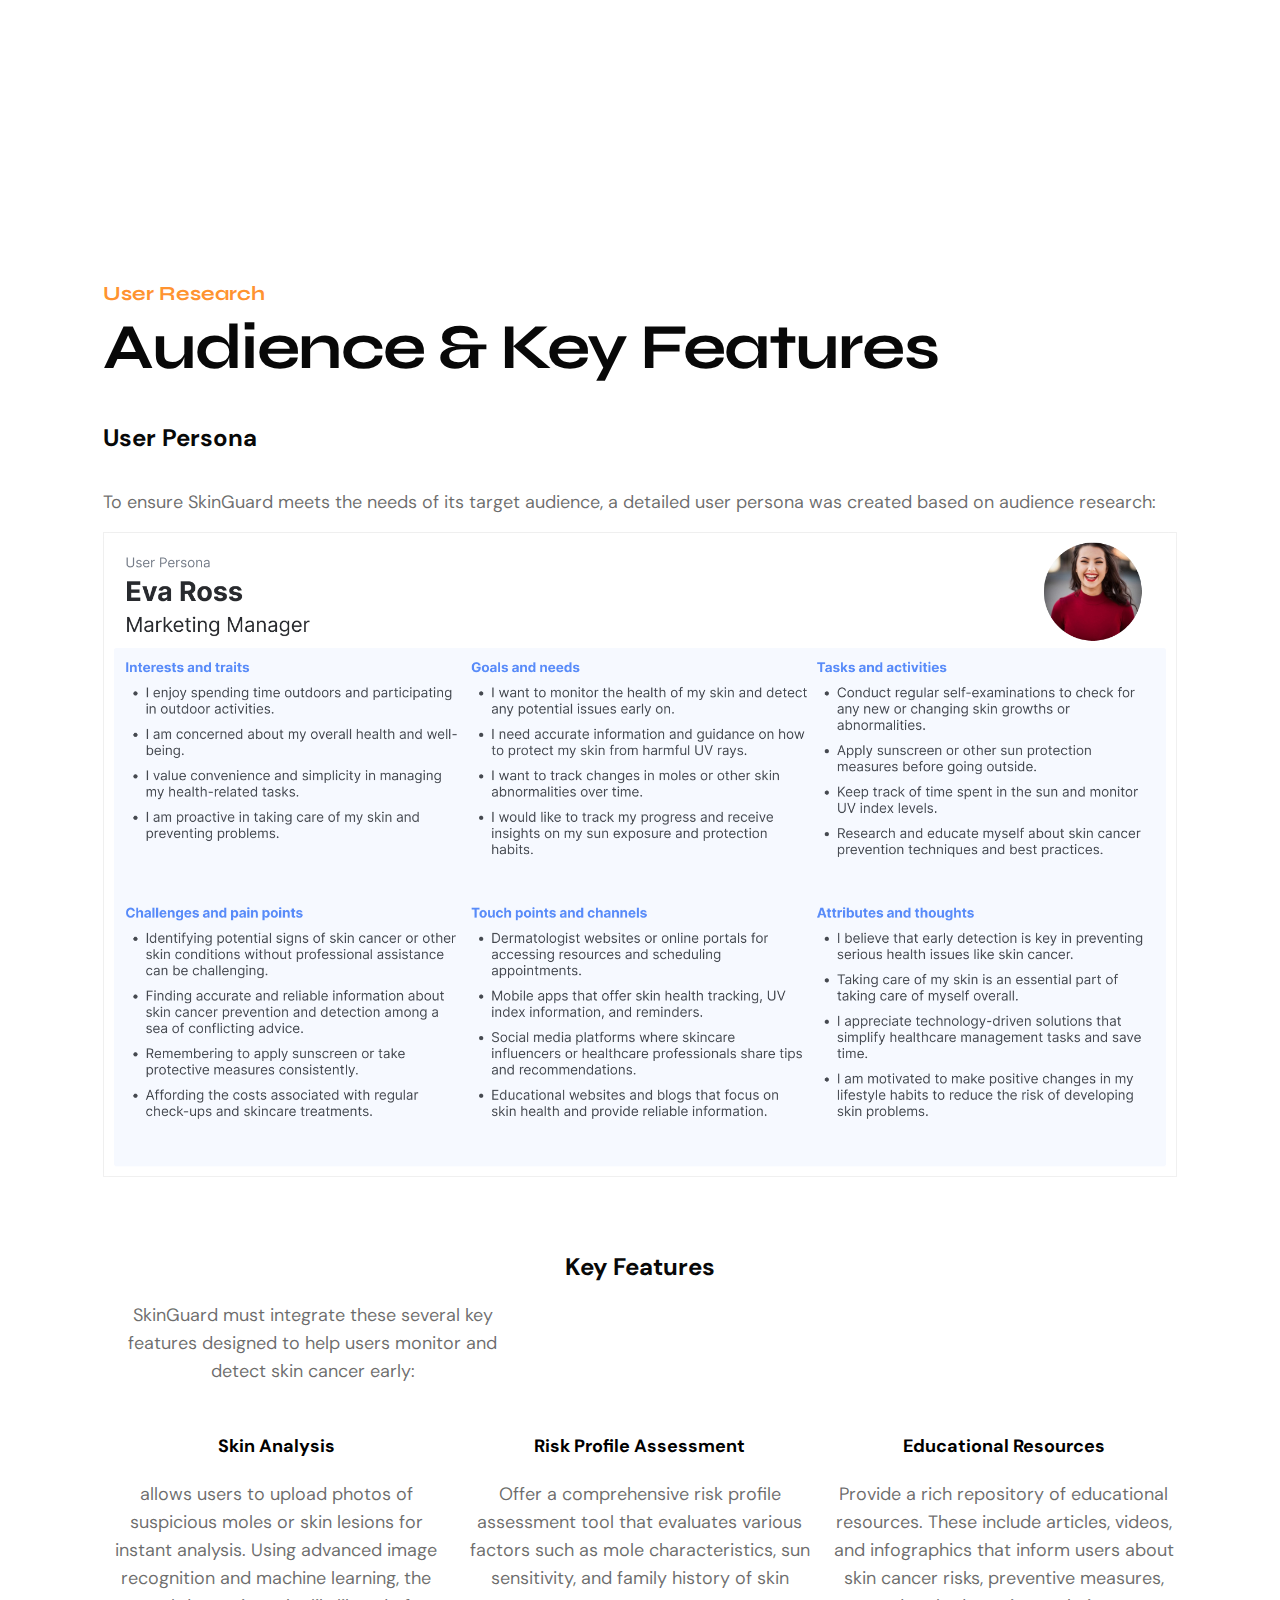
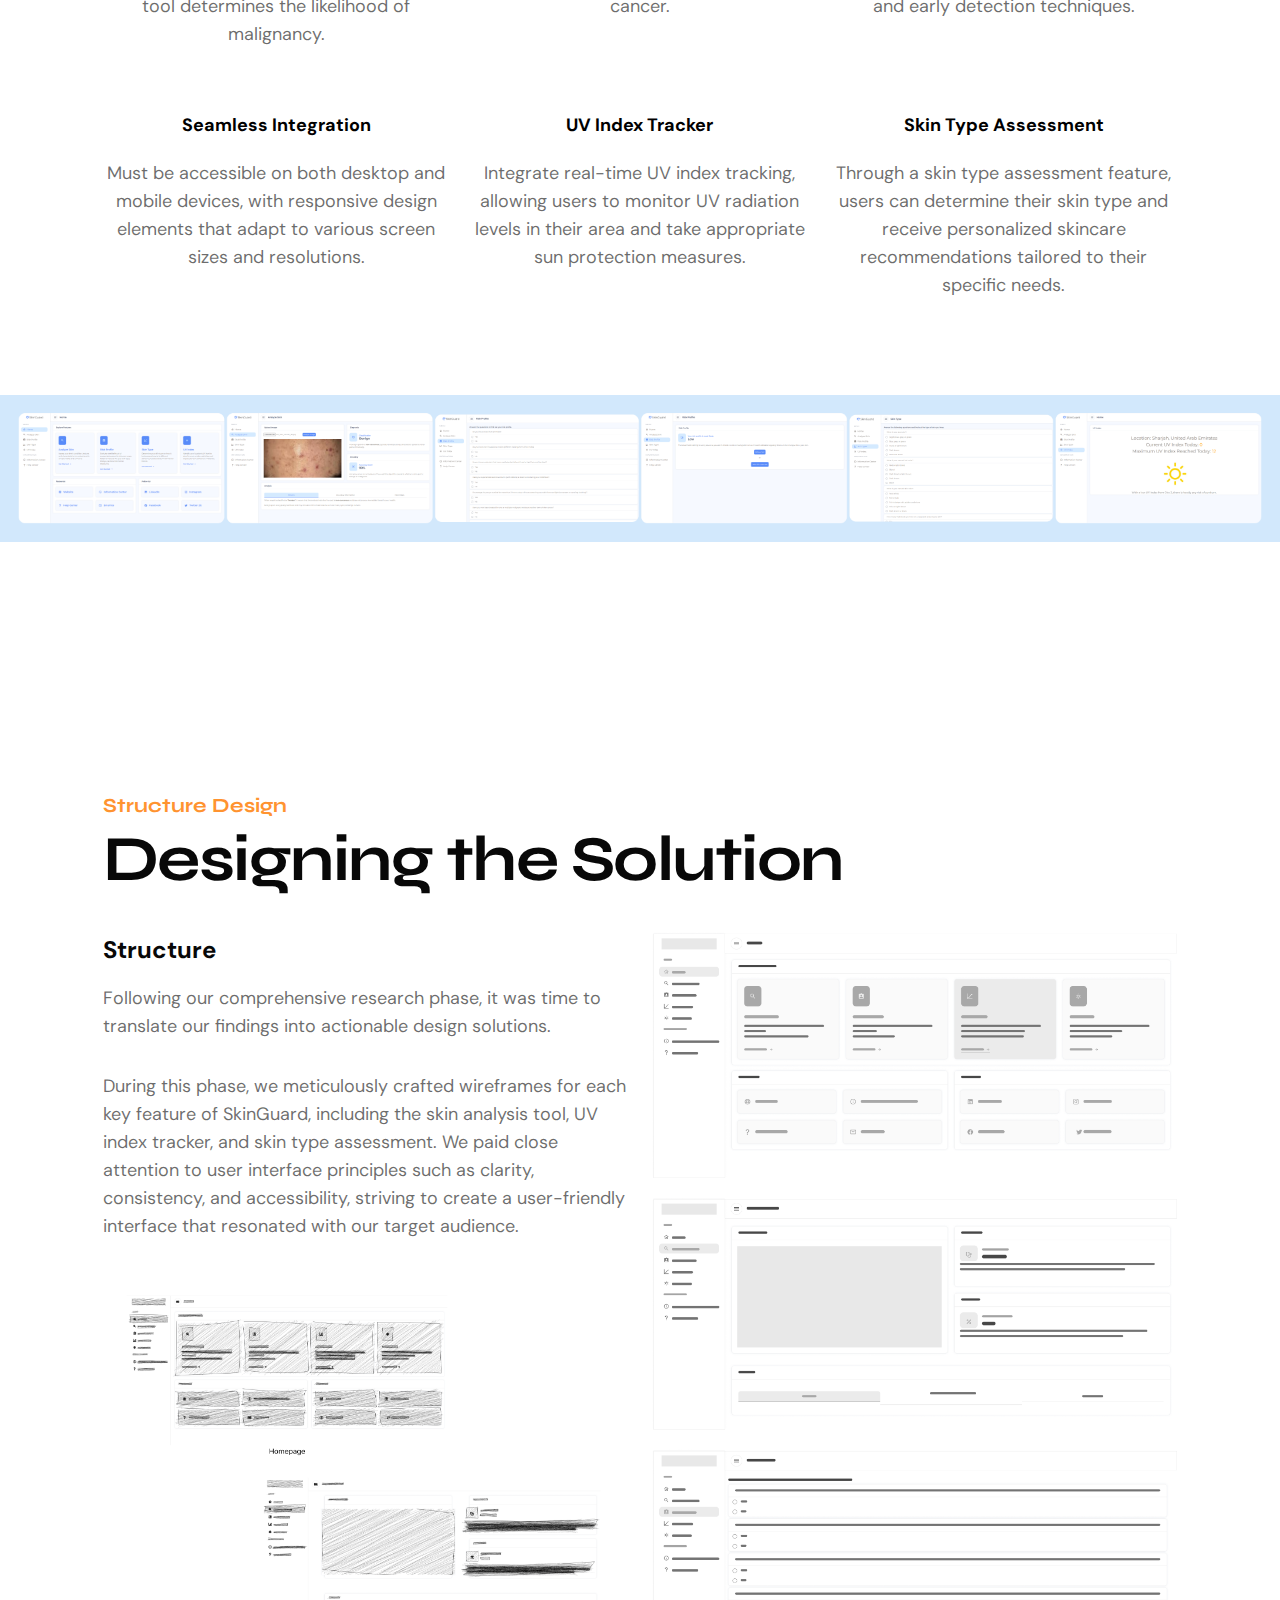
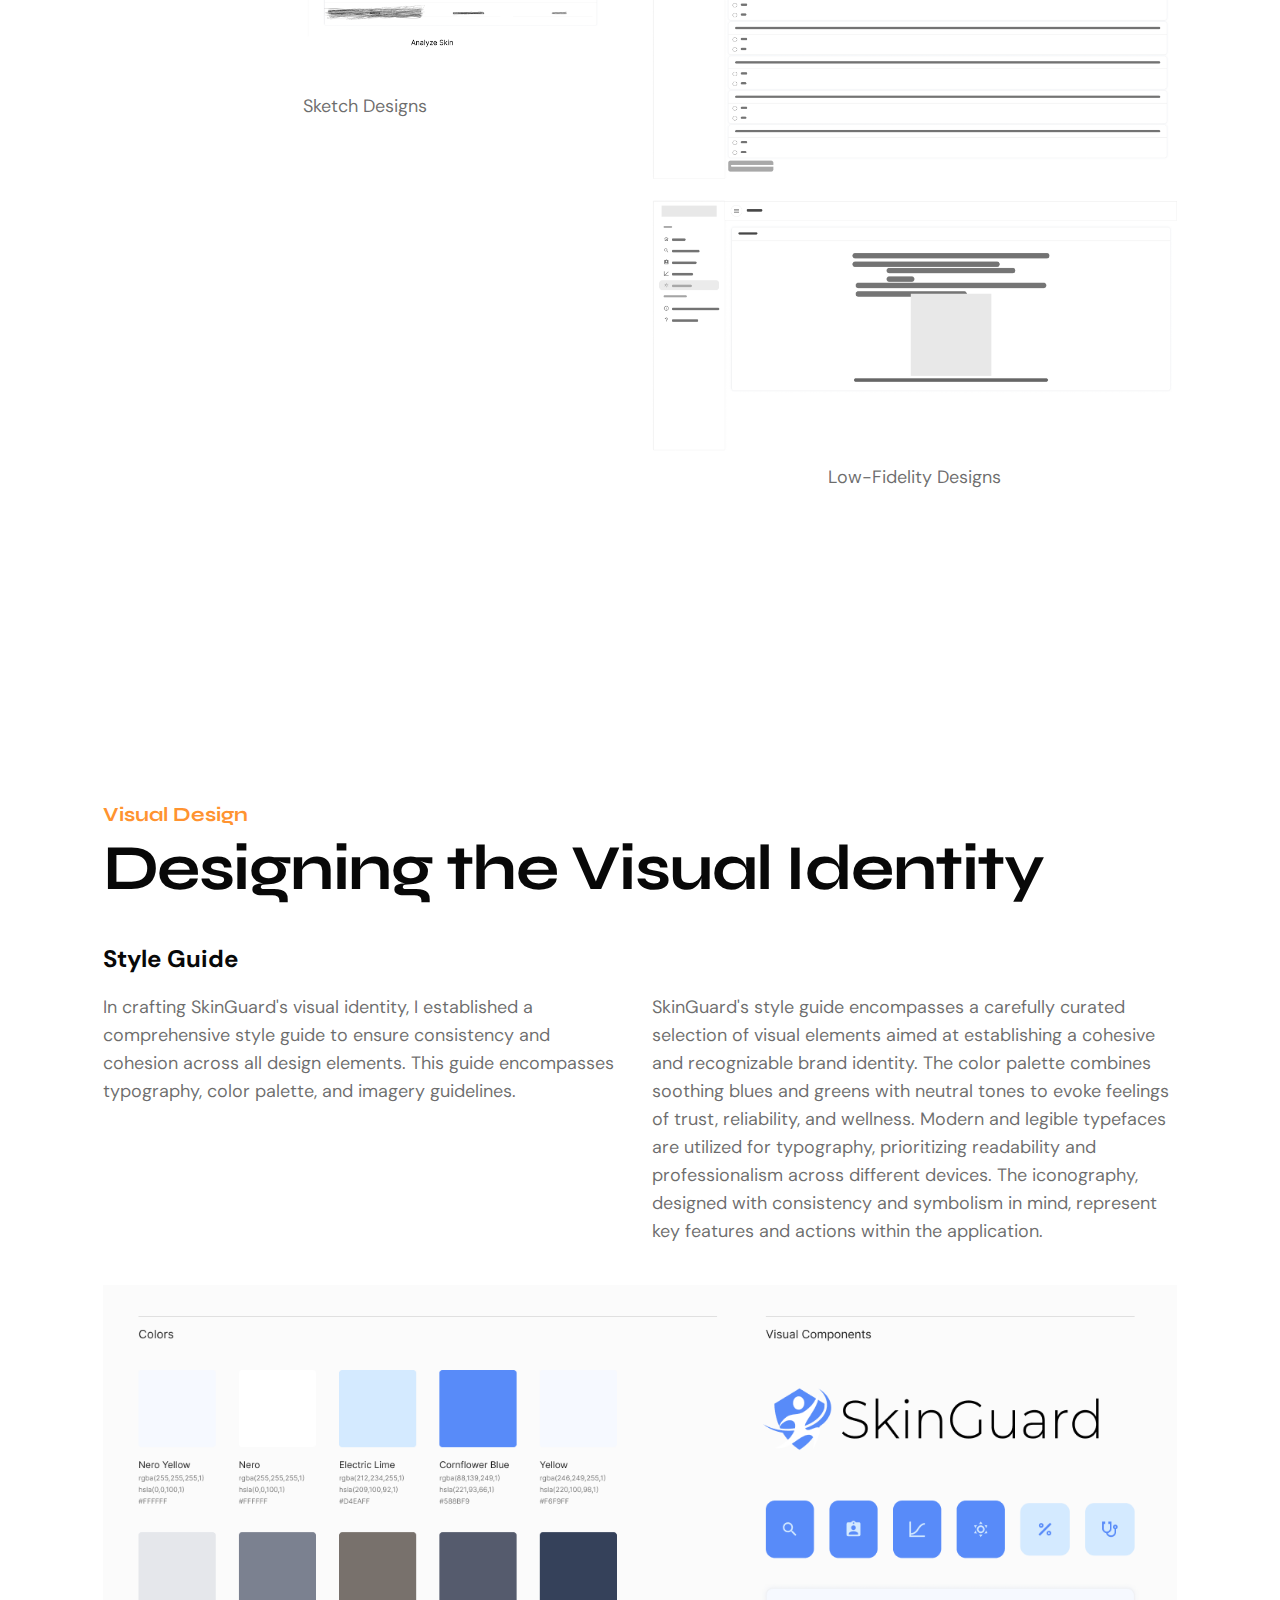
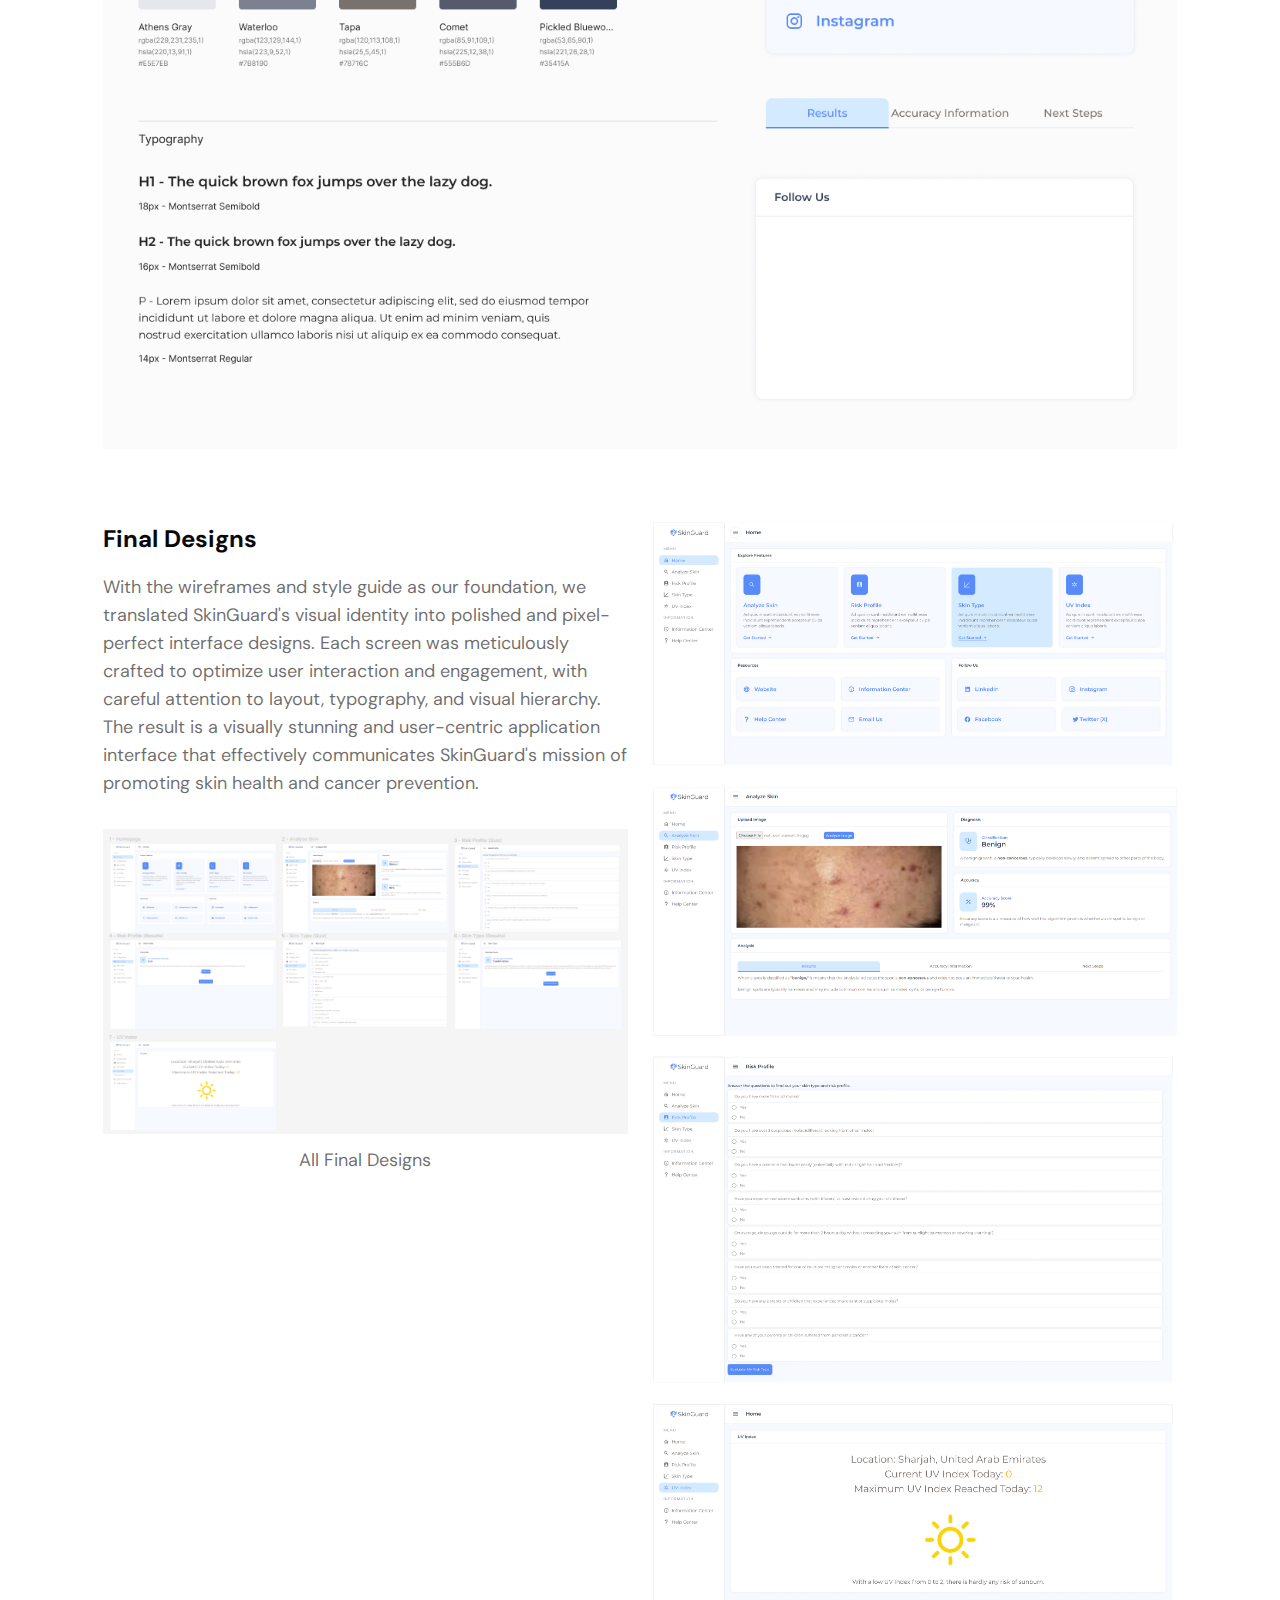
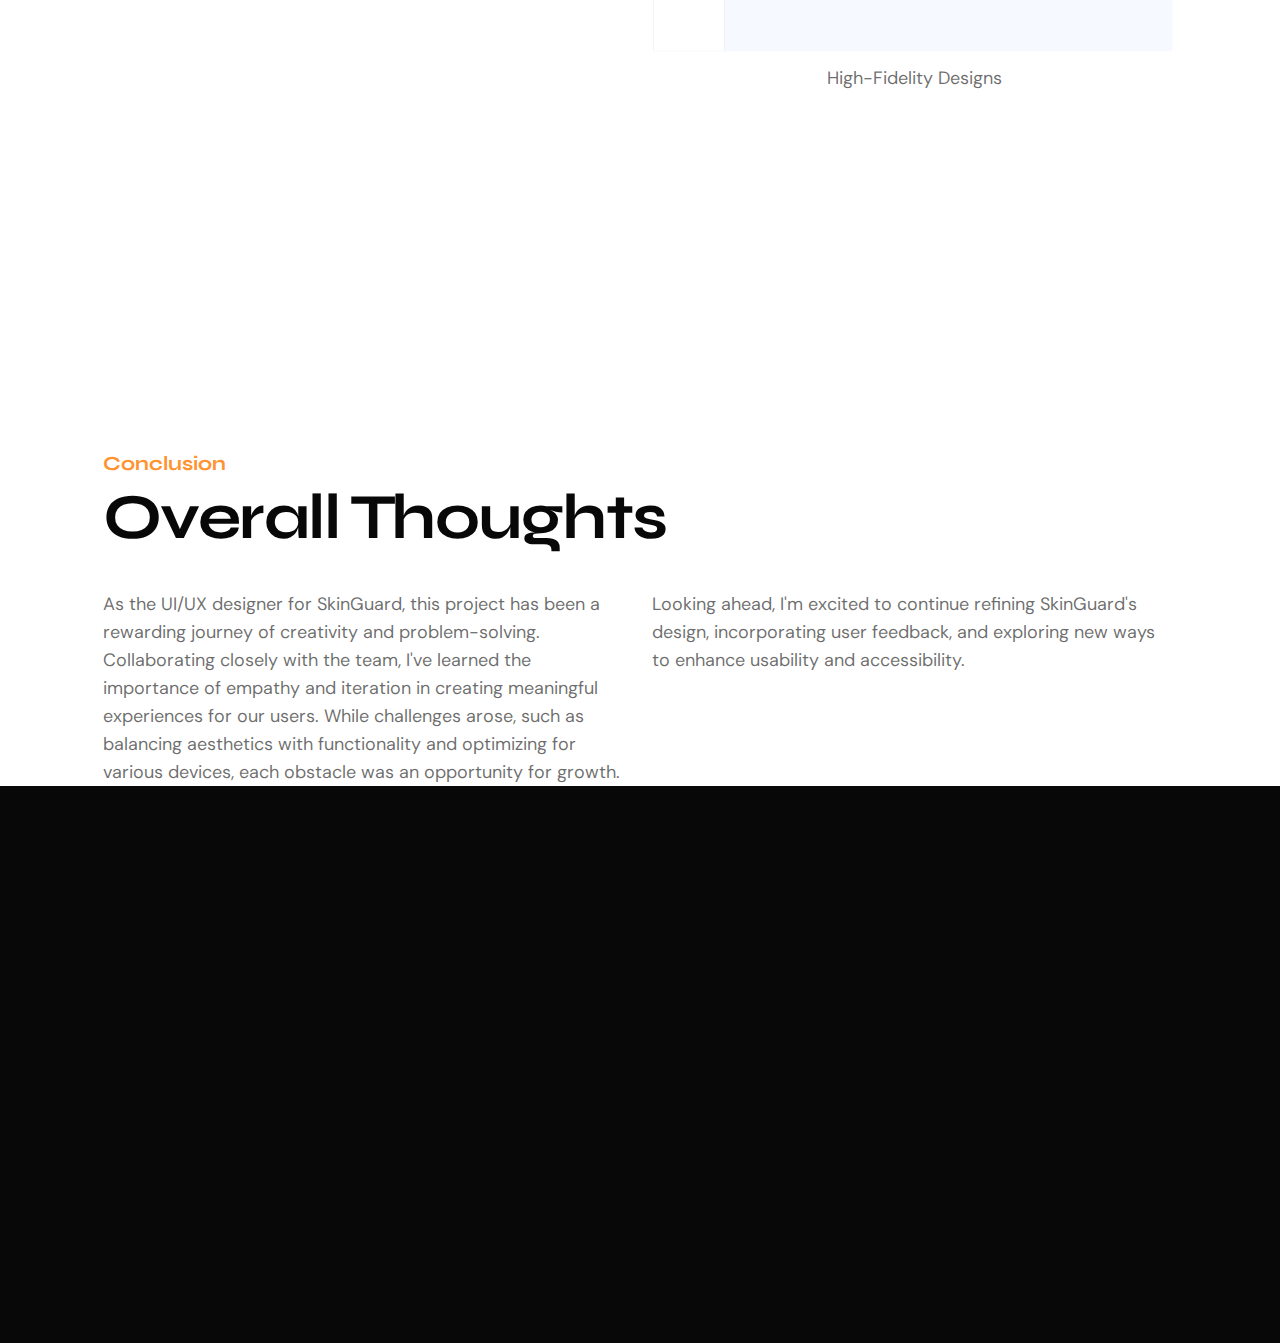
<file: project-details-skinguard.html>
<!DOCTYPE html>
<html lang="en">

<head>
    <meta charset="UTF-8">
    <meta name="viewport" content="width=device-width, initial-scale=1.0">

    <!-- Favicon -->
    <link rel="shortcut icon" type="image/x-icon" href="images/favicon.svg" />

    <!-- CSS -->
    <link rel="preconnect" href="https://fonts.googleapis.com" />
    <link rel="preconnect" href="https://fonts.gstatic.com" crossorigin />
    <link
        href="https://fonts.googleapis.com/css2?family=DM+Sans:ital,opsz,wght@0,9..40,100;0,9..40,200;0,9..40,300;0,9..40,400;0,9..40,500;0,9..40,600;0,9..40,700;0,9..40,800;0,9..40,900;0,9..40,1000;1,9..40,100;1,9..40,200;1,9..40,300;1,9..40,400;1,9..40,500;1,9..40,600;1,9..40,700;1,9..40,800;1,9..40,900;1,9..40,1000&family=Inter:wght@100;200;300;400;500;600;700;800;900&family=Poppins:ital,wght@0,100;0,200;0,300;0,400;0,500;0,600;0,700;0,800;0,900;1,100;1,200;1,300;1,400;1,500;1,600;1,700;1,800;1,900&family=Syne:wght@400;500;600;700;800&display=swap"
        rel="stylesheet" />
    <link rel="stylesheet" href="assets/css/plugins/aos.css" />
    <link rel="stylesheet" href="assets/css/plugins/magnific-popup.css" type="text/css" media="all" />
    <link rel="stylesheet" href="assets/css/plugins/splitting.css" type="text/css" media="all" />
    <link rel="stylesheet" href="assets/css/plugins/swiper.css" type="text/css" media="all" />
    <link rel="stylesheet" href="assets/css/plugins/animate.css" type="text/css" media="all" />
    <link rel="stylesheet" href="assets/css/style.css" />

    <title>SkinGuard | ReynaldJr Portfolio</title>
</head>

<body>
    <div class="overflow-x-hidden">
        <!-- Header -->
        <header class="header">
            <div class="header__builder">
                <div class="flex justify-between items-center">
                    <div class="flex items-center">
                        <!-- logo -->
                        <div class="logo flex items-center">
                            <a class="flex items-center" href="index.html">
                                <h1 class="flex items-center">ReynaldJr</h1>
                            </a>
                        </div>
                    </div>
                    <div>
                        <ul class="desktop-menu">
                            <li class="text-[18px] font-sans hover:text-orange"><a href="index.html" class="">Home</a>
                            </li>
                            <li class="text-[18px] font-sans hover:text-orange"><a href="index.html#portfolio"
                                    class="">Works</a></li>
                            <li class="text-[18px] font-sans hover:text-orange"><a href="index.html#about"
                                    class="">About</a></li>
                        </ul>
                        <!-- menu btn -->
                        <a href="#" class="menu-btn"><span></span></a>
                    </div>
                </div>
            </div>

            <!-- Menu Full Overlay -->
            <div class="menu-full-overlay">
                <div class="menu-full-container">
                    <div class="container">
                        <div class="row">
                            <div class="col-xs-12 col-sm-12 col-md-12 col-lg-10 offset-1">
                                <!-- menu full -->
                                <div class="menu-full">
                                    <ul class="menu-full">
                                        <li class="menu-item">
                                            <a class="splitting-text-anim-2 text-black-800" data-splitting="chars"
                                                href="index.html">Home</a>
                                        </li>
                                        <li class="menu-item">
                                            <a class="splitting-text-anim-2" data-splitting="chars"
                                                href="index.html#portfolio">Works</a>
                                        </li>
                                        <li class="menu-item">
                                            <a class="splitting-text-anim-2" data-splitting="chars"
                                                href="index.html#about">About</a>
                                        </li>
                                    </ul>
                                </div>
                            </div>
                        </div>
                    </div>
                </div>
            </div>
        </header>
        <div id="offcanvas-toggle"></div>
        <div id="offcanvas"
            class="offcanvas right-0 top-0 bottom-0 z-50 transform translate-x-full fixed h-full w-[350px] md:w-[460px] transition-all ease-in-out duration-300 bg-black-800 pl-8 flex flex-wrap flex-col justify-between">
            <!-- close button start -->

            <div>
                <div class="flex flex-wrap justify-between items-center border-b border-border-white mb-[80px]">
                    <button id="offcanvas-close" aria-label="offcanvas">
                    </button>
                </div>
            </div>
        </div>

        <!-- Hero Section Start -->
        <section class="bg-secondary pt-50">
            <div class="max-w-[1075px] mx-auto px-4 xl:px-0" data-aos="flip-down" data-aos-delay="300">
                <div class="grid grid-cols-1 lg:grid-cols-2 pt-12 pb-12">
                    <div>
                        <h1 class="project-title text-4xl lg:text-5xl xl:text-[64px] font-Syne">SkinGuard</h1>
                    </div>
                    <div class="flex items-center">
                        <p class="paragraph">
                            A web application developed provide an easier way for individuals to detect and prevent skin
                            cancer early.
                        </p>
                    </div>
                </div>
                <div class="grid grid-cols-1 mb-12">
                    <div class="img">
                        <a href="images/skinguard/skinguard-thumbnail.png" class="has-popup-image">
                            <img src="images/skinguard/skinguard-thumbnail.png"
                                class=" w-full rounded-[20px] has-popup-image">
                        </a>
                    </div>
                </div>
            </div>
        </section>
        <!-- Hero Section End -->


        <!-- Overview Start -->

        <section class="bg-white pb-[120px] mt-[-130px] pt-[130px] md:mt-[-280px] md:pt-[280px]">
            <div class="image-section sm-grid md:grid-cols-3 sm:grid-cols-2">
                <div class="img">
                    <a href="images/skinguard/1-homepage.png" class="has-popup-image">
                        <img src="images/skinguard/1-homepage.png">
                    </a>
                </div>
                <div class="img">
                    <a href="images/skinguard/2-analyse.png" class="has-popup-image">
                        <img src="images/skinguard/2-analyse.png">
                    </a>
                </div>
                <div class="img">
                    <a href="images/skinguard/3-risk.png" class="has-popup-image">
                        <img src="images/skinguard/3-risk.png">
                    </a>
                </div>
                <div class="img">
                    <a href="images/skinguard/4-risk-results.png" class="has-popup-image">
                        <img src="images/skinguard/4-risk-results.png">
                    </a>
                </div>
                <div class="img">
                    <a href="images/skinguard/5-type.png" class="has-popup-image">
                        <img src="images/skinguard/5-type.png">
                    </a>
                </div>
                <div class="img">
                    <a href="images/skinguard/7-uv.png" class="has-popup-image">
                        <img src="images/skinguard/7-uv.png">
                    </a>
                </div>
            </div>
            <div class="max-w-[1075px] mx-auto px-4 xl:px-0">
                <div class="grid grid-cols-1">
                    <div class="font-bold font-Syne leading-none flex flex-wrap flex-col gap-y-2 mb-10">
                        <span class="text-orange text-xl">Overview</span>
                        <h2 class="text-black-800 text-4xl lg:text-5xl xl:text-[64px] tracking-[-1.5px]">
                            Fighting Skin Cancer
                        </h2>
                    </div>
                    <p class="paragraph mb-12">
                        SkinGuard is a web application developed to help solve the global worrisome problem of skin
                        cancer cases by providing an easier way for individuals to detect and prevent skin cancer early.
                        Powered by machine learning algorithms, SkinGuard has the potential to become a dependable tool
                        for users to monitor and recognize their skin health and risks before it's too late.
                    </p>
                    <p class="paragraph mb-12">
                        This was a group project for my university, and I was assigned as the UI/UX designer and tasked
                        to design the interface of SkinGuard.
                    </p>

                    <div class="mb-12">
                        <a href="https://skinguard2024.webflow.io/" target="_blank"
                            class="text-xl font-bold font-Syne leading-none flex flex-wrap items-center text-underline hover:text-orange transition duration-300">Try
                            SkinGuard
                            <span class="inline-block group-hover:animate-arrow-move-up">
                                <svg width="24" height="24" viewBox="0 0 24 24" fill="none"
                                    xmlns="http://www.w3.org/2000/svg">
                                    <path d="M7 17L17 7" stroke="currentColor" stroke-opacity="0.9" stroke-width="2"
                                        stroke-linecap="round" stroke-linejoin="round"></path>
                                    <path d="M7 7H17V17" stroke="currentColor" stroke-opacity="0.9" stroke-width="2"
                                        stroke-linecap="round" stroke-linejoin="round"></path>
                                </svg>
                            </span>
                        </a>
                    </div>

                    <div class="img mb-12 flex justify-center">
                        <a href="images/skinguard/analyze.gif" class="has-popup-image">
                            <img src="images/skinguard/analyze.gif">
                        </a>
                    </div>
                </div>
            </div>
        </section>

        <!-- Overview End -->

        <!-- Challenges Start -->
        <section class="bg-orange pb-[120px] pt-[130px]">
            <div class="max-w-[1075px] mx-auto px-4 xl:px-0">
                <div class="grid grid-cols-1">
                    <div class="font-bold font-Syne leading-none flex flex-wrap flex-col gap-y-2 mb-10">
                        <span class="text-orange text-xl">Challenges</span>
                        <h2 class="text-black-800 text-4xl lg:text-5xl xl:text-[64px] tracking-[-1.5px]">
                            Understanding SkinGuard
                        </h2>
                    </div>
                    <div class="img mb-12">
                        <a href="images/skinguard/brainstorming.png" class="has-popup-image">
                            <img src="images/skinguard/brainstorming.png">
                        </a>
                    </div>
                    <div class="grid md:grid-cols-2 gap-6 mb-12">
                        <div>
                            <h4 class="text-black-800 font-bold text-[24px] font-sans mb-4">
                                Problem Statement
                            </h4>
                            <p class="paragraph mb-4">
                                Skin cancer is a prevalent and serious health concern worldwide, with millions of new
                                cases diagnosed each year. Despite advancements in technology and healthcare, many
                                individuals still lack access to reliable tools and resources for early detection and
                                prevention.
                            </p>

                            <p class="paragraph mb-4">
                                <b>Solution:</b> A user-friendly and technologically advanced platform that empowers
                                individuals to monitor their skin health, detect potential issues early, and take
                                proactive steps to prevent skin cancer.
                            </p>
                            <p></p>
                        </div>
                        <div>
                            <h4 class="text-black-800 font-bold text-[24px] font-sans mb-4">
                                Questions
                            </h4>
                            <p class="paragraph">
                                To develop SkinGuard according to the user's needs, I had the following key questions
                                that I used to gather insights:
                            </p>
                            <div class="details-list">
                                <ul>
                                    <li class="paragraph mb-4">
                                        How can we leverage technology to create a user-friendly platform for skin
                                        health monitoring and cancer prevention?
                                    </li>
                                    <li class="paragraph mb-4">
                                        What are the main challenges faced by individuals in monitoring their skin
                                        health and detecting early signs of skin cancer?
                                    </li>
                                    <li class="paragraph mb-4">
                                        What metrics should be used to evaluate the platform's success and impact on
                                        users' skin health outcomes?
                                    </li>
                                </ul>
                            </div>
                        </div>
                    </div>
                </div>
            </div>
        </section>
        <!-- Challenges End -->

        <!-- User Research Start -->
        <section class="pt-[130px] pb-[120px]">
            <div class="max-w-[1075px] mx-auto px-4 xl:px-0">
                <div class="grid grid-cols-1">
                    <div class="font-bold font-Syne leading-none flex flex-wrap flex-col gap-y-2 mb-10">
                        <span class="text-orange text-xl">User Research</span>
                        <h2 class="text-black-800 text-4xl lg:text-5xl xl:text-[64px] tracking-[-1.5px]">
                            Audience & Key Features
                        </h2>
                    </div>
                    <div class="grid grid-cols-1 gap-6 mb-12">
                        <div>
                            <h4 class="text-black-800 font-bold text-[24px] font-sans mb-8">
                                User Persona
                            </h4>
                            <p class="paragraph mb-4">
                                To ensure SkinGuard meets the needs of its target audience, a
                                detailed user persona was created based on audience research:
                            </p>
                            <div class="img mb-12">
                                <a href="images/skinguard/skinguard-persona.png" class="has-popup-image">
                                    <img src="images/skinguard/skinguard-persona.png">
                                </a>
                            </div>
                        </div>
                        <div>
                            <h4 class="text-black-800 font-bold text-[24px] font-sans mb-4 text-center">
                                Key Features
                            </h4>
                            <p class="paragraph text-center mb-8 key-features-caption md:max-w-[420px]">
                                SkinGuard must integrate these several key features designed to
                                help users monitor and detect skin cancer early:
                            </p>
                            <div class="features-list mt-12 grid lg:grid-cols-3 md:grid-cols-2 sm:grid-cols-1 gap-4">
                                <div class="feature-one mb-12">
                                    <h5 class="text-center font-bold font-sans mb-5 text-[18px]">
                                        Skin Analysis
                                    </h5>
                                    <p class="paragraph text-center">
                                        allows users to upload photos of suspicious moles or skin lesions for instant
                                        analysis. Using advanced image recognition and machine learning, the tool
                                        determines the likelihood of malignancy.
                                    </p>
                                </div>

                                <div class="feature-one mb-12">
                                    <h5 class="text-center font-bold font-sans mb-5 text-[18px]">
                                        Risk Profile Assessment
                                    </h5>
                                    <p class="paragraph text-center">
                                        Offer a comprehensive risk profile assessment tool that evaluates various
                                        factors such as mole characteristics, sun sensitivity, and family history of
                                        skin cancer.
                                    </p>
                                </div>

                                <div class="feature-one mb-12">
                                    <h5 class="text-center font-bold font-sans mb-5 text-[18px]">
                                        Educational Resources
                                    </h5>
                                    <p class="paragraph text-center">
                                        Provide a rich repository of educational resources. These include articles,
                                        videos, and infographics that inform users about skin cancer risks, preventive
                                        measures, and early detection techniques.
                                    </p>
                                </div>

                                <div class="feature-one mb-12">
                                    <h5 class="text-center font-bold font-sans mb-5 text-[18px]">
                                        Seamless Integration
                                    </h5>
                                    <p class="paragraph text-center">
                                        Must be accessible on both desktop and mobile devices, with responsive design
                                        elements that adapt to various screen sizes and resolutions.
                                    </p>
                                </div>

                                <div class="feature-one mb-12">
                                    <h5 class="text-center font-bold font-sans mb-5 text-[18px]">
                                        UV Index Tracker
                                    </h5>
                                    <p class="paragraph text-center">
                                        Integrate real-time UV index tracking, allowing users to monitor UV radiation
                                        levels in their area and take appropriate sun protection measures.
                                    </p>
                                </div>

                                <div class="feature-one mb-12">
                                    <h5 class="text-center font-bold font-sans mb-5 text-[18px]">
                                        Skin Type Assessment
                                    </h5>
                                    <p class="paragraph font-bold text-center">
                                        Through a skin type assessment feature, users can determine their skin type and
                                        receive personalized skincare recommendations tailored to their specific needs.
                                    </p>
                                </div>
                            </div>
                        </div>
                    </div>
                </div>
            </div>
            <div class="img banner-container">
                <a href="images/skinguard/skinguard-banner.png" class="has-popup-image">
                    <img src="images/skinguard/skinguard-banner.png">
                </a>
            </div>
        </section>
        <!-- User Research End -->

        <!-- Structure Design Start -->
        <section class="bg-gray pb-[120px] pt-[130px]">
            <div class="max-w-[1075px] mx-auto px-4 xl:px-0">
                <div class="grid grid-cols-1">
                    <div class="font-bold font-Syne leading-none flex flex-wrap flex-col gap-y-2 mb-10">
                        <span class="text-orange text-xl">Structure Design</span>
                        <h2 class="text-black-800 text-4xl lg:text-5xl xl:text-[64px] tracking-[-1.5px]">
                            Designing the Solution
                        </h2>
                    </div>
                    <div class="grid md:grid-cols-2 gap-6 mb-12">
                        <div>
                            <h4 class="text-black-800 font-bold text-[24px] font-sans mb-4">
                                Structure
                            </h4>
                            <p class="paragraph mb-8">
                                Following our comprehensive research phase, it was time to translate our findings into
                                actionable design solutions.
                            </p>

                            <p class="paragraph mb-8">
                                During this phase, we meticulously crafted wireframes for each key feature of SkinGuard,
                                including the skin analysis tool, UV index tracker, and skin type assessment. We paid
                                close attention to user interface principles such as clarity, consistency, and
                                accessibility, striving to create a user-friendly interface that resonated with our
                                target audience.
                            </p>

                            <div class="img">
                                <a href="images/skinguard/sketch-designs.png" class="has-popup-image">
                                    <img src="images/skinguard/sketch-designs.png">
                                </a>
                            </div>
                            <p class="text-center paragraph mt-3 mb-3">Sketch Designs</p>
                        </div>

                        <div>
                            <div class="img">
                                <a href="images/skinguard/low-fi-prototypes.png" class="has-popup-image"
                                    style="height:100%">
                                    <img src="images/skinguard/low-fi-prototypes.png">
                                </a>
                            </div>
                            <p class="text-center paragraph mt-3 mb-3">
                                Low-Fidelity Designs
                            </p>
                        </div>
                    </div>
                </div>
            </div>
        </section>
        <!-- Structure Design End -->

        <!-- Visual Design Start -->
        <section class="pb-[120px] pt-[130px]">
            <div class="max-w-[1075px] mx-auto px-4 xl:px-0">
                <div class="grid grid-cols-1">
                    <div class="font-bold font-Syne leading-none flex flex-wrap flex-col gap-y-2 mb-10">
                        <span class="text-orange text-xl">Visual Design</span>
                        <h2 class="text-black-800 text-4xl lg:text-5xl xl:text-[64px] tracking-[-1.5px]">
                            Designing the Visual Identity
                        </h2>
                    </div>
                    <div class="grid gap-6 mb-12">
                        <div>
                            <h4 class="text-black-800 font-bold text-[24px] font-sans mb-4">
                                Style Guide
                            </h4>
                            <div class="grid grid-cols-1 md:grid-cols-2 gap-6">
                                <p class="paragraph mb-4">
                                    In crafting SkinGuard's visual identity, I established a comprehensive style guide
                                    to ensure consistency and cohesion across all design elements. This guide
                                    encompasses typography, color palette, and imagery guidelines.
                                </p>

                                <p class="paragraph mb-4">
                                    SkinGuard's style guide encompasses a carefully curated selection of visual elements
                                    aimed at establishing a cohesive and recognizable brand identity. The color palette
                                    combines soothing blues and greens with neutral tones to evoke feelings of trust,
                                    reliability, and wellness. Modern and legible typefaces are utilized for typography,
                                    prioritizing readability and professionalism across different devices. The
                                    iconography, designed with consistency and symbolism in mind, represent key features
                                    and actions within the application.
                                </p>
                            </div>
                        </div>

                        <div class="img">
                            <a href="images/skinguard/skinguard-style-guide.png" class="has-popup-image"
                                style="height:100%">
                                <img src="images/skinguard/skinguard-style-guide.png">
                            </a>
                        </div>

                        <div class="grid md:grid-cols-2 gap-6 mb-12 mt-12">
                            <div>
                                <h4 class="text-black-800 font-bold text-[24px] font-sans mb-4">
                                    Final Designs
                                </h4>
                                <p class="paragraph mb-8">
                                    With the wireframes and style guide as our foundation, we translated SkinGuard's
                                    visual identity into polished and pixel-perfect interface designs. Each screen was
                                    meticulously crafted to optimize user interaction and engagement, with careful
                                    attention to layout, typography, and visual hierarchy. The result is a visually
                                    stunning and user-centric application interface that effectively communicates
                                    SkinGuard's mission of promoting skin health and cancer prevention.
                                </p>

                                <div class="img">
                                    <a href="images/skinguard/skinguard-all-designs.png" class="has-popup-image"
                                        style="height:100%">
                                        <img src="images/skinguard/skinguard-all-designs.png">
                                    </a>
                                </div>
                                <p class="text-center paragraph mt-3 mb-3">
                                    All Final Designs
                                </p>
                            </div>

                            <div>
                                <div class="img">
                                    <a href="images/skinguard/skinguard-hifi.png" class="has-popup-image"
                                        style="height:100%">
                                        <img src="images/skinguard/skinguard-hifi.png">
                                    </a>
                                </div>
                                <p class="text-center paragraph mt-3 mb-3">
                                    High-Fidelity Designs
                                </p>
                            </div>
                        </div>
                    </div>
                </div>
            </div>
        </section>
        <!-- Visual Design End -->

        <!-- Conclusion Start -->
        <section class="bg-orange pb-[130px] pt-[130px]">
            <div class="max-w-[1075px] mx-auto px-4 xl:px-0">
                <div class="grid grid-cols-1">
                    <div class="font-bold font-Syne leading-none flex flex-wrap flex-col gap-y-2 mb-10">
                        <span class="text-orange text-xl">Conclusion</span>
                        <h2 class="text-black-800 text-4xl lg:text-5xl xl:text-[64px] tracking-[-1.5px]">
                            Overall Thoughts
                        </h2>
                    </div>
                </div>

                <div class="grid grid-cols-1 lg:grid-cols-2 gap-6">
                    <p class="paragraph">
                        As the UI/UX designer for SkinGuard, this project has been a rewarding journey of creativity and
                        problem-solving. Collaborating closely with the team, I've learned the importance of empathy and
                        iteration in creating meaningful experiences for our users. While challenges arose, such as
                        balancing aesthetics with functionality and optimizing for various devices, each obstacle was an
                        opportunity for growth.
                    </p>
                    <p class="paragraph">
                        Looking ahead, I'm excited to continue refining SkinGuard's design, incorporating user feedback,
                        and exploring new ways to enhance usability and accessibility.
                    </p>
                </div>
            </div>
        </section>
        <!-- Conclusion End -->
        <!-- Footer Start -->
        <footer class="footer bg-black-800 pt-[80px] lg:pt-[100px] xl:pt-[120px] pb-[60px]">
            <div class="container">
                <div class="overflow-x-hidden" data-aos="flip-down">
                    <div class="grid  lg:grid-cols-3 gap-5 lg:gap-6">
                        <div class="pt-12">
                            <h3
                                class="text-white font-Syne font-bold text-4xl lg:text-5xl xl:text-[64px] tracking-[-1.5px]">
                                ReynaldJr
                            </h3>
                            <div class="flex flex-wrap items-center mt-10">
                                <div class="flex flex-wrap items-center">
                                    <span class="text-xl font-bold font-Syne text-white">Follow Me</span>
                                </div>
                                <div class="ml-5 md:ml-[5px] lg:ml-0 xl:ml-[16px] 2xl:ml-5">
                                    <ul class="flex flex-wrap gap-x-4 items-center">
                                        <li><a href="https://www.behance.net/reynaldpadilla2" target="_blank"
                                                class="text-white hover:text-orange">
                                                <svg width="24" height="24" viewBox="0 0 24 24" fill="none"
                                                    xmlns="http://www.w3.org/2000/svg">
                                                    <path
                                                        d="M7.443 5.3501C8.082 5.3501 8.673 5.4001 9.213 5.5481C9.754 5.6471 10.197 5.8451 10.59 6.0921C10.984 6.3401 11.279 6.6861 11.475 7.1311C11.672 7.5761 11.771 8.1211 11.771 8.7141C11.771 9.4071 11.623 10.0001 11.279 10.4451C10.984 10.8911 10.492 11.2861 9.902 11.5831C10.738 11.8311 11.377 12.2761 11.771 12.8701C12.164 13.4631 12.41 14.2051 12.41 15.0461C12.41 15.7391 12.262 16.3321 12.016 16.8271C11.771 17.3221 11.377 17.7671 10.934 18.0641C10.4528 18.3824 9.92083 18.6164 9.361 18.7561C8.771 18.9051 8.181 19.0041 7.591 19.0041H1V5.3501H7.443ZM7.049 10.8901C7.59 10.8901 8.033 10.7421 8.377 10.4951C8.721 10.2481 8.869 9.8021 8.869 9.2581C8.869 8.9611 8.819 8.6651 8.721 8.4671C8.623 8.2691 8.475 8.1201 8.279 7.9721C8.082 7.8731 7.885 7.7741 7.639 7.7251C7.393 7.6751 7.148 7.6751 6.852 7.6751H4V10.8911H7.05L7.049 10.8901ZM7.197 16.7281C7.492 16.7281 7.787 16.6781 8.033 16.6291C8.279 16.5791 8.525 16.4811 8.721 16.3321C8.92138 16.1873 9.08903 16.002 9.213 15.7881C9.311 15.5411 9.41 15.2441 9.41 14.8981C9.41 14.2051 9.213 13.7111 8.82 13.3641C8.426 13.0671 7.885 12.9191 7.246 12.9191H4V16.7291L7.197 16.7281ZM16.689 16.6781C17.082 17.0741 17.672 17.2721 18.459 17.2721C19 17.2721 19.492 17.1241 19.885 16.8771C20.279 16.5801 20.525 16.2831 20.623 15.9871H23.033C22.639 17.1731 22.049 18.0141 21.263 18.5591C20.475 19.0531 19.541 19.3501 18.41 19.3501C17.6864 19.3523 16.9688 19.218 16.295 18.9541C15.6887 18.7267 15.148 18.353 14.721 17.8661C14.2643 17.4107 13.9267 16.8498 13.738 16.2331C13.492 15.5901 13.393 14.8981 13.393 14.1061C13.393 13.3641 13.492 12.6721 13.738 12.0281C13.9749 11.4085 14.3252 10.8384 14.771 10.3471C15.2201 9.88594 15.7543 9.51613 16.344 9.2581C17.0007 8.99416 17.7022 8.85969 18.41 8.8621C19.246 8.8621 19.984 9.0111 20.623 9.3571C21.263 9.7031 21.754 10.0991 22.147 10.6931C22.541 11.2371 22.837 11.8801 23.033 12.5731C23.131 13.2651 23.18 13.9581 23.131 14.7491H16C16 15.5411 16.295 16.2831 16.689 16.6791V16.6781ZM19.787 11.4841C19.443 11.1381 18.902 10.9401 18.262 10.9401C17.82 10.9401 17.475 11.0401 17.18 11.1881C16.885 11.3361 16.689 11.5341 16.492 11.7321C16.311 11.9234 16.1912 12.1643 16.148 12.4241C16.098 12.6721 16.049 12.8701 16.049 13.0671H20.475C20.377 12.3251 20.131 11.8311 19.787 11.4841ZM15.459 6.2901H20.967V7.6261H15.46V6.2901H15.459Z"
                                                        fill="currentColor" fill-opacity="0.9"></path>
                                                </svg>

                                            </a></li>
                                        <li><a href="https://www.linkedin.com/in/reynald-jr/" target="_blank"
                                                class="text-white hover:text-orange"><svg width="24" height="24"
                                                    viewBox="0 0 24 24" fill="none" xmlns="http://www.w3.org/2000/svg">
                                                    <path
                                                        d="M6.94043 5.00002C6.94017 5.53046 6.7292 6.03906 6.35394 6.41394C5.97868 6.78883 5.46986 6.99929 4.93943 6.99902C4.409 6.99876 3.90039 6.78779 3.52551 6.41253C3.15062 6.03727 2.94016 5.52846 2.94043 4.99802C2.9407 4.46759 3.15166 3.95899 3.52692 3.5841C3.90218 3.20922 4.411 2.99876 4.94143 2.99902C5.47186 2.99929 5.98047 3.21026 6.35535 3.58552C6.73024 3.96078 6.9407 4.46959 6.94043 5.00002ZM7.00043 8.48002H3.00043V21H7.00043V8.48002ZM13.3204 8.48002H9.34043V21H13.2804V14.43C13.2804 10.77 18.0504 10.43 18.0504 14.43V21H22.0004V13.07C22.0004 6.90002 14.9404 7.13002 13.2804 10.16L13.3204 8.48002Z"
                                                        fill="currentColor" fill-opacity="0.9"></path>
                                                </svg>
                                            </a></li>
                                        <li><a href="https://github.com/ReynaldJr" target="_blank"
                                                class="text-white hover:text-orange"><svg width="24" height="24"
                                                    viewBox="0 0 24 24" fill="none" xmlns="http://www.w3.org/2000/svg">
                                                    <path
                                                        d="M12.001 2C6.47598 2 2.00098 6.475 2.00098 12C1.99977 14.0992 2.65958 16.1454 3.88679 17.8484C5.114 19.5515 6.84631 20.8249 8.83798 21.488C9.33798 21.575 9.52598 21.275 9.52598 21.012C9.52598 20.775 9.51298 19.988 9.51298 19.15C7.00098 19.613 6.35098 18.538 6.15098 17.975C6.03798 17.687 5.55098 16.8 5.12598 16.562C4.77598 16.375 4.27598 15.912 5.11298 15.9C5.90098 15.887 6.46298 16.625 6.65098 16.925C7.55098 18.437 8.98798 18.012 9.56298 17.75C9.65098 17.1 9.91298 16.663 10.201 16.413C7.97598 16.163 5.65098 15.3 5.65098 11.475C5.65098 10.387 6.03798 9.488 6.67598 8.788C6.57598 8.538 6.22598 7.513 6.77598 6.138C6.77598 6.138 7.61298 5.875 9.52598 7.162C10.3401 6.9364 11.1812 6.82302 12.026 6.825C12.876 6.825 13.726 6.937 14.526 7.162C16.439 5.862 17.276 6.138 17.276 6.138C17.826 7.513 17.476 8.538 17.376 8.788C18.013 9.488 18.401 10.375 18.401 11.475C18.401 15.313 16.064 16.163 13.839 16.413C14.201 16.725 14.514 17.325 14.514 18.263C14.514 19.6 14.501 20.675 14.501 21.013C14.501 21.275 14.689 21.587 15.189 21.487C17.1738 20.8166 18.8985 19.5408 20.1203 17.8389C21.3421 16.1371 21.9995 14.095 22 12C22 6.475 17.525 2 12 2H12.001Z"
                                                        fill="currentColor" fill-opacity="0.9"></path>
                                                </svg>
                                            </a></li>

                                    </ul>
                                </div>
                            </div>
                        </div>

                        <div
                            class="py-9 px-7 border-border-white border rounded-2xl flex flex-col justify-between group">
                            <h3 class="text-xl font-bold font-Syne text-white">Contact Me</h3>
                            <div class="flex justify-between items-center">
                                <p class="text-xl font-bold font-Syne leading-none text-orange ">
                                    reynaldpadillajr17@gmail.com</p>
                                <a href="mailto:reynaldpadillajr17@gmail.com"
                                    class="text-white group-hover:animate-arrow-move-up group-hover:text-orange">
                                    <svg width="40" height="40" viewBox="0 0 40 40" fill="none"
                                        xmlns="http://www.w3.org/2000/svg">
                                        <path d="M11.6667 28.3334L28.3334 11.6667" stroke="currentColor"
                                            stroke-width="1.5" stroke-linecap="round" stroke-linejoin="round" />
                                        <path d="M11.6667 11.6667H28.3334V28.3334" stroke="currentColor"
                                            stroke-width="1.5" stroke-linecap="round" stroke-linejoin="round" />
                                    </svg>

                                </a>
                            </div>
                        </div>

                        <div
                            class="py-9 px-7 border-border-white border rounded-2xl flex flex-col justify-between group">
                            <h3 class="text-xl font-bold font-Syne text-white">Check Out My Resume
                            </h3>
                            <div class="flex justify-between items-center">
                                <p class="text-xl  font-bold font-Syne leading-none text-orange">Resume</p>
                                <a target="_blank"
                                    href="https://drive.google.com/file/d/1CbKubVqaalStS1eeoy_GLFDBVk9xU5te/view?usp=sharing"
                                    class="text-white group-hover:animate-arrow-move-up group-hover:text-orange">
                                    <svg width="40" height="40" viewBox="0 0 40 40" fill="none"
                                        xmlns="http://www.w3.org/2000/svg">
                                        <path d="M11.6667 28.3334L28.3334 11.6667" stroke="currentColor"
                                            stroke-width="1.5" stroke-linecap="round" stroke-linejoin="round" />
                                        <path d="M11.6667 11.6667H28.3334V28.3334" stroke="currentColor"
                                            stroke-width="1.5" stroke-linecap="round" stroke-linejoin="round" />
                                    </svg>

                                </a>
                            </div>
                        </div>

                    </div>

                    <div class="grid grid-cols-1 gap-6">
                        <div class="py-[72px]">

                        </div>

                    </div>


                    <div class="border-t border-border-white pt-6 ">
                        <div class="grid grid-cols-12">

                            <div class="col-span-12 sm:col-span-8 order-last sm:order-first">
                                <p class="text-white text-lg font-normal font-sans leading-7">© 2025 Reynald Jr Padilla
                                </p>
                            </div>
                            <div class="col-span-12 sm:col-span-4 order-first sm:order-last">
                                <div class="flex justify-end mb-2 sm:mb-0">
                                    <a id="scrollUp" class="flex flex-wrap items-center gap-2 group" href="#"
                                        aria-label="scroll up">
                                        <span
                                            class="text-white text-lg font-normal font-sans leading-7 transition-all group-hover:text-orange">Back
                                            to
                                            Top</span>
                                        <svg width="24" height="24" viewBox="0 0 24 24" fill="none"
                                            xmlns="http://www.w3.org/2000/svg">
                                            <path d="M12 19V5" stroke="#FFB646" stroke-width="2" stroke-linecap="round"
                                                stroke-linejoin="round" />
                                            <path d="M19 12L12 5L5 12" stroke="#FFB646" stroke-width="2"
                                                stroke-linecap="round" stroke-linejoin="round" />
                                        </svg>

                                    </a>
                                </div>
                            </div>
                        </div>
                    </div>


                </div>
            </div>
        </footer>
        <!-- Footer End -->
    </div>

    <!-- JS -->
    <script src="assets/js/vendor/modernizr-3.11.7.min.js"></script>
    <script src="assets/js/vendor/jquery-3.6.0.min.js"></script>
    <script src="assets/js/vendor/jquery-migrate-3.3.2.min.js"></script>
    <script src="assets/js/plugins/aos.js"></script>
    <script src="assets/js/plugins/swiper.js"></script>
    <script src="assets/js/plugins/splitting.js"></script>
    <script src="assets/js/plugins/jarallax.min.js"></script>
    <script src="assets/js/plugins/magnific-popup.js"></script>
    <script src="assets/js/plugins/imagesloaded.pkgd.js"></script>
    <script src="assets/js/plugins/isotope.pkgd.js"></script>
    <script src="assets/js/plugins/jquery.scrolla.js"></script>
    <script src="assets/js/plugins/skrollr.js"></script>
    <script src="assets/js/plugins/jquery.cookie.js"></script>
    <script src="assets/js/plugins/common.js"></script>
    <script src="assets/js/main.js"></script>
</body>

</html>
</file>
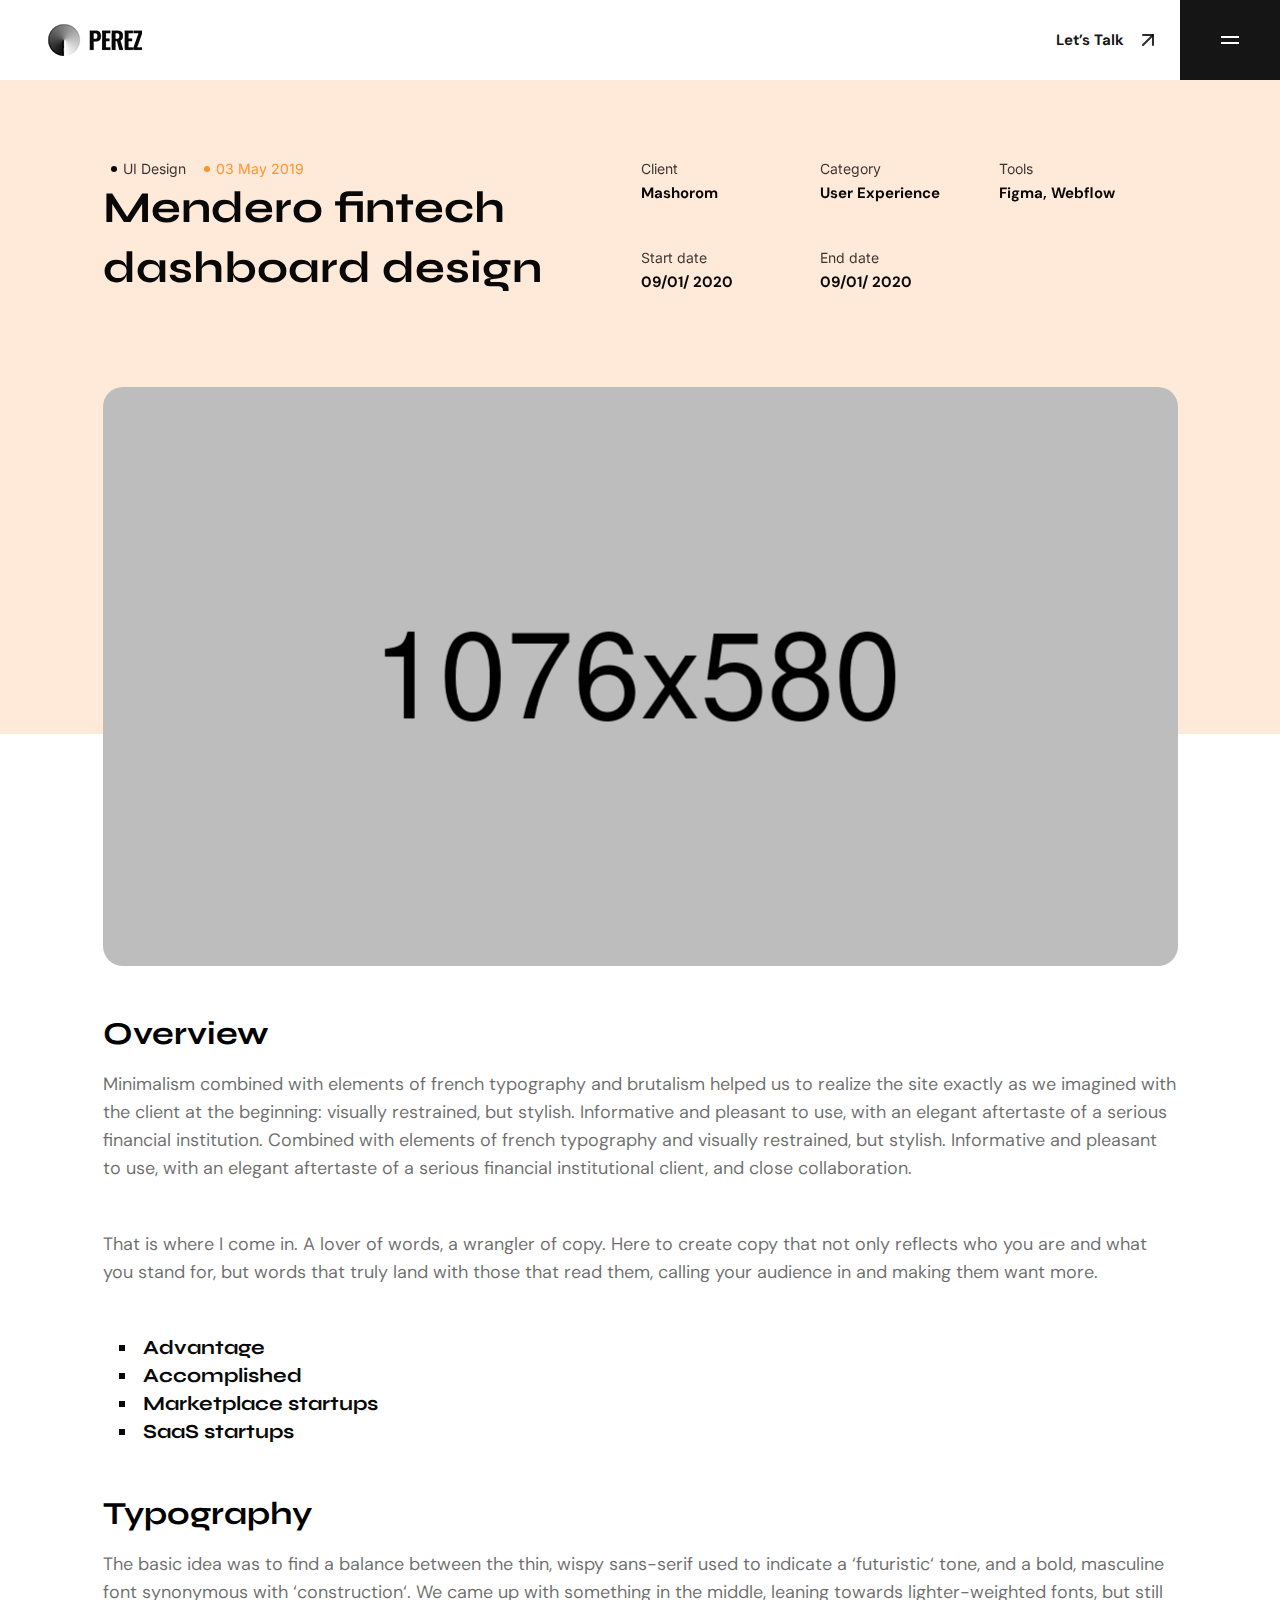
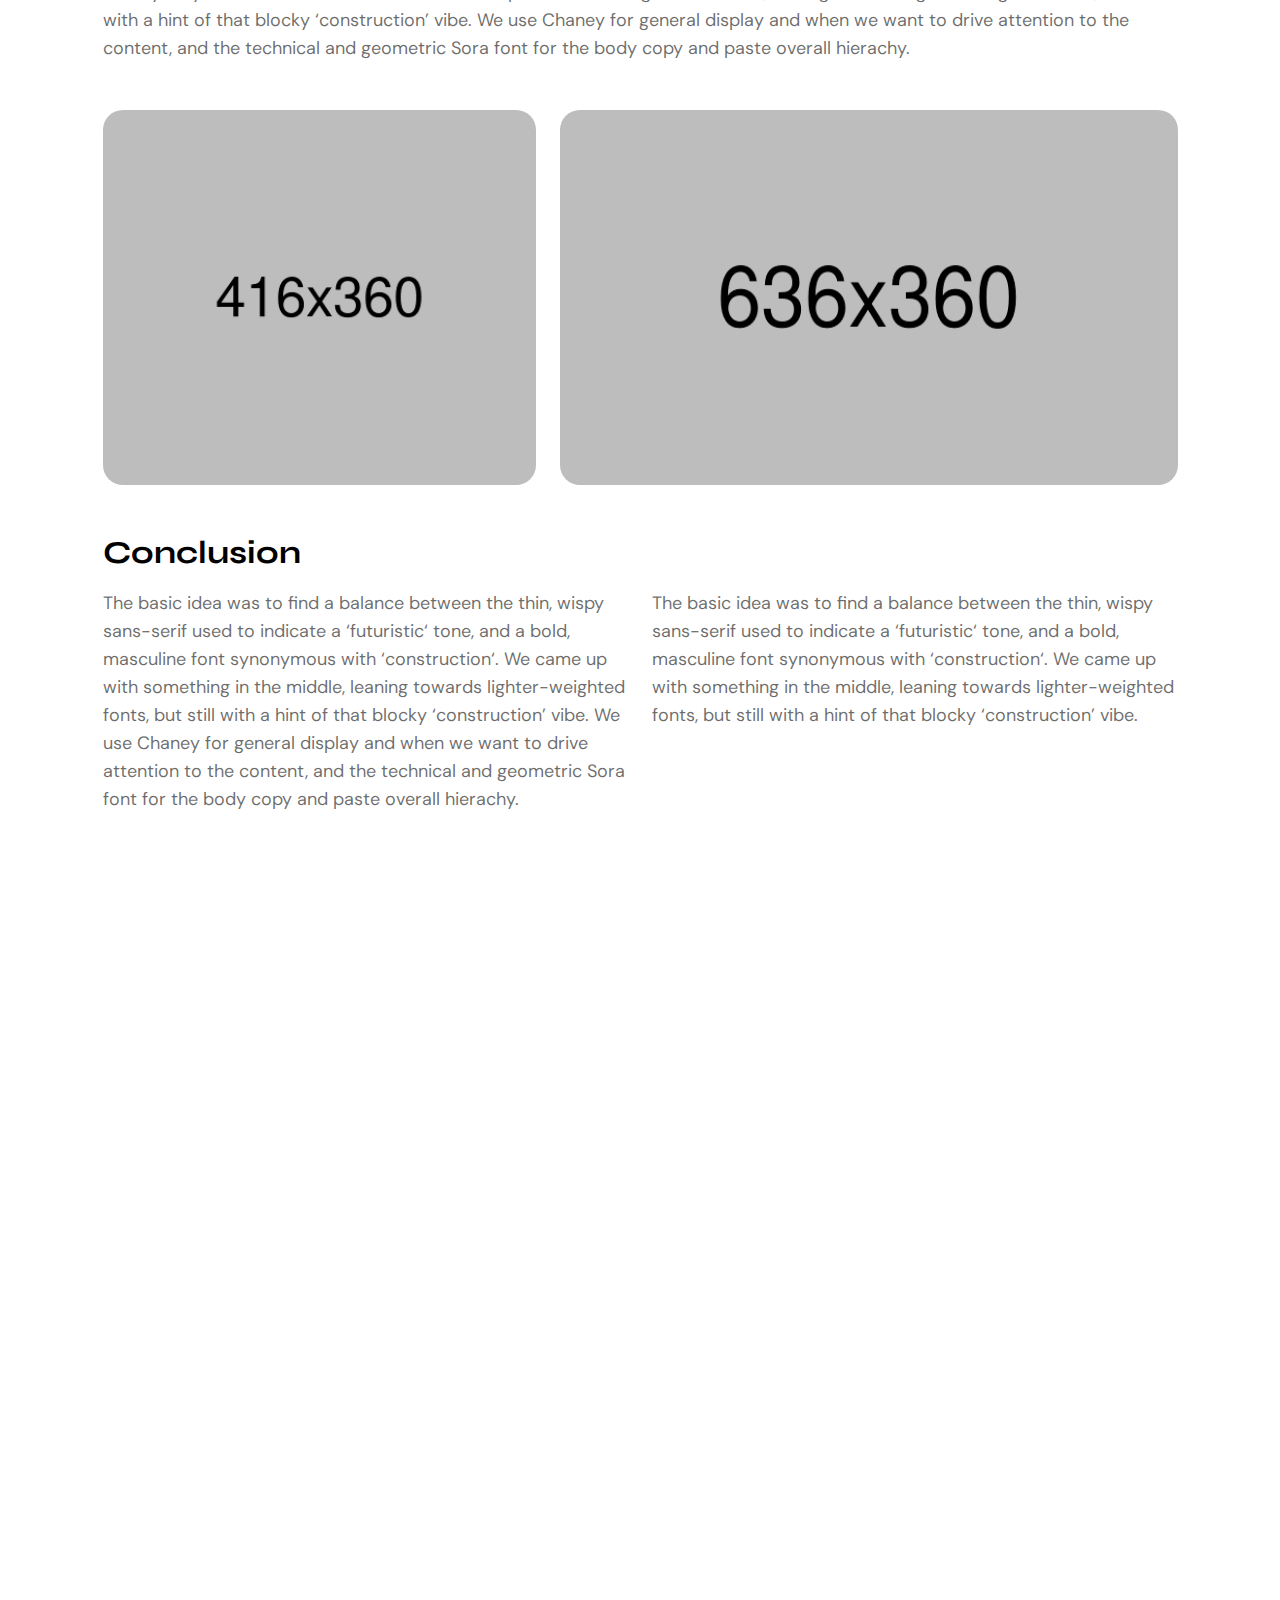
<file: project-details.html>
<!DOCTYPE html>
<html class="no-js" lang="en">

<head>
    <meta charset="utf-8" />
    <meta http-equiv="x-ua-compatible" content="ie=edge" />
    <title>Perez - Tailwind CSS Personal Portfolio Template</title>
    <meta name="AdsBot-Google" content="noindex follow" />
    <meta name="description" content="Perez - Tailwind CSS Personal Portfolio Template">
    <meta name="viewport" content="width=device-width, initial-scale=1, shrink-to-fit=no" />

    <!-- Favicon -->
    <link rel="shortcut icon" type="image/x-icon" href="assets/images/favicon.png" />

    <!-- CSS (Font, Vendor, Icon, Plugins & Style CSS files) -->

    <!-- Font CSS -->

    <link rel="preconnect" href="https://fonts.googleapis.com">
    <link rel="preconnect" href="https://fonts.gstatic.com" crossorigin>
    <link href="https://fonts.googleapis.com/css2?family=DM+Sans:ital,opsz,wght@0,9..40,100;0,9..40,200;0,9..40,300;0,9..40,400;0,9..40,500;0,9..40,600;0,9..40,700;0,9..40,800;0,9..40,900;0,9..40,1000;1,9..40,100;1,9..40,200;1,9..40,300;1,9..40,400;1,9..40,500;1,9..40,600;1,9..40,700;1,9..40,800;1,9..40,900;1,9..40,1000&family=Inter:wght@100;200;300;400;500;600;700;800;900&family=Poppins:ital,wght@0,100;0,200;0,300;0,400;0,500;0,600;0,700;0,800;0,900;1,100;1,200;1,300;1,400;1,500;1,600;1,700;1,800;1,900&family=Syne:wght@400;500;600;700;800&display=swap" rel="stylesheet">

    <!-- Plugins CSS (All Plugins Files) -->
    <link rel="stylesheet" href="assets/css/plugins/aos.css" />


    <!-- Style CSS -->
    <link rel="stylesheet" href="assets/css/style.css" />

</head>

<body>
    <div class="overflow-x-hidden">
        <!-- Header start -->

        <header id="sticky-header" class="xl:pl-12 bg-white">
            <div class="flex pl-4 xl:pl-0">

                <div class="flex-1 flex items-center justify-between">

                    <a href="index.html">
                        <img src="assets/images/logo/logo.png" alt="logo">
                    </a>

                    <!-- Link Start -->
                    <a href="contact.html" class="flex items-center flex-wrap py-[6px] px-3 text-[15px] font-bold text-active leading-none mr-2 transition-all duration-300 hover:text-orange group">Let’s
                        Talk
                        <span class="inline-block ml-3 group-hover:animate-arrow-move-up">
        <svg width="24" height="24" viewBox="0 0 24 24" fill="none" xmlns="http://www.w3.org/2000/svg">
          <path d="M7 17L17 7" stroke="currentColor" stroke-opacity="0.9" stroke-width="2" stroke-linecap="round"
            stroke-linejoin="round" />
          <path d="M7 7H17V17" stroke="currentColor" stroke-opacity="0.9" stroke-width="2" stroke-linecap="round"
            stroke-linejoin="round" />
        </svg>
      </span>
                    </a>
                    <!-- Link End -->
                </div>



                <!-- Button Start -->
                <div id="offcanvas-toggle" class="flex-none bg-active flex items-center flex-wrap justify-center py-7 px-[38px] cursor-pointer">
                    <button>
                        <svg width="24" height="24" viewBox="0 0 24 24" fill="none" xmlns="http://www.w3.org/2000/svg">
                            <rect x="3" y="8" width="18" height="2" fill="white" />
                            <rect x="3" y="14" width="18" height="2" fill="white" />
                        </svg>

                    </button>
                </div>
                <!-- Button End -->

            </div>
        </header>


        <!-- offcanvas-menu start -->
        <div id="offcanvas" class="offcanvas right-0 top-0 bottom-0 z-50 transform translate-x-full fixed h-full w-[350px] md:w-[460px] transition-all ease-in-out duration-300 bg-black-800 pl-8 flex flex-wrap flex-col justify-between">
            <!-- close button start -->

            <div>
                <div class="flex flex-wrap justify-between items-center border-b border-border-white mb-[80px]">
                    <a href="index.html">
                        <img src="assets/images/logo/offcanvas-logo.png" alt="">
                    </a>
                    <button id="offcanvas-close" class="offcanvas-close bg-primary py-7 px-[38px]" aria-label="offcanvas">
                        <svg width="24" height="24" viewBox="0 0 24 24" fill="none" xmlns="http://www.w3.org/2000/svg">
                            <path fill-rule="evenodd" clip-rule="evenodd" d="M19.2803 4.71967C19.5732 5.01256 19.5732 5.48744 19.2803 5.78033L5.78033 19.2803C5.48744 19.5732 5.01256 19.5732 4.71967 19.2803C4.42678 18.9874 4.42678 18.5126 4.71967 18.2197L18.2197 4.71967C18.5126 4.42678 18.9874 4.42678 19.2803 4.71967Z" fill="white" />
                            <path fill-rule="evenodd" clip-rule="evenodd" d="M4.71967 4.71967C5.01256 4.42678 5.48744 4.42678 5.78033 4.71967L19.2803 18.2197C19.5732 18.5126 19.5732 18.9874 19.2803 19.2803C18.9874 19.5732 18.5126 19.5732 18.2197 19.2803L4.71967 5.78033C4.42678 5.48744 4.42678 5.01256 4.71967 4.71967Z" fill="white" />
                        </svg>
                    </button>
                </div>

                <!-- close button end -->

                <!-- offcanvas-menu start -->

                <nav class="offcanvas-menu mr-[40px] flex flex-wrap flex-col justify-between">
                    <ul>
                        <li class="border-b border-border-white py-4 group">
                            <a href="index.html" class="text-white text-xl font-bold font-Syne leading-none flex flex-wrap items-center justify-between hover:text-orange transition duration-300">Home
                                <span class="inline-block group-hover:animate-arrow-move-up">
              <svg width="24" height="24" viewBox="0 0 24 24" fill="none" xmlns="http://www.w3.org/2000/svg">
                <path d="M7 17L17 7" stroke="currentColor" stroke-opacity="0.9" stroke-width="2" stroke-linecap="round"
                  stroke-linejoin="round"></path>
                <path d="M7 7H17V17" stroke="currentColor" stroke-opacity="0.9" stroke-width="2" stroke-linecap="round"
                  stroke-linejoin="round"></path>
              </svg>
            </span>
                            </a>
                        </li>
                        <li class="border-b border-border-white py-4 group">
                            <a href="about.html" class="text-white text-xl font-bold font-Syne leading-none flex flex-wrap items-center justify-between hover:text-orange transition duration-300">About
                                <span class="inline-block group-hover:animate-arrow-move-up">
              <svg width="24" height="24" viewBox="0 0 24 24" fill="none" xmlns="http://www.w3.org/2000/svg">
                <path d="M7 17L17 7" stroke="currentColor" stroke-opacity="0.9" stroke-width="2" stroke-linecap="round"
                  stroke-linejoin="round"></path>
                <path d="M7 7H17V17" stroke="currentColor" stroke-opacity="0.9" stroke-width="2" stroke-linecap="round"
                  stroke-linejoin="round"></path>
              </svg>
            </span>
                            </a>

                        </li>
                        <li class="border-b border-border-white py-4 group">
                            <a href="projects.html" class="text-white text-xl font-bold font-Syne leading-none flex flex-wrap items-center justify-between hover:text-orange transition duration-300">Project
                                <span class="inline-block group-hover:animate-arrow-move-up">
              <svg width="24" height="24" viewBox="0 0 24 24" fill="none" xmlns="http://www.w3.org/2000/svg">
                <path d="M7 17L17 7" stroke="currentColor" stroke-opacity="0.9" stroke-width="2" stroke-linecap="round"
                  stroke-linejoin="round"></path>
                <path d="M7 7H17V17" stroke="currentColor" stroke-opacity="0.9" stroke-width="2" stroke-linecap="round"
                  stroke-linejoin="round"></path>
              </svg>
            </span>
                            </a>
                        </li>
                        <li class="border-b border-border-white py-4 group">
                            <a href="project-details.html" class="text-white text-xl font-bold font-Syne leading-none flex flex-wrap items-center justify-between hover:text-orange transition duration-300">Project details
                                <span class="inline-block group-hover:animate-arrow-move-up">
              <svg width="24" height="24" viewBox="0 0 24 24" fill="none" xmlns="http://www.w3.org/2000/svg">
                <path d="M7 17L17 7" stroke="currentColor" stroke-opacity="0.9" stroke-width="2" stroke-linecap="round"
                  stroke-linejoin="round"></path>
                <path d="M7 7H17V17" stroke="currentColor" stroke-opacity="0.9" stroke-width="2" stroke-linecap="round"
                  stroke-linejoin="round"></path>
              </svg>
            </span>
                            </a>
                        </li>
                        <li class="border-b border-border-white py-4 group">
                            <a href="blog.html" class="text-white text-xl font-bold font-Syne leading-none flex flex-wrap items-center justify-between hover:text-orange transition duration-300">Blog
                                <span class="inline-block group-hover:animate-arrow-move-up">
              <svg width="24" height="24" viewBox="0 0 24 24" fill="none" xmlns="http://www.w3.org/2000/svg">
                <path d="M7 17L17 7" stroke="currentColor" stroke-opacity="0.9" stroke-width="2" stroke-linecap="round"
                  stroke-linejoin="round"></path>
                <path d="M7 7H17V17" stroke="currentColor" stroke-opacity="0.9" stroke-width="2" stroke-linecap="round"
                  stroke-linejoin="round"></path>
              </svg>
            </span>
                            </a>
                        </li>
                        <li class="border-b border-border-white py-4 group">
                            <a href="blog-details.html" class="text-white text-xl font-bold font-Syne leading-none flex flex-wrap items-center justify-between hover:text-orange transition duration-300">Blog Details
                                <span class="inline-block group-hover:animate-arrow-move-up">
              <svg width="24" height="24" viewBox="0 0 24 24" fill="none" xmlns="http://www.w3.org/2000/svg">
                <path d="M7 17L17 7" stroke="currentColor" stroke-opacity="0.9" stroke-width="2" stroke-linecap="round"
                  stroke-linejoin="round"></path>
                <path d="M7 7H17V17" stroke="currentColor" stroke-opacity="0.9" stroke-width="2" stroke-linecap="round"
                  stroke-linejoin="round"></path>
              </svg>
            </span>
                            </a>
                        </li>

                        <li class="border-b border-border-white py-4 group">
                            <a href="contact.html" class="text-white text-xl font-bold font-Syne leading-none flex flex-wrap items-center justify-between hover:text-orange transition duration-300">Contact
                                <span class="inline-block group-hover:animate-arrow-move-up">
              <svg width="24" height="24" viewBox="0 0 24 24" fill="none" xmlns="http://www.w3.org/2000/svg">
                <path d="M7 17L17 7" stroke="currentColor" stroke-opacity="0.9" stroke-width="2" stroke-linecap="round"
                  stroke-linejoin="round"></path>
                <path d="M7 7H17V17" stroke="currentColor" stroke-opacity="0.9" stroke-width="2" stroke-linecap="round"
                  stroke-linejoin="round"></path>
              </svg>
            </span>
                            </a>
                        </li>

                    </ul>
                </nav>

            </div>


            <nav class="pb-10">
                <ul class="flex flex-wrap gap-x-4 items-center">
                    <li><a href="#" class="text-white transition-all duration-300 hover:text-orange">
                            <svg width="24" height="24" viewBox="0 0 24 24" fill="none" xmlns="http://www.w3.org/2000/svg">
                                <path d="M7.443 5.3501C8.082 5.3501 8.673 5.4001 9.213 5.5481C9.754 5.6471 10.197 5.8451 10.59 6.0921C10.984 6.3401 11.279 6.6861 11.475 7.1311C11.672 7.5761 11.771 8.1211 11.771 8.7141C11.771 9.4071 11.623 10.0001 11.279 10.4451C10.984 10.8911 10.492 11.2861 9.902 11.5831C10.738 11.8311 11.377 12.2761 11.771 12.8701C12.164 13.4631 12.41 14.2051 12.41 15.0461C12.41 15.7391 12.262 16.3321 12.016 16.8271C11.771 17.3221 11.377 17.7671 10.934 18.0641C10.4528 18.3824 9.92083 18.6164 9.361 18.7561C8.771 18.9051 8.181 19.0041 7.591 19.0041H1V5.3501H7.443ZM7.049 10.8901C7.59 10.8901 8.033 10.7421 8.377 10.4951C8.721 10.2481 8.869 9.8021 8.869 9.2581C8.869 8.9611 8.819 8.6651 8.721 8.4671C8.623 8.2691 8.475 8.1201 8.279 7.9721C8.082 7.8731 7.885 7.7741 7.639 7.7251C7.393 7.6751 7.148 7.6751 6.852 7.6751H4V10.8911H7.05L7.049 10.8901ZM7.197 16.7281C7.492 16.7281 7.787 16.6781 8.033 16.6291C8.279 16.5791 8.525 16.4811 8.721 16.3321C8.92138 16.1873 9.08903 16.002 9.213 15.7881C9.311 15.5411 9.41 15.2441 9.41 14.8981C9.41 14.2051 9.213 13.7111 8.82 13.3641C8.426 13.0671 7.885 12.9191 7.246 12.9191H4V16.7291L7.197 16.7281ZM16.689 16.6781C17.082 17.0741 17.672 17.2721 18.459 17.2721C19 17.2721 19.492 17.1241 19.885 16.8771C20.279 16.5801 20.525 16.2831 20.623 15.9871H23.033C22.639 17.1731 22.049 18.0141 21.263 18.5591C20.475 19.0531 19.541 19.3501 18.41 19.3501C17.6864 19.3523 16.9688 19.218 16.295 18.9541C15.6887 18.7267 15.148 18.353 14.721 17.8661C14.2643 17.4107 13.9267 16.8498 13.738 16.2331C13.492 15.5901 13.393 14.8981 13.393 14.1061C13.393 13.3641 13.492 12.6721 13.738 12.0281C13.9749 11.4085 14.3252 10.8384 14.771 10.3471C15.2201 9.88594 15.7543 9.51613 16.344 9.2581C17.0007 8.99416 17.7022 8.85969 18.41 8.8621C19.246 8.8621 19.984 9.0111 20.623 9.3571C21.263 9.7031 21.754 10.0991 22.147 10.6931C22.541 11.2371 22.837 11.8801 23.033 12.5731C23.131 13.2651 23.18 13.9581 23.131 14.7491H16C16 15.5411 16.295 16.2831 16.689 16.6791V16.6781ZM19.787 11.4841C19.443 11.1381 18.902 10.9401 18.262 10.9401C17.82 10.9401 17.475 11.0401 17.18 11.1881C16.885 11.3361 16.689 11.5341 16.492 11.7321C16.311 11.9234 16.1912 12.1643 16.148 12.4241C16.098 12.6721 16.049 12.8701 16.049 13.0671H20.475C20.377 12.3251 20.131 11.8311 19.787 11.4841ZM15.459 6.2901H20.967V7.6261H15.46V6.2901H15.459Z" fill="currentColor" fill-opacity="0.9"></path>
                            </svg>

                        </a></li>
                    <li><a href="#" class="text-white transition-all duration-300 hover:text-orange"><svg width="24" height="24" viewBox="0 0 24 24" fill="none" xmlns="http://www.w3.org/2000/svg">
                                <path d="M6.94043 5.00002C6.94017 5.53046 6.7292 6.03906 6.35394 6.41394C5.97868 6.78883 5.46986 6.99929 4.93943 6.99902C4.409 6.99876 3.90039 6.78779 3.52551 6.41253C3.15062 6.03727 2.94016 5.52846 2.94043 4.99802C2.9407 4.46759 3.15166 3.95899 3.52692 3.5841C3.90218 3.20922 4.411 2.99876 4.94143 2.99902C5.47186 2.99929 5.98047 3.21026 6.35535 3.58552C6.73024 3.96078 6.9407 4.46959 6.94043 5.00002ZM7.00043 8.48002H3.00043V21H7.00043V8.48002ZM13.3204 8.48002H9.34043V21H13.2804V14.43C13.2804 10.77 18.0504 10.43 18.0504 14.43V21H22.0004V13.07C22.0004 6.90002 14.9404 7.13002 13.2804 10.16L13.3204 8.48002Z" fill="currentColor" fill-opacity="0.9"></path>
                            </svg>
                        </a></li>
                    <li><a href="#" class="text-white transition-all duration-300 hover:text-orange"><svg width="24" height="24" viewBox="0 0 24 24" fill="none" xmlns="http://www.w3.org/2000/svg">
                                <path d="M19.989 11.572C19.907 9.99792 19.3596 8.4836 18.416 7.221C18.1285 7.53061 17.8212 7.82123 17.496 8.091C16.4969 8.92086 15.3805 9.5982 14.183 10.101C14.35 10.451 14.503 10.79 14.638 11.11V11.113C14.665 11.174 14.688 11.231 14.732 11.342L14.749 11.382C16.262 11.212 17.858 11.275 19.405 11.485C19.611 11.512 19.805 11.541 19.989 11.572ZM10.604 4.122C11.5786 5.49516 12.4772 6.92062 13.296 8.392C14.519 7.91 15.53 7.302 16.344 6.625C16.674 6.351 16.938 6.093 17.14 5.87C15.701 4.65972 13.8803 3.99733 12 4C11.524 4 11.058 4.042 10.604 4.121V4.122ZM4.253 9.997C4.93423 9.97981 5.61464 9.93878 6.293 9.874C7.93264 9.72734 9.55828 9.4525 11.155 9.052C10.3205 7.60221 9.41956 6.19171 8.455 4.825C7.42472 5.3354 6.51626 6.06141 5.79124 6.95379C5.06623 7.84617 4.54162 8.88404 4.253 9.997ZM5.783 17.035C6.25195 16.3575 6.77894 15.7221 7.358 15.136C8.812 13.646 10.528 12.486 12.514 11.846L12.576 11.828C12.411 11.464 12.256 11.139 12.1 10.833C10.264 11.368 8.33 11.702 6.403 11.875C5.463 11.96 4.62 11.997 4 12.003C3.99815 13.8356 4.62722 15.6128 5.783 17.035ZM15.004 19.415C14.6184 17.4703 14.0725 15.5607 13.372 13.706C11.372 14.433 9.776 15.496 8.543 16.764C8.0454 17.2664 7.60382 17.8213 7.226 18.419C8.60481 19.4478 10.2797 20.0025 12 20C13.0299 20.0015 14.0504 19.8035 15.005 19.417L15.004 19.415ZM16.878 18.34C18.4393 17.1398 19.5028 15.4057 19.865 13.47C19.525 13.385 19.094 13.3 18.62 13.234C17.5661 13.0823 16.4968 13.0712 15.44 13.201C16.035 14.8799 16.5154 16.5961 16.878 18.34ZM12 22C6.477 22 2 17.523 2 12C2 6.477 6.477 2 12 2C17.523 2 22 6.477 22 12C22 17.523 17.523 22 12 22Z" fill="currentColor" fill-opacity="0.9"></path>
                            </svg>
                        </a></li>
                    <li><a href="#" class="text-white transition-all duration-300 hover:text-orange"><svg width="24" height="24" viewBox="0 0 24 24" fill="none" xmlns="http://www.w3.org/2000/svg">
                                <path d="M12.001 2C6.47598 2 2.00098 6.475 2.00098 12C1.99977 14.0992 2.65958 16.1454 3.88679 17.8484C5.114 19.5515 6.84631 20.8249 8.83798 21.488C9.33798 21.575 9.52598 21.275 9.52598 21.012C9.52598 20.775 9.51298 19.988 9.51298 19.15C7.00098 19.613 6.35098 18.538 6.15098 17.975C6.03798 17.687 5.55098 16.8 5.12598 16.562C4.77598 16.375 4.27598 15.912 5.11298 15.9C5.90098 15.887 6.46298 16.625 6.65098 16.925C7.55098 18.437 8.98798 18.012 9.56298 17.75C9.65098 17.1 9.91298 16.663 10.201 16.413C7.97598 16.163 5.65098 15.3 5.65098 11.475C5.65098 10.387 6.03798 9.488 6.67598 8.788C6.57598 8.538 6.22598 7.513 6.77598 6.138C6.77598 6.138 7.61298 5.875 9.52598 7.162C10.3401 6.9364 11.1812 6.82302 12.026 6.825C12.876 6.825 13.726 6.937 14.526 7.162C16.439 5.862 17.276 6.138 17.276 6.138C17.826 7.513 17.476 8.538 17.376 8.788C18.013 9.488 18.401 10.375 18.401 11.475C18.401 15.313 16.064 16.163 13.839 16.413C14.201 16.725 14.514 17.325 14.514 18.263C14.514 19.6 14.501 20.675 14.501 21.013C14.501 21.275 14.689 21.587 15.189 21.487C17.1738 20.8166 18.8985 19.5408 20.1203 17.8389C21.3421 16.1371 21.9995 14.095 22 12C22 6.475 17.525 2 12 2H12.001Z" fill="currentColor" fill-opacity="0.9"></path>
                            </svg>
                        </a></li>

                </ul>
            </nav>
        </div>
        <!-- offcanvas-menu end -->

        <!-- Header end -->

        <!-- Hero Section Start -->
        <section class="bg-secondary pt-20">
            <div class="max-w-[1075px] mx-auto px-4 xl:px-0" data-aos="flip-down" data-aos-delay="300">
                <div class="grid grid-cols-1 lg:grid-cols-2 pb-12">
                    <div class="mb-10">
                        <ul class="flex flex-wrap text-sm font-normal font-Inter leading-tight">
                            <li class="relative z-[1] before:rounded-full before:bg-black-800 before:block before:absolute before:top-[50%] before:translate-y-[-50%] before:left-[8px] before:-z-[1] before:w-[6px] before:h-[6px] pl-[20px]">
                                <a class="text-black-text-800" href="#">UI Design</a>
                            </li>
                            <li class="relative z-[1] before:rounded-full before:bg-orange before:block before:absolute before:top-[50%] before:translate-y-[-50%] before:left-[8px] before:-z-[1] before:w-[6px] before:h-[6px] pl-[20px] ml-[10px]">
                                <a class="text-orange" href="#">03 May 2019</a>
                            </li>

                        </ul>

                        <h4 class="text-black-800 font-bold font-Syne leading-snug text-[32px] lg:text-[44px]">
                            Mendero fintech dashboard design
                        </h4>
                    </div>
                    <ul class="flex flex-wrap gap-y-6 lg:gap-y-0">
                        <li class="flex flex-wrap flex-col gap-2 w-3/6 sm:w-1/3">
                            <span
                                class="text-black-text-800 text-sm font-normal font-Inter leading-tight">Client</span>
                            <h2 class="text-black-800 text-[15px] font-bold font-sans leading-none">Mashorom</h2>
                        </li>
                        <li class="flex flex-wrap flex-col gap-2 w-3/6 sm:w-1/3">
                            <span
                                class="text-black-text-800 text-sm font-normal font-Inter leading-tight">Category</span>
                            <h4 class="text-black-800 text-[15px] font-bold font-sans leading-none">User Experience
                            </h4>
                        </li>
                        <li class="flex flex-wrap flex-col gap-2 w-3/6 sm:w-1/3">
                            <span
                                class="text-black-text-800 text-sm font-normal font-Inter leading-tight">Tools</span>
                            <h4 class="text-black-800 text-[15px] font-bold font-sans leading-none">Figma, Webflow
                            </h4>
                        </li>
                        <li class="flex flex-wrap flex-col gap-2 w-3/6 sm:w-1/3">
                            <span class="text-black-text-800 text-sm font-normal font-Inter leading-tight">Start
                                date</span>
                            <h4 class="text-black-800 text-[15px] font-bold font-sans leading-none">09/01/ 2020</h4>
                        </li>
                        <li class="flex flex-wrap flex-col gap-2 w-3/6 sm:w-1/3">
                            <span class="text-black-text-800 text-sm font-normal font-Inter leading-tight">End
                                date</span>
                            <h4 class="text-black-800 text-[15px] font-bold font-sans leading-none">09/01/ 2020</h4>
                        </li>
                    </ul>
                </div>
                <div class="grid grid-cols-1 mb-12">
                    <img class="w-full rounded-[20px]" src="assets/images/blog-details/banner.png" alt="banner">
                </div>
            </div>
        </section>
        <!-- Hero Section End -->


        <section class="bg-white pb-[120px] mt-[-130px] pt-[130px] md:mt-[-280px] md:pt-[280px]">
            <div class="max-w-[1075px] mx-auto px-4 xl:px-0">
                <div class="grid grid-cols-1">

                    <h3 class="text-[32px] font-bold font-Syne leading-10 mb-4">Overview</h3>
                    <p class="paragraph mb-12">Minimalism combined with elements of french typography and brutalism
                        helped us to realize the
                        site exactly as we imagined with the client at the beginning: visually restrained, but
                        stylish.
                        Informative and pleasant to use, with an elegant aftertaste of a serious financial
                        institution.
                        Combined with elements of french typography and visually restrained, but stylish.
                        Informative
                        and pleasant to use, with an elegant aftertaste of a serious financial institutional client,
                        and
                        close collaboration.</p>
                    <p class="paragraph mb-12">That is where I come in. A lover of words, a wrangler of copy. Here
                        to
                        create copy that not only
                        reflects who you are and what you stand for, but words that truly land with those that read
                        them, calling your audience in and making them want more.</p>
                    <ul class="text-black-800 text-xl font-bold font-Syne mb-12">
                        <li class="relative z-[1] before:bg-black-800 before:block before:absolute before:top-[50%] before:translate-y-[-50%] before:left-4 before:-z-[1] before:w-[6px] before:h-[6px] pl-10">
                            Advantage</li>
                        <li class="relative z-[1] before:bg-black-800 before:block before:absolute before:top-[50%] before:translate-y-[-50%] before:left-4 before:-z-[1] before:w-[6px] before:h-[6px] pl-10">
                            Accomplished</li>
                        <li class="relative z-[1] before:bg-black-800 before:block before:absolute before:top-[50%] before:translate-y-[-50%] before:left-4 before:-z-[1] before:w-[6px] before:h-[6px] pl-10">
                            Marketplace startups</li>
                        <li class="relative z-[1] before:bg-black-800 before:block before:absolute before:top-[50%] before:translate-y-[-50%] before:left-4 before:-z-[1] before:w-[6px] before:h-[6px] pl-10">
                            SaaS startups</li>
                    </ul>

                    <h3 class="text-[32px] font-bold font-Syne leading-10 mb-4">Typography</h3>
                    <p class="paragraph mb-12">
                        The basic idea was to find a balance between the thin, wispy sans-serif used to indicate a
                        ‘futuristic‘ tone, and a bold, masculine font synonymous with ‘construction‘. We came up
                        with
                        something in the middle, leaning towards lighter-weighted fonts, but still with a hint of
                        that
                        blocky ‘construction’ vibe. We use Chaney for general display and when we want to drive
                        attention to the content, and the technical and geometric Sora font for the body copy and
                        paste
                        overall hierachy.
                    </p>

                </div>
                <div class="grid grid-cols-12 gap-6 mb-12">
                    <div class="col-span-12 sm:col-span-5">
                        <img class="w-full h-full rounded-[20px]" src="assets/images/blog-details/post1.png" alt="post image">
                    </div>
                    <div class="col-span-12 sm:col-span-7">
                        <img class="w-full h-full rounded-[20px]" src="assets/images/blog-details/post2.png" alt="post image">
                    </div>
                </div>

                <div class="grid grid-cols-1">
                    <h3 class="text-[32px] font-bold font-Syne leading-10 mb-4">Conclusion</h3>
                </div>

                <div class="grid grid-cols-1 lg:grid-cols-2 gap-6">
                    <p class="paragraph">The basic idea was to find a balance between the thin, wispy sans-serif
                        used to indicate a ‘futuristic‘ tone, and a bold, masculine font synonymous with ‘construction‘.
                        We came up with something in the middle, leaning towards lighter-weighted fonts, but still with
                        a hint of that blocky ‘construction’ vibe. We use Chaney for general display and when we want to
                        drive attention to the content, and the technical and geometric Sora font for the body copy and
                        paste overall hierachy.</p>
                    <p class="paragraph">
                        The basic idea was to find a balance between the thin, wispy sans-serif used to indicate a
                        ‘futuristic‘ tone, and a bold, masculine font synonymous with ‘construction‘. We came up with
                        something in the middle, leaning towards lighter-weighted fonts, but still with a hint of that
                        blocky ‘construction’ vibe.
                    </p>
                </div>
            </div>
        </section>

        <!-- Project Section Start -->
        <section class="bg-white pb-[120px]">
            <div class="container">
                <div class="grid grid-cols-12 gap-6">
                    <div class="col-span-12" data-aos="flip-down">
                        <div class="font-bold font-Syne text-center leading-none flex flex-wrap flex-col gap-y-2 mb-10">
                            <span class="text-orange text-xl">Portfolio</span>
                            <h3 class="text-black-800 text-4xl lg:text-5xl xl:text-[64px] tracking-[-1.5px]">
                                Related <span
                                    class="relative z-[1] before:rounded-full before:bg-primary before:block before:absolute before:top-[8px] before:left-[32px] before:-z-[1] before:w-[36px] lg:before:w-[48px] xl:before:w-[64px] before:h-[36px] lg:before:h-[48px] xl:before:h-[64px]">wo</span>rk
                            </h3>
                        </div>
                    </div>

                    <div class="col-span-12 md:col-span-6" data-aos="flip-down">
                        <div class="rounded-[20px] overflow-hidden mb-6">
                            <img src="assets/images/projects/project3.png" alt="project1">
                        </div>
                        <div class="flex flex-wrap flex-col gap-3">
                            <div class="flex flex-wrap gap-2">
                                <a class="text-xs text-black-text-800 uppercase font-medium font-Inter leading-none py-[6px] px-4 rounded-[40px] border border-black-text-400 transition-all hover:bg-active hover:border-active hover:text-white" href="projects.html">APP</a>
                                <a class="text-xs text-black-text-800 uppercase font-medium font-Inter leading-none py-[6px] px-4 rounded-[40px] border border-black-text-400 transition-all hover:bg-active hover:border-active hover:text-white" href="projects.html">DEVELOPMENT</a>

                            </div>
                            <div class="flex flex-wrap items-center justify-between text-black-800 hover:text-orange group">
                                <h4 class="font-bold font-Syne text-center leading-10 text-[17px] sm:text-[20px] xl:text-[24px] 2xl:text-[28px] capitalize">
                                    <a class="transition-all" href="project-details.html">Basinik Finance App</a>
                                </h4>
                                <a href="project-details.html" class="group-hover:animate-arrow-move-up">
                                    <svg width="40" height="40" viewBox="0 0 40 40" fill="none" xmlns="http://www.w3.org/2000/svg">
                                        <path fill-rule="evenodd" clip-rule="evenodd" d="M30.8839 9.11612C31.372 9.60427 31.372 10.3957 30.8839 10.8839L10.8839 30.8839C10.3957 31.372 9.60427 31.372 9.11612 30.8839C8.62796 30.3957 8.62796 29.6043 9.11612 29.1161L29.1161 9.11612C29.6043 8.62796 30.3957 8.62796 30.8839 9.11612Z" fill="currentColor" fill-opacity="0.9"></path>
                                        <path fill-rule="evenodd" clip-rule="evenodd" d="M12.5 10C12.5 9.30964 13.0596 8.75 13.75 8.75H30C30.6904 8.75 31.25 9.30964 31.25 10V26.25C31.25 26.9404 30.6904 27.5 30 27.5C29.3096 27.5 28.75 26.9404 28.75 26.25V11.25H13.75C13.0596 11.25 12.5 10.6904 12.5 10Z" fill="currentColor" fill-opacity="0.9"></path>
                                    </svg>

                                </a>
                            </div>
                        </div>
                    </div>

                    <div class="col-span-12 md:col-span-6" data-aos="flip-down" data-aos-delay="300">
                        <div class="rounded-[20px] overflow-hidden mb-6">
                            <img src="assets/images/projects/project4.png" alt="project1">
                        </div>
                        <div class="flex flex-wrap flex-col gap-3">
                            <div class="flex flex-wrap gap-2">
                                <a class="text-xs text-black-text-800 uppercase font-medium font-Inter leading-none py-[6px] px-4 rounded-[40px] border border-black-text-400 transition-all hover:bg-active hover:border-active hover:text-white" href="projects.html">APP</a>
                                <a class="text-xs text-black-text-800 uppercase font-medium font-Inter leading-none py-[6px] px-4 rounded-[40px] border border-black-text-400 transition-all hover:bg-active hover:border-active hover:text-white" href="projects.html">DEVELOPMENT</a>

                            </div>
                            <div class="flex flex-wrap items-center justify-between text-black-800 hover:text-orange group">
                                <h4 class="font-bold font-Syne text-center leading-10 text-[17px] sm:text-[20px] xl:text-[24px] 2xl:text-[28px] capitalize">
                                    <a class="transition-all" href="project-details.html">Oxilex Dashboard design</a>
                                </h4>
                                <a href="project-details.html" class="group-hover:animate-arrow-move-up">
                                    <svg width="40" height="40" viewBox="0 0 40 40" fill="none" xmlns="http://www.w3.org/2000/svg">
                                        <path fill-rule="evenodd" clip-rule="evenodd" d="M30.8839 9.11612C31.372 9.60427 31.372 10.3957 30.8839 10.8839L10.8839 30.8839C10.3957 31.372 9.60427 31.372 9.11612 30.8839C8.62796 30.3957 8.62796 29.6043 9.11612 29.1161L29.1161 9.11612C29.6043 8.62796 30.3957 8.62796 30.8839 9.11612Z" fill="currentColor" fill-opacity="0.9"></path>
                                        <path fill-rule="evenodd" clip-rule="evenodd" d="M12.5 10C12.5 9.30964 13.0596 8.75 13.75 8.75H30C30.6904 8.75 31.25 9.30964 31.25 10V26.25C31.25 26.9404 30.6904 27.5 30 27.5C29.3096 27.5 28.75 26.9404 28.75 26.25V11.25H13.75C13.0596 11.25 12.5 10.6904 12.5 10Z" fill="currentColor" fill-opacity="0.9"></path>
                                    </svg>

                                </a>
                            </div>
                        </div>
                    </div>
                </div>
            </div>
        </section>
        <!-- Project Section End -->


        <!-- Footer Start -->
        <footer class="footer bg-black-800 pt-[80px] lg:pt-[100px] xl:pt-[120px] pb-[60px]">
            <div class="container">
                <div class="overflow-x-hidden" data-aos="flip-down">
                    <div class="grid md:grid-cols-2 lg:grid-cols-3 gap-5 lg:gap-6">
                        <div class="pt-12">
                            <h3 class="text-white font-Syne font-bold text-4xl lg:text-5xl xl:text-[64px] tracking-[-1.5px]"><span
                    class="relative z-[1] before:rounded-full before:bg-primary before:block before:absolute before:top-[8px] before:left-[0] before:-z-[1] before:w-[36px] lg:before:w-[48px] xl:before:w-[60px] before:h-[36px] lg:before:h-[48px] xl:before:h-[60px]">Le</span>
                                t’s work together</h3>
                            <div class="flex flex-wrap items-center mt-10">
                                <span class="text-xl font-bold font-Syne text-white">Based in Germany |</span>
                                <div class="ml-5 md:ml-[5px] lg:ml-0 xl:ml-[16px] 2xl:ml-5">
                                    <ul class="flex flex-wrap gap-x-4 items-center">
                                        <li><a href="#" class="text-white hover:text-orange">
                                                <svg width="24" height="24" viewBox="0 0 24 24" fill="none" xmlns="http://www.w3.org/2000/svg">
                                                    <path d="M7.443 5.3501C8.082 5.3501 8.673 5.4001 9.213 5.5481C9.754 5.6471 10.197 5.8451 10.59 6.0921C10.984 6.3401 11.279 6.6861 11.475 7.1311C11.672 7.5761 11.771 8.1211 11.771 8.7141C11.771 9.4071 11.623 10.0001 11.279 10.4451C10.984 10.8911 10.492 11.2861 9.902 11.5831C10.738 11.8311 11.377 12.2761 11.771 12.8701C12.164 13.4631 12.41 14.2051 12.41 15.0461C12.41 15.7391 12.262 16.3321 12.016 16.8271C11.771 17.3221 11.377 17.7671 10.934 18.0641C10.4528 18.3824 9.92083 18.6164 9.361 18.7561C8.771 18.9051 8.181 19.0041 7.591 19.0041H1V5.3501H7.443ZM7.049 10.8901C7.59 10.8901 8.033 10.7421 8.377 10.4951C8.721 10.2481 8.869 9.8021 8.869 9.2581C8.869 8.9611 8.819 8.6651 8.721 8.4671C8.623 8.2691 8.475 8.1201 8.279 7.9721C8.082 7.8731 7.885 7.7741 7.639 7.7251C7.393 7.6751 7.148 7.6751 6.852 7.6751H4V10.8911H7.05L7.049 10.8901ZM7.197 16.7281C7.492 16.7281 7.787 16.6781 8.033 16.6291C8.279 16.5791 8.525 16.4811 8.721 16.3321C8.92138 16.1873 9.08903 16.002 9.213 15.7881C9.311 15.5411 9.41 15.2441 9.41 14.8981C9.41 14.2051 9.213 13.7111 8.82 13.3641C8.426 13.0671 7.885 12.9191 7.246 12.9191H4V16.7291L7.197 16.7281ZM16.689 16.6781C17.082 17.0741 17.672 17.2721 18.459 17.2721C19 17.2721 19.492 17.1241 19.885 16.8771C20.279 16.5801 20.525 16.2831 20.623 15.9871H23.033C22.639 17.1731 22.049 18.0141 21.263 18.5591C20.475 19.0531 19.541 19.3501 18.41 19.3501C17.6864 19.3523 16.9688 19.218 16.295 18.9541C15.6887 18.7267 15.148 18.353 14.721 17.8661C14.2643 17.4107 13.9267 16.8498 13.738 16.2331C13.492 15.5901 13.393 14.8981 13.393 14.1061C13.393 13.3641 13.492 12.6721 13.738 12.0281C13.9749 11.4085 14.3252 10.8384 14.771 10.3471C15.2201 9.88594 15.7543 9.51613 16.344 9.2581C17.0007 8.99416 17.7022 8.85969 18.41 8.8621C19.246 8.8621 19.984 9.0111 20.623 9.3571C21.263 9.7031 21.754 10.0991 22.147 10.6931C22.541 11.2371 22.837 11.8801 23.033 12.5731C23.131 13.2651 23.18 13.9581 23.131 14.7491H16C16 15.5411 16.295 16.2831 16.689 16.6791V16.6781ZM19.787 11.4841C19.443 11.1381 18.902 10.9401 18.262 10.9401C17.82 10.9401 17.475 11.0401 17.18 11.1881C16.885 11.3361 16.689 11.5341 16.492 11.7321C16.311 11.9234 16.1912 12.1643 16.148 12.4241C16.098 12.6721 16.049 12.8701 16.049 13.0671H20.475C20.377 12.3251 20.131 11.8311 19.787 11.4841ZM15.459 6.2901H20.967V7.6261H15.46V6.2901H15.459Z" fill="currentColor" fill-opacity="0.9"></path>
                                                </svg>

                                            </a></li>
                                        <li><a href="#" class="text-white hover:text-orange"><svg width="24" height="24" viewBox="0 0 24 24" fill="none" xmlns="http://www.w3.org/2000/svg">
                                                    <path d="M6.94043 5.00002C6.94017 5.53046 6.7292 6.03906 6.35394 6.41394C5.97868 6.78883 5.46986 6.99929 4.93943 6.99902C4.409 6.99876 3.90039 6.78779 3.52551 6.41253C3.15062 6.03727 2.94016 5.52846 2.94043 4.99802C2.9407 4.46759 3.15166 3.95899 3.52692 3.5841C3.90218 3.20922 4.411 2.99876 4.94143 2.99902C5.47186 2.99929 5.98047 3.21026 6.35535 3.58552C6.73024 3.96078 6.9407 4.46959 6.94043 5.00002ZM7.00043 8.48002H3.00043V21H7.00043V8.48002ZM13.3204 8.48002H9.34043V21H13.2804V14.43C13.2804 10.77 18.0504 10.43 18.0504 14.43V21H22.0004V13.07C22.0004 6.90002 14.9404 7.13002 13.2804 10.16L13.3204 8.48002Z" fill="currentColor" fill-opacity="0.9"></path>
                                                </svg>
                                            </a></li>
                                        <li><a href="#" class="text-white hover:text-orange"><svg width="24" height="24" viewBox="0 0 24 24" fill="none" xmlns="http://www.w3.org/2000/svg">
                                                    <path d="M19.989 11.572C19.907 9.99792 19.3596 8.4836 18.416 7.221C18.1285 7.53061 17.8212 7.82123 17.496 8.091C16.4969 8.92086 15.3805 9.5982 14.183 10.101C14.35 10.451 14.503 10.79 14.638 11.11V11.113C14.665 11.174 14.688 11.231 14.732 11.342L14.749 11.382C16.262 11.212 17.858 11.275 19.405 11.485C19.611 11.512 19.805 11.541 19.989 11.572ZM10.604 4.122C11.5786 5.49516 12.4772 6.92062 13.296 8.392C14.519 7.91 15.53 7.302 16.344 6.625C16.674 6.351 16.938 6.093 17.14 5.87C15.701 4.65972 13.8803 3.99733 12 4C11.524 4 11.058 4.042 10.604 4.121V4.122ZM4.253 9.997C4.93423 9.97981 5.61464 9.93878 6.293 9.874C7.93264 9.72734 9.55828 9.4525 11.155 9.052C10.3205 7.60221 9.41956 6.19171 8.455 4.825C7.42472 5.3354 6.51626 6.06141 5.79124 6.95379C5.06623 7.84617 4.54162 8.88404 4.253 9.997ZM5.783 17.035C6.25195 16.3575 6.77894 15.7221 7.358 15.136C8.812 13.646 10.528 12.486 12.514 11.846L12.576 11.828C12.411 11.464 12.256 11.139 12.1 10.833C10.264 11.368 8.33 11.702 6.403 11.875C5.463 11.96 4.62 11.997 4 12.003C3.99815 13.8356 4.62722 15.6128 5.783 17.035ZM15.004 19.415C14.6184 17.4703 14.0725 15.5607 13.372 13.706C11.372 14.433 9.776 15.496 8.543 16.764C8.0454 17.2664 7.60382 17.8213 7.226 18.419C8.60481 19.4478 10.2797 20.0025 12 20C13.0299 20.0015 14.0504 19.8035 15.005 19.417L15.004 19.415ZM16.878 18.34C18.4393 17.1398 19.5028 15.4057 19.865 13.47C19.525 13.385 19.094 13.3 18.62 13.234C17.5661 13.0823 16.4968 13.0712 15.44 13.201C16.035 14.8799 16.5154 16.5961 16.878 18.34ZM12 22C6.477 22 2 17.523 2 12C2 6.477 6.477 2 12 2C17.523 2 22 6.477 22 12C22 17.523 17.523 22 12 22Z" fill="currentColor" fill-opacity="0.9"></path>
                                                </svg>
                                            </a></li>
                                        <li><a href="#" class="text-white hover:text-orange"><svg width="24" height="24" viewBox="0 0 24 24" fill="none" xmlns="http://www.w3.org/2000/svg">
                                                    <path d="M12.001 2C6.47598 2 2.00098 6.475 2.00098 12C1.99977 14.0992 2.65958 16.1454 3.88679 17.8484C5.114 19.5515 6.84631 20.8249 8.83798 21.488C9.33798 21.575 9.52598 21.275 9.52598 21.012C9.52598 20.775 9.51298 19.988 9.51298 19.15C7.00098 19.613 6.35098 18.538 6.15098 17.975C6.03798 17.687 5.55098 16.8 5.12598 16.562C4.77598 16.375 4.27598 15.912 5.11298 15.9C5.90098 15.887 6.46298 16.625 6.65098 16.925C7.55098 18.437 8.98798 18.012 9.56298 17.75C9.65098 17.1 9.91298 16.663 10.201 16.413C7.97598 16.163 5.65098 15.3 5.65098 11.475C5.65098 10.387 6.03798 9.488 6.67598 8.788C6.57598 8.538 6.22598 7.513 6.77598 6.138C6.77598 6.138 7.61298 5.875 9.52598 7.162C10.3401 6.9364 11.1812 6.82302 12.026 6.825C12.876 6.825 13.726 6.937 14.526 7.162C16.439 5.862 17.276 6.138 17.276 6.138C17.826 7.513 17.476 8.538 17.376 8.788C18.013 9.488 18.401 10.375 18.401 11.475C18.401 15.313 16.064 16.163 13.839 16.413C14.201 16.725 14.514 17.325 14.514 18.263C14.514 19.6 14.501 20.675 14.501 21.013C14.501 21.275 14.689 21.587 15.189 21.487C17.1738 20.8166 18.8985 19.5408 20.1203 17.8389C21.3421 16.1371 21.9995 14.095 22 12C22 6.475 17.525 2 12 2H12.001Z" fill="currentColor" fill-opacity="0.9"></path>
                                                </svg>
                                            </a></li>

                                    </ul>
                                </div>
                            </div>
                        </div>

                        <div class="py-9 px-7 border-border-white border rounded-2xl flex flex-col justify-between group">
                            <h3 class="text-xl font-bold font-Syne text-white">Looking for a hectic designer?</h3>
                            <div class="flex justify-between items-center">
                                <p class="text-2xl font-bold font-Syne leading-none text-orange ">hello@henry.com</p>
                                <a href="#" class="text-white group-hover:animate-arrow-move-up group-hover:text-orange">
                                    <svg width="40" height="40" viewBox="0 0 40 40" fill="none" xmlns="http://www.w3.org/2000/svg">
                                        <path d="M11.6667 28.3334L28.3334 11.6667" stroke="currentColor" stroke-width="1.5" stroke-linecap="round" stroke-linejoin="round" />
                                        <path d="M11.6667 11.6667H28.3334V28.3334" stroke="currentColor" stroke-width="1.5" stroke-linecap="round" stroke-linejoin="round" />
                                    </svg>

                                </a>
                            </div>
                        </div>

                        <div class="py-9 px-7 border-border-white border rounded-2xl flex flex-col justify-between group">
                            <h3 class="text-xl font-bold font-Syne text-white">Want a more in-depth look at my history?</h3>
                            <div class="flex justify-between items-center">
                                <p class="text-2xl font-bold font-Syne leading-none text-orange">+598 6879 9874</p>
                                <a href="#" class="text-white group-hover:animate-arrow-move-up group-hover:text-orange">
                                    <svg width="40" height="40" viewBox="0 0 40 40" fill="none" xmlns="http://www.w3.org/2000/svg">
                                        <path d="M11.6667 28.3334L28.3334 11.6667" stroke="currentColor" stroke-width="1.5" stroke-linecap="round" stroke-linejoin="round" />
                                        <path d="M11.6667 11.6667H28.3334V28.3334" stroke="currentColor" stroke-width="1.5" stroke-linecap="round" stroke-linejoin="round" />
                                    </svg>

                                </a>
                            </div>
                        </div>

                    </div>

                    <div class="grid grid-cols-1 gap-6">
                        <div class="py-[72px]">
                            <svg class="w-full" width="1281" height="77" viewBox="0 0 1281 77" fill="none" xmlns="http://www.w3.org/2000/svg">
                                <path d="M95.28 67.88H77.28L142.8 0.199951H172.8V77H142.8V24.68L151.8 28.4L104.4 77H68.4L20.88 28.52L30 24.8V77H0V0.199951H30L95.28 67.88Z" fill="#FFE9D9" />
                                <path d="M199.289 65.36V47.36H281.369V65.36H199.289ZM172.409 77L223.889 0.199951H257.249L309.209 77H276.209L231.689 8.23995H249.569L205.409 77H172.409Z" fill="#FFE9D9" />
                                <path d="M308.828 77V0.199951H401.588C408.868 0.199951 415.388 1.03995 421.148 2.71995C426.988 4.31995 431.588 7.03995 434.948 10.88C438.388 14.72 440.108 19.96 440.108 26.6C440.108 31 439.308 34.64 437.708 37.52C436.108 40.4 433.908 42.64 431.108 44.24C428.308 45.84 425.108 47 421.508 47.72C417.908 48.44 414.148 48.88 410.228 49.04L401.468 47.36C410.988 47.44 418.308 47.84 423.428 48.56C428.628 49.28 432.228 50.6 434.228 52.52C436.308 54.36 437.348 57.04 437.348 60.56V77H407.348V64.16C407.348 61.76 406.868 59.96 405.908 58.76C405.028 57.48 403.028 56.6 399.908 56.12C396.868 55.64 392.148 55.4 385.748 55.4H338.828V77H308.828ZM338.828 35.36H401.588C403.988 35.36 405.988 34.96 407.588 34.16C409.268 33.36 410.108 31.84 410.108 29.6C410.108 27.52 409.268 26.12 407.588 25.4C405.988 24.6 403.988 24.2 401.588 24.2H338.828V35.36Z" fill="#FFE9D9" />
                                <path d="M510.679 39.2V32.48L579.919 77H535.279L476.479 36.2L530.719 0.199951H573.439L510.679 39.2ZM446.719 0.199951H476.719V77H446.719V0.199951Z" fill="#FFE9D9" />
                                <path d="M635.328 26.72H719.808V49.52H635.328V26.72ZM716.448 0.199951H746.448V77H716.448V0.199951ZM609.648 0.199951H639.648V77H609.648V0.199951Z" fill="#FFE9D9" />
                                <path d="M783.281 44.6V54.2H874.481V77H753.281V0.199951H874.241V23H783.281V32.6H857.681V44.6H783.281Z" fill="#FFE9D9" />
                                <path d="M1000.4 53.48L989.239 59.84V0.199951H1019.24V77H989.239L898.879 24.68L910.039 18.2V77H880.039V0.199951H910.039L1000.4 53.48Z" fill="#FFE9D9" />
                                <path d="M1026.02 77V0.199951H1118.78C1126.06 0.199951 1132.58 1.03995 1138.34 2.71995C1144.18 4.31995 1148.78 7.03995 1152.14 10.88C1155.58 14.72 1157.3 19.96 1157.3 26.6C1157.3 31 1156.5 34.64 1154.9 37.52C1153.3 40.4 1151.1 42.64 1148.3 44.24C1145.5 45.84 1142.3 47 1138.7 47.72C1135.1 48.44 1131.34 48.88 1127.42 49.04L1118.66 47.36C1128.18 47.44 1135.5 47.84 1140.62 48.56C1145.82 49.28 1149.42 50.6 1151.42 52.52C1153.5 54.36 1154.54 57.04 1154.54 60.56V77H1124.54V64.16C1124.54 61.76 1124.06 59.96 1123.1 58.76C1122.22 57.48 1120.22 56.6 1117.1 56.12C1114.06 55.64 1109.34 55.4 1102.94 55.4H1056.02V77H1026.02ZM1056.02 35.36H1118.78C1121.18 35.36 1123.18 34.96 1124.78 34.16C1126.46 33.36 1127.3 31.84 1127.3 29.6C1127.3 27.52 1126.46 26.12 1124.78 25.4C1123.18 24.6 1121.18 24.2 1118.78 24.2H1056.02V35.36Z" fill="#FFE9D9" />
                                <path d="M1280.96 0.199951L1232.36 57.44V77H1202.36V57.44L1153.76 0.199951H1189.16L1228.64 50H1206.44L1245.56 0.199951H1280.96Z" fill="#FFE9D9" />
                            </svg>
                        </div>

                    </div>


                    <div class="border-t border-border-white pt-6 ">
                        <div class="grid grid-cols-12">

                            <div class="col-span-12 sm:col-span-8 order-last sm:order-first">
                                <p class="text-white text-lg font-normal font-sans leading-7">©2023 Mark Henry, All Rights Reserved
                                </p>
                            </div>
                            <div class="col-span-12 sm:col-span-4 order-first sm:order-last">
                                <div class="flex justify-end mb-2 sm:mb-0">
                                    <a id="scrollUp" class="flex flex-wrap items-center gap-2 group" href="#" aria-label="scroll up">
                                        <span
                            class="text-white text-lg font-normal font-sans leading-7 transition-all group-hover:text-orange">Back
                            to
                            Top</span>
                                        <svg width="24" height="24" viewBox="0 0 24 24" fill="none" xmlns="http://www.w3.org/2000/svg">
                                            <path d="M12 19V5" stroke="#FFB646" stroke-width="2" stroke-linecap="round" stroke-linejoin="round" />
                                            <path d="M19 12L12 5L5 12" stroke="#FFB646" stroke-width="2" stroke-linecap="round" stroke-linejoin="round" />
                                        </svg>

                                    </a>
                                </div>
                            </div>
                        </div>
                    </div>


                </div>
            </div>
        </footer>
        <!-- Footer End -->
    </div>



    <!-- Vendors JS -->
    <script src="assets/js/vendor/modernizr-3.11.7.min.js"></script>
    <script src="assets/js/vendor/jquery-3.6.0.min.js"></script>
    <script src="assets/js/vendor/jquery-migrate-3.3.2.min.js"></script>
    <!-- Plugins JS -->
    <script src="assets/js/plugins/aos.js">
    </script>



    <!-- Activation JS -->
    <script src="assets/js/main.js"></script>

</body>

</html>
</file>
<file: assets/css/plugins/splitting.css>
/* Recommended styles for Splitting */
.splitting .word,
.splitting .char {
  display: inline-block;
}

/* Psuedo-element chars */
.splitting .char {
  position: relative;
}

/**
 * Populate the psuedo elements with the character to allow for expanded effects
 * Set to `display: none` by default; just add `display: block` when you want
 * to use the psuedo elements
 */
.splitting .char::before,
.splitting .char::after {
  content: attr(data-char);
  position: absolute;
  top: 0;
  left: 0;
  visibility: hidden;
  transition: inherit;
  user-select: none;
}

/* Expanded CSS Variables */

.splitting {
  /* The center word index */
  --word-center: calc((var(--word-total) - 1) / 2);

  /* The center character index */
  --char-center: calc((var(--char-total) - 1) / 2);

  /* The center character index */
  --line-center: calc((var(--line-total) - 1) / 2);
}

.splitting .word {
  /* Pecent (0-1) of the word's position */
  --word-percent: calc(var(--word-index) / var(--word-total));

  /* Pecent (0-1) of the line's position */
  --line-percent: calc(var(--line-index) / var(--line-total));
}

.splitting .char {
  /* Percent (0-1) of the char's position */
  --char-percent: calc(var(--char-index) / var(--char-total));

  /* Offset from center, positive & negative */
  --char-offset: calc(var(--char-index) - var(--char-center));

  /* Absolute distance from center, only positive */
  --distance: calc(
     (var(--char-offset) * var(--char-offset)) / var(--char-center)
  );

  /* Distance from center where -1 is the far left, 0 is center, 1 is far right */
  --distance-sine: calc(var(--char-offset) / var(--char-center));

  /* Distance from center where 1 is far left/far right, 0 is center */
  --distance-percent: calc((var(--distance) / var(--char-center)));
}

.splitting.cells img { width: 100%; display: block; }

@supports ( display: grid ) {
  .splitting.cells {
    position: relative;
    overflow: hidden;
    background-size: cover;
    visibility: hidden;
  }

  .splitting .cell-grid {
    background: inherit;
    position: absolute;
    top: 0;
    left: 0;
    width: 100%;
    height: 100%;
    display: grid;
    grid-template: repeat( var(--row-total), 1fr ) / repeat( var(--col-total), 1fr );
  }

  .splitting .cell {
    background: inherit;
    position: relative;
    overflow: hidden;
  }

  .splitting .cell-inner {
    background: inherit;
    position: absolute;
    visibility: visible;
    /* Size to fit the whole container size */
    width: calc(100% * var(--col-total));
    height: calc(100% * var(--row-total));
    /* Position properly */
    left: calc(-100% * var(--col-index));
    top: calc(-100% * var(--row-index));
  }

  /* Helper variables for advanced effects */
  .splitting .cell {
    --center-x: calc((var(--col-total) - 1) / 2);
    --center-y: calc((var(--row-total) - 1) / 2);

    /* Offset from center, positive & negative */
    --offset-x: calc(var(--col-index) - var(--center-x));
    --offset-y: calc(var(--row-index) - var(--center-y));

    /* Absolute distance from center, only positive */
    --distance-x: calc( (var(--offset-x) * var(--offset-x)) / var(--center-x) );

    /* Absolute distance from center, only positive */
    --distance-y: calc( (var(--offset-y) * var(--offset-y)) / var(--center-y) );
  }
}
</file>
<file: assets/css/style.css>
/*-----------------------------------------------------------------------------------

    Template Name: template Name

    Version: 1.0

-----------------------------------------------------------------------------------*/
/*! tailwindcss v3.4.0 | MIT License | https://tailwindcss.com*/
/*
1. Prevent padding and border from affecting element width. (https://github.com/mozdevs/cssremedy/issues/4)
2. Allow adding a border to an element by just adding a border-width. (https://github.com/tailwindcss/tailwindcss/pull/116)
*/
*,
::before,
::after {
  box-sizing: border-box; /* 1 */
  border-width: 0; /* 2 */
  border-style: solid; /* 2 */
  border-color: #e5e7eb; /* 2 */
}

::before,
::after {
  --tw-content: "";
}

/*
1. Use a consistent sensible line-height in all browsers.
2. Prevent adjustments of font size after orientation changes in iOS.
3. Use a more readable tab size.
4. Use the user's configured `sans` font-family by default.
5. Use the user's configured `sans` font-feature-settings by default.
6. Use the user's configured `sans` font-variation-settings by default.
7. Disable tap highlights on iOS
*/
html,
:host {
  line-height: 1.5; /* 1 */
  -webkit-text-size-adjust: 100%; /* 2 */
  -moz-tab-size: 4; /* 3 */
  -o-tab-size: 4;
  tab-size: 4; /* 3 */
  font-family: "DM Sans", ui-sans-serif, system-ui, sans-serif, "Apple Color Emoji", "Segoe UI Emoji", "Segoe UI Symbol", "Noto Color Emoji"; /* 4 */
  font-feature-settings: normal; /* 5 */
  font-variation-settings: normal; /* 6 */
  -webkit-tap-highlight-color: transparent; /* 7 */
}

/*
1. Remove the margin in all browsers.
2. Inherit line-height from `html` so users can set them as a class directly on the `html` element.
*/
body {
  margin: 0; /* 1 */
  line-height: inherit; /* 2 */
}

/*
1. Add the correct height in Firefox.
2. Correct the inheritance of border color in Firefox. (https://bugzilla.mozilla.org/show_bug.cgi?id=190655)
3. Ensure horizontal rules are visible by default.
*/
hr {
  height: 0; /* 1 */
  color: inherit; /* 2 */
  border-top-width: 1px; /* 3 */
}

/*
Add the correct text decoration in Chrome, Edge, and Safari.
*/
abbr:where([title]) {
  -webkit-text-decoration: underline dotted;
  text-decoration: underline dotted;
}

/*
Remove the default font size and weight for headings.
*/
h1,
h2,
h3,
h4,
h5,
h6 {
  font-size: inherit;
  font-weight: inherit;
}

/*
Reset links to optimize for opt-in styling instead of opt-out.
*/
a {
  color: inherit;
  text-decoration: inherit;
}

/*
Add the correct font weight in Edge and Safari.
*/
b,
strong {
  font-weight: bolder;
}

/*
1. Use the user's configured `mono` font-family by default.
2. Use the user's configured `mono` font-feature-settings by default.
3. Use the user's configured `mono` font-variation-settings by default.
4. Correct the odd `em` font sizing in all browsers.
*/
code,
kbd,
samp,
pre {
  font-family: ui-monospace, SFMono-Regular, Menlo, Monaco, Consolas, "Liberation Mono", "Courier New", monospace; /* 1 */
  font-feature-settings: normal; /* 2 */
  font-variation-settings: normal; /* 3 */
  font-size: 1em; /* 4 */
}

/*
Add the correct font size in all browsers.
*/
small {
  font-size: 80%;
}

/*
Prevent `sub` and `sup` elements from affecting the line height in all browsers.
*/
sub,
sup {
  font-size: 75%;
  line-height: 0;
  position: relative;
  vertical-align: baseline;
}

sub {
  bottom: -0.25em;
}

sup {
  top: -0.5em;
}

/*
1. Remove text indentation from table contents in Chrome and Safari. (https://bugs.chromium.org/p/chromium/issues/detail?id=999088, https://bugs.webkit.org/show_bug.cgi?id=201297)
2. Correct table border color inheritance in all Chrome and Safari. (https://bugs.chromium.org/p/chromium/issues/detail?id=935729, https://bugs.webkit.org/show_bug.cgi?id=195016)
3. Remove gaps between table borders by default.
*/
table {
  text-indent: 0; /* 1 */
  border-color: inherit; /* 2 */
  border-collapse: collapse; /* 3 */
}

/*
1. Change the font styles in all browsers.
2. Remove the margin in Firefox and Safari.
3. Remove default padding in all browsers.
*/
button,
input,
optgroup,
select,
textarea {
  font-family: inherit; /* 1 */
  font-feature-settings: inherit; /* 1 */
  font-variation-settings: inherit; /* 1 */
  font-size: 100%; /* 1 */
  font-weight: inherit; /* 1 */
  line-height: inherit; /* 1 */
  color: inherit; /* 1 */
  margin: 0; /* 2 */
  padding: 0; /* 3 */
}

/*
Remove the inheritance of text transform in Edge and Firefox.
*/
button,
select {
  text-transform: none;
}

/*
1. Correct the inability to style clickable types in iOS and Safari.
2. Remove default button styles.
*/
button,
[type=button],
[type=reset],
[type=submit] {
  -webkit-appearance: button; /* 1 */
  background-color: transparent; /* 2 */
  background-image: none; /* 2 */
}

/*
Use the modern Firefox focus style for all focusable elements.
*/
:-moz-focusring {
  outline: auto;
}

/*
Remove the additional `:invalid` styles in Firefox. (https://github.com/mozilla/gecko-dev/blob/2f9eacd9d3d995c937b4251a5557d95d494c9be1/layout/style/res/forms.css#L728-L737)
*/
:-moz-ui-invalid {
  box-shadow: none;
}

/*
Add the correct vertical alignment in Chrome and Firefox.
*/
progress {
  vertical-align: baseline;
}

/*
Correct the cursor style of increment and decrement buttons in Safari.
*/
::-webkit-inner-spin-button,
::-webkit-outer-spin-button {
  height: auto;
}

/*
1. Correct the odd appearance in Chrome and Safari.
2. Correct the outline style in Safari.
*/
[type=search] {
  -webkit-appearance: textfield; /* 1 */
  outline-offset: -2px; /* 2 */
}

/*
Remove the inner padding in Chrome and Safari on macOS.
*/
::-webkit-search-decoration {
  -webkit-appearance: none;
}

/*
1. Correct the inability to style clickable types in iOS and Safari.
2. Change font properties to `inherit` in Safari.
*/
::-webkit-file-upload-button {
  -webkit-appearance: button; /* 1 */
  font: inherit; /* 2 */
}

/*
Add the correct display in Chrome and Safari.
*/
summary {
  display: list-item;
}

/*
Removes the default spacing and border for appropriate elements.
*/
blockquote,
dl,
dd,
h1,
h2,
h3,
h4,
h5,
h6,
hr,
figure,
p,
pre {
  margin: 0;
}

fieldset {
  margin: 0;
  padding: 0;
}

legend {
  padding: 0;
}

ol,
ul,
menu {
  list-style: none;
  margin: 0;
  padding: 0;
}

/*
Reset default styling for dialogs.
*/
dialog {
  padding: 0;
}

/*
Prevent resizing textareas horizontally by default.
*/
textarea {
  resize: vertical;
}

/*
1. Reset the default placeholder opacity in Firefox. (https://github.com/tailwindlabs/tailwindcss/issues/3300)
2. Set the default placeholder color to the user's configured gray 400 color.
*/
input::-moz-placeholder, textarea::-moz-placeholder {
  opacity: 1; /* 1 */
  color: #9ca3af; /* 2 */
}

input::placeholder,
textarea::placeholder {
  opacity: 1; /* 1 */
  color: #9ca3af; /* 2 */
}

/*
Set the default cursor for buttons.
*/
button,
[role=button] {
  cursor: pointer;
}

/*
Make sure disabled buttons don't get the pointer cursor.
*/
:disabled {
  cursor: default;
}

/*
1. Make replaced elements `display: block` by default. (https://github.com/mozdevs/cssremedy/issues/14)
2. Add `vertical-align: middle` to align replaced elements more sensibly by default. (https://github.com/jensimmons/cssremedy/issues/14#issuecomment-634934210)
   This can trigger a poorly considered lint error in some tools but is included by design.
*/
img,
svg,
video,
canvas,
audio,
iframe,
embed,
object {
  display: block; /* 1 */
  vertical-align: middle; /* 2 */
}

/*
Constrain images and videos to the parent width and preserve their intrinsic aspect ratio. (https://github.com/mozdevs/cssremedy/issues/14)
*/
img,
video {
  max-width: 100%;
  height: auto;
}

/* Make elements with the HTML hidden attribute stay hidden by default */
[hidden] {
  display: none;
}

*, ::before, ::after {
  --tw-border-spacing-x: 0;
  --tw-border-spacing-y: 0;
  --tw-translate-x: 0;
  --tw-translate-y: 0;
  --tw-rotate: 0;
  --tw-skew-x: 0;
  --tw-skew-y: 0;
  --tw-scale-x: 1;
  --tw-scale-y: 1;
  --tw-pan-x: ;
  --tw-pan-y: ;
  --tw-pinch-zoom: ;
  --tw-scroll-snap-strictness: proximity;
  --tw-gradient-from-position: ;
  --tw-gradient-via-position: ;
  --tw-gradient-to-position: ;
  --tw-ordinal: ;
  --tw-slashed-zero: ;
  --tw-numeric-figure: ;
  --tw-numeric-spacing: ;
  --tw-numeric-fraction: ;
  --tw-ring-inset: ;
  --tw-ring-offset-width: 0px;
  --tw-ring-offset-color: #fff;
  --tw-ring-color: rgb(59 130 246 / 0.5);
  --tw-ring-offset-shadow: 0 0 #0000;
  --tw-ring-shadow: 0 0 #0000;
  --tw-shadow: 0 0 #0000;
  --tw-shadow-colored: 0 0 #0000;
  --tw-blur: ;
  --tw-brightness: ;
  --tw-contrast: ;
  --tw-grayscale: ;
  --tw-hue-rotate: ;
  --tw-invert: ;
  --tw-saturate: ;
  --tw-sepia: ;
  --tw-drop-shadow: ;
  --tw-backdrop-blur: ;
  --tw-backdrop-brightness: ;
  --tw-backdrop-contrast: ;
  --tw-backdrop-grayscale: ;
  --tw-backdrop-hue-rotate: ;
  --tw-backdrop-invert: ;
  --tw-backdrop-opacity: ;
  --tw-backdrop-saturate: ;
  --tw-backdrop-sepia: ;
}

::backdrop {
  --tw-border-spacing-x: 0;
  --tw-border-spacing-y: 0;
  --tw-translate-x: 0;
  --tw-translate-y: 0;
  --tw-rotate: 0;
  --tw-skew-x: 0;
  --tw-skew-y: 0;
  --tw-scale-x: 1;
  --tw-scale-y: 1;
  --tw-pan-x: ;
  --tw-pan-y: ;
  --tw-pinch-zoom: ;
  --tw-scroll-snap-strictness: proximity;
  --tw-gradient-from-position: ;
  --tw-gradient-via-position: ;
  --tw-gradient-to-position: ;
  --tw-ordinal: ;
  --tw-slashed-zero: ;
  --tw-numeric-figure: ;
  --tw-numeric-spacing: ;
  --tw-numeric-fraction: ;
  --tw-ring-inset: ;
  --tw-ring-offset-width: 0px;
  --tw-ring-offset-color: #fff;
  --tw-ring-color: rgb(59 130 246 / 0.5);
  --tw-ring-offset-shadow: 0 0 #0000;
  --tw-ring-shadow: 0 0 #0000;
  --tw-shadow: 0 0 #0000;
  --tw-shadow-colored: 0 0 #0000;
  --tw-blur: ;
  --tw-brightness: ;
  --tw-contrast: ;
  --tw-grayscale: ;
  --tw-hue-rotate: ;
  --tw-invert: ;
  --tw-saturate: ;
  --tw-sepia: ;
  --tw-drop-shadow: ;
  --tw-backdrop-blur: ;
  --tw-backdrop-brightness: ;
  --tw-backdrop-contrast: ;
  --tw-backdrop-grayscale: ;
  --tw-backdrop-hue-rotate: ;
  --tw-backdrop-invert: ;
  --tw-backdrop-opacity: ;
  --tw-backdrop-saturate: ;
  --tw-backdrop-sepia: ;
}

.container {
  width: 100%;
  margin-right: auto;
  margin-left: auto;
  padding-right: 1rem;
  padding-left: 1rem;
}

@media (min-width: 576px) {
  .container {
    max-width: 576px;
  }
}
@media (min-width: 768px) {
  .container {
    max-width: 768px;
  }
}
@media (min-width: 992px) {
  .container {
    max-width: 992px;
  }
}
@media (min-width: 1280px) {
  .container {
    max-width: 1280px;
  }
}
@media (min-width: 1440px) {
  .container {
    max-width: 1440px;
  }
}
@media (min-width: 1920px) {
  .container {
    max-width: 1920px;
  }
}
.container {
  max-width: 100%;
}

@media (min-width: 576px) {
  .container {
    max-width: 100%;
  }
}
@media (min-width: 768px) {
  .container {
    max-width: 100%;
  }
}
@media (min-width: 992px) {
  .container {
    max-width: 100%;
  }
}
@media (min-width: 1280px) {
  .container {
    max-width: 1200px;
  }
}
@media (min-width: 1440px) {
  .container {
    max-width: 1295px;
  }
}
.visible {
  visibility: visible;
}

.static {
  position: static;
}

.fixed {
  position: fixed;
}

.absolute {
  position: absolute;
}

.relative {
  position: relative;
}

.sticky {
  position: sticky;
}

.bottom-0 {
  bottom: 0px;
}

.bottom-\[-150px\] {
  bottom: -150px;
}

.bottom-\[-18px\] {
  bottom: -18px;
}

.bottom-\[15px\] {
  bottom: 15px;
}

.bottom-\[200px\] {
  bottom: 200px;
}

.left-0 {
  left: 0px;
}

.left-6 {
  left: 1.5rem;
}

.left-\[-17px\] {
  left: -17px;
}

.left-\[50\%\] {
  left: 50%;
}

.right-0 {
  right: 0px;
}

.right-6 {
  right: 1.5rem;
}

.right-\[15px\] {
  right: 15px;
}

.right-\[40px\] {
  right: 40px;
}

.right-\[5px\] {
  right: 5px;
}

.top-0 {
  top: 0px;
}

.top-1\/2 {
  top: 50%;
}

.top-\[18px\] {
  top: 18px;
}

.top-\[50\%\] {
  top: 50%;
}

.z-10 {
  z-index: 10;
}

.z-50 {
  z-index: 50;
}

.z-\[-1\] {
  z-index: -1;
}

.z-\[-2\] {
  z-index: -2;
}

.z-\[1\] {
  z-index: 1;
}

.order-first {
  order: -9999;
}

.order-last {
  order: 9999;
}

.col-span-12 {
  grid-column: span 12/span 12;
}

.col-span-6 {
  grid-column: span 6/span 6;
}

.mx-8 {
  margin-left: 2rem;
  margin-right: 2rem;
}

.mx-auto {
  margin-left: auto;
  margin-right: auto;
}

.my-8 {
  margin-top: 2rem;
  margin-bottom: 2rem;
}

.-mr-3 {
  margin-right: -0.75rem;
}

.mb-1 {
  margin-bottom: 0.25rem;
}

.mb-10 {
  margin-bottom: 2.5rem;
}

.mb-12 {
  margin-bottom: 3rem;
}

.mb-14 {
  margin-bottom: 3.5rem;
}

.mb-16 {
  margin-bottom: 4rem;
}

.mb-2 {
  margin-bottom: 0.5rem;
}

.mb-3 {
  margin-bottom: 0.75rem;
}

.mb-4 {
  margin-bottom: 1rem;
}

.mb-5 {
  margin-bottom: 1.25rem;
}

.mb-6 {
  margin-bottom: 1.5rem;
}

.mb-7 {
  margin-bottom: 1.75rem;
}

.mb-8 {
  margin-bottom: 2rem;
}

.mb-9 {
  margin-bottom: 2.25rem;
}

.mb-\[10px\] {
  margin-bottom: 10px;
}

.mb-\[120px\] {
  margin-bottom: 120px;
}

.mb-\[20px\] {
  margin-bottom: 20px;
}

.mb-\[30px\] {
  margin-bottom: 30px;
}

.mb-\[50px\] {
  margin-bottom: 50px;
}

.mb-\[80px\] {
  margin-bottom: 80px;
}

.ml-2 {
  margin-left: 0.5rem;
}

.ml-3 {
  margin-left: 0.75rem;
}

.ml-5 {
  margin-left: 1.25rem;
}

.ml-\[10px\] {
  margin-left: 10px;
}

.mr-2 {
  margin-right: 0.5rem;
}

.mr-6 {
  margin-right: 1.5rem;
}

.mr-\[40px\] {
  margin-right: 40px;
}

.mt-10 {
  margin-top: 2.5rem;
}

.mt-12 {
  margin-top: 3rem;
}

.mt-14 {
  margin-top: 3.5rem;
}

.mt-3 {
  margin-top: 0.75rem;
}

.mt-5 {
  margin-top: 1.25rem;
}

.mt-6 {
  margin-top: 1.5rem;
}

.mt-8 {
  margin-top: 2rem;
}

.mt-\[-130px\] {
  margin-top: -130px;
}

.mt-\[-280px\] {
  margin-top: -280px;
}

.mt-\[20px\] {
  margin-top: 20px;
}

.block {
  display: block;
}

.inline-block {
  display: inline-block;
}

.inline {
  display: inline;
}

.flex {
  display: flex;
}

.inline-flex {
  display: inline-flex;
}

.table {
  display: table;
}

.grid {
  display: grid;
}

.contents {
  display: contents;
}

.hidden {
  display: none;
}

.h-12 {
  height: 3rem;
}

.h-\[100px\] {
  height: 100px;
}

.h-\[55px\] {
  height: 55px;
}

.h-\[90\%\] {
  height: 90%;
}

.h-full {
  height: 100%;
}

.w-12 {
  width: 3rem;
}

.w-3\/6 {
  width: 50%;
}

.w-\[110px\] {
  width: 110px;
}

.w-\[350px\] {
  width: 350px;
}

.w-\[55px\] {
  width: 55px;
}

.w-\[90\%\] {
  width: 90%;
}

.w-full {
  width: 100%;
}

.max-w-\[1075px\] {
  max-width: 1075px;
}

.max-w-\[325px\] {
  max-width: 325px;
}

.max-w-\[416px\] {
  max-width: 416px;
}

.max-w-\[450px\] {
  max-width: 450px;
}

.max-w-\[950px\] {
  max-width: 950px;
}

.flex-1 {
  flex: 1 1 0%;
}

.flex-none {
  flex: none;
}

.grow {
  flex-grow: 1;
}

.origin-center {
  transform-origin: center;
}

.-translate-y-1\/2 {
  --tw-translate-y: -50%;
  transform: translate(var(--tw-translate-x), var(--tw-translate-y)) rotate(var(--tw-rotate)) skewX(var(--tw-skew-x)) skewY(var(--tw-skew-y)) scaleX(var(--tw-scale-x)) scaleY(var(--tw-scale-y));
}

.translate-x-\[-50\%\] {
  --tw-translate-x: -50%;
  transform: translate(var(--tw-translate-x), var(--tw-translate-y)) rotate(var(--tw-rotate)) skewX(var(--tw-skew-x)) skewY(var(--tw-skew-y)) scaleX(var(--tw-scale-x)) scaleY(var(--tw-scale-y));
}

.translate-x-full {
  --tw-translate-x: 100%;
  transform: translate(var(--tw-translate-x), var(--tw-translate-y)) rotate(var(--tw-rotate)) skewX(var(--tw-skew-x)) skewY(var(--tw-skew-y)) scaleX(var(--tw-scale-x)) scaleY(var(--tw-scale-y));
}

.translate-y-\[-50\%\] {
  --tw-translate-y: -50%;
  transform: translate(var(--tw-translate-x), var(--tw-translate-y)) rotate(var(--tw-rotate)) skewX(var(--tw-skew-x)) skewY(var(--tw-skew-y)) scaleX(var(--tw-scale-x)) scaleY(var(--tw-scale-y));
}

.transform {
  transform: translate(var(--tw-translate-x), var(--tw-translate-y)) rotate(var(--tw-rotate)) skewX(var(--tw-skew-x)) skewY(var(--tw-skew-y)) scaleX(var(--tw-scale-x)) scaleY(var(--tw-scale-y));
}

@keyframes animateSpin {
  0% {
    transform: rotate(0deg);
  }
  to {
    transform: rotate(360deg);
  }
}
.animate-spin {
  animation: animateSpin 7s linear infinite;
}

.cursor-pointer {
  cursor: pointer;
}

.resize-none {
  resize: none;
}

.resize {
  resize: both;
}

.list-none {
  list-style-type: none;
}

.grid-cols-1 {
  grid-template-columns: repeat(1, minmax(0, 1fr));
}

.grid-cols-12 {
  grid-template-columns: repeat(12, minmax(0, 1fr));
}

.flex-col {
  flex-direction: column;
}

.flex-wrap {
  flex-wrap: wrap;
}

.items-start {
  align-items: flex-start;
}

.items-end {
  align-items: flex-end;
}

.items-center {
  align-items: center;
}

.justify-start {
  justify-content: flex-start;
}

.justify-end {
  justify-content: flex-end;
}

.justify-center {
  justify-content: center;
}

.justify-between {
  justify-content: space-between;
}

.gap-1 {
  gap: 0.25rem;
}

.gap-10 {
  gap: 2.5rem;
}

.gap-2 {
  gap: 0.5rem;
}

.gap-3 {
  gap: 0.75rem;
}

.gap-4 {
  gap: 1rem;
}

.gap-5 {
  gap: 1.25rem;
}

.gap-6 {
  gap: 1.5rem;
}

.gap-7 {
  gap: 1.75rem;
}

.gap-8 {
  gap: 2rem;
}

.gap-9 {
  gap: 2.25rem;
}

.gap-\[18px\] {
  gap: 18px;
}

.gap-\[23px\] {
  gap: 23px;
}

.gap-\[30px\] {
  gap: 30px;
}

.gap-\[60px\] {
  gap: 60px;
}

.gap-x-4 {
  -moz-column-gap: 1rem;
  column-gap: 1rem;
}

.gap-x-\[55px\] {
  -moz-column-gap: 55px;
  column-gap: 55px;
}

.gap-x-\[80px\] {
  -moz-column-gap: 80px;
  column-gap: 80px;
}

.gap-y-2 {
  row-gap: 0.5rem;
}

.gap-y-5 {
  row-gap: 1.25rem;
}

.gap-y-6 {
  row-gap: 1.5rem;
}

.overflow-hidden {
  overflow: hidden;
}

.overflow-x-hidden {
  overflow-x: hidden;
}

.rounded-2xl {
  border-radius: 1rem;
}

.rounded-\[20px\] {
  border-radius: 20px;
}

.rounded-\[24px\] {
  border-radius: 24px;
}

.rounded-\[40px\] {
  border-radius: 40px;
}

.rounded-\[8px\] {
  border-radius: 8px;
}

.rounded-full {
  border-radius: 9999px;
}

.rounded-lg {
  border-radius: 0.5rem;
}

.border {
  border-width: 1px;
}

.border-b {
  border-bottom-width: 1px;
}

.border-t {
  border-top-width: 1px;
}

.border-black-800 {
  --tw-border-opacity: 1;
  border-color: rgb(8 8 8/var(--tw-border-opacity));
}

.border-black-text-100 {
  border-color: rgba(8, 8, 8, 0.1);
}

.border-black-text-400 {
  border-color: rgba(8, 8, 8, 0.4);
}

.border-border-white {
  border-color: rgba(255, 255, 255, 0.2);
}

.border-gray-300 {
  --tw-border-opacity: 1;
  border-color: rgb(209 213 219/var(--tw-border-opacity));
}

.border-opacity-10 {
  --tw-border-opacity: 0.1;
}

.border-opacity-40 {
  --tw-border-opacity: 0.4;
}

.bg-active {
  background-color: rgba(8, 8, 8, 0.95);
}

.bg-black-500 {
  background-color: rgba(8, 8, 8, 0.04);
}

.bg-black-800 {
  --tw-bg-opacity: 1;
  background-color: rgb(8 8 8/var(--tw-bg-opacity));
}

.bg-primary {
  --tw-bg-opacity: 1;
  background-color: rgb(255 182 70/var(--tw-bg-opacity));
}

.bg-secondary {
  --tw-bg-opacity: 1;
  background-color: rgb(255 233 217/var(--tw-bg-opacity));
}

.bg-white {
  --tw-bg-opacity: 1;
  background-color: rgb(255 255 255/var(--tw-bg-opacity));
}

.fill-primary {
  fill: #FFB646;
}

.stroke-black-800 {
  stroke: #080808;
}

.stroke-secondary {
  stroke: #FFE9D9;
}

.p-4 {
  padding: 1rem;
}

.p-6 {
  padding: 1.5rem;
}

.p-8 {
  padding: 2rem;
}

.px-3 {
  padding-left: 0.75rem;
  padding-right: 0.75rem;
}

.px-4 {
  padding-left: 1rem;
  padding-right: 1rem;
}

.px-6 {
  padding-left: 1.5rem;
  padding-right: 1.5rem;
}

.px-7 {
  padding-left: 1.75rem;
  padding-right: 1.75rem;
}

.px-8 {
  padding-left: 2rem;
  padding-right: 2rem;
}

.px-\[38px\] {
  padding-left: 38px;
  padding-right: 38px;
}

.py-4 {
  padding-top: 1rem;
  padding-bottom: 1rem;
}

.py-6 {
  padding-top: 1.5rem;
  padding-bottom: 1.5rem;
}

.py-7 {
  padding-top: 1.75rem;
  padding-bottom: 1.75rem;
}

.py-9 {
  padding-top: 2.25rem;
  padding-bottom: 2.25rem;
}

.py-\[120px\] {
  padding-top: 120px;
  padding-bottom: 120px;
}

.py-\[6px\] {
  padding-top: 6px;
  padding-bottom: 6px;
}

.py-\[72px\] {
  padding-top: 72px;
  padding-bottom: 72px;
}

.py-\[80px\] {
  padding-top: 80px;
  padding-bottom: 80px;
}

.pb-10 {
  padding-bottom: 2.5rem;
}

.pb-12 {
  padding-bottom: 3rem;
}

.pb-4 {
  padding-bottom: 1rem;
}

.pb-7 {
  padding-bottom: 1.75rem;
}

.pb-8 {
  padding-bottom: 2rem;
}

.pb-\[120px\] {
  padding-bottom: 120px;
}

.pb-\[125px\] {
  padding-bottom: 125px;
}

.pb-\[60px\] {
  padding-bottom: 60px;
}

.pl-10 {
  padding-left: 2.5rem;
}

.pl-4 {
  padding-left: 1rem;
}

.pl-8 {
  padding-left: 2rem;
}

.pl-\[20px\] {
  padding-left: 20px;
}

.pl-\[25px\] {
  padding-left: 25px;
}

.pl-\[30px\] {
  padding-left: 30px;
}

.pr-\[45px\] {
  padding-right: 45px;
}

.pt-12 {
  padding-top: 3rem;
}

.pt-20 {
  padding-top: 5rem;
}

.pt-6 {
  padding-top: 1.5rem;
}

.pt-\[130px\] {
  padding-top: 130px;
}

.pt-\[140px\] {
  padding-top: 140px;
}

.pt-\[280px\] {
  padding-top: 280px;
}

.pt-\[30px\] {
  padding-top: 30px;
}

.pt-\[45px\] {
  padding-top: 45px;
}

.pt-\[80px\] {
  padding-top: 80px;
}

.text-center {
  text-align: center;
}

.font-Inter {
  font-family: "Inter", sans-serif;
}

.font-Syne {
  font-family: "Syne", sans-serif;
}

.font-sans {
  font-family: "DM Sans", ui-sans-serif, system-ui, sans-serif, "Apple Color Emoji", "Segoe UI Emoji", "Segoe UI Symbol", "Noto Color Emoji";
}

.text-2xl {
  font-size: 1.5rem;
  line-height: 2rem;
}

.text-4xl {
  font-size: 2.25rem;
  line-height: 2.5rem;
}

.text-\[15px\] {
  font-size: 15px;
}

.text-\[16px\] {
  font-size: 16px;
}

.text-\[17px\] {
  font-size: 17px;
}

.text-\[18px\] {
  font-size: 18px;
}

.text-\[20px\] {
  font-size: 20px;
}

.text-\[23px\] {
  font-size: 23px;
}

.text-\[24px\] {
  font-size: 24px;
}

.text-\[32px\] {
  font-size: 32px;
}

.text-\[44px\] {
  font-size: 44px;
}

.text-\[65px\] {
  font-size: 65px;
}

.text-\[80px\] {
  font-size: 80px;
}

.text-lg {
  font-size: 1.125rem;
  line-height: 1.75rem;
}

.text-sm {
  font-size: 14px;
  line-height: 20px;
}

.text-xl {
  font-size: 1.25rem;
  line-height: 1.75rem;
}

.text-xs {
  font-size: 0.75rem;
  line-height: 1rem;
}

.font-bold {
  font-weight: 700;
}

.font-extrabold {
  font-weight: 800;
}

.font-medium {
  font-weight: 500;
}

.font-normal {
  font-weight: 400;
}

.uppercase {
  text-transform: uppercase;
}

.capitalize {
  text-transform: capitalize;
}

.\!leading-none {
  line-height: 1 !important;
}

.leading-10 {
  line-height: 2.5rem;
}

.leading-7 {
  line-height: 1.75rem;
}

.leading-8 {
  line-height: 2rem;
}

.leading-\[1\.277\] {
  line-height: 1.277;
}

.leading-\[64px\] {
  line-height: 64px;
}

.leading-none {
  line-height: 1;
}

.leading-normal {
  line-height: 1.5;
}

.leading-snug {
  line-height: 1.375;
}

.leading-tight {
  line-height: 1.25;
}

.tracking-\[-1\.5px\] {
  letter-spacing: -1.5px;
}

.text-active {
  color: rgba(8, 8, 8, 0.95);
}

.text-black-700 {
  color: rgba(8, 8, 8, 0.8);
}

.text-black-800 {
  --tw-text-opacity: 1;
  color: rgb(8 8 8/var(--tw-text-opacity));
}

.text-black-text-600 {
  color: rgba(8, 8, 8, 0.6);
}

.text-black-text-800 {
  color: rgba(8, 8, 8, 0.8);
}

.text-orange {
  --tw-text-opacity: 1;
  color: rgb(255 147 48/var(--tw-text-opacity));
}

.text-primary {
  --tw-text-opacity: 1;
  color: rgb(255 182 70/var(--tw-text-opacity));
}

.text-secondary {
  --tw-text-opacity: 1;
  color: rgb(255 233 217/var(--tw-text-opacity));
}

.text-white {
  --tw-text-opacity: 1;
  color: rgb(255 255 255/var(--tw-text-opacity));
}

.opacity-80 {
  opacity: 0.8;
}

.shadow {
  --tw-shadow: 0 1px 3px 0 rgb(0 0 0 / 0.1), 0 1px 2px -1px rgb(0 0 0 / 0.1);
  --tw-shadow-colored: 0 1px 3px 0 var(--tw-shadow-color), 0 1px 2px -1px var(--tw-shadow-color);
  box-shadow: var(--tw-ring-offset-shadow, 0 0 rgba(0, 0, 0, 0)), var(--tw-ring-shadow, 0 0 rgba(0, 0, 0, 0)), var(--tw-shadow);
}

.blur {
  --tw-blur: blur(8px);
  filter: var(--tw-blur) var(--tw-brightness) var(--tw-contrast) var(--tw-grayscale) var(--tw-hue-rotate) var(--tw-invert) var(--tw-saturate) var(--tw-sepia) var(--tw-drop-shadow);
}

.invert {
  --tw-invert: invert(100%);
  filter: var(--tw-blur) var(--tw-brightness) var(--tw-contrast) var(--tw-grayscale) var(--tw-hue-rotate) var(--tw-invert) var(--tw-saturate) var(--tw-sepia) var(--tw-drop-shadow);
}

.filter {
  filter: var(--tw-blur) var(--tw-brightness) var(--tw-contrast) var(--tw-grayscale) var(--tw-hue-rotate) var(--tw-invert) var(--tw-saturate) var(--tw-sepia) var(--tw-drop-shadow);
}

.transition {
  transition-property: color, background-color, border-color, text-decoration-color, fill, stroke, opacity, box-shadow, transform, filter, -webkit-backdrop-filter;
  transition-property: color, background-color, border-color, text-decoration-color, fill, stroke, opacity, box-shadow, transform, filter, backdrop-filter;
  transition-property: color, background-color, border-color, text-decoration-color, fill, stroke, opacity, box-shadow, transform, filter, backdrop-filter, -webkit-backdrop-filter;
  transition-timing-function: cubic-bezier(0.4, 0, 0.2, 1);
  transition-duration: 150ms;
}

.transition-all {
  transition-property: all;
  transition-timing-function: cubic-bezier(0.4, 0, 0.2, 1);
  transition-duration: 150ms;
}

.duration-200 {
  transition-duration: 200ms;
}

.duration-300 {
  transition-duration: 300ms;
}

.ease-in-out {
  transition-timing-function: cubic-bezier(0.4, 0, 0.2, 1);
}

/*  offcanvas menu style */
body.offcanvas-open {
  overflow-y: hidden;
}

.offcanvas.offcanvas-open {
  --tw-translate-x: 0px;
  transform: translate(var(--tw-translate-x), var(--tw-translate-y)) rotate(var(--tw-rotate)) skewX(var(--tw-skew-x)) skewY(var(--tw-skew-y)) scaleX(var(--tw-scale-x)) scaleY(var(--tw-scale-y));
}

/* offcanvas menu style ENd */
.btn-primary {
  border-radius: 0.5rem;
  border-width: 1px;
  background-color: rgba(8, 8, 8, 0.95);
  padding-top: 0.75rem;
  padding-bottom: 0.75rem;
  padding-left: 1.5rem;
  padding-right: 1.5rem;
  font-size: 15px;
  font-weight: 700;
  text-transform: capitalize;
  line-height: 1;
  --tw-text-opacity: 1;
  color: rgb(255 255 255/var(--tw-text-opacity));
  transition-property: all;
  transition-timing-function: cubic-bezier(0.4, 0, 0.2, 1);
  transition-duration: 500ms;
}

.btn-primary:hover {
  border-color: rgba(8, 8, 8, 0.4);
  background-color: transparent;
  --tw-text-opacity: 1;
  color: rgb(8 8 8/var(--tw-text-opacity));
}

@media (min-width: 768px) {
  .btn-primary {
    padding-top: 1rem;
    padding-bottom: 1rem;
    padding-left: 1.75rem;
    padding-right: 1.75rem;
  }
}
.btn-primary-outline {
  border-radius: 0.5rem;
  border-width: 1px;
  border-color: rgba(8, 8, 8, 0.4);
  background-color: transparent;
  padding-top: 0.75rem;
  padding-bottom: 0.75rem;
  padding-left: 1.5rem;
  padding-right: 1.5rem;
  font-size: 15px;
  font-weight: 700;
  text-transform: capitalize;
  line-height: 1;
  --tw-text-opacity: 1;
  color: rgb(8 8 8/var(--tw-text-opacity));
  transition-property: all;
  transition-timing-function: cubic-bezier(0.4, 0, 0.2, 1);
  transition-duration: 500ms;
}

.btn-primary-outline:hover {
  border-color: rgba(8, 8, 8, 0.95);
  background-color: rgba(8, 8, 8, 0.95);
  --tw-text-opacity: 1;
  color: rgb(255 255 255/var(--tw-text-opacity));
}

@media (min-width: 768px) {
  .btn-primary-outline {
    padding-top: 1rem;
    padding-bottom: 1rem;
    padding-left: 1.75rem;
    padding-right: 1.75rem;
  }
}
.tab-btn {
  border-radius: 0.5rem;
  --tw-bg-opacity: 1;
  background-color: rgb(255 255 255/var(--tw-bg-opacity));
  padding-top: 0.75rem;
  padding-bottom: 0.75rem;
  padding-left: 1rem;
  padding-right: 1rem;
  font-size: 15px;
  font-weight: 700;
  text-transform: capitalize;
  line-height: 1;
  --tw-text-opacity: 1;
  color: rgb(8 8 8/var(--tw-text-opacity));
  transition-property: all;
  transition-timing-function: cubic-bezier(0.4, 0, 0.2, 1);
  transition-duration: 150ms;
}

.tab-btn:hover {
  --tw-bg-opacity: 1;
  background-color: rgb(8 8 8/var(--tw-bg-opacity));
  --tw-text-opacity: 1;
  color: rgb(255 255 255/var(--tw-text-opacity));
}

@media (min-width: 992px) {
  .tab-btn {
    padding-top: 1rem;
    padding-bottom: 1rem;
    padding-left: 1.75rem;
    padding-right: 1.75rem;
  }
}
.tab-btn.active {
  --tw-bg-opacity: 1;
  background-color: rgb(8 8 8/var(--tw-bg-opacity));
  --tw-text-opacity: 1;
  color: rgb(255 255 255/var(--tw-text-opacity));
}

.tab-content {
  display: none;
}

.tab-content.active {
  display: block;
}

.paragraph {
  font-family: "DM Sans", ui-sans-serif, system-ui, sans-serif, "Apple Color Emoji", "Segoe UI Emoji", "Segoe UI Symbol", "Noto Color Emoji";
  font-size: 1.125rem;
  font-weight: 400;
  line-height: 1.75rem;
  color: rgba(8, 8, 8, 0.6);
}

.strock-text {
  font-family: "Syne", sans-serif;
  font-size: 3rem;
  line-height: 1;
  font-weight: 700;
  line-height: 48px;
  letter-spacing: -1.5px;
  --tw-text-opacity: 1;
  color: rgb(255 255 255/var(--tw-text-opacity));
  text-shadow: 1px 1px 0 rgba(8, 8, 8, 0.4), -1px -1px 0 rgba(8, 8, 8, 0.4), 1px -1px 0 rgba(8, 8, 8, 0.4), -1px 1px 0 rgba(8, 8, 8, 0.4), 1px 1px 0 rgba(8, 8, 8, 0.4);
}

.featured-properties {
  background-color: rgba(8, 8, 8, 0.04);
}

a {
  transition-property: all;
  transition-timing-function: cubic-bezier(0.4, 0, 0.2, 1);
  transition-duration: 300ms;
  transition-timing-function: linear;
}

.success {
  --tw-text-opacity: 1;
  color: rgb(5 235 5/var(--tw-text-opacity));
}

.error {
  --tw-text-opacity: 1;
  color: rgb(220 38 38/var(--tw-text-opacity));
}

.counter:not(.is-visible) {
  visibility: hidden;
}

.placeholder\:text-black-text-600::-moz-placeholder {
  color: rgba(8, 8, 8, 0.6);
}

.placeholder\:text-black-text-600::placeholder {
  color: rgba(8, 8, 8, 0.6);
}

.placeholder\:opacity-100::-moz-placeholder {
  opacity: 1;
}

.placeholder\:opacity-100::placeholder {
  opacity: 1;
}

.before\:absolute::before {
  content: var(--tw-content);
  position: absolute;
}

.before\:left-0::before {
  content: var(--tw-content);
  left: 0px;
}

.before\:left-4::before {
  content: var(--tw-content);
  left: 1rem;
}

.before\:left-\[-13px\]::before {
  content: var(--tw-content);
  left: -13px;
}

.before\:left-\[-2px\]::before {
  content: var(--tw-content);
  left: -2px;
}

.before\:left-\[-4px\]::before {
  content: var(--tw-content);
  left: -4px;
}

.before\:left-\[-6px\]::before {
  content: var(--tw-content);
  left: -6px;
}

.before\:left-\[0\]::before {
  content: var(--tw-content);
  left: 0;
}

.before\:left-\[15px\]::before {
  content: var(--tw-content);
  left: 15px;
}

.before\:left-\[18px\]::before {
  content: var(--tw-content);
  left: 18px;
}

.before\:left-\[20px\]::before {
  content: var(--tw-content);
  left: 20px;
}

.before\:left-\[32px\]::before {
  content: var(--tw-content);
  left: 32px;
}

.before\:left-\[8px\]::before {
  content: var(--tw-content);
  left: 8px;
}

.before\:right-0::before {
  content: var(--tw-content);
  right: 0px;
}

.before\:top-\[0px\]::before {
  content: var(--tw-content);
  top: 0px;
}

.before\:top-\[13px\]::before {
  content: var(--tw-content);
  top: 13px;
}

.before\:top-\[2px\]::before {
  content: var(--tw-content);
  top: 2px;
}

.before\:top-\[4px\]::before {
  content: var(--tw-content);
  top: 4px;
}

.before\:top-\[50\%\]::before {
  content: var(--tw-content);
  top: 50%;
}

.before\:top-\[8px\]::before {
  content: var(--tw-content);
  top: 8px;
}

.before\:-z-\[1\]::before {
  content: var(--tw-content);
  z-index: -1;
}

.before\:z-\[-1\]::before {
  content: var(--tw-content);
  z-index: -1;
}

.before\:block::before {
  content: var(--tw-content);
  display: block;
}

.before\:contents::before {
  content: var(--tw-content);
  display: contents;
}

.before\:h-\[36px\]::before {
  content: var(--tw-content);
  height: 36px;
}

.before\:h-\[43px\]::before {
  content: var(--tw-content);
  height: 43px;
}

.before\:h-\[6px\]::before {
  content: var(--tw-content);
  height: 6px;
}

.before\:h-\[70px\]::before {
  content: var(--tw-content);
  height: 70px;
}

.before\:h-\[8px\]::before {
  content: var(--tw-content);
  height: 8px;
}

.before\:h-\[95px\]::before {
  content: var(--tw-content);
  height: 95px;
}

.before\:h-full::before {
  content: var(--tw-content);
  height: 100%;
}

.before\:w-\[36px\]::before {
  content: var(--tw-content);
  width: 36px;
}

.before\:w-\[43px\]::before {
  content: var(--tw-content);
  width: 43px;
}

.before\:w-\[6px\]::before {
  content: var(--tw-content);
  width: 6px;
}

.before\:w-\[70px\]::before {
  content: var(--tw-content);
  width: 70px;
}

.before\:w-\[8px\]::before {
  content: var(--tw-content);
  width: 8px;
}

.before\:w-\[95px\]::before {
  content: var(--tw-content);
  width: 95px;
}

.before\:w-full::before {
  content: var(--tw-content);
  width: 100%;
}

.before\:translate-y-\[-50\%\]::before {
  content: var(--tw-content);
  --tw-translate-y: -50%;
  transform: translate(var(--tw-translate-x), var(--tw-translate-y)) rotate(var(--tw-rotate)) skewX(var(--tw-skew-x)) skewY(var(--tw-skew-y)) scaleX(var(--tw-scale-x)) scaleY(var(--tw-scale-y));
}

.before\:rounded-full::before {
  content: var(--tw-content);
  border-radius: 9999px;
}

.before\:bg-black-300::before {
  content: var(--tw-content);
  background-color: rgba(8, 8, 8, 0.03);
}

.before\:bg-black-600::before {
  content: var(--tw-content);
  background-color: rgba(8, 8, 8, 0.6);
}

.before\:bg-black-800::before {
  content: var(--tw-content);
  --tw-bg-opacity: 1;
  background-color: rgb(8 8 8/var(--tw-bg-opacity));
}

.before\:bg-orange::before {
  content: var(--tw-content);
  --tw-bg-opacity: 1;
  background-color: rgb(255 147 48/var(--tw-bg-opacity));
}

.before\:bg-primary::before {
  content: var(--tw-content);
  --tw-bg-opacity: 1;
  background-color: rgb(255 182 70/var(--tw-bg-opacity));
}

.before\:bg-white::before {
  content: var(--tw-content);
  --tw-bg-opacity: 1;
  background-color: rgb(255 255 255/var(--tw-bg-opacity));
}

.before\:opacity-0::before {
  content: var(--tw-content);
  opacity: 0;
}

.before\:opacity-80::before {
  content: var(--tw-content);
  opacity: 0.8;
}

.before\:transition-opacity::before {
  content: var(--tw-content);
  transition-property: opacity;
  transition-timing-function: cubic-bezier(0.4, 0, 0.2, 1);
  transition-duration: 150ms;
}

.before\:duration-300::before {
  content: var(--tw-content);
  transition-duration: 300ms;
}

.hover\:scale-105:hover {
  --tw-scale-x: 1.05;
  --tw-scale-y: 1.05;
  transform: translate(var(--tw-translate-x), var(--tw-translate-y)) rotate(var(--tw-rotate)) skewX(var(--tw-skew-x)) skewY(var(--tw-skew-y)) scaleX(var(--tw-scale-x)) scaleY(var(--tw-scale-y));
}

.hover\:border-active:hover {
  border-color: rgba(8, 8, 8, 0.95);
}

.hover\:bg-active:hover {
  background-color: rgba(8, 8, 8, 0.95);
}

.hover\:bg-primary:hover {
  --tw-bg-opacity: 1;
  background-color: rgb(255 182 70/var(--tw-bg-opacity));
}

.hover\:bg-white:hover {
  --tw-bg-opacity: 1;
  background-color: rgb(255 255 255/var(--tw-bg-opacity));
}

.hover\:text-orange:hover {
  --tw-text-opacity: 1;
  color: rgb(255 147 48/var(--tw-text-opacity));
}

.hover\:text-primary:hover {
  --tw-text-opacity: 1;
  color: rgb(255 182 70/var(--tw-text-opacity));
}

.hover\:text-white:hover {
  --tw-text-opacity: 1;
  color: rgb(255 255 255/var(--tw-text-opacity));
}

.hover\:shadow-2xl:hover {
  --tw-shadow: 0px 36px 100px 0px rgba(8, 8, 8, 0.15);
  --tw-shadow-colored: 0px 36px 100px 0px var(--tw-shadow-color);
  box-shadow: var(--tw-ring-offset-shadow, 0 0 rgba(0, 0, 0, 0)), var(--tw-ring-shadow, 0 0 rgba(0, 0, 0, 0)), var(--tw-shadow);
}

.hover\:before\:bg-primary:hover::before {
  content: var(--tw-content);
  --tw-bg-opacity: 1;
  background-color: rgb(255 182 70/var(--tw-bg-opacity));
}

.hover\:before\:opacity-80:hover::before {
  content: var(--tw-content);
  opacity: 0.8;
}

.focus\:border-black-800:focus {
  --tw-border-opacity: 1;
  border-color: rgb(8 8 8/var(--tw-border-opacity));
}

.focus\:border-opacity-40:focus {
  --tw-border-opacity: 0.4;
}

.focus\:outline-none:focus {
  outline: 2px solid transparent;
  outline-offset: 2px;
}

.group:hover .group-hover\:bottom-6 {
  bottom: 1.5rem;
}

@keyframes moveUp {
  0% {
    opacity: 1;
    transform: translateX(0px) translateY(0px) scale(1);
  }
  25% {
    opacity: 0;
    transform: translateX(10px) translateY(-10px) scale(0.9);
  }
  26% {
    opacity: 0;
    transform: translateX(-10px) translateY(10px) scale(0.9);
  }
  55% {
    opacity: 1;
    transform: translateX(0px) translateY(0px) scale(1);
  }
}
.group:hover .group-hover\:animate-arrow-move-up {
  animation: moveUp 0.8s linear;
}

.group:hover .group-hover\:bg-black-500 {
  background-color: rgba(8, 8, 8, 0.04);
}

.group:hover .group-hover\:fill-yellow {
  fill: #FFE600;
}

.group:hover .group-hover\:stroke-white {
  stroke: #fff;
}

.group:hover .group-hover\:text-orange {
  --tw-text-opacity: 1;
  color: rgb(255 147 48/var(--tw-text-opacity));
}

@keyframes moveUp {
  0% {
    opacity: 1;
    transform: translateX(0px) translateY(0px) scale(1);
  }
  25% {
    opacity: 0;
    transform: translateX(10px) translateY(-10px) scale(0.9);
  }
  26% {
    opacity: 0;
    transform: translateX(-10px) translateY(10px) scale(0.9);
  }
  55% {
    opacity: 1;
    transform: translateX(0px) translateY(0px) scale(1);
  }
}
.peer:hover ~ .peer-hover\:animate-arrow-move-up {
  animation: moveUp 0.8s linear;
}

@media (min-width: 576px) {
  .sm\:order-first {
    order: -9999;
  }
  .sm\:order-last {
    order: 9999;
  }
  .sm\:col-span-4 {
    grid-column: span 4/span 4;
  }
  .sm\:col-span-5 {
    grid-column: span 5/span 5;
  }
  .sm\:col-span-7 {
    grid-column: span 7/span 7;
  }
  .sm\:col-span-8 {
    grid-column: span 8/span 8;
  }
  .sm\:mb-0 {
    margin-bottom: 0px;
  }
  .sm\:mb-8 {
    margin-bottom: 2rem;
  }
  .sm\:mt-0 {
    margin-top: 0px;
  }
  .sm\:mt-10 {
    margin-top: 2.5rem;
  }
  .sm\:w-1\/3 {
    width: 33.333333%;
  }
  .sm\:grid-cols-2 {
    grid-template-columns: repeat(2, minmax(0, 1fr));
  }
  .sm\:flex-row {
    flex-direction: row;
  }
  .sm\:items-center {
    align-items: center;
  }
  .sm\:gap-4 {
    gap: 1rem;
  }
  .sm\:pl-\[40px\] {
    padding-left: 40px;
  }
  .sm\:text-\[20px\] {
    font-size: 20px;
  }
  .sm\:text-\[30px\] {
    font-size: 30px;
  }
  .sm\:text-\[32px\] {
    font-size: 32px;
  }
  .sm\:text-lg {
    font-size: 1.125rem;
    line-height: 1.75rem;
  }
}
@media (min-width: 768px) {
  .md\:right-\[170px\] {
    right: 170px;
  }
  .md\:col-span-6 {
    grid-column: span 6/span 6;
  }
  .md\:mb-\[60px\] {
    margin-bottom: 60px;
  }
  .md\:ml-\[5px\] {
    margin-left: 5px;
  }
  .md\:mt-0 {
    margin-top: 0px;
  }
  .md\:mt-\[-280px\] {
    margin-top: -280px;
  }
  .md\:block {
    display: block;
  }
  .md\:w-\[460px\] {
    width: 460px;
  }
  .md\:max-w-\[420px\] {
    max-width: 420px;
  }
  .md\:grid-cols-2 {
    grid-template-columns: repeat(2, minmax(0, 1fr));
  }
  .md\:grid-cols-3 {
    grid-template-columns: repeat(3, minmax(0, 1fr));
  }
  .md\:flex-row {
    flex-direction: row;
  }
  .md\:items-end {
    align-items: flex-end;
  }
  .md\:justify-end {
    justify-content: flex-end;
  }
  .md\:gap-0 {
    gap: 0px;
  }
  .md\:gap-6 {
    gap: 1.5rem;
  }
  .md\:gap-\[60px\] {
    gap: 60px;
  }
  .md\:pl-\[60px\] {
    padding-left: 60px;
  }
  .md\:pt-\[280px\] {
    padding-top: 280px;
  }
  .md\:text-center {
    text-align: center;
  }
  .md\:text-\[20px\] {
    font-size: 20px;
  }
  .md\:text-\[44px\] {
    font-size: 44px;
  }
  .md\:text-xl {
    font-size: 1.25rem;
    line-height: 1.75rem;
  }
  .md\:hover\:text-white:hover {
    --tw-text-opacity: 1;
    color: rgb(255 255 255/var(--tw-text-opacity));
  }
}
@media (min-width: 992px) {
  .lg\:bottom-\[80px\] {
    bottom: 80px;
  }
  .lg\:right-\[-30px\] {
    right: -30px;
  }
  .lg\:right-\[150px\] {
    right: 150px;
  }
  .lg\:col-span-4 {
    grid-column: span 4/span 4;
  }
  .lg\:col-span-5 {
    grid-column: span 5/span 5;
  }
  .lg\:col-span-6 {
    grid-column: span 6/span 6;
  }
  .lg\:col-span-7 {
    grid-column: span 7/span 7;
  }
  .lg\:my-0 {
    margin-top: 0px;
    margin-bottom: 0px;
  }
  .lg\:mb-0 {
    margin-bottom: 0px;
  }
  .lg\:ml-0 {
    margin-left: 0px;
  }
  .lg\:block {
    display: block;
  }
  .lg\:max-w-\[400px\] {
    max-width: 400px;
  }
  .lg\:max-w-\[416px\] {
    max-width: 416px;
  }
  .lg\:max-w-\[570px\] {
    max-width: 570px;
  }
  .lg\:grid-cols-2 {
    grid-template-columns: repeat(2, minmax(0, 1fr));
  }
  .lg\:grid-cols-3 {
    grid-template-columns: repeat(3, minmax(0, 1fr));
  }
  .lg\:flex-col {
    flex-direction: column;
  }
  .lg\:gap-12 {
    gap: 3rem;
  }
  .lg\:gap-6 {
    gap: 1.5rem;
  }
  .lg\:gap-\[104px\] {
    gap: 104px;
  }
  .lg\:gap-\[60px\] {
    gap: 60px;
  }
  .lg\:gap-y-0 {
    row-gap: 0px;
  }
  .lg\:p-8 {
    padding: 2rem;
  }
  .lg\:py-\[100px\] {
    padding-top: 100px;
    padding-bottom: 100px;
  }
  .lg\:pt-\[100px\] {
    padding-top: 100px;
  }
  .lg\:text-3xl {
    font-size: 1.875rem;
    line-height: 2.25rem;
  }
  .lg\:text-5xl {
    font-size: 3rem;
    line-height: 1;
  }
  .lg\:text-\[100px\] {
    font-size: 100px;
  }
  .lg\:text-\[24px\] {
    font-size: 24px;
  }
  .lg\:text-\[32px\] {
    font-size: 32px;
  }
  .lg\:text-\[44px\] {
    font-size: 44px;
  }
  .lg\:leading-\[80px\] {
    line-height: 80px;
  }
  .lg\:before\:h-\[100px\]::before {
    content: var(--tw-content);
    height: 100px;
  }
  .lg\:before\:h-\[48px\]::before {
    content: var(--tw-content);
    height: 48px;
  }
  .lg\:before\:h-\[85px\]::before {
    content: var(--tw-content);
    height: 85px;
  }
  .lg\:before\:w-\[100px\]::before {
    content: var(--tw-content);
    width: 100px;
  }
  .lg\:before\:w-\[48px\]::before {
    content: var(--tw-content);
    width: 48px;
  }
  .lg\:before\:w-\[85px\]::before {
    content: var(--tw-content);
    width: 85px;
  }
}
@media (min-width: 1280px) {
  .xl\:bottom-\[80px\] {
    bottom: 80px;
  }
  .xl\:right-\[150px\] {
    right: 150px;
  }
  .xl\:col-span-4 {
    grid-column: span 4/span 4;
  }
  .xl\:col-span-6 {
    grid-column: span 6/span 6;
  }
  .xl\:col-span-8 {
    grid-column: span 8/span 8;
  }
  .xl\:mb-\[70px\] {
    margin-bottom: 70px;
  }
  .xl\:ml-\[16px\] {
    margin-left: 16px;
  }
  .xl\:inline-block {
    display: inline-block;
  }
  .xl\:max-w-\[527px\] {
    max-width: 527px;
  }
  .xl\:max-w-\[650px\] {
    max-width: 650px;
  }
  .xl\:grid-cols-3 {
    grid-template-columns: repeat(3, minmax(0, 1fr));
  }
  .xl\:grid-cols-4 {
    grid-template-columns: repeat(4, minmax(0, 1fr));
  }
  .xl\:flex-row {
    flex-direction: row;
  }
  .xl\:gap-0 {
    gap: 0px;
  }
  .xl\:gap-\[100px\] {
    gap: 100px;
  }
  .xl\:gap-\[134px\] {
    gap: 134px;
  }
  .xl\:px-0 {
    padding-left: 0px;
    padding-right: 0px;
  }
  .xl\:pl-0 {
    padding-left: 0px;
  }
  .xl\:pl-12 {
    padding-left: 3rem;
  }
  .xl\:pl-\[4\%\] {
    padding-left: 4%;
  }
  .xl\:pr-0 {
    padding-right: 0px;
  }
  .xl\:pt-12 {
    padding-top: 3rem;
  }
  .xl\:pt-\[120px\] {
    padding-top: 120px;
  }
  .xl\:text-left {
    text-align: left;
  }
  .xl\:text-2xl {
    font-size: 1.5rem;
    line-height: 2rem;
  }
  .xl\:text-\[120px\] {
    font-size: 120px;
  }
  .xl\:text-\[24px\] {
    font-size: 24px;
  }
  .xl\:text-\[32px\] {
    font-size: 32px;
  }
  .xl\:text-\[44px\] {
    font-size: 44px;
  }
  .xl\:text-\[64px\] {
    font-size: 64px;
  }
  .xl\:text-\[80px\] {
    font-size: 80px;
  }
  .xl\:text-xl {
    font-size: 1.25rem;
    line-height: 1.75rem;
  }
  .xl\:leading-\[90px\] {
    line-height: 90px;
  }
  .xl\:before\:h-\[100px\]::before {
    content: var(--tw-content);
    height: 100px;
  }
  .xl\:before\:h-\[110px\]::before {
    content: var(--tw-content);
    height: 110px;
  }
  .xl\:before\:h-\[60px\]::before {
    content: var(--tw-content);
    height: 60px;
  }
  .xl\:before\:h-\[64px\]::before {
    content: var(--tw-content);
    height: 64px;
  }
  .xl\:before\:h-\[69px\]::before {
    content: var(--tw-content);
    height: 69px;
  }
  .xl\:before\:w-\[100px\]::before {
    content: var(--tw-content);
    width: 100px;
  }
  .xl\:before\:w-\[110px\]::before {
    content: var(--tw-content);
    width: 110px;
  }
  .xl\:before\:w-\[60px\]::before {
    content: var(--tw-content);
    width: 60px;
  }
  .xl\:before\:w-\[64px\]::before {
    content: var(--tw-content);
    width: 64px;
  }
  .xl\:before\:w-\[69px\]::before {
    content: var(--tw-content);
    width: 69px;
  }
}
@media (min-width: 1440px) {
  .\32 xl\:col-span-4 {
    grid-column: span 4/span 4;
  }
  .\32 xl\:col-span-8 {
    grid-column: span 8/span 8;
  }
  .\32 xl\:-mx-4 {
    margin-left: -1rem;
    margin-right: -1rem;
  }
  .\32 xl\:mb-\[80px\] {
    margin-bottom: 80px;
  }
  .\32 xl\:ml-5 {
    margin-left: 1.25rem;
  }
  .\32 xl\:max-w-\[initial\] {
    max-width: initial;
  }
  .\32 xl\:gap-0 {
    gap: 0px;
  }
  .\32 xl\:gap-\[134px\] {
    gap: 134px;
  }
  .\32 xl\:gap-\[40px\] {
    gap: 40px;
  }
  .\32 xl\:gap-x-\[100px\] {
    -moz-column-gap: 100px;
    column-gap: 100px;
  }
  .\32 xl\:pl-\[6\%\] {
    padding-left: 6%;
  }
  .\32 xl\:text-\[140px\] {
    font-size: 140px;
  }
  .\32 xl\:text-\[22px\] {
    font-size: 22px;
  }
  .\32 xl\:text-\[28px\] {
    font-size: 28px;
  }
  .\32 xl\:leading-\[110px\] {
    line-height: 110px;
  }
  .\32 xl\:before\:h-\[120px\]::before {
    content: var(--tw-content);
    height: 120px;
  }
  .\32 xl\:before\:w-\[120px\]::before {
    content: var(--tw-content);
    width: 120px;
  }
}
@media (min-width: 1920px) {
  .\33 xl\:gap-x-\[165px\] {
    -moz-column-gap: 165px;
    column-gap: 165px;
  }
  .\33 xl\:pl-\[17\%\] {
    padding-left: 17%;
  }
}
</file>
